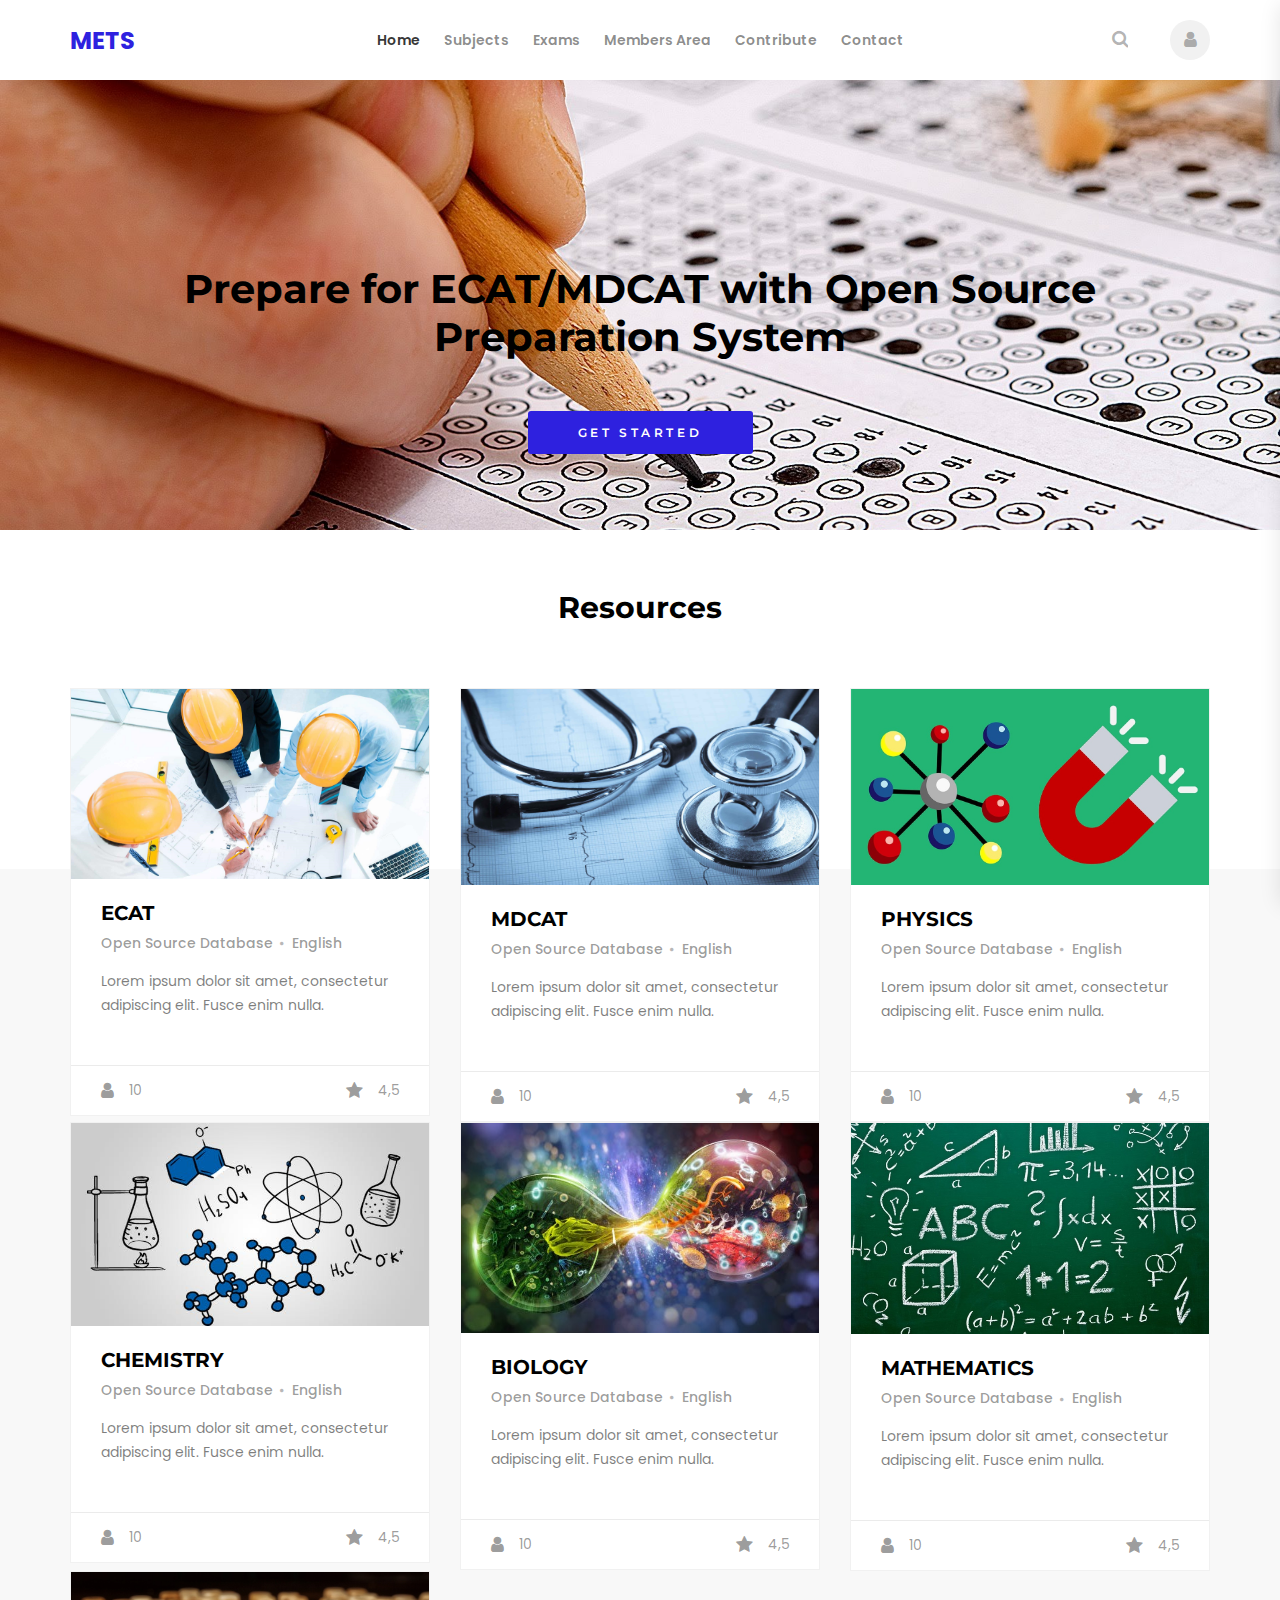
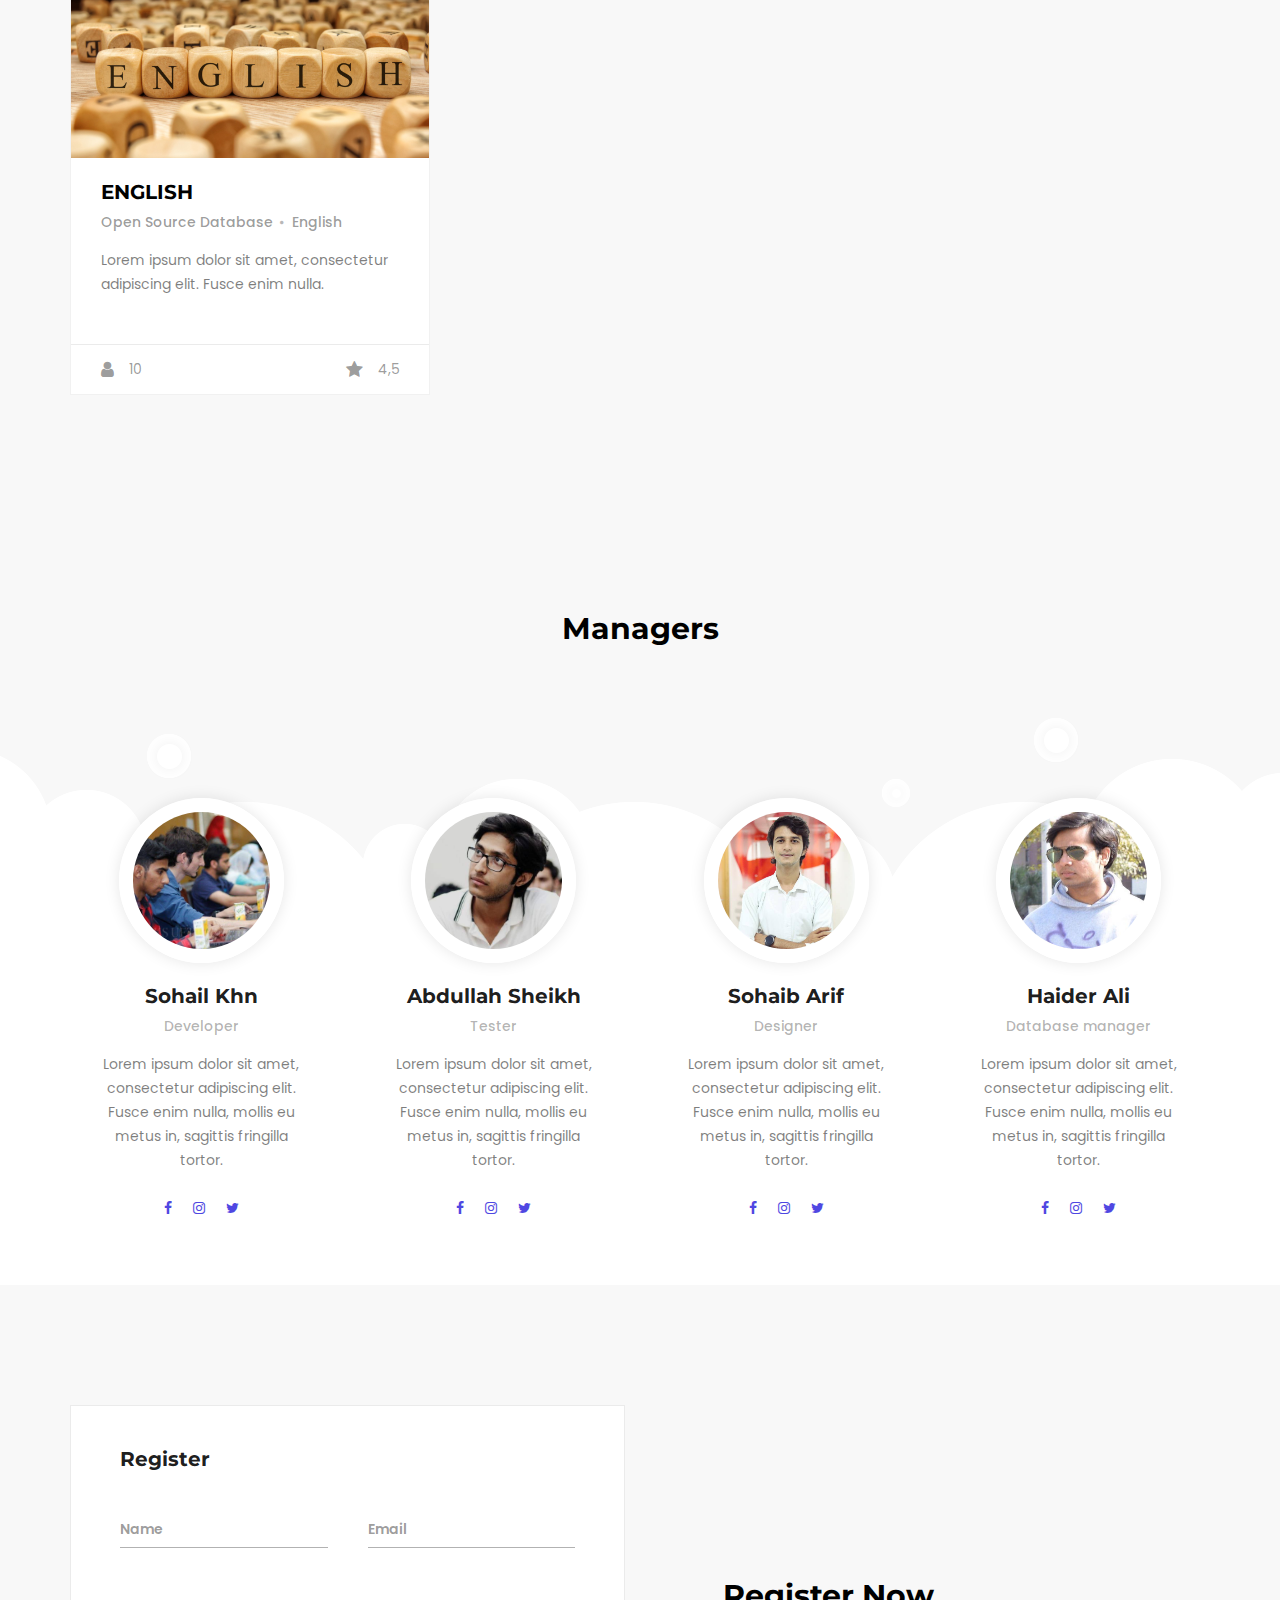
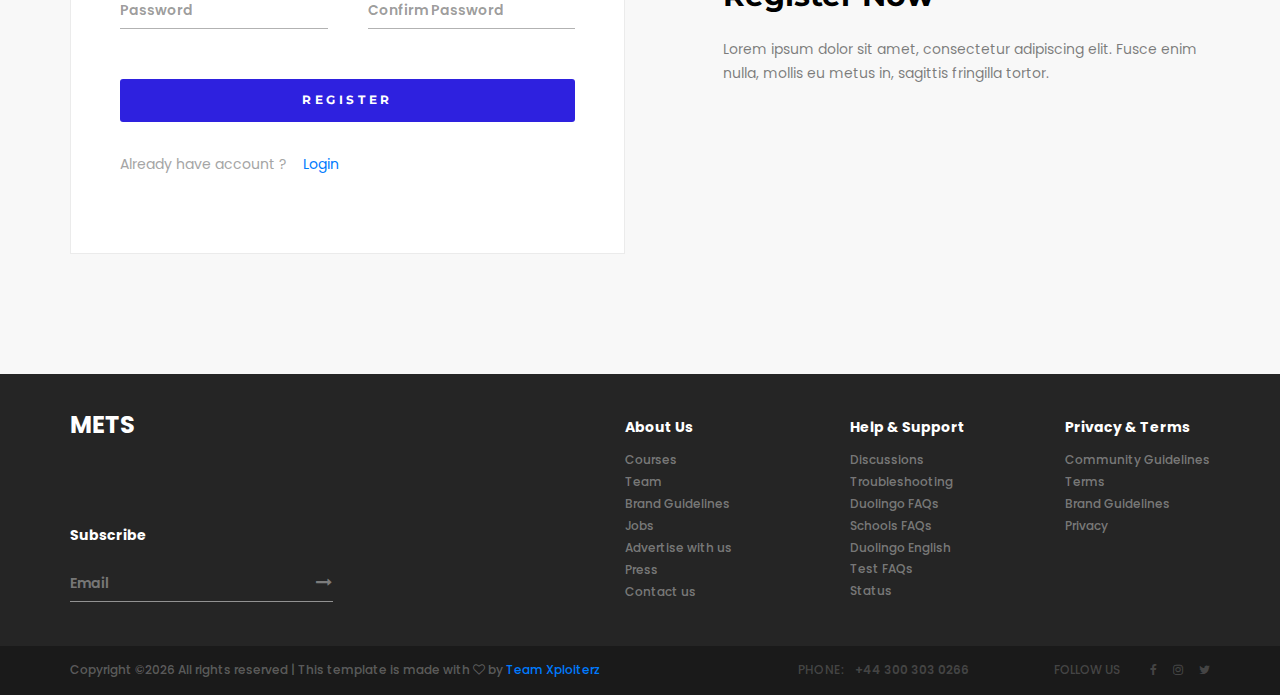
<file: METS/index.html>
<!DOCTYPE html>
<html lang="en">

<!-- Mirrored from colorlib.com/preview/theme/lingua/ by HTTrack Website Copier/3.x [XR&CO'2014], Mon, 15 Oct 2018 15:46:00 GMT -->
<!-- Added by HTTrack --><meta http-equiv="content-type" content="text/html;charset=UTF-8" /><!-- /Added by HTTrack -->
<head>
<title>METS</title>
<meta charset="utf-8">
<meta http-equiv="X-UA-Compatible" content="IE=edge">
<meta name="description" content="Lingua project">
<meta name="viewport" content="width=device-width, initial-scale=1">
<link rel="stylesheet" type="text/css" href="styles/bootstrap4/bootstrap.min.css">
<link href="plugins/font-awesome-4.7.0/css/font-awesome.min.css" rel="stylesheet" type="text/css">
<link rel="stylesheet" type="text/css" href="plugins/OwlCarousel2-2.2.1/owl.carousel.css">
<link rel="stylesheet" type="text/css" href="plugins/OwlCarousel2-2.2.1/owl.theme.default.css">
<link rel="stylesheet" type="text/css" href="plugins/OwlCarousel2-2.2.1/animate.css">
<link rel="stylesheet" type="text/css" href="styles/main_styles.css">
<link rel="stylesheet" type="text/css" href="styles/responsive.css">
</head>
<body>

<div class="super_container">

	<!-- Header -->

	<header class="header">
			
		<!-- Top Bar -->

		<!-- Header Content -->
		<div class="header_container">
			<div class="container">
				<div class="row">
					<div class="col">
						<div class="header_content d-flex flex-row align-items-center justify-content-start">
							<div class="logo_container mr-auto">
								<a href="#">
									<div class="logo_text">METS</div>
								</a>
							</div>
							<nav class="main_nav_contaner">
								<ul class="main_nav">
									<li class="active"><a href="#">Home</a></li>
									<li><a href="#Resources">Subjects</a></li>
									<li><a href="#Resources">Exams</a></li>
									<li><a href="members.html">Members Area</a></li>
									<li><a data-toggle="modal" href="" data-target="#contribute">Contribute</a></li>
									<li><a data-toggle="modal" href="" data-target="#contact">Contact</a></li>
								</ul>
							</nav>
							<div class="header_content_right ml-auto text-right">
								<div class="header_search">
									<div class="search_form_container">
										<form action="#" id="search_form" class="search_form trans_400">
											<input type="search" class="header_search_input trans_400" placeholder="Type for Search" required="required">
											<div class="search_button">
												<i class="fa fa-search" aria-hidden="true"></i>
											</div>
										</form>
									</div>
								</div>

								<!-- Hamburger -->

								<div class="user"><a href="#register" ><i class="fa fa-user" aria-hidden="true"></i></a></div>
								<div class="hamburger menu_mm">
									<i class="fa fa-bars menu_mm" aria-hidden="true"></i>
								</div>
							</div>

						</div>
					</div>
				</div>
			</div>
		</div>

	</header>

	<!-- Menu -->

	<div class="menu d-flex flex-column align-items-end justify-content-start text-right menu_mm trans_400">
		<div class="menu_close_container"><div class="menu_close"><div></div><div></div></div></div>
		<div class="search">
			<form action="#" class="header_search_form menu_mm">
				<input type="search" class="search_input menu_mm" placeholder="Search" required="required">
				<button class="header_search_button d-flex flex-column align-items-center justify-content-center menu_mm">
					<i class="fa fa-search menu_mm" aria-hidden="true"></i>
				</button>
			</form>
		</div>
		<nav class="menu_nav">
			<ul class="menu_mm">
								

									<li class="active menu_mm"><a href="#">Home</a></li>
									<li class="menu_mm"><a href="#Resources">Subjects</a></li>
									<li class="menu_mm"><a href="#Resources">Exams</a></li>
									<li class="menu_mm"><a href="members.html">Members Area</a></li>
									<li class="menu_mm"><a data-toggle="modal" href="" data-target="#contribute">Contribute</a></li>
									<li class="menu_mm"><a data-toggle="modal" href="" data-target="#contact">Contact</a></li>

							

			</ul>
		</nav>
		<div class="menu_extra">
			<div class="menu_phone"><span class="menu_title">phone:</span>+44 300 303 0266</div>
			<div class="menu_social">
				<span class="menu_title">follow us</span>
				<ul>
					<li><a href="#"><i class="fa fa-facebook" aria-hidden="true"></i></a></li>
					<li><a href="#"><i class="fa fa-instagram" aria-hidden="true"></i></a></li>
					<li><a href="#"><i class="fa fa-twitter" aria-hidden="true"></i></a></li>
				</ul>
			</div>
		</div>
	</div>
	
	<!-- Home -->

	<div class="home">
		<div class="home_background" style="background-image: url(images/slide.jpg);"></div>
		<div class="home_content">
			<div class="container">
				<div class="row">
					<div class="col text-center">
						<h1 class="home_title">Prepare for ECAT/MDCAT with Open Source Preparation System</h1>
						<div class="home_button trans_200"><a href="#">get started</a></div>
					</div>
				</div>
			</div>
		</div>
	</div>

	<!-- Language -->

	

	<!-- Courses -->

	<div class="courses" id="Resources">
		<div class="courses_background"></div>
		<div class="container">
			<div class="row">
				<div class="col">
					<h2 class="section_title text-center">Resources</h2>
				</div>
			</div>
			<div class="row courses_row">

				

				<!-- Course -->
				<div class="col-lg-4 course_col">
					<div class="course">
						<div class="course_image"><img src="images/ecat.jpg" alt=""></div>
						<div class="course_body">
							<div class="course_title"><a href="exam.html">ECAT</a></div>
							<div class="course_info">
								<ul>
									<li><a href="instructors.html">Open Source Database</a></li>
									<li><a href="#">English</a></li>
								</ul>
							</div>
							<div class="course_text">
								<p>Lorem ipsum dolor sit amet, consectetur adipiscing elit. Fusce enim nulla.</p>
							</div>
						</div>
						<div class="course_footer d-flex flex-row align-items-center justify-content-start">
							<div class="course_students"><i class="fa fa-user" aria-hidden="true"></i><span>10</span></div>
							<div class="course_rating ml-auto"><i class="fa fa-star" aria-hidden="true"></i><span>4,5</span></div>
							
						</div>
					</div>
				</div>


				<div class="col-lg-4 course_col">
					<div class="course">
						<div class="course_image"><img src="images/mcat.jpg" alt=""></div>
						<div class="course_body">
							<div class="course_title"><a href="exam.html">MDCAT</a></div>
							<div class="course_info">
								<ul>
									<li><a href="instructors.html">Open Source Database</a></li>
									<li><a href="#">English</a></li>
								</ul>
							</div>
							<div class="course_text">
								<p>Lorem ipsum dolor sit amet, consectetur adipiscing elit. Fusce enim nulla.</p>
							</div>
						</div>
						<div class="course_footer d-flex flex-row align-items-center justify-content-start">
							<div class="course_students"><i class="fa fa-user" aria-hidden="true"></i><span>10</span></div>
							<div class="course_rating ml-auto"><i class="fa fa-star" aria-hidden="true"></i><span>4,5</span></div>
							
						</div>
					</div>
				</div>


				<div class="col-lg-4 course_col">
					<div class="course">
						<div class="course_image"><img src="images/physics.jpg" alt=""></div>
						<div class="course_body">
							<div class="course_title"><a href="exam.html">PHYSICS</a></div>
							<div class="course_info">
								<ul>
									<li><a href="instructors.html">Open Source Database</a></li>
									<li><a href="#">English</a></li>
								</ul>
							</div>
							<div class="course_text">
								<p>Lorem ipsum dolor sit amet, consectetur adipiscing elit. Fusce enim nulla.</p>
							</div>
						</div>
						<div class="course_footer d-flex flex-row align-items-center justify-content-start">
							<div class="course_students"><i class="fa fa-user" aria-hidden="true"></i><span>10</span></div>
							<div class="course_rating ml-auto"><i class="fa fa-star" aria-hidden="true"></i><span>4,5</span></div>
							
						</div>
					</div>
				</div>


				<div class="col-lg-4 course_col">
					<div class="course">
						<div class="course_image"><img src="images/chemistry.jpg" alt=""></div>
						<div class="course_body">
							<div class="course_title"><a href="exam.html">CHEMISTRY</a></div>
							<div class="course_info">
								<ul>
									<li><a href="instructors.html">Open Source Database</a></li>
									<li><a href="#">English</a></li>
								</ul>
							</div>
							<div class="course_text">
								<p>Lorem ipsum dolor sit amet, consectetur adipiscing elit. Fusce enim nulla.</p>
							</div>
						</div>
						<div class="course_footer d-flex flex-row align-items-center justify-content-start">
							<div class="course_students"><i class="fa fa-user" aria-hidden="true"></i><span>10</span></div>
							<div class="course_rating ml-auto"><i class="fa fa-star" aria-hidden="true"></i><span>4,5</span></div>
							
						</div>
					</div>
				</div>

				<div class="col-lg-4 course_col">
					<div class="course">
						<div class="course_image"><img src="images/biology.jpg" alt=""></div>
						<div class="course_body">
							<div class="course_title"><a href="exam.html">BIOLOGY</a></div>
							<div class="course_info">
								<ul>
									<li><a href="instructors.html">Open Source Database</a></li>
									<li><a href="#">English</a></li>
								</ul>
							</div>
							<div class="course_text">
								<p>Lorem ipsum dolor sit amet, consectetur adipiscing elit. Fusce enim nulla.</p>
							</div>
						</div>
						<div class="course_footer d-flex flex-row align-items-center justify-content-start">
							<div class="course_students"><i class="fa fa-user" aria-hidden="true"></i><span>10</span></div>
							<div class="course_rating ml-auto"><i class="fa fa-star" aria-hidden="true"></i><span>4,5</span></div>
							
						</div>
					</div>
				</div>


				<div class="col-lg-4 course_col">
					<div class="course">
						<div class="course_image"><img src="images/maths.jpg" alt=""></div>
						<div class="course_body">
							<div class="course_title"><a href="exam.html">MATHEMATICS</a></div>
							<div class="course_info">
								<ul>
									<li><a href="instructors.html">Open Source Database</a></li>
									<li><a href="#">English</a></li>
								</ul>
							</div>
							<div class="course_text">
								<p>Lorem ipsum dolor sit amet, consectetur adipiscing elit. Fusce enim nulla.</p>
							</div>
						</div>
						<div class="course_footer d-flex flex-row align-items-center justify-content-start">
							<div class="course_students"><i class="fa fa-user" aria-hidden="true"></i><span>10</span></div>
							<div class="course_rating ml-auto"><i class="fa fa-star" aria-hidden="true"></i><span>4,5</span></div>
							
						</div>
					</div>
				</div>




				<div class="col-lg-4 course_col">
					<div class="course">
						<div class="course_image"><img src="images/english.jpg" alt=""></div>
						<div class="course_body">
							<div class="course_title"><a href="exam.html">ENGLISH</a></div>
							<div class="course_info">
								<ul>
									<li><a href="instructors.html">Open Source Database</a></li>
									<li><a href="#">English</a></li>
								</ul>
							</div>
							<div class="course_text">
								<p>Lorem ipsum dolor sit amet, consectetur adipiscing elit. Fusce enim nulla.</p>
							</div>
						</div>
						<div class="course_footer d-flex flex-row align-items-center justify-content-start">
							<div class="course_students"><i class="fa fa-user" aria-hidden="true"></i><span>10</span></div>
							<div class="course_rating ml-auto"><i class="fa fa-star" aria-hidden="true"></i><span>4,5</span></div>
							
						</div>
					</div>
				</div>



			</div>
		</div>
	</div>

	<!-- Instructors -->

	<div class="instructors">
		<div class="instructors_background" style="background-image:url(images/instructors_background.png)"></div>
		<div class="container pt-5">
			<div class="row">
				<div class="col">
					<h2 class="section_title text-center">Managers</h2>
				</div>
			</div>
			<div class="row instructors_row pt-4">

				<!-- Instructor -->
				<div class="col-lg-3 instructor_col">
					<div class="instructor text-center">
						<div class="instructor_image_container">
							<div class="instructor_image"><img src="images/sohail.jpg" alt=""></div>
						</div>
						<div class="instructor_name"><a href="instructors.html">Sohail Khn</a></div>
						<div class="instructor_title">Developer</div>
						<div class="instructor_text">
							<p>Lorem ipsum dolor sit amet, consectetur adipiscing elit. Fusce enim nulla, mollis eu metus in, sagittis fringilla tortor.</p>
						</div>
						<div class="instructor_social">
							<ul>
								<li><a href="#"><i class="fa fa-facebook" aria-hidden="true"></i></a></li>
								<li><a href="#"><i class="fa fa-instagram" aria-hidden="true"></i></a></li>
								<li><a href="#"><i class="fa fa-twitter" aria-hidden="true"></i></a></li>
							</ul>
						</div>
					</div>
				</div>

				<!-- Instructor -->
				<div class="col-lg-3 instructor_col">
					<div class="instructor text-center">
						<div class="instructor_image_container">
							<div class="instructor_image"><img src="images/abdullah.jpg" alt=""></div>
						</div>
						<div class="instructor_name"><a href="instructors.html">Abdullah Sheikh</a></div>
						<div class="instructor_title">Tester</div>
						<div class="instructor_text">
							<p>Lorem ipsum dolor sit amet, consectetur adipiscing elit. Fusce enim nulla, mollis eu metus in, sagittis fringilla tortor.</p>
						</div>
						<div class="instructor_social">
							<ul>
								<li><a href="#"><i class="fa fa-facebook" aria-hidden="true"></i></a></li>
								<li><a href="#"><i class="fa fa-instagram" aria-hidden="true"></i></a></li>
								<li><a href="#"><i class="fa fa-twitter" aria-hidden="true"></i></a></li>
							</ul>
						</div>
					</div>
				</div>

				<!-- Instructor -->
				<div class="col-lg-3 instructor_col">
					<div class="instructor text-center">
						<div class="instructor_image_container">
							<div class="instructor_image"><img src="images/sohaib.jpg" alt=""></div>
						</div>
						<div class="instructor_name"><a href="instructors.html">Sohaib Arif</a></div>
						<div class="instructor_title">Designer</div>
						<div class="instructor_text">
							<p>Lorem ipsum dolor sit amet, consectetur adipiscing elit. Fusce enim nulla, mollis eu metus in, sagittis fringilla tortor.</p>
						</div>
						<div class="instructor_social">
							<ul>
								<li><a href="#"><i class="fa fa-facebook" aria-hidden="true"></i></a></li>
								<li><a href="#"><i class="fa fa-instagram" aria-hidden="true"></i></a></li>
								<li><a href="#"><i class="fa fa-twitter" aria-hidden="true"></i></a></li>
							</ul>
						</div>
					</div>
				</div>

				<div class="col-lg-3 instructor_col">
					<div class="instructor text-center">
						<div class="instructor_image_container">
							<div class="instructor_image"><img src="images/haider.jpg" alt=""></div>
						</div>
						<div class="instructor_name"><a href="instructors.html">Haider Ali</a></div>
						<div class="instructor_title">Database manager</div>
						<div class="instructor_text">
							<p>Lorem ipsum dolor sit amet, consectetur adipiscing elit. Fusce enim nulla, mollis eu metus in, sagittis fringilla tortor.</p>
						</div>
						<div class="instructor_social">
							<ul>
								<li><a href="#"><i class="fa fa-facebook" aria-hidden="true"></i></a></li>
								<li><a href="#"><i class="fa fa-instagram" aria-hidden="true"></i></a></li>
								<li><a href="#"><i class="fa fa-twitter" aria-hidden="true"></i></a></li>
							</ul>
						</div>
					</div>
				</div>

			</div>
		</div>
	</div>

	<!-- Register -->

	<div class="register" id="register">
		<div class="container">
			<div class="row">
				
				<!-- Register Form -->

				<div class="col-lg-6">
					<div class="register_form_container">
						<div class="register_form_title">Register</div>
						<form action="#" id="register_form" class="register_form">
							<div class="row register_row">
								<div class="col-lg-6 register_col">
									<input type="text" class="form_input" placeholder="Name" required="required">
								</div>
								<div class="col-lg-6 register_col">
									<input type="email" class="form_input" placeholder="Email" required="required">
								</div>
								<div class="col-lg-6 register_col">
									<input type="password" class="form_input" placeholder="Password">
								</div>
								<div class="col-lg-6 register_col">
									<input type="password" class="form_input" placeholder="Confirm Password">
								</div>
								<div class="col">
									<button type="submit" class="form_button">Register</button>
									
								</div>

							</div>
							<div class="mt-4 form-inline">Already have account ? <a data-toggle="modal" href="" data-target="#login" class="nav-link">Login</a></div>
						</form>
					</div>
				</div>

				<!-- Register Timer -->

				<div class="col-lg-6">
					<div class="register_timer_container">
						<div class="register_timer_title">Register Now</div>
						<div class="register_timer_text">
							<p>Lorem ipsum dolor sit amet, consectetur adipiscing elit. Fusce enim nulla, mollis eu metus in, sagittis fringilla tortor.</p>
						</div>
						
					</div>
				</div>
			</div>
		</div>
	</div>










<div class="modal fade container-fluid" id="contribute" tabindex="-1" role="dialog" aria-labelledby="exampleModalCenterTitle" aria-hidden="true">
  <div class="modal-dialog modal-dialog-centered" role="document">
    <div class="modal-content">
      <div class="modal-header">
        <h5 class="modal-title" id="exampleModalLongTitle">Contribute MCQ</h5>
        <button type="button" class="close" data-dismiss="modal" aria-label="Close">
          <span aria-hidden="true">&times;</span>
        </button>
      </div>
      <div class="modal-body">

      	<form action="" class="form mt-4">
                        <div class="form-group my-2">
                            <label for="question">Question</label>
                            <input type="text" name="question" class="form-control">
                        </div>
                        <div class="form-group my-2">
                            <div class="row">
                                <div class="col-sm-6 col-md-6 col-lg-3 col-xl-3">
                                    <div class="input-group">
                                        <label class="mr-2 mt-2" for="">A</label>
                                        <input type="text" class="form-control">
                                    </div>
                                </div>
                                <div class="col-sm-6 col-md-6 col-lg-3 col-xl-3">
                                    <div class="input-group">
                                        <label class="mr-2 mt-2" for="">B</label>
                                        <input type="text" class="form-control">
                                    </div>
                                </div>
                                <div class="col-sm-6 col-md-6 col-lg-3 col-xl-3">
                                    <div class="input-group">
                                        <label class="mr-2 mt-2" for="">C</label>
                                        <input type="text" class="form-control">
                                    </div>
                                </div>
                                <div class="col-sm-6 col-md-6 col-lg-3 col-xl-3">
                                    <div class="input-group">
                                        <label class="mr-2 mt-2" for="">D</label>
                                        <input type="text" class="form-control">
                                    </div>
                                </div>
                            </div>
                            <div class="form-group my-2 w-25">
                                <label for="">Correct Option</label>
                                <select class="form-control" name="" id="">
                                    <option value="">A</option>
                                    <option value="">B</option>
                                    <option value="">C</option>
                                    <option value="">D</option>
                                </select>
                            </div>
                            <div class="form-group my-2 w-25">
                                <label for="">Subject</label>
                                <select class="form-control" name="" id="">
                                    <option value="">Physics</option>
                                    <option value="">Chemistry</option>
                                    <option value="">Mathematics</option>
                                    <option value="">Biology</option>
                                    <option value="">English</option>
                                </select>


                                </div>

                            <div class="form-group my-2 w-25">
                                <label for="">Exam</label>
                                <select class="form-control" name="" id="">
                                    <option value="">ECAT</option>
                                    <option value="">MDCAT</option>
                                    <option value="">BOTH</option>

                                </select>



                            </div>
                        </div>

                        <div class="float-right">
                            <button class="btn btn-info px-5">Contribute MCQ</button>
                        </div>
                    </form>
        
      </div>
      
    </div>
  </div>
</div>




<div class="modal fade" id="contact" tabindex="-1" role="dialog" aria-labelledby="exampleModalCenterTitle" aria-hidden="true">
  <div class="modal-dialog modal-dialog-centered" role="document">
    <div class="modal-content">
      <div class="modal-header">
        <h5 class="modal-title" id="exampleModalLongTitle">Message to Admin</h5>
        <button type="button" class="close" data-dismiss="modal" aria-label="Close">
          <span aria-hidden="true">&times;</span>
        </button>
      </div>
      <div class="modal-body">

      	<form class="form">
      		<div class="form-gorup">
      			<label for="subject">Subject</label>
      			<input class="form-control" type="name" name="" placeholder="Subject">
      			
      		</div>
      		<div class="form-gorup">
      			<label for="message">Message</label>
      			 <textarea name="" id="" cols="30" class="form-control" rows="10"></textarea>
      			
      			
      		</div>
      		<div class="float-right mt-4">
      			<a href="" class="btn btn-info px-4">Send</a>
      			
      		</div>
      	</form>
      </div>
    </div>
  </div>
</div>




<div class="modal fade" id="login" tabindex="-1" role="dialog" aria-labelledby="exampleModalCenterTitle" aria-hidden="true">
  <div class="modal-dialog modal-dialog-centered" role="document">
    <div class="modal-content">
      <div class="modal-header">
        <h5 class="modal-title" id="exampleModalLongTitle">Login</h5>
        <button type="button" class="close" data-dismiss="modal" aria-label="Close">
          <span aria-hidden="true">&times;</span>
        </button>
      </div>
      <div class="modal-body">

      	<form class="form">
      		<div class="form-gorup">
      			<label for="subject">Email</label>
      			<input class="form-control" type="name" name="" placeholder="abdullah@ymail.com">
      			
      		</div>
      		<div class="form-gorup">
      			<label for="message">Password</label>
      			 <input type="password" class="form-control" placeholder="**********" name="">
      			
      			
      		</div>
      		<div class="float-right mt-4">
      			<a href="" class="btn btn-info px-4">Send</a>
      			
      		</div>
      	</form>
      </div>
    </div>
  </div>
</div>




























	<footer class="footer">
		<div class="footer_body">
			<div class="container">
				<div class="row">

					<!-- Newsletter -->
					<div class="col-lg-3 footer_col">
						<div class="newsletter_container d-flex flex-column align-items-start justify-content-end">
							<div class="footer_logo mb-auto"><a href="#">METS</a></div>
							<div class="footer_title">Subscribe</div>
							<form action="#" id="newsletter_form" class="newsletter_form">
								<input type="email" class="newsletter_input" placeholder="Email" required="required">
								<button class="newsletter_button"><i class="fa fa-long-arrow-right" aria-hidden="true"></i></button>
							</form>
						</div>
					</div>

					<!-- About -->
					<div class="col-lg-2 offset-lg-3 footer_col">
						<div>
							<div class="footer_title">About Us</div>
							<ul class="footer_list">
								<li><a href="#">Courses</a></li>
								<li><a href="#">Team</a></li>
								<li><a href="#">Brand Guidelines</a></li>
								<li><a href="#">Jobs</a></li>
								<li><a href="#">Advertise with us</a></li>
								<li><a href="#">Press</a></li>
								<li><a href="#">Contact us</a></li>
							</ul>
						</div>
					</div>

					<!-- Help & Support -->
					<div class="col-lg-2 footer_col">
						<div class="footer_title">Help & Support</div>
						<ul class="footer_list">
							<li><a href="#">Discussions</a></li>
							<li><a href="#">Troubleshooting</a></li>
							<li><a href="#">Duolingo FAQs</a></li>
							<li><a href="#">Schools FAQs</a></li>
							<li><a href="#">Duolingo English Test FAQs</a></li>
							<li><a href="#">Status</a></li>
						</ul>
					</div>

					<!-- Privacy -->
					<div class="col-lg-2 footer_col clearfix">
						<div>
							<div class="footer_title">Privacy & Terms</div>
							<ul class="footer_list">
								<li><a href="#">Community Guidelines</a></li>
								<li><a href="#">Terms</a></li>
								<li><a href="#">Brand Guidelines</a></li>
								<li><a href="#">Privacy</a></li>
							</ul>
						</div>
					</div>

				</div>
			</div>
		</div>
		<div class="copyright">
			<div class="container">
				<div class="row">
					<div class="col">
						<div class="copyright_content d-flex flex-md-row flex-column align-items-md-center align-items-start justify-content-start">
							<div class="cr"><!-- Link back to Colorlib can't be removed. Template is licensed under CC BY 3.0. -->
Copyright &copy;<script>document.write(new Date().getFullYear());</script> All rights reserved | This template is made with <i class="fa fa-heart-o" aria-hidden="true"></i> by <a href="https://colorlib.com/" target="_blank">Team Xploiterz</a>
<!-- Link back to Colorlib can't be removed. Template is licensed under CC BY 3.0. --></div>
							<div class="cr_right ml-md-auto">
								<div class="footer_phone"><span class="cr_title">phone:</span>+44 300 303 0266</div>
								<div class="footer_social">
									<span class="cr_social_title">follow us</span>
									<ul>
										<li><a href="#"><i class="fa fa-facebook" aria-hidden="true"></i></a></li>
										<li><a href="#"><i class="fa fa-instagram" aria-hidden="true"></i></a></li>
										<li><a href="#"><i class="fa fa-twitter" aria-hidden="true"></i></a></li>
									</ul>
								</div>
							</div>
						</div>
					</div>
				</div>
			</div>
		</div>
	</footer>
</div>

<script src="js/jquery-3.2.1.min.js"></script>
<script src="styles/bootstrap4/popper.js"></script>
<script src="styles/bootstrap4/bootstrap.min.js"></script>
<script src="plugins/OwlCarousel2-2.2.1/owl.carousel.js"></script>
<script src="plugins/easing/easing.js"></script>
<script src="js/custom.js"></script>

<!-- Global site tag (gtag.js) - Google Analytics -->
<script async src="https://www.googletagmanager.com/gtag/js?id=UA-23581568-13"></script>
<script>
  window.dataLayer = window.dataLayer || [];
  function gtag(){dataLayer.push(arguments);}
  gtag('js', new Date());

  gtag('config', 'UA-23581568-13');
</script>

</body>

<!-- Mirrored from colorlib.com/preview/theme/lingua/ by HTTrack Website Copier/3.x [XR&CO'2014], Mon, 15 Oct 2018 15:46:22 GMT -->
</html>
</file>
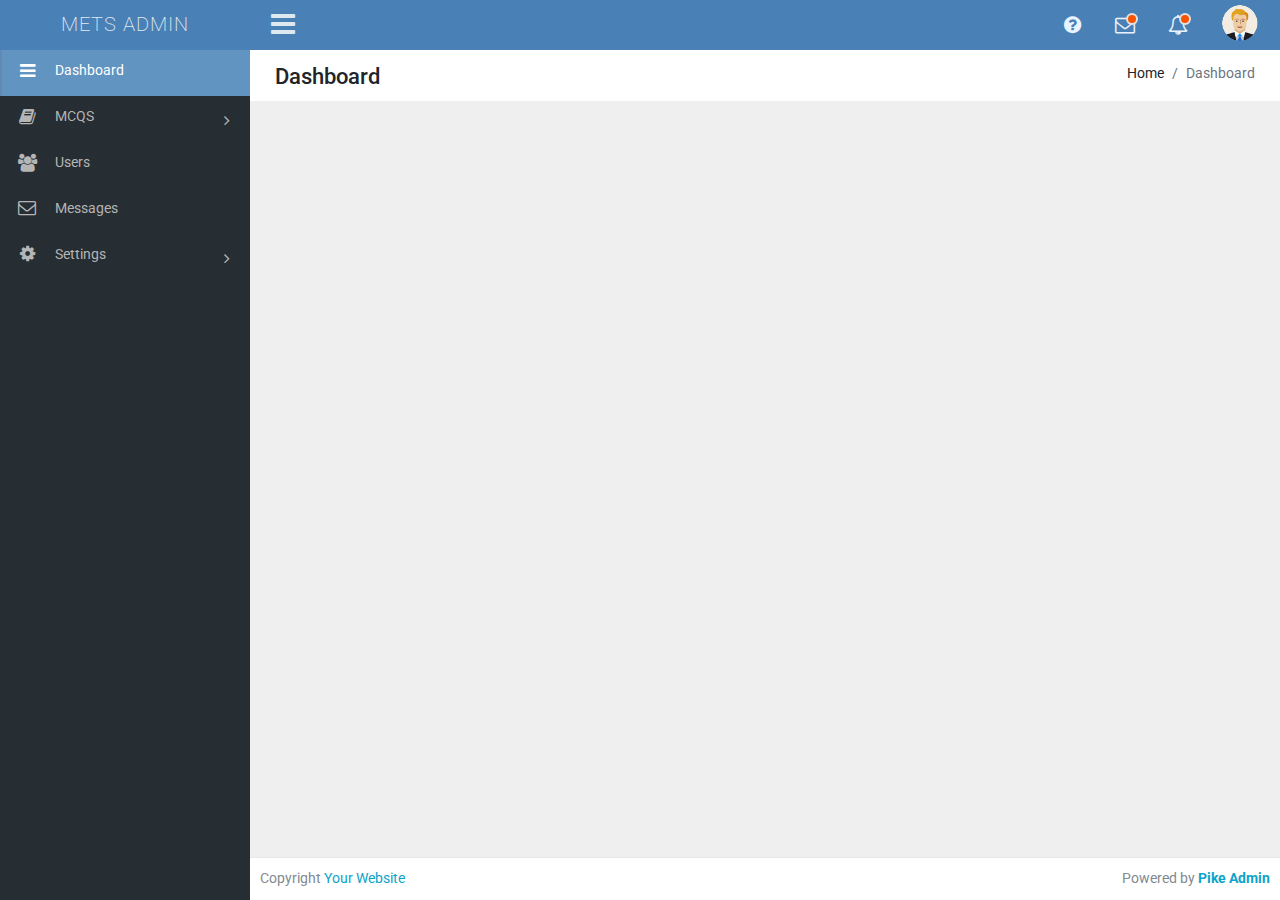
<file: METS/Admin/WWW/Index.html>
<!DOCTYPE html>
<html lang="en">

<!-- Mirrored from www.pikeadmin.com/demo/ by HTTrack Website Copier/3.x [XR&CO'2014], Mon, 15 Oct 2018 10:32:49 GMT -->
<head>
		<meta charset="utf-8">
		<meta name="viewport" content="width=device-width, initial-scale=1.0">

    <title>METS Admin</title>
		<meta name="description" content="Free Bootstrap 4 Admin Theme | Pike Admin">
		<meta name="author" content="Pike Web Development - https://www.pikephp.com">

		<!-- Favicon -->
		<link rel="shortcut icon" href="assets/images/favicon.ico">

		<!-- Bootstrap CSS -->
		<link href="assets/css/bootstrap.min.css" rel="stylesheet" type="text/css" />
		
		<!-- Font Awesome CSS -->
		<link href="assets/font-awesome/css/font-awesome.min.css" rel="stylesheet" type="text/css" />
		
		<!-- Custom CSS -->
		<link href="assets/css/style.css" rel="stylesheet" type="text/css" />
		
		<!-- BEGIN CSS for this page -->
		<link rel="stylesheet" type="text/css" href="../../cdn.datatables.net/1.10.16/css/dataTables.bootstrap4.min.css"/>
		<!-- END CSS for this page -->
		
</head>

<body class="adminbody">

<div id="main">

	<!-- top bar navigation -->
	<div class="headerbar">

		<!-- LOGO -->
        <div class="headerbar-left">
            <a href="dashboard.html" class="logo">METS <span>Admin</span></a>
        </div>

        <nav class="navbar-custom">

                    <ul class="list-inline float-right mb-0">
						
						<li class="list-inline-item dropdown notif">
                            <a class="nav-link dropdown-toggle arrow-none" data-toggle="dropdown" href="#" role="button" aria-haspopup="false" aria-expanded="false">
                                <i class="fa fa-fw fa-question-circle"></i>
                            </a>
                            <div class="dropdown-menu dropdown-menu-right dropdown-arrow dropdown-arrow-success dropdown-lg">
                                <!-- item-->
                                <div class="dropdown-item noti-title">
                                    <h5><small>Help and Support</small></h5>
                                </div>

                                <!-- item-->
                                <a target="_blank" href="https://www.pikeadmin.com/" class="dropdown-item notify-item">                                    
                                    <p class="notify-details ml-0">
                                        <b>Do you want custom development to integrate this theme?</b>
                                        <span>Contact Us</span>
                                    </p>
                                </a>

                                <!-- item-->
                                <a target="_blank" href="https://www.pikeadmin.com/pike-admin-pro" class="dropdown-item notify-item">                                    
                                    <p class="notify-details ml-0">
                                        <b>Do you want PHP version of the theme that save dozens of hours of work?</b>
                                        <span>Try Pike Admin PRO</span>
                                    </p>
                                </a>                               

                                <!-- All-->
                                <a title="Clcik to visit Pike Admin Website" target="_blank" href="https://www.pikeadmin.com/" class="dropdown-item notify-item notify-all">
                                    <i class="fa fa-link"></i> Visit Pike Admin Website
                                </a>

                            </div>
                        </li>
						
                        <li class="list-inline-item dropdown notif">
                            <a class="nav-link dropdown-toggle arrow-none" data-toggle="dropdown" href="#" role="button" aria-haspopup="false" aria-expanded="false">
                                <i class="fa fa-fw fa-envelope-o"></i><span class="notif-bullet"></span>
                            </a>
                            <div class="dropdown-menu dropdown-menu-right dropdown-arrow dropdown-arrow-success dropdown-lg">
                                <!-- item-->
                                <div class="dropdown-item noti-title">
                                    <h5><small><span class="label label-danger pull-xs-right">12</span>Contact Messages</small></h5>
                                </div>

                                <!-- item-->
                                <a href="#" class="dropdown-item notify-item">                                    
                                    <p class="notify-details ml-0">
                                        <b>Jokn Doe</b>
                                        <span>New message received</span>
                                        <small class="text-muted">2 minutes ago</small>
                                    </p>
                                </a>

                                <!-- item-->
                                <a href="#" class="dropdown-item notify-item">                                    
                                    <p class="notify-details ml-0">
                                        <b>Michael Jackson</b>
                                        <span>New message received</span>
                                        <small class="text-muted">15 minutes ago</small>
                                    </p>
                                </a>

                                <!-- item-->
                                <a href="#" class="dropdown-item notify-item">                                    
                                    <p class="notify-details ml-0">
                                        <b>Foxy Johnes</b>
                                        <span>New message received</span>
                                        <small class="text-muted">Yesterday, 13:30</small>
                                    </p>
                                </a>

                                <!-- All-->
                                <a href="#" class="dropdown-item notify-item notify-all">
                                    View All
                                </a>

                            </div>
                        </li>
                        
						<li class="list-inline-item dropdown notif">
                            <a class="nav-link dropdown-toggle arrow-none" data-toggle="dropdown" href="#" role="button" aria-haspopup="false" aria-expanded="false">
                                <i class="fa fa-fw fa-bell-o"></i><span class="notif-bullet"></span>
                            </a>
                            <div class="dropdown-menu dropdown-menu-right dropdown-arrow dropdown-lg">
								<!-- item-->
                                <div class="dropdown-item noti-title">
                                    <h5><small><span class="label label-danger pull-xs-right">5</span>Allerts</small></h5>
                                </div>
								
                                <!-- item-->
                                <a href="#" class="dropdown-item notify-item">
                                    <div class="notify-icon bg-faded">
                                        <img src="assets/images/avatars/avatar2.png" alt="img" class="rounded-circle img-fluid">
                                    </div>
                                    <p class="notify-details">
                                        <b>John Doe</b>
                                        <span>User registration</span>
                                        <small class="text-muted">3 minutes ago</small>
                                    </p>
                                </a>

                                <!-- item-->
                                <a href="#" class="dropdown-item notify-item">
                                    <div class="notify-icon bg-faded">
                                        <img src="assets/images/avatars/avatar3.png" alt="img" class="rounded-circle img-fluid">
                                    </div>
                                    <p class="notify-details">
                                        <b>Michael Cox</b>
                                        <span>Task 2 completed</span>
                                        <small class="text-muted">12 minutes ago</small>
                                    </p>
                                </a>

                                <!-- item-->
                                <a href="#" class="dropdown-item notify-item">
                                    <div class="notify-icon bg-faded">
                                        <img src="assets/images/avatars/avatar4.png" alt="img" class="rounded-circle img-fluid">
                                    </div>
                                    <p class="notify-details">
                                        <b>Michelle Dolores</b>
                                        <span>New job completed</span>
                                        <small class="text-muted">35 minutes ago</small>
                                    </p>
                                </a>

                                <!-- All-->
                                <a href="#" class="dropdown-item notify-item notify-all">
                                    View All Allerts
                                </a>

                            </div>
                        </li>

                        <li class="list-inline-item dropdown notif">
                            <a class="nav-link dropdown-toggle nav-user" data-toggle="dropdown" href="#" role="button" aria-haspopup="false" aria-expanded="false">
                                <img src="assets/images/avatars/admin.png" alt="Profile image" class="avatar-rounded">
                            </a>
                            <div class="dropdown-menu dropdown-menu-right profile-dropdown ">
                                <!-- item-->
                                <div class="dropdown-item noti-title">
                                    <h5 class="text-overflow"><small>Hello, admin</small> </h5>
                                </div>

                                <!-- item-->
                                <a href="pro-profile.html" class="dropdown-item notify-item">
                                    <i class="fa fa-user"></i> <span>Profile</span>
                                </a>

                                <!-- item-->
                                <a href="#" class="dropdown-item notify-item">
                                    <i class="fa fa-power-off"></i> <span>Logout</span>
                                </a>
								
								<!-- item-->
                                <a target="_blank" href="https://www.pikeadmin.com/" class="dropdown-item notify-item">
                                    <i class="fa fa-external-link"></i> <span>Pike Admin</span>
                                </a>
                            </div>
                        </li>

                    </ul>

                    <ul class="list-inline menu-left mb-0">
                        <li class="float-left">
                            <button class="button-menu-mobile open-left">
								<i class="fa fa-fw fa-bars"></i>
                            </button>
                        </li>                        
                    </ul>

        </nav>

	</div>
	<!-- End Navigation -->
	
 
	<!-- Left Sidebar -->
	<div class="left main-sidebar">
	
		<div class="sidebar-inner leftscroll">

			<div id="sidebar-menu">

                <ul>

                    <li class="submenu">
                        <a class="active" href="dashboard.html"><i class="fa fa-fw fa-bars"></i><span> Dashboard </span> </a>
                    </li>



                    <li class="submenu">
                        <a href="#"><i class="fa fa-fw fa-book"></i> <span> MCQS </span> <span class="menu-arrow"></span></a>
                        <ul class="list-unstyled">
                            <li><a href="add_mcq.html">Add MCQS</a></li>
                            <li><a href="all_mcq.html">All MCQS</a></li>
                            <li><a href="pending_mcq.html">Pending MCQS</a></li>
                        </ul>
                    </li>

                    <li class="submenu">
                        <a href="all_user.html"><i class="fa fa-fw fa-users"></i><span> Users </span> </a>
                    </li>

                    <li class="submenu">
                        <a href="messages.html"><i class="fa fa-fw fa-envelope-o"></i><span> Messages </span> </a>
                    </li>

                    <li class="submenu">
                        <a href="#"><i class="fa fa-fw fa-cog"></i> <span> Settings </span> <span class="menu-arrow"></span></a>
                        <ul class="list-unstyled">
                            <li><a href="#">Password Update</a></li>
                            <li><a href="#">Privacy Settings</a></li>

                        </ul>
                    </li>

                </ul>


                <div class="clearfix"></div>

			</div>
        
			<div class="clearfix"></div>

		</div>

	</div>
	<!-- End Sidebar -->


    <div class="content-page">
	
		<!-- Start content -->
        <div class="content">
            
			<div class="container-fluid">
					
						<div class="row">
							<div class="col-xl-12">
									<div class="breadcrumb-holder">
											<h1 class="main-title float-left">Dashboard</h1>
											<ol class="breadcrumb float-right">
												<li class="breadcrumb-item">Home</li>
												<li class="breadcrumb-item active">Dashboard</li>
											</ol>
											<div class="clearfix"></div>
									</div>
							</div>
						</div>
						<!-- end row -->

			



                    <!-- Content -->













            </div>
			<!-- END container-fluid -->

		</div>
		<!-- END content -->

    </div>
	<!-- END content-page -->
    
	<footer class="footer">
		<span class="text-right">
		Copyright <a target="_blank" href="#">Your Website</a>
		</span>
		<span class="float-right">
		Powered by <a target="_blank" href="https://www.pikeadmin.com/"><b>Pike Admin</b></a>
		</span>
	</footer>

</div>
<!-- END main -->

<script src="assets/js/modernizr.min.js"></script>
<script src="assets/js/jquery.min.js"></script>
<script src="assets/js/moment.min.js"></script>
		
<script src="assets/js/popper.min.js"></script>
<script src="assets/js/bootstrap.min.js"></script>

<script src="assets/js/detect.js"></script>
<script src="assets/js/fastclick.js"></script>
<script src="assets/js/jquery.blockUI.js"></script>
<script src="assets/js/jquery.nicescroll.js"></script>

<!-- App js -->
<script src="assets/js/pikeadmin.js"></script>

<!-- BEGIN Java Script for this page -->
	<script src="../../cdnjs.cloudflare.com/ajax/libs/Chart.js/2.4.0/Chart.min.js"></script>
	<script src="../../cdn.datatables.net/1.10.16/js/jquery.dataTables.min.js"></script>
	<script src="../../cdn.datatables.net/1.10.16/js/dataTables.bootstrap4.min.js"></script>

	<!-- Counter-Up-->
	<script src="assets/plugins/waypoints/lib/jquery.waypoints.min.js"></script>
	<script src="assets/plugins/counterup/jquery.counterup.min.js"></script>			

	<script>
		$(document).ready(function() {
			// data-tables
			$('#example1').DataTable();
					
			// counter-up
			$('.counter').counterUp({
				delay: 10,
				time: 600
			});
		} );		
	</script>
	
	<script>
	var ctx1 = document.getElementById("lineChart").getContext('2d');
	var lineChart = new Chart(ctx1, {
		type: 'bar',
		data: {
			labels: ["Jan", "Feb", "Mar", "Apr", "May", "Jun", "Jul", "Aug", "Sep", "Oct", "Nov", "Dec"],
			datasets: [{
					label: 'Dataset 1',
					backgroundColor: '#3EB9DC',
					data: [10, 14, 6, 7, 13, 9, 13, 16, 11, 8, 12, 9] 
				}, {
					label: 'Dataset 2',
					backgroundColor: '#EBEFF3',
					data: [12, 14, 6, 7, 13, 6, 13, 16, 10, 8, 11, 12]
				}]
				
		},
		options: {
						tooltips: {
							mode: 'index',
							intersect: false
						},
						responsive: true,
						scales: {
							xAxes: [{
								stacked: true,
							}],
							yAxes: [{
								stacked: true
							}]
						}
					}
	});


	var ctx2 = document.getElementById("pieChart").getContext('2d');
	var pieChart = new Chart(ctx2, {
		type: 'pie',
		data: {
				datasets: [{
					data: [12, 19, 3, 5, 2, 3],
					backgroundColor: [
						'rgba(255,99,132,1)',
						'rgba(54, 162, 235, 1)',
						'rgba(255, 206, 86, 1)',
						'rgba(75, 192, 192, 1)',
						'rgba(153, 102, 255, 1)',
						'rgba(255, 159, 64, 1)'
					],
					label: 'Dataset 1'
				}],
				labels: [
					"Red",
					"Orange",
					"Yellow",
					"Green",
					"Blue"
				]
			},
			options: {
				responsive: true
			}
	 
	});


	var ctx3 = document.getElementById("doughnutChart").getContext('2d');
	var doughnutChart = new Chart(ctx3, {
		type: 'doughnut',
		data: {
				datasets: [{
					data: [12, 19, 3, 5, 2, 3],
					backgroundColor: [
						'rgba(255,99,132,1)',
						'rgba(54, 162, 235, 1)',
						'rgba(255, 206, 86, 1)',
						'rgba(75, 192, 192, 1)',
						'rgba(153, 102, 255, 1)',
						'rgba(255, 159, 64, 1)'
					],
					label: 'Dataset 1'
				}],
				labels: [
					"Red",
					"Orange",
					"Yellow",
					"Green",
					"Blue"
				]
			},
			options: {
				responsive: true
			}
	 
	});
	</script>
<!-- END Java Script for this page -->

<!-- Global site tag (gtag.js) - Google Analytics -->
<script async src="https://www.googletagmanager.com/gtag/js?id=UA-173010-60"></script>
<script>
  window.dataLayer = window.dataLayer || [];
  function gtag(){dataLayer.push(arguments);}
  gtag('js', new Date());

  gtag('config', 'UA-173010-60');
</script>


</body>

<!-- Mirrored from www.pikeadmin.com/demo/ by HTTrack Website Copier/3.x [XR&CO'2014], Mon, 15 Oct 2018 10:33:09 GMT -->
</html>
</file>
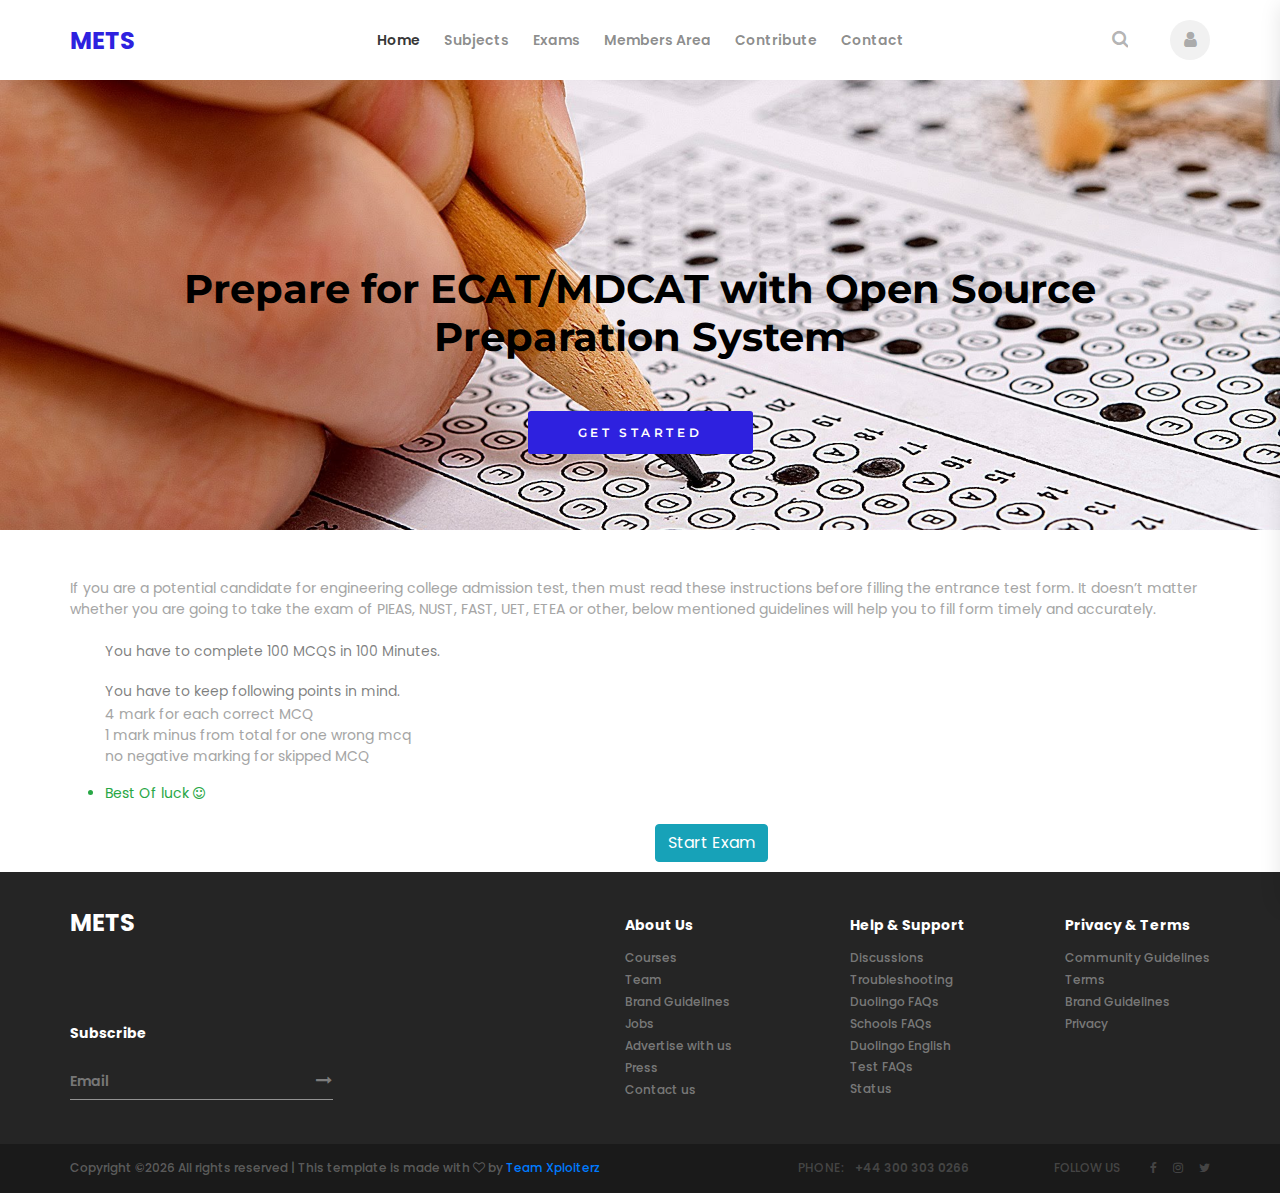
<file: METS/exam.html>
<!DOCTYPE html>
<html lang="en">

<!-- Mirrored from colorlib.com/preview/theme/lingua/ by HTTrack Website Copier/3.x [XR&CO'2014], Mon, 15 Oct 2018 15:46:00 GMT -->
<!-- Added by HTTrack --><meta http-equiv="content-type" content="text/html;charset=UTF-8" /><!-- /Added by HTTrack -->
<head>
<title>METS</title>
<meta charset="utf-8">
<meta http-equiv="X-UA-Compatible" content="IE=edge">
<meta name="description" content="Lingua project">
<meta name="viewport" content="width=device-width, initial-scale=1">
<link rel="stylesheet" type="text/css" href="styles/bootstrap4/bootstrap.min.css">
<link href="plugins/font-awesome-4.7.0/css/font-awesome.min.css" rel="stylesheet" type="text/css">
<link rel="stylesheet" type="text/css" href="plugins/OwlCarousel2-2.2.1/owl.carousel.css">
<link rel="stylesheet" type="text/css" href="plugins/OwlCarousel2-2.2.1/owl.theme.default.css">
<link rel="stylesheet" type="text/css" href="plugins/OwlCarousel2-2.2.1/animate.css">
<link rel="stylesheet" type="text/css" href="styles/main_styles.css">
<link rel="stylesheet" type="text/css" href="styles/responsive.css">
</head>
<body>

<div class="super_container">

	<!-- Header -->

	<header class="header">
			
		<!-- Top Bar -->

		<!-- Header Content -->
		<div class="header_container">
			<div class="container">
				<div class="row">
					<div class="col">
						<div class="header_content d-flex flex-row align-items-center justify-content-start">
							<div class="logo_container mr-auto">
								<a href="#">
									<div class="logo_text">METS</div>
								</a>
							</div>
							<nav class="main_nav_contaner">
								<ul class="main_nav">
									<li class="active"><a href="#">Home</a></li>
									<li><a href="#Resources">Subjects</a></li>
									<li><a href="#Resources">Exams</a></li>
									<li><a href="#Resources">Members Area</a></li>
									<li><a data-toggle="modal" href="" data-target="#contribute">Contribute</a></li>
									<li><a data-toggle="modal" href="" data-target="#contact">Contact</a></li>
								</ul>
							</nav>
							<div class="header_content_right ml-auto text-right">
								<div class="header_search">
									<div class="search_form_container">
										<form action="#" id="search_form" class="search_form trans_400">
											<input type="search" class="header_search_input trans_400" placeholder="Type for Search" required="required">
											<div class="search_button">
												<i class="fa fa-search" aria-hidden="true"></i>
											</div>
										</form>
									</div>
								</div>

								<!-- Hamburger -->

								<div class="user"><a href="#register" ><i class="fa fa-user" aria-hidden="true"></i></a></div>
								<div class="hamburger menu_mm">
									<i class="fa fa-bars menu_mm" aria-hidden="true"></i>
								</div>
							</div>

						</div>
					</div>
				</div>
			</div>
		</div>

	</header>

	<!-- Menu -->

	<div class="menu d-flex flex-column align-items-end justify-content-start text-right menu_mm trans_400">
		<div class="menu_close_container"><div class="menu_close"><div></div><div></div></div></div>
		<div class="search">
			<form action="#" class="header_search_form menu_mm">
				<input type="search" class="search_input menu_mm" placeholder="Search" required="required">
				<button class="header_search_button d-flex flex-column align-items-center justify-content-center menu_mm">
					<i class="fa fa-search menu_mm" aria-hidden="true"></i>
				</button>
			</form>
		</div>
		<nav class="menu_nav">
			<ul class="menu_mm">
								

									<li class="active menu_mm"><a href="#">Home</a></li>
									<li class="menu_mm"><a href="#Resources">Subjects</a></li>
									<li class="menu_mm"><a href="#Resources">Exams</a></li>
									<li class="menu_mm"><a href="#Resources">Members Area</a></li>
									<li class="menu_mm"><a data-toggle="modal" href="" data-target="#contribute">Contribute</a></li>
									<li class="menu_mm"><a data-toggle="modal" href="" data-target="#contact">Contact</a></li>

							

			</ul>
		</nav>
		<div class="menu_extra">
			<div class="menu_phone"><span class="menu_title">phone:</span>+44 300 303 0266</div>
			<div class="menu_social">
				<span class="menu_title">follow us</span>
				<ul>
					<li><a href="#"><i class="fa fa-facebook" aria-hidden="true"></i></a></li>
					<li><a href="#"><i class="fa fa-instagram" aria-hidden="true"></i></a></li>
					<li><a href="#"><i class="fa fa-twitter" aria-hidden="true"></i></a></li>
				</ul>
			</div>
		</div>
	</div>
	
	<!-- Home -->

	<div class="home">
		<div class="home_background" style="background-image: url(images/slide.jpg);"></div>
		<div class="home_content">
			<div class="container">
				<div class="row">
					<div class="col text-center">
						<h1 class="home_title">Prepare for ECAT/MDCAT with Open Source Preparation System</h1>
						<div class="home_button trans_200"><a href="#">get started</a></div>
					</div>
				</div>
			</div>
		</div>
	</div>




	<div class="container py-5">

		If you are a potential candidate for engineering college admission test, then must read these instructions before filling the entrance test form. It doesn’t matter whether you are going to take the exam of PIEAS, NUST, FAST, UET, ETEA or other, below mentioned guidelines will help you to fill form timely and accurately.

		<div class="card-body bd-secondary">

			<div class="container">
				<p>You have to complete 100 MCQS in 100 Minutes.</p>
				<p>You have to keep following points in mind.</p>
				<ol class="list-unstyled">
					<li>4 mark for each correct MCQ</li>
					<li>1 mark minus from total for one wrong mcq</li>
					<li>no negative marking for skipped MCQ</li>
				</ol>

				<li class="text-success">Best Of luck <i class="fa fa-smile-o"></i></li>

			</div>


		</div>

		<div class="container w-25">
			<div class="float-right">
				<a href="quiz.html" class="btn btn-info">Start Exam</a>
			</div>
		</div>

	</div>
	








<div class="modal fade container-fluid" id="contribute" tabindex="-1" role="dialog" aria-labelledby="exampleModalCenterTitle" aria-hidden="true">
  <div class="modal-dialog modal-dialog-centered" role="document">
    <div class="modal-content">
      <div class="modal-header">
        <h5 class="modal-title" id="exampleModalLongTitle">Contribute MCQ</h5>
        <button type="button" class="close" data-dismiss="modal" aria-label="Close">
          <span aria-hidden="true">&times;</span>
        </button>
      </div>
      <div class="modal-body">

      	<form action="" class="form mt-4">
                        <div class="form-group my-2">
                            <label for="question">Question</label>
                            <input type="text" name="question" class="form-control">
                        </div>
                        <div class="form-group my-2">
                            <div class="row">
                                <div class="col-sm-6 col-md-6 col-lg-3 col-xl-3">
                                    <div class="input-group">
                                        <label class="mr-2 mt-2" for="">A</label>
                                        <input type="text" class="form-control">
                                    </div>
                                </div>
                                <div class="col-sm-6 col-md-6 col-lg-3 col-xl-3">
                                    <div class="input-group">
                                        <label class="mr-2 mt-2" for="">B</label>
                                        <input type="text" class="form-control">
                                    </div>
                                </div>
                                <div class="col-sm-6 col-md-6 col-lg-3 col-xl-3">
                                    <div class="input-group">
                                        <label class="mr-2 mt-2" for="">C</label>
                                        <input type="text" class="form-control">
                                    </div>
                                </div>
                                <div class="col-sm-6 col-md-6 col-lg-3 col-xl-3">
                                    <div class="input-group">
                                        <label class="mr-2 mt-2" for="">D</label>
                                        <input type="text" class="form-control">
                                    </div>
                                </div>
                            </div>
                            <div class="form-group my-2 w-25">
                                <label for="">Correct Option</label>
                                <select class="form-control" name="" id="">
                                    <option value="">A</option>
                                    <option value="">B</option>
                                    <option value="">C</option>
                                    <option value="">D</option>
                                </select>
                            </div>
                            <div class="form-group my-2 w-25">
                                <label for="">Subject</label>
                                <select class="form-control" name="" id="">
                                    <option value="">Physics</option>
                                    <option value="">Chemistry</option>
                                    <option value="">Mathematics</option>
                                    <option value="">Biology</option>
                                    <option value="">English</option>
                                </select>


                                </div>

                            <div class="form-group my-2 w-25">
                                <label for="">Exam</label>
                                <select class="form-control" name="" id="">
                                    <option value="">ECAT</option>
                                    <option value="">MDCAT</option>
                                    <option value="">BOTH</option>

                                </select>



                            </div>
                        </div>

                        <div class="float-right">
                            <button class="btn btn-info px-5">Contribute MCQ</button>
                        </div>
                    </form>
        
      </div>
      
    </div>
  </div>
</div>




<div class="modal fade" id="contact" tabindex="-1" role="dialog" aria-labelledby="exampleModalCenterTitle" aria-hidden="true">
  <div class="modal-dialog modal-dialog-centered" role="document">
    <div class="modal-content">
      <div class="modal-header">
        <h5 class="modal-title" id="exampleModalLongTitle">Message to Admin</h5>
        <button type="button" class="close" data-dismiss="modal" aria-label="Close">
          <span aria-hidden="true">&times;</span>
        </button>
      </div>
      <div class="modal-body">

      	<form class="form">
      		<div class="form-gorup">
      			<label for="subject">Subject</label>
      			<input class="form-control" type="name" name="" placeholder="Subject">
      			
      		</div>
      		<div class="form-gorup">
      			<label for="message">Message</label>
      			 <textarea name="" id="" cols="30" class="form-control" rows="10"></textarea>
      			
      			
      		</div>
      		<div class="float-right mt-4">
      			<a href="" class="btn btn-info px-4">Send</a>
      			
      		</div>
      	</form>
      </div>
    </div>
  </div>
</div>




<div class="modal fade" id="login" tabindex="-1" role="dialog" aria-labelledby="exampleModalCenterTitle" aria-hidden="true">
  <div class="modal-dialog modal-dialog-centered" role="document">
    <div class="modal-content">
      <div class="modal-header">
        <h5 class="modal-title" id="exampleModalLongTitle">Login</h5>
        <button type="button" class="close" data-dismiss="modal" aria-label="Close">
          <span aria-hidden="true">&times;</span>
        </button>
      </div>
      <div class="modal-body">

      	<form class="form">
      		<div class="form-gorup">
      			<label for="subject">Email</label>
      			<input class="form-control" type="name" name="" placeholder="abdullah@ymail.com">
      			
      		</div>
      		<div class="form-gorup">
      			<label for="message">Password</label>
      			 <input type="password" class="form-control" placeholder="**********" name="">
      			
      			
      		</div>
      		<div class="float-right mt-4">
      			<a href="" class="btn btn-info px-4">Send</a>
      			
      		</div>
      	</form>
      </div>
    </div>
  </div>
</div>




























	<footer class="footer">
		<div class="footer_body">
			<div class="container">
				<div class="row">

					<!-- Newsletter -->
					<div class="col-lg-3 footer_col">
						<div class="newsletter_container d-flex flex-column align-items-start justify-content-end">
							<div class="footer_logo mb-auto"><a href="#">METS</a></div>
							<div class="footer_title">Subscribe</div>
							<form action="#" id="newsletter_form" class="newsletter_form">
								<input type="email" class="newsletter_input" placeholder="Email" required="required">
								<button class="newsletter_button"><i class="fa fa-long-arrow-right" aria-hidden="true"></i></button>
							</form>
						</div>
					</div>

					<!-- About -->
					<div class="col-lg-2 offset-lg-3 footer_col">
						<div>
							<div class="footer_title">About Us</div>
							<ul class="footer_list">
								<li><a href="#">Courses</a></li>
								<li><a href="#">Team</a></li>
								<li><a href="#">Brand Guidelines</a></li>
								<li><a href="#">Jobs</a></li>
								<li><a href="#">Advertise with us</a></li>
								<li><a href="#">Press</a></li>
								<li><a href="#">Contact us</a></li>
							</ul>
						</div>
					</div>

					<!-- Help & Support -->
					<div class="col-lg-2 footer_col">
						<div class="footer_title">Help & Support</div>
						<ul class="footer_list">
							<li><a href="#">Discussions</a></li>
							<li><a href="#">Troubleshooting</a></li>
							<li><a href="#">Duolingo FAQs</a></li>
							<li><a href="#">Schools FAQs</a></li>
							<li><a href="#">Duolingo English Test FAQs</a></li>
							<li><a href="#">Status</a></li>
						</ul>
					</div>

					<!-- Privacy -->
					<div class="col-lg-2 footer_col clearfix">
						<div>
							<div class="footer_title">Privacy & Terms</div>
							<ul class="footer_list">
								<li><a href="#">Community Guidelines</a></li>
								<li><a href="#">Terms</a></li>
								<li><a href="#">Brand Guidelines</a></li>
								<li><a href="#">Privacy</a></li>
							</ul>
						</div>
					</div>

				</div>
			</div>
		</div>
		<div class="copyright">
			<div class="container">
				<div class="row">
					<div class="col">
						<div class="copyright_content d-flex flex-md-row flex-column align-items-md-center align-items-start justify-content-start">
							<div class="cr"><!-- Link back to Colorlib can't be removed. Template is licensed under CC BY 3.0. -->
Copyright &copy;<script>document.write(new Date().getFullYear());</script> All rights reserved | This template is made with <i class="fa fa-heart-o" aria-hidden="true"></i> by <a href="https://colorlib.com/" target="_blank">Team Xploiterz</a>
<!-- Link back to Colorlib can't be removed. Template is licensed under CC BY 3.0. --></div>
							<div class="cr_right ml-md-auto">
								<div class="footer_phone"><span class="cr_title">phone:</span>+44 300 303 0266</div>
								<div class="footer_social">
									<span class="cr_social_title">follow us</span>
									<ul>
										<li><a href="#"><i class="fa fa-facebook" aria-hidden="true"></i></a></li>
										<li><a href="#"><i class="fa fa-instagram" aria-hidden="true"></i></a></li>
										<li><a href="#"><i class="fa fa-twitter" aria-hidden="true"></i></a></li>
									</ul>
								</div>
							</div>
						</div>
					</div>
				</div>
			</div>
		</div>
	</footer>
</div>

<script src="js/jquery-3.2.1.min.js"></script>
<script src="styles/bootstrap4/popper.js"></script>
<script src="styles/bootstrap4/bootstrap.min.js"></script>
<script src="plugins/OwlCarousel2-2.2.1/owl.carousel.js"></script>
<script src="plugins/easing/easing.js"></script>
<script src="js/custom.js"></script>

<!-- Global site tag (gtag.js) - Google Analytics -->
<script async src="https://www.googletagmanager.com/gtag/js?id=UA-23581568-13"></script>
<script>
  window.dataLayer = window.dataLayer || [];
  function gtag(){dataLayer.push(arguments);}
  gtag('js', new Date());

  gtag('config', 'UA-23581568-13');
</script>

</body>

<!-- Mirrored from colorlib.com/preview/theme/lingua/ by HTTrack Website Copier/3.x [XR&CO'2014], Mon, 15 Oct 2018 15:46:22 GMT -->
</html>
</file>
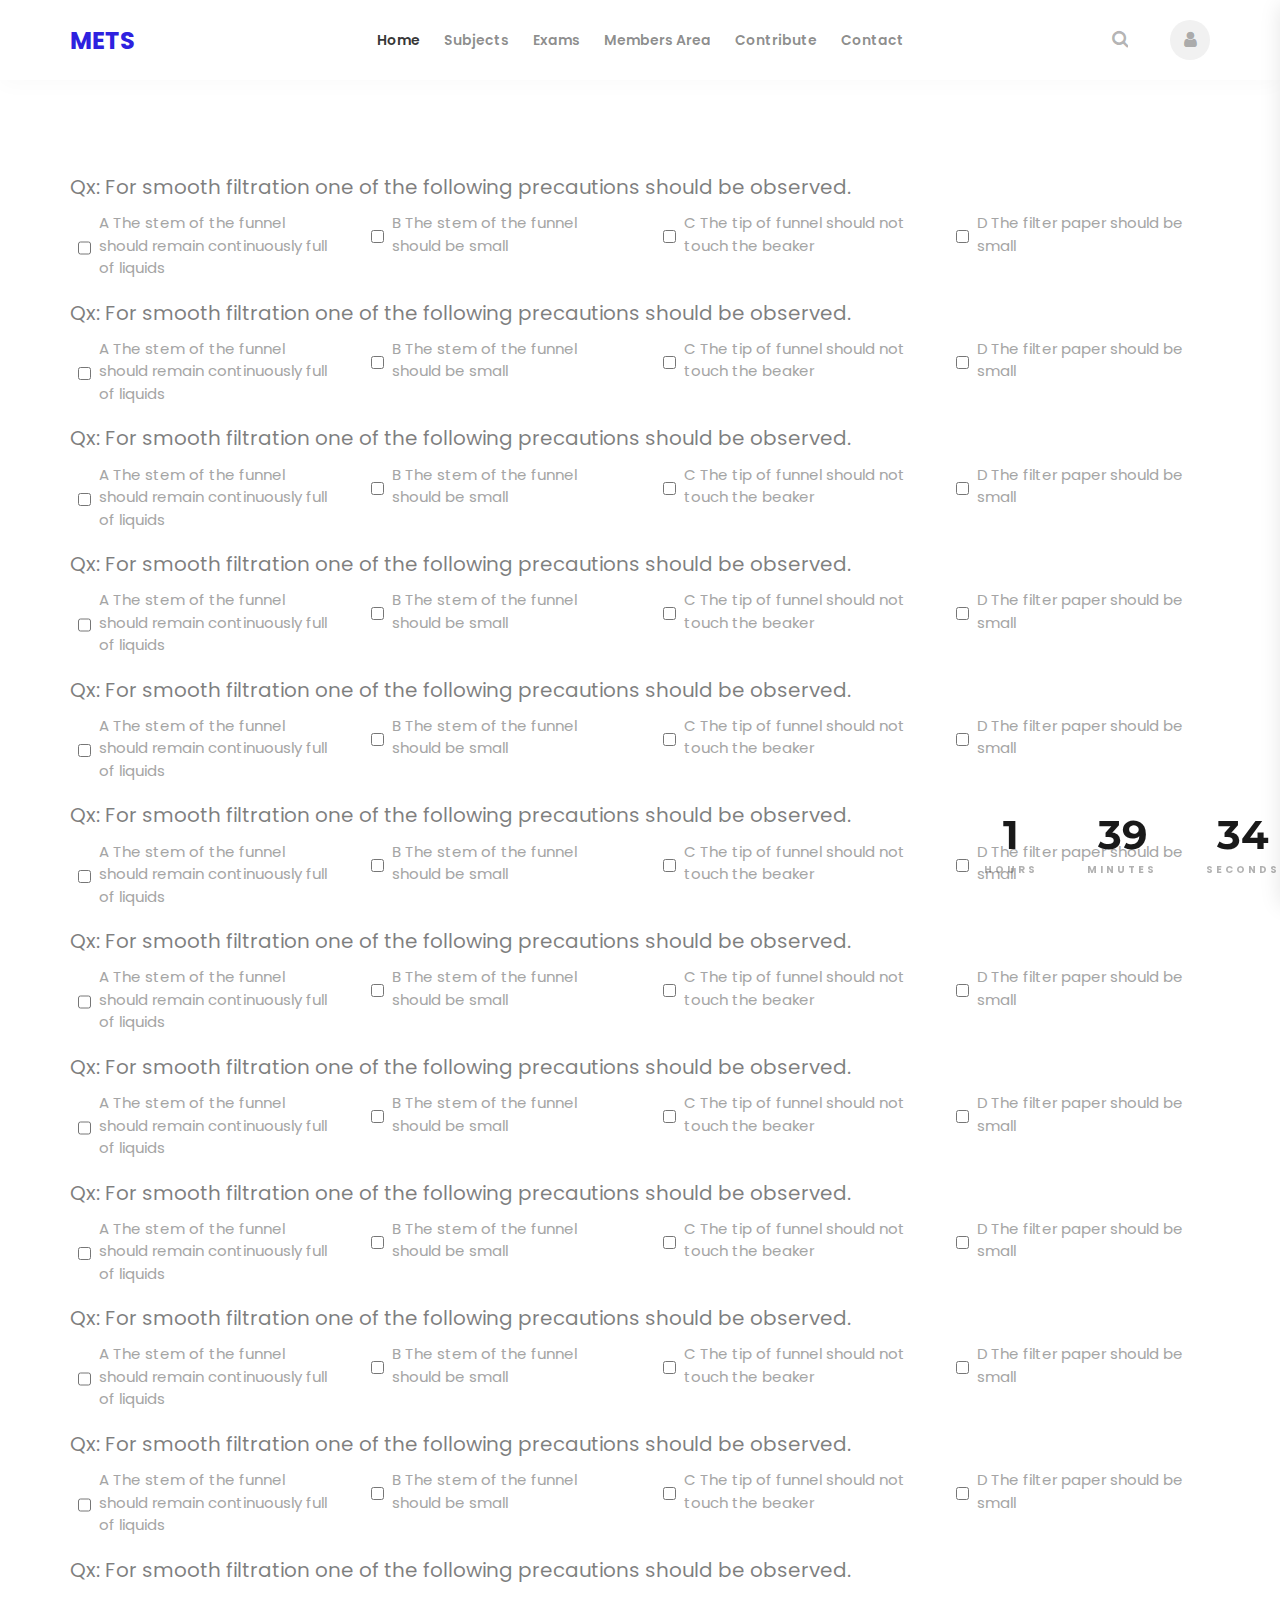
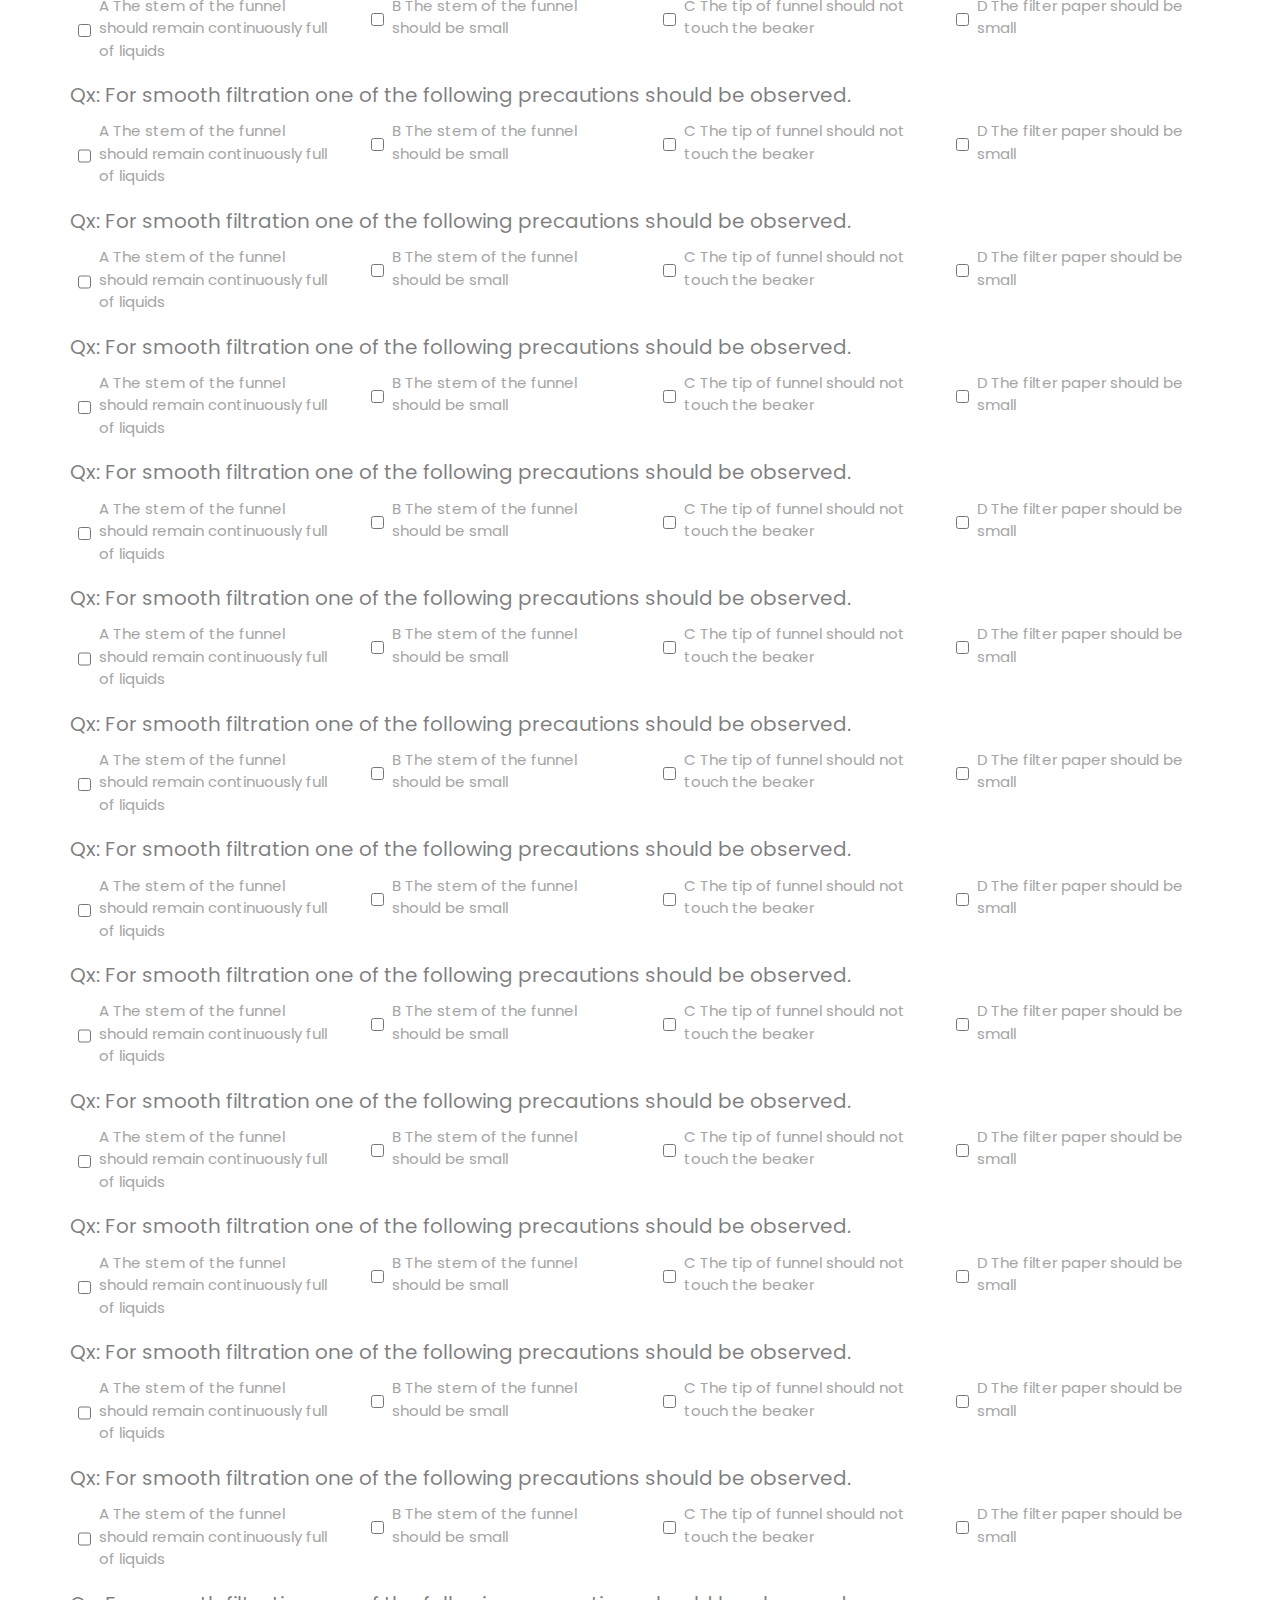
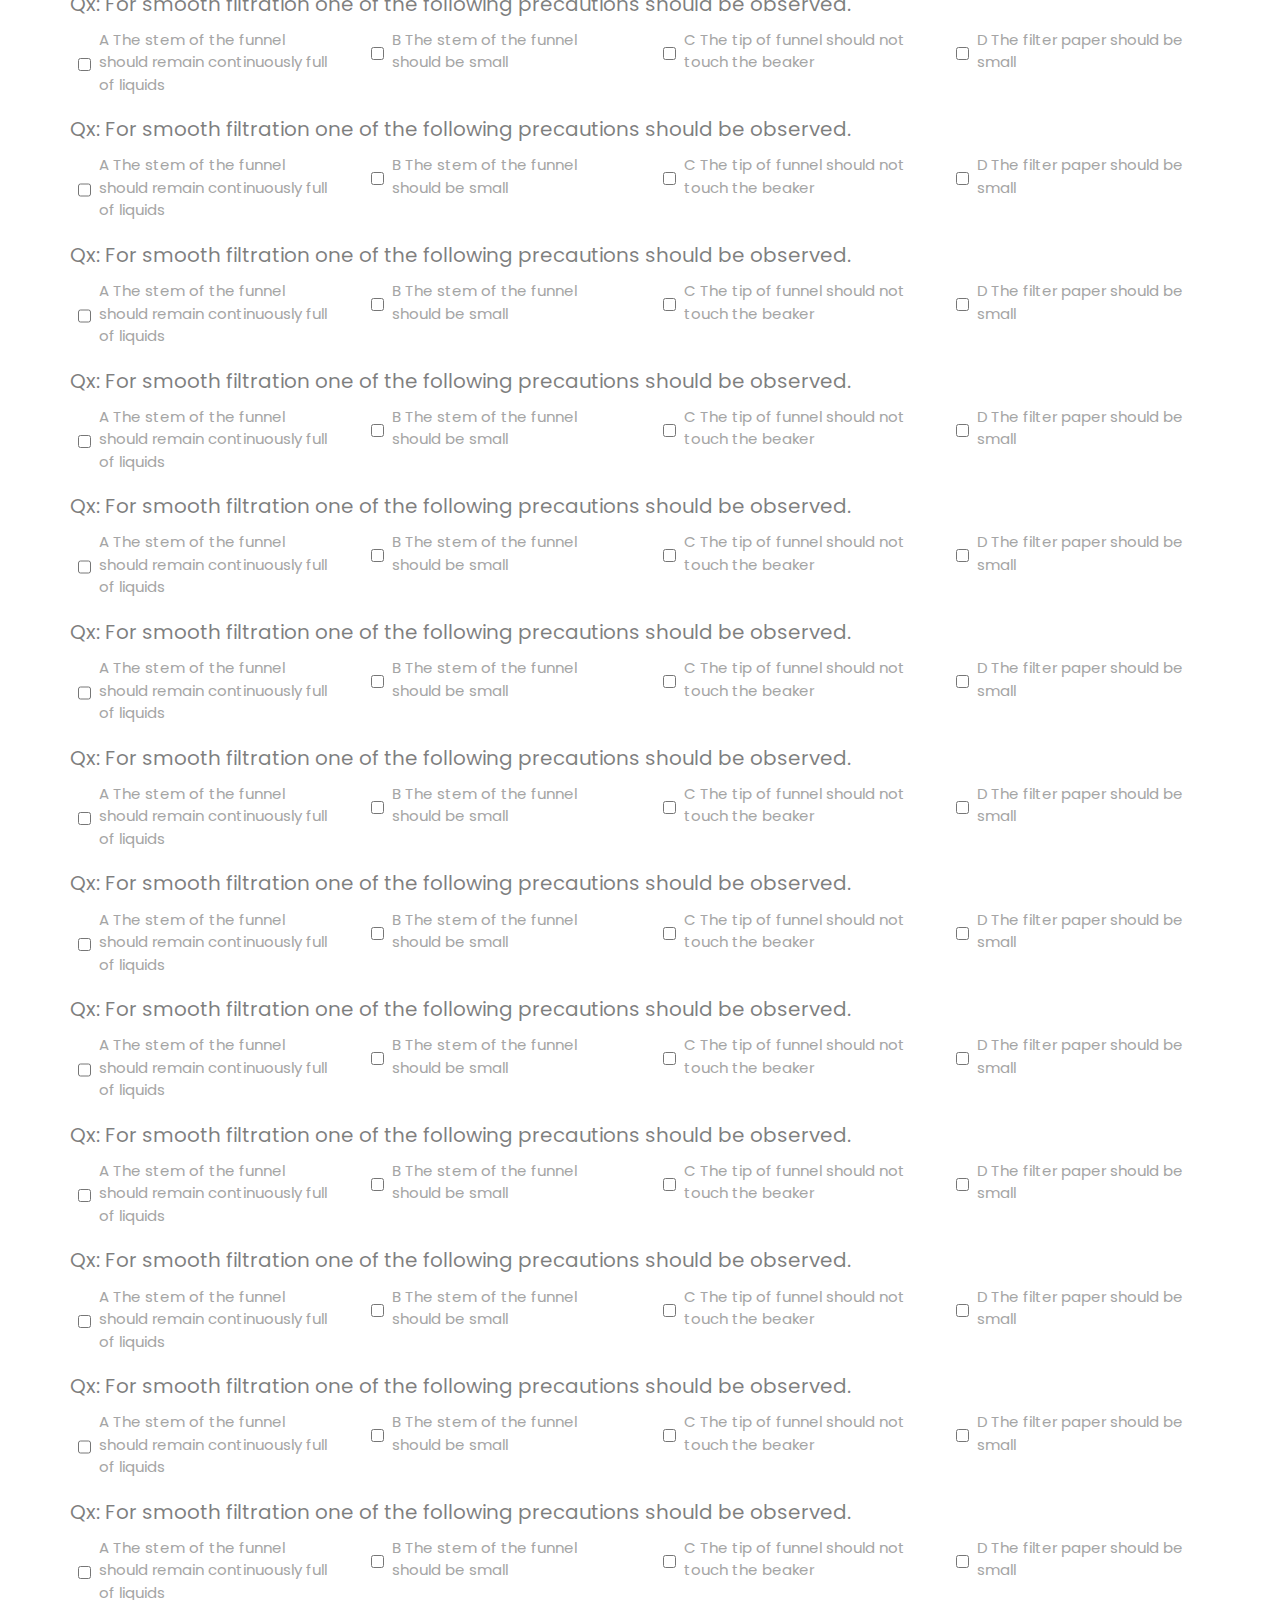
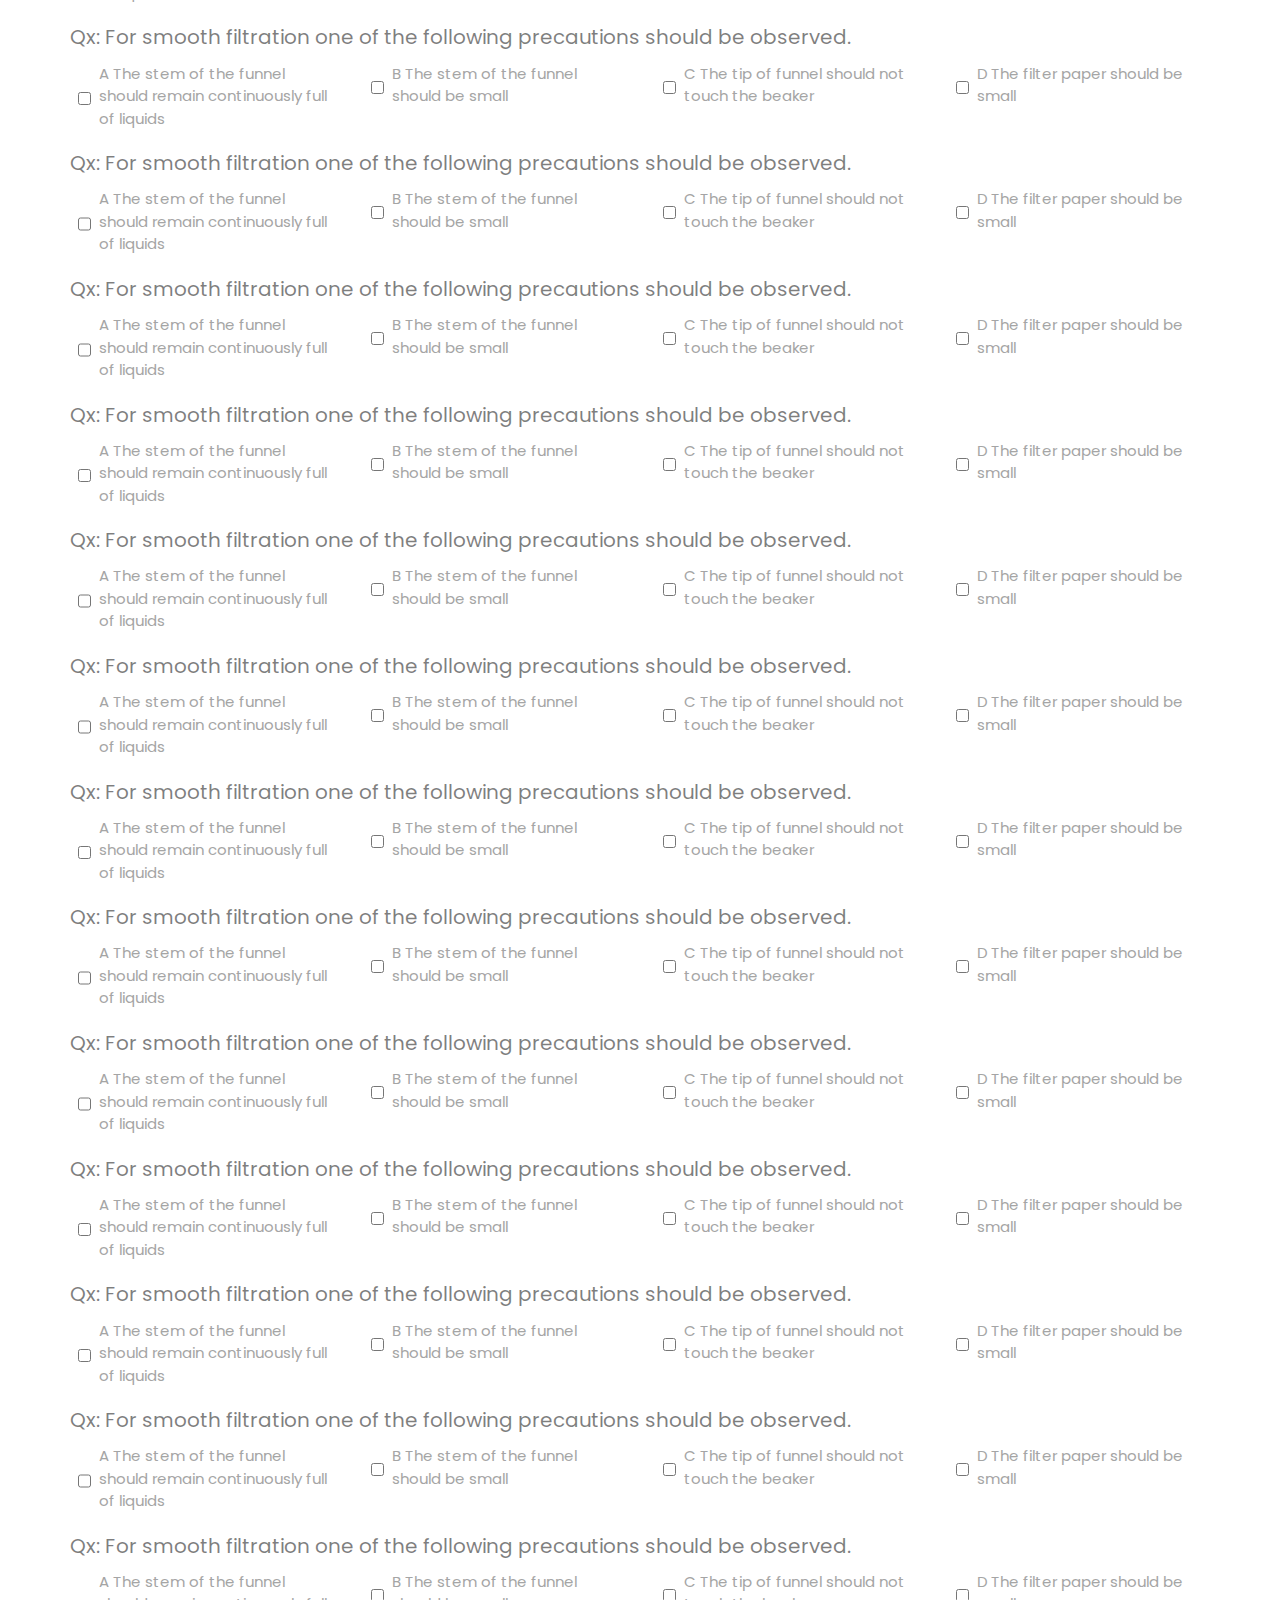
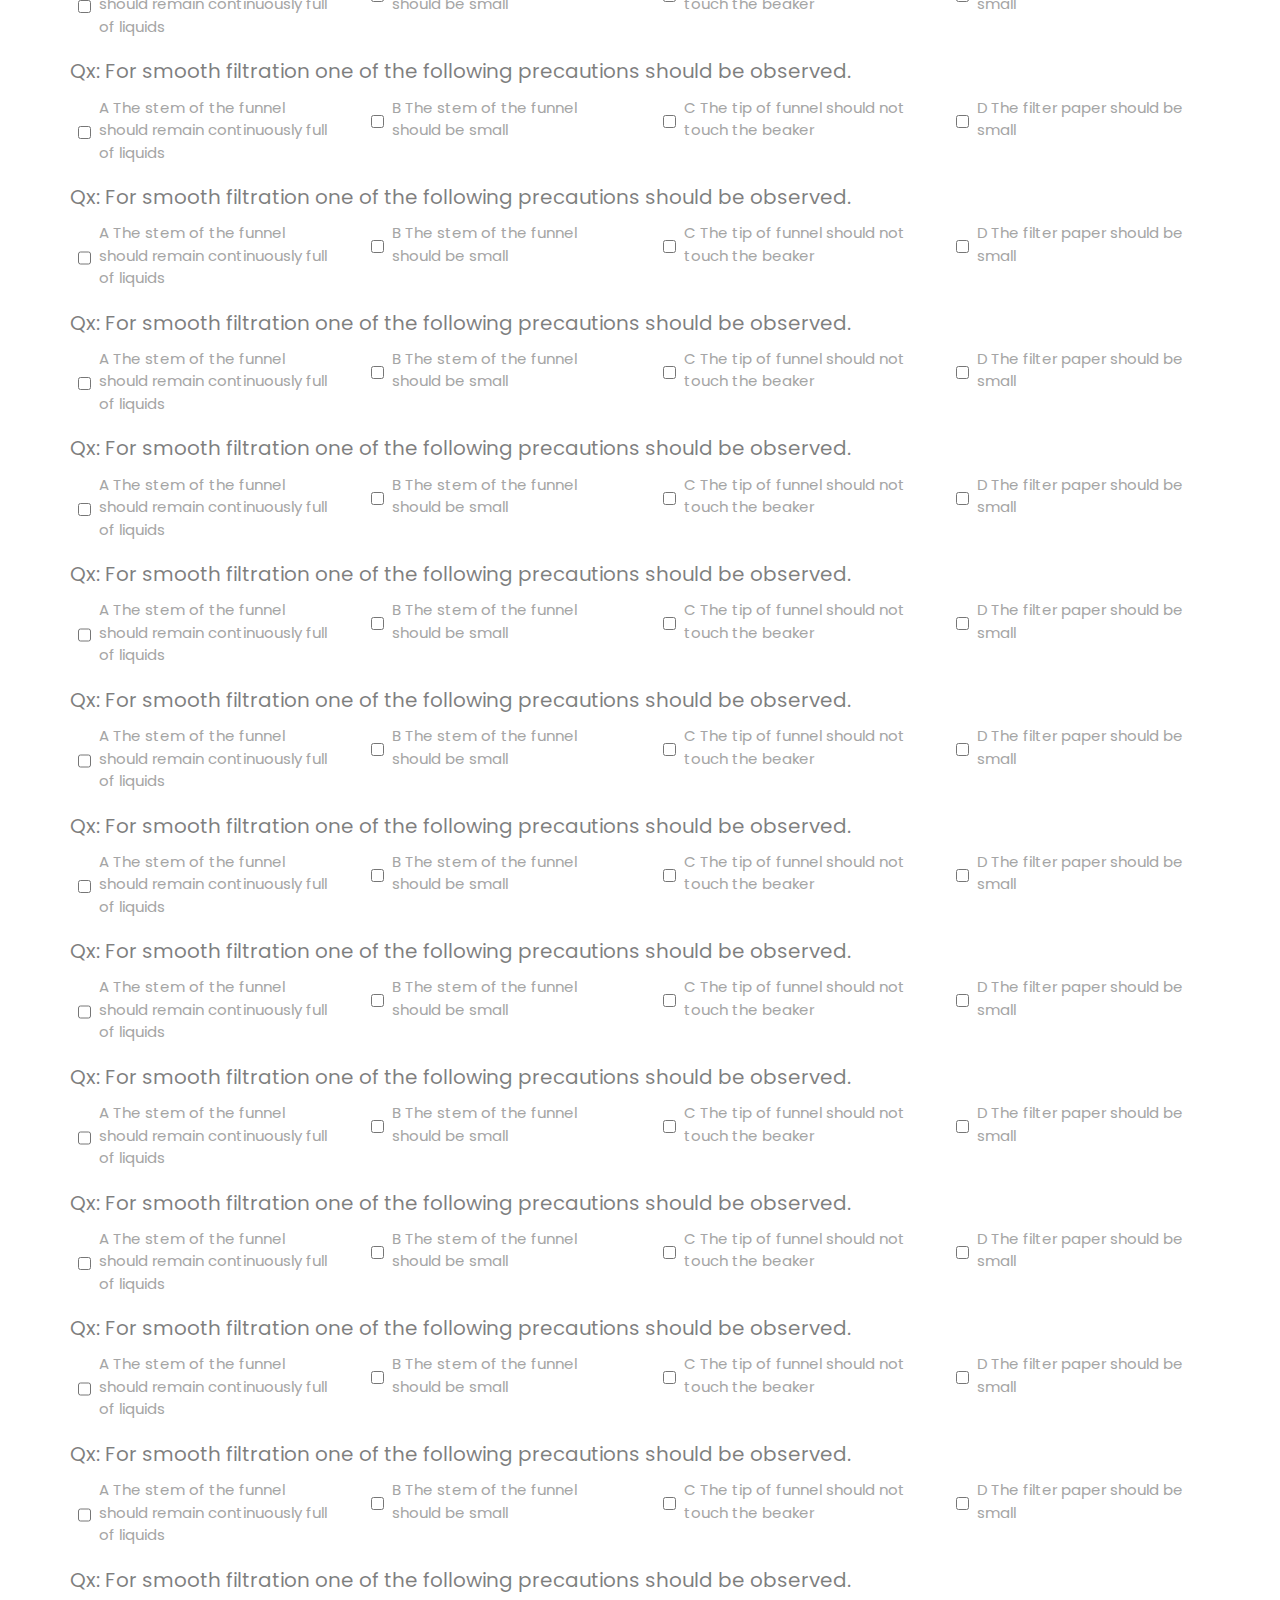
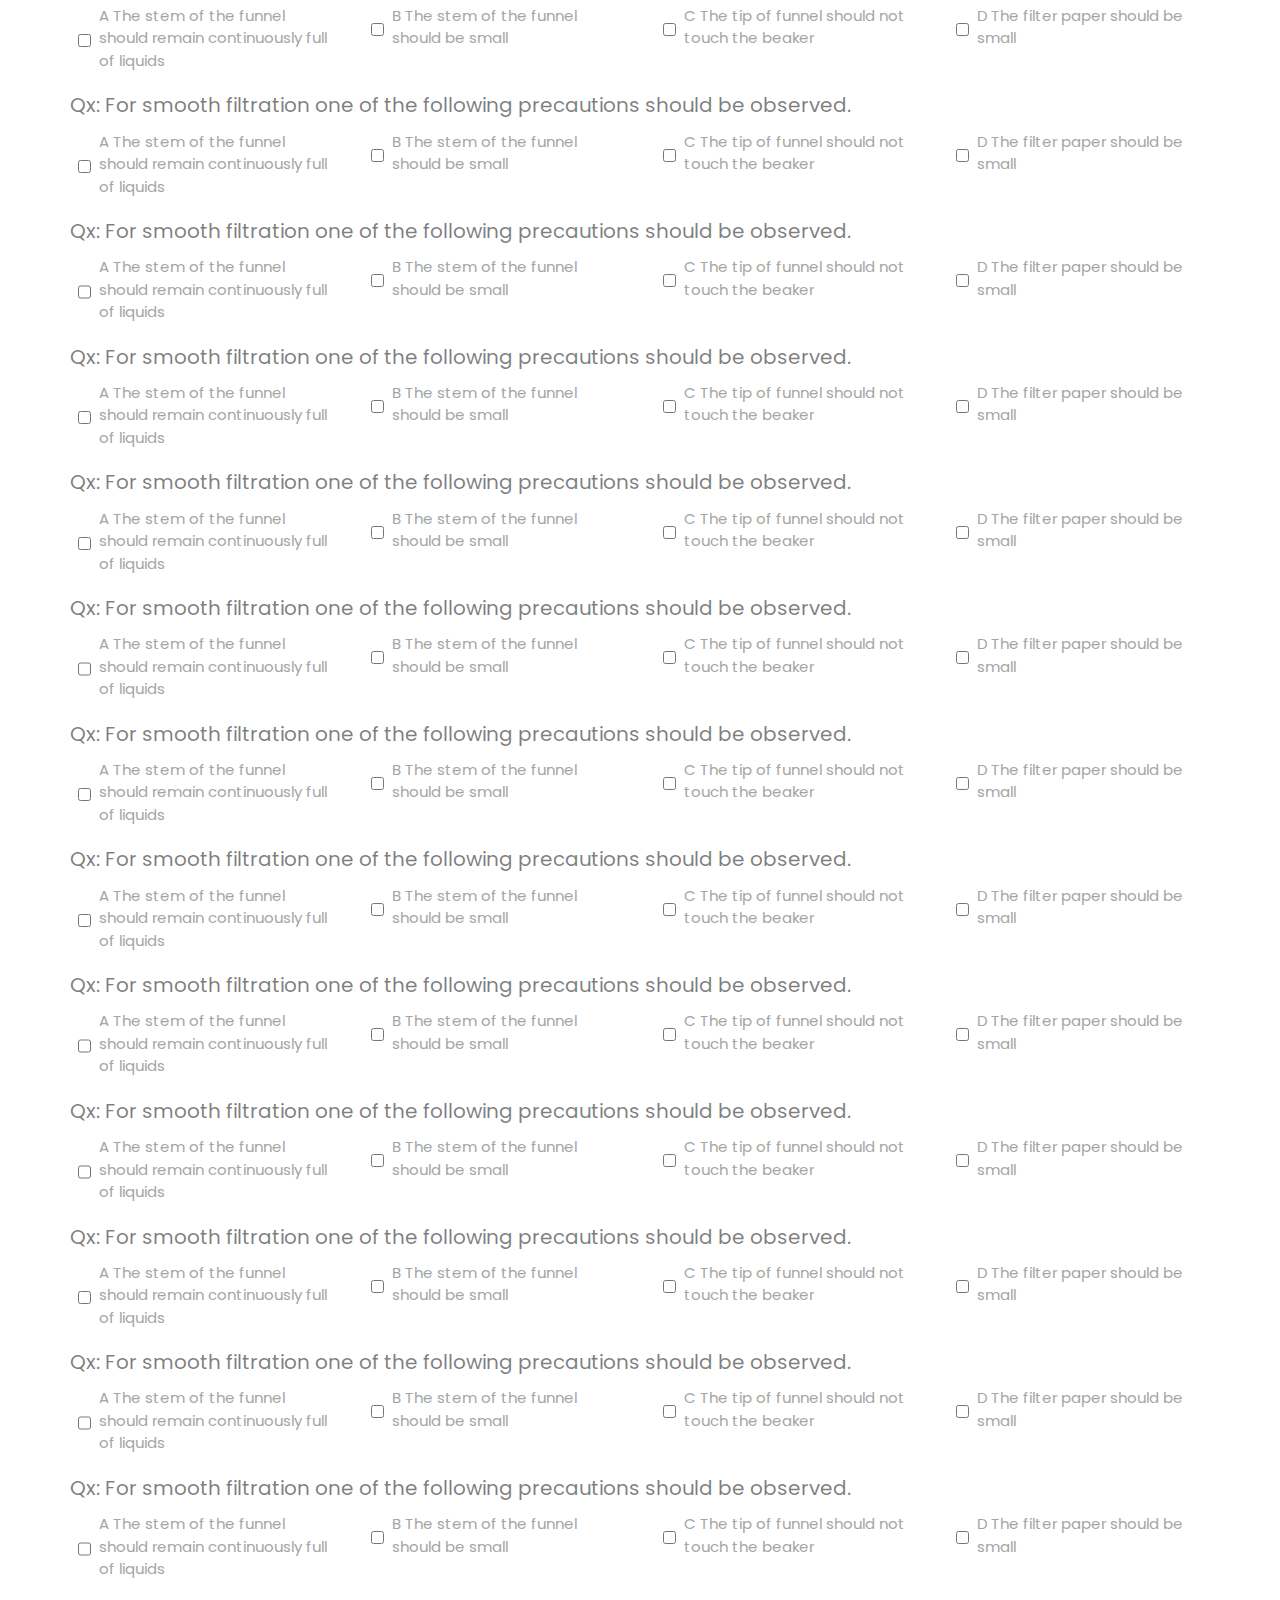
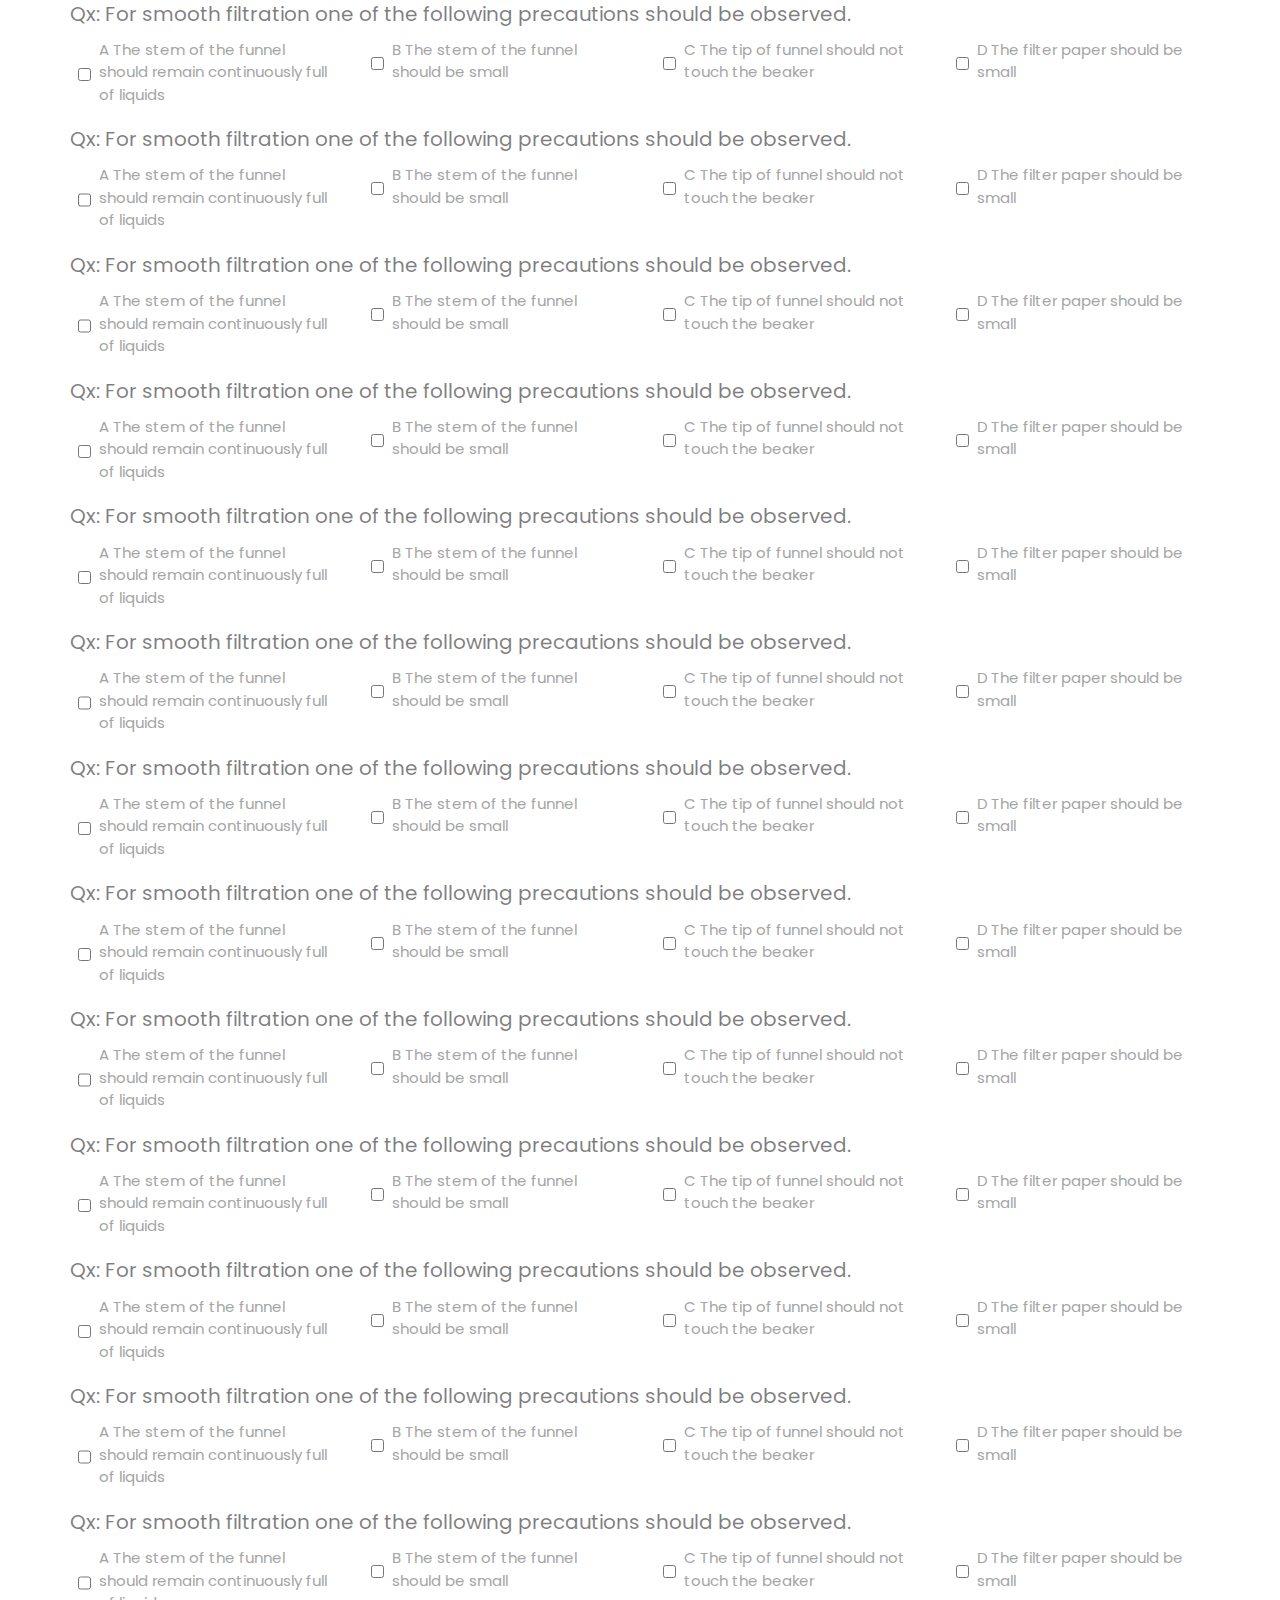
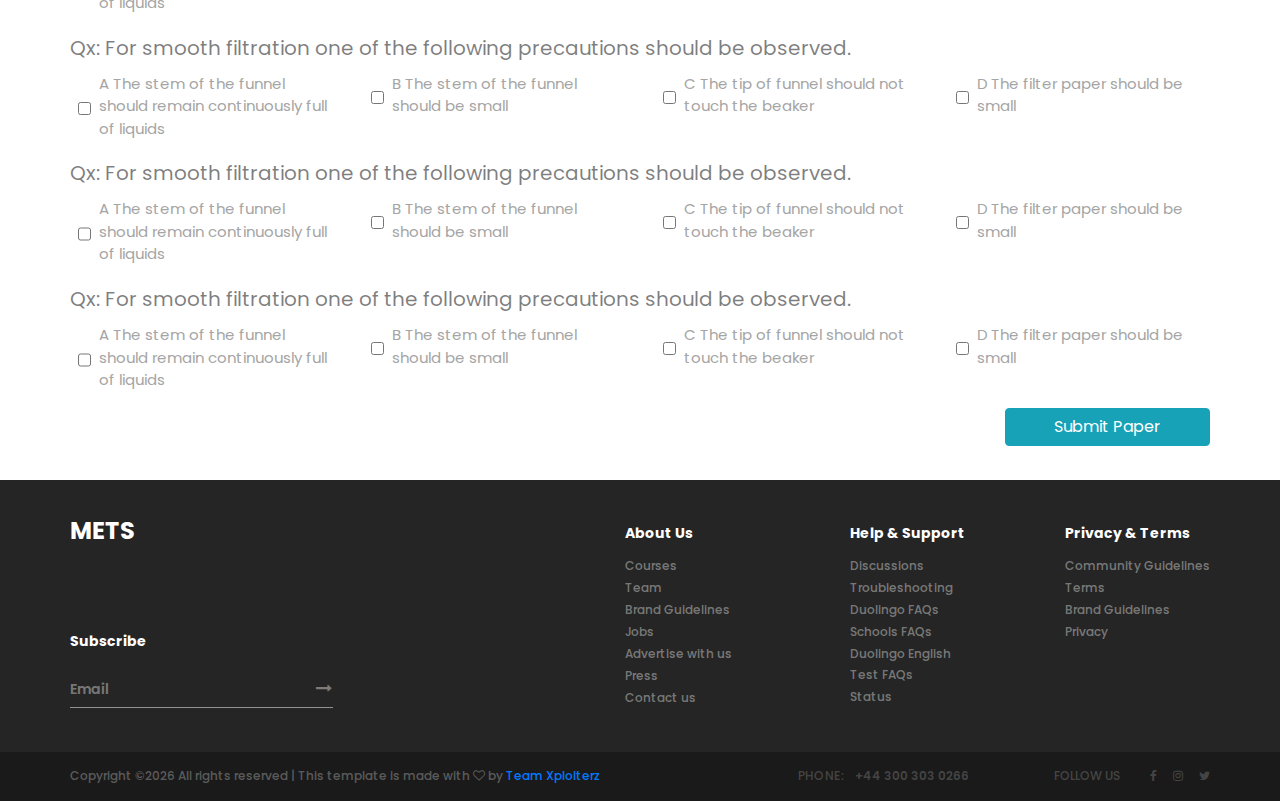
<file: METS/quiz.html>
<!DOCTYPE html>
<html lang="en">

<!-- Mirrored from colorlib.com/preview/theme/lingua/ by HTTrack Website Copier/3.x [XR&CO'2014], Mon, 15 Oct 2018 15:46:00 GMT -->
<!-- Added by HTTrack --><meta http-equiv="content-type" content="text/html;charset=UTF-8" /><!-- /Added by HTTrack -->
<head>
<title>METS</title>
<meta charset="utf-8">
<meta http-equiv="X-UA-Compatible" content="IE=edge">
<meta name="description" content="Lingua project">
<meta name="viewport" content="width=device-width, initial-scale=1">
<link rel="stylesheet" type="text/css" href="styles/bootstrap4/bootstrap.min.css">
<link href="plugins/font-awesome-4.7.0/css/font-awesome.min.css" rel="stylesheet" type="text/css">
<link rel="stylesheet" type="text/css" href="plugins/OwlCarousel2-2.2.1/owl.carousel.css">
<link rel="stylesheet" type="text/css" href="plugins/OwlCarousel2-2.2.1/owl.theme.default.css">
<link rel="stylesheet" type="text/css" href="plugins/OwlCarousel2-2.2.1/animate.css">
<link rel="stylesheet" type="text/css" href="styles/main_styles.css">
<link rel="stylesheet" type="text/css" href="styles/responsive.css">
</head>
<body>

<div class="super_container">

	<!-- Header -->

	<header class="header">
			
		<!-- Top Bar -->

		<!-- Header Content -->
		<div class="header_container">
			<div class="container">
				<div class="row">
					<div class="col">
						<div class="header_content d-flex flex-row align-items-center justify-content-start">
							<div class="logo_container mr-auto">
								<a href="#">
									<div class="logo_text">METS</div>
								</a>
							</div>
							<nav class="main_nav_contaner">
								<ul class="main_nav">
									<li class="active"><a href="#">Home</a></li>
									<li><a href="#Resources">Subjects</a></li>
									<li><a href="#Resources">Exams</a></li>
									<li><a href="#Resources">Members Area</a></li>
									<li><a data-toggle="modal" href="" data-target="#contribute">Contribute</a></li>
									<li><a data-toggle="modal" href="" data-target="#contact">Contact</a></li>
								</ul>
							</nav>
							<div class="header_content_right ml-auto text-right">
								<div class="header_search">
									<div class="search_form_container">
										<form action="#" id="search_form" class="search_form trans_400">
											<input type="search" class="header_search_input trans_400" placeholder="Type for Search" required="required">
											<div class="search_button">
												<i class="fa fa-search" aria-hidden="true"></i>
											</div>
										</form>
									</div>
								</div>

								<!-- Hamburger -->

								<div class="user"><a href="#register" ><i class="fa fa-user" aria-hidden="true"></i></a></div>
								<div class="hamburger menu_mm">
									<i class="fa fa-bars menu_mm" aria-hidden="true"></i>
								</div>
							</div>

						</div>
					</div>
				</div>
			</div>
		</div>

	</header>

	<!-- Menu -->

	<div class="menu d-flex flex-column align-items-end justify-content-start text-right menu_mm trans_400">
		<div class="menu_close_container"><div class="menu_close"><div></div><div></div></div></div>
		<div class="search">
			<form action="#" class="header_search_form menu_mm">
				<input type="search" class="search_input menu_mm" placeholder="Search" required="required">
				<button class="header_search_button d-flex flex-column align-items-center justify-content-center menu_mm">
					<i class="fa fa-search menu_mm" aria-hidden="true"></i>
				</button>
			</form>
		</div>
		<nav class="menu_nav">
			<ul class="menu_mm">
								

									<li class="active menu_mm"><a href="#">Home</a></li>
									<li class="menu_mm"><a href="#Resources">Subjects</a></li>
									<li class="menu_mm"><a href="#Resources">Exams</a></li>
									<li class="menu_mm"><a href="#Resources">Members Area</a></li>
									<li class="menu_mm"><a data-toggle="modal" href="" data-target="#contribute">Contribute</a></li>
									<li class="menu_mm"><a data-toggle="modal" href="" data-target="#contact">Contact</a></li>

							

			</ul>
		</nav>
		<div class="menu_extra">
			<div class="menu_phone"><span class="menu_title">phone:</span>+44 300 303 0266</div>
			<div class="menu_social">
				<span class="menu_title">follow us</span>
				<ul>
					<li><a href="#"><i class="fa fa-facebook" aria-hidden="true"></i></a></li>
					<li><a href="#"><i class="fa fa-instagram" aria-hidden="true"></i></a></li>
					<li><a href="#"><i class="fa fa-twitter" aria-hidden="true"></i></a></li>
				</ul>
			</div>
		</div>
	</div>


	<div class="fixed-bottom">
		<div class="float-right">
			<ul class="timer_list text-danger">
				<li><div id="hour" class="timer_num">1</div><div class="timer_ss">hours</div></li>
				<li><div id="minute" class="timer_num">39</div><div class="timer_ss">minutes</div></li>
				<li><div id="second" class="timer_num">34</div><div class="timer_ss">seconds</div></li>
			</ul>
		</div>
	</div>




	<div class="mt-5">
		<br><br>
		<div class="container py-4 mt-5 mb-5">
			<form class="form">

				<div class="form-group my-2" style="font-size: 15px">
					<p class="my-2" style="font-size: 20px">Qx: For smooth filtration one of the following precautions should be observed.</p>
					<div class="row">



						<div class="col-sm-6 col-lg-3 col-md-3">

							<div class="input-group">
								<input type="checkbox" class="form-check mt-1 mx-2" value="">
								<label for="">A The stem of the funnel should remain continuously full of liquids</label>

							</div>


						</div>
						<div class="col-sm-6 col-lg-3 col-md-3">
							<div class="input-group">
								<input type="checkbox" class="form-check mt-1 mx-2" value="">
								<label for="">B The stem of the funnel should be small</label>

							</div>

						</div>




						<div class="col-sm-6 col-lg-3 col-md-3">
							<div class="input-group">
								<input type="checkbox" class="form-check mt-1 mx-2" value="">
								<label for="">C The tip of funnel should not touch the beaker</label>

							</div>


							</div>
						<div class="col-sm-6 col-lg-3 col-md-3">
							<div class="input-group">
								<input type="checkbox" class="form-check mt-1 mx-2" value="">
								<label for="">D The filter paper should be small</label>

							</div>

							</div>
					</div>
				</div>
				<div class="form-group my-2" style="font-size: 15px">
					<p class="my-2" style="font-size: 20px">Qx: For smooth filtration one of the following precautions should be observed.</p>
					<div class="row">



						<div class="col-sm-6 col-lg-3 col-md-3">

							<div class="input-group">
								<input type="checkbox" class="form-check mt-1 mx-2" value="">
								<label for="">A The stem of the funnel should remain continuously full of liquids</label>

							</div>


						</div>
						<div class="col-sm-6 col-lg-3 col-md-3">
							<div class="input-group">
								<input type="checkbox" class="form-check mt-1 mx-2" value="">
								<label for="">B The stem of the funnel should be small</label>

							</div>

						</div>




						<div class="col-sm-6 col-lg-3 col-md-3">
							<div class="input-group">
								<input type="checkbox" class="form-check mt-1 mx-2" value="">
								<label for="">C The tip of funnel should not touch the beaker</label>

							</div>


						</div>
						<div class="col-sm-6 col-lg-3 col-md-3">
							<div class="input-group">
								<input type="checkbox" class="form-check mt-1 mx-2" value="">
								<label for="">D The filter paper should be small</label>

							</div>

						</div>
					</div>
				</div>


				<div class="form-group my-2" style="font-size: 15px">
					<p class="my-2" style="font-size: 20px">Qx: For smooth filtration one of the following precautions should be observed.</p>
					<div class="row">



						<div class="col-sm-6 col-lg-3 col-md-3">

							<div class="input-group">
								<input type="checkbox" class="form-check mt-1 mx-2" value="">
								<label for="">A The stem of the funnel should remain continuously full of liquids</label>

							</div>


						</div>
						<div class="col-sm-6 col-lg-3 col-md-3">
							<div class="input-group">
								<input type="checkbox" class="form-check mt-1 mx-2" value="">
								<label for="">B The stem of the funnel should be small</label>

							</div>

						</div>




						<div class="col-sm-6 col-lg-3 col-md-3">
							<div class="input-group">
								<input type="checkbox" class="form-check mt-1 mx-2" value="">
								<label for="">C The tip of funnel should not touch the beaker</label>

							</div>


						</div>
						<div class="col-sm-6 col-lg-3 col-md-3">
							<div class="input-group">
								<input type="checkbox" class="form-check mt-1 mx-2" value="">
								<label for="">D The filter paper should be small</label>

							</div>

						</div>
					</div>
				</div>


				<div class="form-group my-2" style="font-size: 15px">
					<p class="my-2" style="font-size: 20px">Qx: For smooth filtration one of the following precautions should be observed.</p>
					<div class="row">



						<div class="col-sm-6 col-lg-3 col-md-3">

							<div class="input-group">
								<input type="checkbox" class="form-check mt-1 mx-2" value="">
								<label for="">A The stem of the funnel should remain continuously full of liquids</label>

							</div>


						</div>
						<div class="col-sm-6 col-lg-3 col-md-3">
							<div class="input-group">
								<input type="checkbox" class="form-check mt-1 mx-2" value="">
								<label for="">B The stem of the funnel should be small</label>

							</div>

						</div>




						<div class="col-sm-6 col-lg-3 col-md-3">
							<div class="input-group">
								<input type="checkbox" class="form-check mt-1 mx-2" value="">
								<label for="">C The tip of funnel should not touch the beaker</label>

							</div>


						</div>
						<div class="col-sm-6 col-lg-3 col-md-3">
							<div class="input-group">
								<input type="checkbox" class="form-check mt-1 mx-2" value="">
								<label for="">D The filter paper should be small</label>

							</div>

						</div>
					</div>
				</div>


				<div class="form-group my-2" style="font-size: 15px">
					<p class="my-2" style="font-size: 20px">Qx: For smooth filtration one of the following precautions should be observed.</p>
					<div class="row">



						<div class="col-sm-6 col-lg-3 col-md-3">

							<div class="input-group">
								<input type="checkbox" class="form-check mt-1 mx-2" value="">
								<label for="">A The stem of the funnel should remain continuously full of liquids</label>

							</div>


						</div>
						<div class="col-sm-6 col-lg-3 col-md-3">
							<div class="input-group">
								<input type="checkbox" class="form-check mt-1 mx-2" value="">
								<label for="">B The stem of the funnel should be small</label>

							</div>

						</div>




						<div class="col-sm-6 col-lg-3 col-md-3">
							<div class="input-group">
								<input type="checkbox" class="form-check mt-1 mx-2" value="">
								<label for="">C The tip of funnel should not touch the beaker</label>

							</div>


						</div>
						<div class="col-sm-6 col-lg-3 col-md-3">
							<div class="input-group">
								<input type="checkbox" class="form-check mt-1 mx-2" value="">
								<label for="">D The filter paper should be small</label>

							</div>

						</div>
					</div>
				</div>


				<div class="form-group my-2" style="font-size: 15px">
					<p class="my-2" style="font-size: 20px">Qx: For smooth filtration one of the following precautions should be observed.</p>
					<div class="row">



						<div class="col-sm-6 col-lg-3 col-md-3">

							<div class="input-group">
								<input type="checkbox" class="form-check mt-1 mx-2" value="">
								<label for="">A The stem of the funnel should remain continuously full of liquids</label>

							</div>


						</div>
						<div class="col-sm-6 col-lg-3 col-md-3">
							<div class="input-group">
								<input type="checkbox" class="form-check mt-1 mx-2" value="">
								<label for="">B The stem of the funnel should be small</label>

							</div>

						</div>




						<div class="col-sm-6 col-lg-3 col-md-3">
							<div class="input-group">
								<input type="checkbox" class="form-check mt-1 mx-2" value="">
								<label for="">C The tip of funnel should not touch the beaker</label>

							</div>


						</div>
						<div class="col-sm-6 col-lg-3 col-md-3">
							<div class="input-group">
								<input type="checkbox" class="form-check mt-1 mx-2" value="">
								<label for="">D The filter paper should be small</label>

							</div>

						</div>
					</div>
				</div>


				<div class="form-group my-2" style="font-size: 15px">
					<p class="my-2" style="font-size: 20px">Qx: For smooth filtration one of the following precautions should be observed.</p>
					<div class="row">



						<div class="col-sm-6 col-lg-3 col-md-3">

							<div class="input-group">
								<input type="checkbox" class="form-check mt-1 mx-2" value="">
								<label for="">A The stem of the funnel should remain continuously full of liquids</label>

							</div>


						</div>
						<div class="col-sm-6 col-lg-3 col-md-3">
							<div class="input-group">
								<input type="checkbox" class="form-check mt-1 mx-2" value="">
								<label for="">B The stem of the funnel should be small</label>

							</div>

						</div>




						<div class="col-sm-6 col-lg-3 col-md-3">
							<div class="input-group">
								<input type="checkbox" class="form-check mt-1 mx-2" value="">
								<label for="">C The tip of funnel should not touch the beaker</label>

							</div>


						</div>
						<div class="col-sm-6 col-lg-3 col-md-3">
							<div class="input-group">
								<input type="checkbox" class="form-check mt-1 mx-2" value="">
								<label for="">D The filter paper should be small</label>

							</div>

						</div>
					</div>
				</div>


				<div class="form-group my-2" style="font-size: 15px">
					<p class="my-2" style="font-size: 20px">Qx: For smooth filtration one of the following precautions should be observed.</p>
					<div class="row">



						<div class="col-sm-6 col-lg-3 col-md-3">

							<div class="input-group">
								<input type="checkbox" class="form-check mt-1 mx-2" value="">
								<label for="">A The stem of the funnel should remain continuously full of liquids</label>

							</div>


						</div>
						<div class="col-sm-6 col-lg-3 col-md-3">
							<div class="input-group">
								<input type="checkbox" class="form-check mt-1 mx-2" value="">
								<label for="">B The stem of the funnel should be small</label>

							</div>

						</div>




						<div class="col-sm-6 col-lg-3 col-md-3">
							<div class="input-group">
								<input type="checkbox" class="form-check mt-1 mx-2" value="">
								<label for="">C The tip of funnel should not touch the beaker</label>

							</div>


						</div>
						<div class="col-sm-6 col-lg-3 col-md-3">
							<div class="input-group">
								<input type="checkbox" class="form-check mt-1 mx-2" value="">
								<label for="">D The filter paper should be small</label>

							</div>

						</div>
					</div>
				</div>


				<div class="form-group my-2" style="font-size: 15px">
					<p class="my-2" style="font-size: 20px">Qx: For smooth filtration one of the following precautions should be observed.</p>
					<div class="row">



						<div class="col-sm-6 col-lg-3 col-md-3">

							<div class="input-group">
								<input type="checkbox" class="form-check mt-1 mx-2" value="">
								<label for="">A The stem of the funnel should remain continuously full of liquids</label>

							</div>


						</div>
						<div class="col-sm-6 col-lg-3 col-md-3">
							<div class="input-group">
								<input type="checkbox" class="form-check mt-1 mx-2" value="">
								<label for="">B The stem of the funnel should be small</label>

							</div>

						</div>




						<div class="col-sm-6 col-lg-3 col-md-3">
							<div class="input-group">
								<input type="checkbox" class="form-check mt-1 mx-2" value="">
								<label for="">C The tip of funnel should not touch the beaker</label>

							</div>


						</div>
						<div class="col-sm-6 col-lg-3 col-md-3">
							<div class="input-group">
								<input type="checkbox" class="form-check mt-1 mx-2" value="">
								<label for="">D The filter paper should be small</label>

							</div>

						</div>
					</div>
				</div>


				<div class="form-group my-2" style="font-size: 15px">
					<p class="my-2" style="font-size: 20px">Qx: For smooth filtration one of the following precautions should be observed.</p>
					<div class="row">



						<div class="col-sm-6 col-lg-3 col-md-3">

							<div class="input-group">
								<input type="checkbox" class="form-check mt-1 mx-2" value="">
								<label for="">A The stem of the funnel should remain continuously full of liquids</label>

							</div>


						</div>
						<div class="col-sm-6 col-lg-3 col-md-3">
							<div class="input-group">
								<input type="checkbox" class="form-check mt-1 mx-2" value="">
								<label for="">B The stem of the funnel should be small</label>

							</div>

						</div>




						<div class="col-sm-6 col-lg-3 col-md-3">
							<div class="input-group">
								<input type="checkbox" class="form-check mt-1 mx-2" value="">
								<label for="">C The tip of funnel should not touch the beaker</label>

							</div>


						</div>
						<div class="col-sm-6 col-lg-3 col-md-3">
							<div class="input-group">
								<input type="checkbox" class="form-check mt-1 mx-2" value="">
								<label for="">D The filter paper should be small</label>

							</div>

						</div>
					</div>
				</div>


				<div class="form-group my-2" style="font-size: 15px">
					<p class="my-2" style="font-size: 20px">Qx: For smooth filtration one of the following precautions should be observed.</p>
					<div class="row">



						<div class="col-sm-6 col-lg-3 col-md-3">

							<div class="input-group">
								<input type="checkbox" class="form-check mt-1 mx-2" value="">
								<label for="">A The stem of the funnel should remain continuously full of liquids</label>

							</div>


						</div>
						<div class="col-sm-6 col-lg-3 col-md-3">
							<div class="input-group">
								<input type="checkbox" class="form-check mt-1 mx-2" value="">
								<label for="">B The stem of the funnel should be small</label>

							</div>

						</div>




						<div class="col-sm-6 col-lg-3 col-md-3">
							<div class="input-group">
								<input type="checkbox" class="form-check mt-1 mx-2" value="">
								<label for="">C The tip of funnel should not touch the beaker</label>

							</div>


						</div>
						<div class="col-sm-6 col-lg-3 col-md-3">
							<div class="input-group">
								<input type="checkbox" class="form-check mt-1 mx-2" value="">
								<label for="">D The filter paper should be small</label>

							</div>

						</div>
					</div>
				</div>


				<div class="form-group my-2" style="font-size: 15px">
					<p class="my-2" style="font-size: 20px">Qx: For smooth filtration one of the following precautions should be observed.</p>
					<div class="row">



						<div class="col-sm-6 col-lg-3 col-md-3">

							<div class="input-group">
								<input type="checkbox" class="form-check mt-1 mx-2" value="">
								<label for="">A The stem of the funnel should remain continuously full of liquids</label>

							</div>


						</div>
						<div class="col-sm-6 col-lg-3 col-md-3">
							<div class="input-group">
								<input type="checkbox" class="form-check mt-1 mx-2" value="">
								<label for="">B The stem of the funnel should be small</label>

							</div>

						</div>




						<div class="col-sm-6 col-lg-3 col-md-3">
							<div class="input-group">
								<input type="checkbox" class="form-check mt-1 mx-2" value="">
								<label for="">C The tip of funnel should not touch the beaker</label>

							</div>


						</div>
						<div class="col-sm-6 col-lg-3 col-md-3">
							<div class="input-group">
								<input type="checkbox" class="form-check mt-1 mx-2" value="">
								<label for="">D The filter paper should be small</label>

							</div>

						</div>
					</div>
				</div>


				<div class="form-group my-2" style="font-size: 15px">
					<p class="my-2" style="font-size: 20px">Qx: For smooth filtration one of the following precautions should be observed.</p>
					<div class="row">



						<div class="col-sm-6 col-lg-3 col-md-3">

							<div class="input-group">
								<input type="checkbox" class="form-check mt-1 mx-2" value="">
								<label for="">A The stem of the funnel should remain continuously full of liquids</label>

							</div>


						</div>
						<div class="col-sm-6 col-lg-3 col-md-3">
							<div class="input-group">
								<input type="checkbox" class="form-check mt-1 mx-2" value="">
								<label for="">B The stem of the funnel should be small</label>

							</div>

						</div>




						<div class="col-sm-6 col-lg-3 col-md-3">
							<div class="input-group">
								<input type="checkbox" class="form-check mt-1 mx-2" value="">
								<label for="">C The tip of funnel should not touch the beaker</label>

							</div>


						</div>
						<div class="col-sm-6 col-lg-3 col-md-3">
							<div class="input-group">
								<input type="checkbox" class="form-check mt-1 mx-2" value="">
								<label for="">D The filter paper should be small</label>

							</div>

						</div>
					</div>
				</div>
				<div class="form-group my-2" style="font-size: 15px">
					<p class="my-2" style="font-size: 20px">Qx: For smooth filtration one of the following precautions should be observed.</p>
					<div class="row">



						<div class="col-sm-6 col-lg-3 col-md-3">

							<div class="input-group">
								<input type="checkbox" class="form-check mt-1 mx-2" value="">
								<label for="">A The stem of the funnel should remain continuously full of liquids</label>

							</div>


						</div>
						<div class="col-sm-6 col-lg-3 col-md-3">
							<div class="input-group">
								<input type="checkbox" class="form-check mt-1 mx-2" value="">
								<label for="">B The stem of the funnel should be small</label>

							</div>

						</div>




						<div class="col-sm-6 col-lg-3 col-md-3">
							<div class="input-group">
								<input type="checkbox" class="form-check mt-1 mx-2" value="">
								<label for="">C The tip of funnel should not touch the beaker</label>

							</div>


						</div>
						<div class="col-sm-6 col-lg-3 col-md-3">
							<div class="input-group">
								<input type="checkbox" class="form-check mt-1 mx-2" value="">
								<label for="">D The filter paper should be small</label>

							</div>

						</div>
					</div>
				</div>
				<div class="form-group my-2" style="font-size: 15px">
					<p class="my-2" style="font-size: 20px">Qx: For smooth filtration one of the following precautions should be observed.</p>
					<div class="row">



						<div class="col-sm-6 col-lg-3 col-md-3">

							<div class="input-group">
								<input type="checkbox" class="form-check mt-1 mx-2" value="">
								<label for="">A The stem of the funnel should remain continuously full of liquids</label>

							</div>


						</div>
						<div class="col-sm-6 col-lg-3 col-md-3">
							<div class="input-group">
								<input type="checkbox" class="form-check mt-1 mx-2" value="">
								<label for="">B The stem of the funnel should be small</label>

							</div>

						</div>




						<div class="col-sm-6 col-lg-3 col-md-3">
							<div class="input-group">
								<input type="checkbox" class="form-check mt-1 mx-2" value="">
								<label for="">C The tip of funnel should not touch the beaker</label>

							</div>


						</div>
						<div class="col-sm-6 col-lg-3 col-md-3">
							<div class="input-group">
								<input type="checkbox" class="form-check mt-1 mx-2" value="">
								<label for="">D The filter paper should be small</label>

							</div>

						</div>
					</div>
				</div>


				<div class="form-group my-2" style="font-size: 15px">
					<p class="my-2" style="font-size: 20px">Qx: For smooth filtration one of the following precautions should be observed.</p>
					<div class="row">



						<div class="col-sm-6 col-lg-3 col-md-3">

							<div class="input-group">
								<input type="checkbox" class="form-check mt-1 mx-2" value="">
								<label for="">A The stem of the funnel should remain continuously full of liquids</label>

							</div>


						</div>
						<div class="col-sm-6 col-lg-3 col-md-3">
							<div class="input-group">
								<input type="checkbox" class="form-check mt-1 mx-2" value="">
								<label for="">B The stem of the funnel should be small</label>

							</div>

						</div>




						<div class="col-sm-6 col-lg-3 col-md-3">
							<div class="input-group">
								<input type="checkbox" class="form-check mt-1 mx-2" value="">
								<label for="">C The tip of funnel should not touch the beaker</label>

							</div>


						</div>
						<div class="col-sm-6 col-lg-3 col-md-3">
							<div class="input-group">
								<input type="checkbox" class="form-check mt-1 mx-2" value="">
								<label for="">D The filter paper should be small</label>

							</div>

						</div>
					</div>
				</div>


				<div class="form-group my-2" style="font-size: 15px">
					<p class="my-2" style="font-size: 20px">Qx: For smooth filtration one of the following precautions should be observed.</p>
					<div class="row">



						<div class="col-sm-6 col-lg-3 col-md-3">

							<div class="input-group">
								<input type="checkbox" class="form-check mt-1 mx-2" value="">
								<label for="">A The stem of the funnel should remain continuously full of liquids</label>

							</div>


						</div>
						<div class="col-sm-6 col-lg-3 col-md-3">
							<div class="input-group">
								<input type="checkbox" class="form-check mt-1 mx-2" value="">
								<label for="">B The stem of the funnel should be small</label>

							</div>

						</div>




						<div class="col-sm-6 col-lg-3 col-md-3">
							<div class="input-group">
								<input type="checkbox" class="form-check mt-1 mx-2" value="">
								<label for="">C The tip of funnel should not touch the beaker</label>

							</div>


						</div>
						<div class="col-sm-6 col-lg-3 col-md-3">
							<div class="input-group">
								<input type="checkbox" class="form-check mt-1 mx-2" value="">
								<label for="">D The filter paper should be small</label>

							</div>

						</div>
					</div>
				</div>


				<div class="form-group my-2" style="font-size: 15px">
					<p class="my-2" style="font-size: 20px">Qx: For smooth filtration one of the following precautions should be observed.</p>
					<div class="row">



						<div class="col-sm-6 col-lg-3 col-md-3">

							<div class="input-group">
								<input type="checkbox" class="form-check mt-1 mx-2" value="">
								<label for="">A The stem of the funnel should remain continuously full of liquids</label>

							</div>


						</div>
						<div class="col-sm-6 col-lg-3 col-md-3">
							<div class="input-group">
								<input type="checkbox" class="form-check mt-1 mx-2" value="">
								<label for="">B The stem of the funnel should be small</label>

							</div>

						</div>




						<div class="col-sm-6 col-lg-3 col-md-3">
							<div class="input-group">
								<input type="checkbox" class="form-check mt-1 mx-2" value="">
								<label for="">C The tip of funnel should not touch the beaker</label>

							</div>


						</div>
						<div class="col-sm-6 col-lg-3 col-md-3">
							<div class="input-group">
								<input type="checkbox" class="form-check mt-1 mx-2" value="">
								<label for="">D The filter paper should be small</label>

							</div>

						</div>
					</div>
				</div>


				<div class="form-group my-2" style="font-size: 15px">
					<p class="my-2" style="font-size: 20px">Qx: For smooth filtration one of the following precautions should be observed.</p>
					<div class="row">



						<div class="col-sm-6 col-lg-3 col-md-3">

							<div class="input-group">
								<input type="checkbox" class="form-check mt-1 mx-2" value="">
								<label for="">A The stem of the funnel should remain continuously full of liquids</label>

							</div>


						</div>
						<div class="col-sm-6 col-lg-3 col-md-3">
							<div class="input-group">
								<input type="checkbox" class="form-check mt-1 mx-2" value="">
								<label for="">B The stem of the funnel should be small</label>

							</div>

						</div>




						<div class="col-sm-6 col-lg-3 col-md-3">
							<div class="input-group">
								<input type="checkbox" class="form-check mt-1 mx-2" value="">
								<label for="">C The tip of funnel should not touch the beaker</label>

							</div>


						</div>
						<div class="col-sm-6 col-lg-3 col-md-3">
							<div class="input-group">
								<input type="checkbox" class="form-check mt-1 mx-2" value="">
								<label for="">D The filter paper should be small</label>

							</div>

						</div>
					</div>
				</div>


				<div class="form-group my-2" style="font-size: 15px">
					<p class="my-2" style="font-size: 20px">Qx: For smooth filtration one of the following precautions should be observed.</p>
					<div class="row">



						<div class="col-sm-6 col-lg-3 col-md-3">

							<div class="input-group">
								<input type="checkbox" class="form-check mt-1 mx-2" value="">
								<label for="">A The stem of the funnel should remain continuously full of liquids</label>

							</div>


						</div>
						<div class="col-sm-6 col-lg-3 col-md-3">
							<div class="input-group">
								<input type="checkbox" class="form-check mt-1 mx-2" value="">
								<label for="">B The stem of the funnel should be small</label>

							</div>

						</div>




						<div class="col-sm-6 col-lg-3 col-md-3">
							<div class="input-group">
								<input type="checkbox" class="form-check mt-1 mx-2" value="">
								<label for="">C The tip of funnel should not touch the beaker</label>

							</div>


						</div>
						<div class="col-sm-6 col-lg-3 col-md-3">
							<div class="input-group">
								<input type="checkbox" class="form-check mt-1 mx-2" value="">
								<label for="">D The filter paper should be small</label>

							</div>

						</div>
					</div>
				</div>


				<div class="form-group my-2" style="font-size: 15px">
					<p class="my-2" style="font-size: 20px">Qx: For smooth filtration one of the following precautions should be observed.</p>
					<div class="row">



						<div class="col-sm-6 col-lg-3 col-md-3">

							<div class="input-group">
								<input type="checkbox" class="form-check mt-1 mx-2" value="">
								<label for="">A The stem of the funnel should remain continuously full of liquids</label>

							</div>


						</div>
						<div class="col-sm-6 col-lg-3 col-md-3">
							<div class="input-group">
								<input type="checkbox" class="form-check mt-1 mx-2" value="">
								<label for="">B The stem of the funnel should be small</label>

							</div>

						</div>




						<div class="col-sm-6 col-lg-3 col-md-3">
							<div class="input-group">
								<input type="checkbox" class="form-check mt-1 mx-2" value="">
								<label for="">C The tip of funnel should not touch the beaker</label>

							</div>


						</div>
						<div class="col-sm-6 col-lg-3 col-md-3">
							<div class="input-group">
								<input type="checkbox" class="form-check mt-1 mx-2" value="">
								<label for="">D The filter paper should be small</label>

							</div>

						</div>
					</div>
				</div>


				<div class="form-group my-2" style="font-size: 15px">
					<p class="my-2" style="font-size: 20px">Qx: For smooth filtration one of the following precautions should be observed.</p>
					<div class="row">



						<div class="col-sm-6 col-lg-3 col-md-3">

							<div class="input-group">
								<input type="checkbox" class="form-check mt-1 mx-2" value="">
								<label for="">A The stem of the funnel should remain continuously full of liquids</label>

							</div>


						</div>
						<div class="col-sm-6 col-lg-3 col-md-3">
							<div class="input-group">
								<input type="checkbox" class="form-check mt-1 mx-2" value="">
								<label for="">B The stem of the funnel should be small</label>

							</div>

						</div>




						<div class="col-sm-6 col-lg-3 col-md-3">
							<div class="input-group">
								<input type="checkbox" class="form-check mt-1 mx-2" value="">
								<label for="">C The tip of funnel should not touch the beaker</label>

							</div>


						</div>
						<div class="col-sm-6 col-lg-3 col-md-3">
							<div class="input-group">
								<input type="checkbox" class="form-check mt-1 mx-2" value="">
								<label for="">D The filter paper should be small</label>

							</div>

						</div>
					</div>
				</div>


				<div class="form-group my-2" style="font-size: 15px">
					<p class="my-2" style="font-size: 20px">Qx: For smooth filtration one of the following precautions should be observed.</p>
					<div class="row">



						<div class="col-sm-6 col-lg-3 col-md-3">

							<div class="input-group">
								<input type="checkbox" class="form-check mt-1 mx-2" value="">
								<label for="">A The stem of the funnel should remain continuously full of liquids</label>

							</div>


						</div>
						<div class="col-sm-6 col-lg-3 col-md-3">
							<div class="input-group">
								<input type="checkbox" class="form-check mt-1 mx-2" value="">
								<label for="">B The stem of the funnel should be small</label>

							</div>

						</div>




						<div class="col-sm-6 col-lg-3 col-md-3">
							<div class="input-group">
								<input type="checkbox" class="form-check mt-1 mx-2" value="">
								<label for="">C The tip of funnel should not touch the beaker</label>

							</div>


						</div>
						<div class="col-sm-6 col-lg-3 col-md-3">
							<div class="input-group">
								<input type="checkbox" class="form-check mt-1 mx-2" value="">
								<label for="">D The filter paper should be small</label>

							</div>

						</div>
					</div>
				</div>


				<div class="form-group my-2" style="font-size: 15px">
					<p class="my-2" style="font-size: 20px">Qx: For smooth filtration one of the following precautions should be observed.</p>
					<div class="row">



						<div class="col-sm-6 col-lg-3 col-md-3">

							<div class="input-group">
								<input type="checkbox" class="form-check mt-1 mx-2" value="">
								<label for="">A The stem of the funnel should remain continuously full of liquids</label>

							</div>


						</div>
						<div class="col-sm-6 col-lg-3 col-md-3">
							<div class="input-group">
								<input type="checkbox" class="form-check mt-1 mx-2" value="">
								<label for="">B The stem of the funnel should be small</label>

							</div>

						</div>




						<div class="col-sm-6 col-lg-3 col-md-3">
							<div class="input-group">
								<input type="checkbox" class="form-check mt-1 mx-2" value="">
								<label for="">C The tip of funnel should not touch the beaker</label>

							</div>


						</div>
						<div class="col-sm-6 col-lg-3 col-md-3">
							<div class="input-group">
								<input type="checkbox" class="form-check mt-1 mx-2" value="">
								<label for="">D The filter paper should be small</label>

							</div>

						</div>
					</div>
				</div>


				<div class="form-group my-2" style="font-size: 15px">
					<p class="my-2" style="font-size: 20px">Qx: For smooth filtration one of the following precautions should be observed.</p>
					<div class="row">



						<div class="col-sm-6 col-lg-3 col-md-3">

							<div class="input-group">
								<input type="checkbox" class="form-check mt-1 mx-2" value="">
								<label for="">A The stem of the funnel should remain continuously full of liquids</label>

							</div>


						</div>
						<div class="col-sm-6 col-lg-3 col-md-3">
							<div class="input-group">
								<input type="checkbox" class="form-check mt-1 mx-2" value="">
								<label for="">B The stem of the funnel should be small</label>

							</div>

						</div>




						<div class="col-sm-6 col-lg-3 col-md-3">
							<div class="input-group">
								<input type="checkbox" class="form-check mt-1 mx-2" value="">
								<label for="">C The tip of funnel should not touch the beaker</label>

							</div>


						</div>
						<div class="col-sm-6 col-lg-3 col-md-3">
							<div class="input-group">
								<input type="checkbox" class="form-check mt-1 mx-2" value="">
								<label for="">D The filter paper should be small</label>

							</div>

						</div>
					</div>
				</div>


				<div class="form-group my-2" style="font-size: 15px">
					<p class="my-2" style="font-size: 20px">Qx: For smooth filtration one of the following precautions should be observed.</p>
					<div class="row">



						<div class="col-sm-6 col-lg-3 col-md-3">

							<div class="input-group">
								<input type="checkbox" class="form-check mt-1 mx-2" value="">
								<label for="">A The stem of the funnel should remain continuously full of liquids</label>

							</div>


						</div>
						<div class="col-sm-6 col-lg-3 col-md-3">
							<div class="input-group">
								<input type="checkbox" class="form-check mt-1 mx-2" value="">
								<label for="">B The stem of the funnel should be small</label>

							</div>

						</div>




						<div class="col-sm-6 col-lg-3 col-md-3">
							<div class="input-group">
								<input type="checkbox" class="form-check mt-1 mx-2" value="">
								<label for="">C The tip of funnel should not touch the beaker</label>

							</div>


						</div>
						<div class="col-sm-6 col-lg-3 col-md-3">
							<div class="input-group">
								<input type="checkbox" class="form-check mt-1 mx-2" value="">
								<label for="">D The filter paper should be small</label>

							</div>

						</div>
					</div>
				</div>


				<div class="form-group my-2" style="font-size: 15px">
					<p class="my-2" style="font-size: 20px">Qx: For smooth filtration one of the following precautions should be observed.</p>
					<div class="row">



						<div class="col-sm-6 col-lg-3 col-md-3">

							<div class="input-group">
								<input type="checkbox" class="form-check mt-1 mx-2" value="">
								<label for="">A The stem of the funnel should remain continuously full of liquids</label>

							</div>


						</div>
						<div class="col-sm-6 col-lg-3 col-md-3">
							<div class="input-group">
								<input type="checkbox" class="form-check mt-1 mx-2" value="">
								<label for="">B The stem of the funnel should be small</label>

							</div>

						</div>




						<div class="col-sm-6 col-lg-3 col-md-3">
							<div class="input-group">
								<input type="checkbox" class="form-check mt-1 mx-2" value="">
								<label for="">C The tip of funnel should not touch the beaker</label>

							</div>


						</div>
						<div class="col-sm-6 col-lg-3 col-md-3">
							<div class="input-group">
								<input type="checkbox" class="form-check mt-1 mx-2" value="">
								<label for="">D The filter paper should be small</label>

							</div>

						</div>
					</div>
				</div>
				<div class="form-group my-2" style="font-size: 15px">
					<p class="my-2" style="font-size: 20px">Qx: For smooth filtration one of the following precautions should be observed.</p>
					<div class="row">



						<div class="col-sm-6 col-lg-3 col-md-3">

							<div class="input-group">
								<input type="checkbox" class="form-check mt-1 mx-2" value="">
								<label for="">A The stem of the funnel should remain continuously full of liquids</label>

							</div>


						</div>
						<div class="col-sm-6 col-lg-3 col-md-3">
							<div class="input-group">
								<input type="checkbox" class="form-check mt-1 mx-2" value="">
								<label for="">B The stem of the funnel should be small</label>

							</div>

						</div>




						<div class="col-sm-6 col-lg-3 col-md-3">
							<div class="input-group">
								<input type="checkbox" class="form-check mt-1 mx-2" value="">
								<label for="">C The tip of funnel should not touch the beaker</label>

							</div>


						</div>
						<div class="col-sm-6 col-lg-3 col-md-3">
							<div class="input-group">
								<input type="checkbox" class="form-check mt-1 mx-2" value="">
								<label for="">D The filter paper should be small</label>

							</div>

						</div>
					</div>
				</div>


				<div class="form-group my-2" style="font-size: 15px">
					<p class="my-2" style="font-size: 20px">Qx: For smooth filtration one of the following precautions should be observed.</p>
					<div class="row">



						<div class="col-sm-6 col-lg-3 col-md-3">

							<div class="input-group">
								<input type="checkbox" class="form-check mt-1 mx-2" value="">
								<label for="">A The stem of the funnel should remain continuously full of liquids</label>

							</div>


						</div>
						<div class="col-sm-6 col-lg-3 col-md-3">
							<div class="input-group">
								<input type="checkbox" class="form-check mt-1 mx-2" value="">
								<label for="">B The stem of the funnel should be small</label>

							</div>

						</div>




						<div class="col-sm-6 col-lg-3 col-md-3">
							<div class="input-group">
								<input type="checkbox" class="form-check mt-1 mx-2" value="">
								<label for="">C The tip of funnel should not touch the beaker</label>

							</div>


						</div>
						<div class="col-sm-6 col-lg-3 col-md-3">
							<div class="input-group">
								<input type="checkbox" class="form-check mt-1 mx-2" value="">
								<label for="">D The filter paper should be small</label>

							</div>

						</div>
					</div>
				</div>


				<div class="form-group my-2" style="font-size: 15px">
					<p class="my-2" style="font-size: 20px">Qx: For smooth filtration one of the following precautions should be observed.</p>
					<div class="row">



						<div class="col-sm-6 col-lg-3 col-md-3">

							<div class="input-group">
								<input type="checkbox" class="form-check mt-1 mx-2" value="">
								<label for="">A The stem of the funnel should remain continuously full of liquids</label>

							</div>


						</div>
						<div class="col-sm-6 col-lg-3 col-md-3">
							<div class="input-group">
								<input type="checkbox" class="form-check mt-1 mx-2" value="">
								<label for="">B The stem of the funnel should be small</label>

							</div>

						</div>




						<div class="col-sm-6 col-lg-3 col-md-3">
							<div class="input-group">
								<input type="checkbox" class="form-check mt-1 mx-2" value="">
								<label for="">C The tip of funnel should not touch the beaker</label>

							</div>


						</div>
						<div class="col-sm-6 col-lg-3 col-md-3">
							<div class="input-group">
								<input type="checkbox" class="form-check mt-1 mx-2" value="">
								<label for="">D The filter paper should be small</label>

							</div>

						</div>
					</div>
				</div>


				<div class="form-group my-2" style="font-size: 15px">
					<p class="my-2" style="font-size: 20px">Qx: For smooth filtration one of the following precautions should be observed.</p>
					<div class="row">



						<div class="col-sm-6 col-lg-3 col-md-3">

							<div class="input-group">
								<input type="checkbox" class="form-check mt-1 mx-2" value="">
								<label for="">A The stem of the funnel should remain continuously full of liquids</label>

							</div>


						</div>
						<div class="col-sm-6 col-lg-3 col-md-3">
							<div class="input-group">
								<input type="checkbox" class="form-check mt-1 mx-2" value="">
								<label for="">B The stem of the funnel should be small</label>

							</div>

						</div>




						<div class="col-sm-6 col-lg-3 col-md-3">
							<div class="input-group">
								<input type="checkbox" class="form-check mt-1 mx-2" value="">
								<label for="">C The tip of funnel should not touch the beaker</label>

							</div>


						</div>
						<div class="col-sm-6 col-lg-3 col-md-3">
							<div class="input-group">
								<input type="checkbox" class="form-check mt-1 mx-2" value="">
								<label for="">D The filter paper should be small</label>

							</div>

						</div>
					</div>
				</div>


				<div class="form-group my-2" style="font-size: 15px">
					<p class="my-2" style="font-size: 20px">Qx: For smooth filtration one of the following precautions should be observed.</p>
					<div class="row">



						<div class="col-sm-6 col-lg-3 col-md-3">

							<div class="input-group">
								<input type="checkbox" class="form-check mt-1 mx-2" value="">
								<label for="">A The stem of the funnel should remain continuously full of liquids</label>

							</div>


						</div>
						<div class="col-sm-6 col-lg-3 col-md-3">
							<div class="input-group">
								<input type="checkbox" class="form-check mt-1 mx-2" value="">
								<label for="">B The stem of the funnel should be small</label>

							</div>

						</div>




						<div class="col-sm-6 col-lg-3 col-md-3">
							<div class="input-group">
								<input type="checkbox" class="form-check mt-1 mx-2" value="">
								<label for="">C The tip of funnel should not touch the beaker</label>

							</div>


						</div>
						<div class="col-sm-6 col-lg-3 col-md-3">
							<div class="input-group">
								<input type="checkbox" class="form-check mt-1 mx-2" value="">
								<label for="">D The filter paper should be small</label>

							</div>

						</div>
					</div>
				</div>


				<div class="form-group my-2" style="font-size: 15px">
					<p class="my-2" style="font-size: 20px">Qx: For smooth filtration one of the following precautions should be observed.</p>
					<div class="row">



						<div class="col-sm-6 col-lg-3 col-md-3">

							<div class="input-group">
								<input type="checkbox" class="form-check mt-1 mx-2" value="">
								<label for="">A The stem of the funnel should remain continuously full of liquids</label>

							</div>


						</div>
						<div class="col-sm-6 col-lg-3 col-md-3">
							<div class="input-group">
								<input type="checkbox" class="form-check mt-1 mx-2" value="">
								<label for="">B The stem of the funnel should be small</label>

							</div>

						</div>




						<div class="col-sm-6 col-lg-3 col-md-3">
							<div class="input-group">
								<input type="checkbox" class="form-check mt-1 mx-2" value="">
								<label for="">C The tip of funnel should not touch the beaker</label>

							</div>


						</div>
						<div class="col-sm-6 col-lg-3 col-md-3">
							<div class="input-group">
								<input type="checkbox" class="form-check mt-1 mx-2" value="">
								<label for="">D The filter paper should be small</label>

							</div>

						</div>
					</div>
				</div>


				<div class="form-group my-2" style="font-size: 15px">
					<p class="my-2" style="font-size: 20px">Qx: For smooth filtration one of the following precautions should be observed.</p>
					<div class="row">



						<div class="col-sm-6 col-lg-3 col-md-3">

							<div class="input-group">
								<input type="checkbox" class="form-check mt-1 mx-2" value="">
								<label for="">A The stem of the funnel should remain continuously full of liquids</label>

							</div>


						</div>
						<div class="col-sm-6 col-lg-3 col-md-3">
							<div class="input-group">
								<input type="checkbox" class="form-check mt-1 mx-2" value="">
								<label for="">B The stem of the funnel should be small</label>

							</div>

						</div>




						<div class="col-sm-6 col-lg-3 col-md-3">
							<div class="input-group">
								<input type="checkbox" class="form-check mt-1 mx-2" value="">
								<label for="">C The tip of funnel should not touch the beaker</label>

							</div>


						</div>
						<div class="col-sm-6 col-lg-3 col-md-3">
							<div class="input-group">
								<input type="checkbox" class="form-check mt-1 mx-2" value="">
								<label for="">D The filter paper should be small</label>

							</div>

						</div>
					</div>
				</div>


				<div class="form-group my-2" style="font-size: 15px">
					<p class="my-2" style="font-size: 20px">Qx: For smooth filtration one of the following precautions should be observed.</p>
					<div class="row">



						<div class="col-sm-6 col-lg-3 col-md-3">

							<div class="input-group">
								<input type="checkbox" class="form-check mt-1 mx-2" value="">
								<label for="">A The stem of the funnel should remain continuously full of liquids</label>

							</div>


						</div>
						<div class="col-sm-6 col-lg-3 col-md-3">
							<div class="input-group">
								<input type="checkbox" class="form-check mt-1 mx-2" value="">
								<label for="">B The stem of the funnel should be small</label>

							</div>

						</div>




						<div class="col-sm-6 col-lg-3 col-md-3">
							<div class="input-group">
								<input type="checkbox" class="form-check mt-1 mx-2" value="">
								<label for="">C The tip of funnel should not touch the beaker</label>

							</div>


						</div>
						<div class="col-sm-6 col-lg-3 col-md-3">
							<div class="input-group">
								<input type="checkbox" class="form-check mt-1 mx-2" value="">
								<label for="">D The filter paper should be small</label>

							</div>

						</div>
					</div>
				</div>


				<div class="form-group my-2" style="font-size: 15px">
					<p class="my-2" style="font-size: 20px">Qx: For smooth filtration one of the following precautions should be observed.</p>
					<div class="row">



						<div class="col-sm-6 col-lg-3 col-md-3">

							<div class="input-group">
								<input type="checkbox" class="form-check mt-1 mx-2" value="">
								<label for="">A The stem of the funnel should remain continuously full of liquids</label>

							</div>


						</div>
						<div class="col-sm-6 col-lg-3 col-md-3">
							<div class="input-group">
								<input type="checkbox" class="form-check mt-1 mx-2" value="">
								<label for="">B The stem of the funnel should be small</label>

							</div>

						</div>




						<div class="col-sm-6 col-lg-3 col-md-3">
							<div class="input-group">
								<input type="checkbox" class="form-check mt-1 mx-2" value="">
								<label for="">C The tip of funnel should not touch the beaker</label>

							</div>


						</div>
						<div class="col-sm-6 col-lg-3 col-md-3">
							<div class="input-group">
								<input type="checkbox" class="form-check mt-1 mx-2" value="">
								<label for="">D The filter paper should be small</label>

							</div>

						</div>
					</div>
				</div>


				<div class="form-group my-2" style="font-size: 15px">
					<p class="my-2" style="font-size: 20px">Qx: For smooth filtration one of the following precautions should be observed.</p>
					<div class="row">



						<div class="col-sm-6 col-lg-3 col-md-3">

							<div class="input-group">
								<input type="checkbox" class="form-check mt-1 mx-2" value="">
								<label for="">A The stem of the funnel should remain continuously full of liquids</label>

							</div>


						</div>
						<div class="col-sm-6 col-lg-3 col-md-3">
							<div class="input-group">
								<input type="checkbox" class="form-check mt-1 mx-2" value="">
								<label for="">B The stem of the funnel should be small</label>

							</div>

						</div>




						<div class="col-sm-6 col-lg-3 col-md-3">
							<div class="input-group">
								<input type="checkbox" class="form-check mt-1 mx-2" value="">
								<label for="">C The tip of funnel should not touch the beaker</label>

							</div>


						</div>
						<div class="col-sm-6 col-lg-3 col-md-3">
							<div class="input-group">
								<input type="checkbox" class="form-check mt-1 mx-2" value="">
								<label for="">D The filter paper should be small</label>

							</div>

						</div>
					</div>
				</div>


				<div class="form-group my-2" style="font-size: 15px">
					<p class="my-2" style="font-size: 20px">Qx: For smooth filtration one of the following precautions should be observed.</p>
					<div class="row">



						<div class="col-sm-6 col-lg-3 col-md-3">

							<div class="input-group">
								<input type="checkbox" class="form-check mt-1 mx-2" value="">
								<label for="">A The stem of the funnel should remain continuously full of liquids</label>

							</div>


						</div>
						<div class="col-sm-6 col-lg-3 col-md-3">
							<div class="input-group">
								<input type="checkbox" class="form-check mt-1 mx-2" value="">
								<label for="">B The stem of the funnel should be small</label>

							</div>

						</div>




						<div class="col-sm-6 col-lg-3 col-md-3">
							<div class="input-group">
								<input type="checkbox" class="form-check mt-1 mx-2" value="">
								<label for="">C The tip of funnel should not touch the beaker</label>

							</div>


						</div>
						<div class="col-sm-6 col-lg-3 col-md-3">
							<div class="input-group">
								<input type="checkbox" class="form-check mt-1 mx-2" value="">
								<label for="">D The filter paper should be small</label>

							</div>

						</div>
					</div>
				</div>


				<div class="form-group my-2" style="font-size: 15px">
					<p class="my-2" style="font-size: 20px">Qx: For smooth filtration one of the following precautions should be observed.</p>
					<div class="row">



						<div class="col-sm-6 col-lg-3 col-md-3">

							<div class="input-group">
								<input type="checkbox" class="form-check mt-1 mx-2" value="">
								<label for="">A The stem of the funnel should remain continuously full of liquids</label>

							</div>


						</div>
						<div class="col-sm-6 col-lg-3 col-md-3">
							<div class="input-group">
								<input type="checkbox" class="form-check mt-1 mx-2" value="">
								<label for="">B The stem of the funnel should be small</label>

							</div>

						</div>




						<div class="col-sm-6 col-lg-3 col-md-3">
							<div class="input-group">
								<input type="checkbox" class="form-check mt-1 mx-2" value="">
								<label for="">C The tip of funnel should not touch the beaker</label>

							</div>


						</div>
						<div class="col-sm-6 col-lg-3 col-md-3">
							<div class="input-group">
								<input type="checkbox" class="form-check mt-1 mx-2" value="">
								<label for="">D The filter paper should be small</label>

							</div>

						</div>
					</div>
				</div>


				<div class="form-group my-2" style="font-size: 15px">
					<p class="my-2" style="font-size: 20px">Qx: For smooth filtration one of the following precautions should be observed.</p>
					<div class="row">



						<div class="col-sm-6 col-lg-3 col-md-3">

							<div class="input-group">
								<input type="checkbox" class="form-check mt-1 mx-2" value="">
								<label for="">A The stem of the funnel should remain continuously full of liquids</label>

							</div>


						</div>
						<div class="col-sm-6 col-lg-3 col-md-3">
							<div class="input-group">
								<input type="checkbox" class="form-check mt-1 mx-2" value="">
								<label for="">B The stem of the funnel should be small</label>

							</div>

						</div>




						<div class="col-sm-6 col-lg-3 col-md-3">
							<div class="input-group">
								<input type="checkbox" class="form-check mt-1 mx-2" value="">
								<label for="">C The tip of funnel should not touch the beaker</label>

							</div>


						</div>
						<div class="col-sm-6 col-lg-3 col-md-3">
							<div class="input-group">
								<input type="checkbox" class="form-check mt-1 mx-2" value="">
								<label for="">D The filter paper should be small</label>

							</div>

						</div>
					</div>
				</div>
				<div class="form-group my-2" style="font-size: 15px">
					<p class="my-2" style="font-size: 20px">Qx: For smooth filtration one of the following precautions should be observed.</p>
					<div class="row">



						<div class="col-sm-6 col-lg-3 col-md-3">

							<div class="input-group">
								<input type="checkbox" class="form-check mt-1 mx-2" value="">
								<label for="">A The stem of the funnel should remain continuously full of liquids</label>

							</div>


						</div>
						<div class="col-sm-6 col-lg-3 col-md-3">
							<div class="input-group">
								<input type="checkbox" class="form-check mt-1 mx-2" value="">
								<label for="">B The stem of the funnel should be small</label>

							</div>

						</div>




						<div class="col-sm-6 col-lg-3 col-md-3">
							<div class="input-group">
								<input type="checkbox" class="form-check mt-1 mx-2" value="">
								<label for="">C The tip of funnel should not touch the beaker</label>

							</div>


						</div>
						<div class="col-sm-6 col-lg-3 col-md-3">
							<div class="input-group">
								<input type="checkbox" class="form-check mt-1 mx-2" value="">
								<label for="">D The filter paper should be small</label>

							</div>

						</div>
					</div>
				</div>


				<div class="form-group my-2" style="font-size: 15px">
					<p class="my-2" style="font-size: 20px">Qx: For smooth filtration one of the following precautions should be observed.</p>
					<div class="row">



						<div class="col-sm-6 col-lg-3 col-md-3">

							<div class="input-group">
								<input type="checkbox" class="form-check mt-1 mx-2" value="">
								<label for="">A The stem of the funnel should remain continuously full of liquids</label>

							</div>


						</div>
						<div class="col-sm-6 col-lg-3 col-md-3">
							<div class="input-group">
								<input type="checkbox" class="form-check mt-1 mx-2" value="">
								<label for="">B The stem of the funnel should be small</label>

							</div>

						</div>




						<div class="col-sm-6 col-lg-3 col-md-3">
							<div class="input-group">
								<input type="checkbox" class="form-check mt-1 mx-2" value="">
								<label for="">C The tip of funnel should not touch the beaker</label>

							</div>


						</div>
						<div class="col-sm-6 col-lg-3 col-md-3">
							<div class="input-group">
								<input type="checkbox" class="form-check mt-1 mx-2" value="">
								<label for="">D The filter paper should be small</label>

							</div>

						</div>
					</div>
				</div>


				<div class="form-group my-2" style="font-size: 15px">
					<p class="my-2" style="font-size: 20px">Qx: For smooth filtration one of the following precautions should be observed.</p>
					<div class="row">



						<div class="col-sm-6 col-lg-3 col-md-3">

							<div class="input-group">
								<input type="checkbox" class="form-check mt-1 mx-2" value="">
								<label for="">A The stem of the funnel should remain continuously full of liquids</label>

							</div>


						</div>
						<div class="col-sm-6 col-lg-3 col-md-3">
							<div class="input-group">
								<input type="checkbox" class="form-check mt-1 mx-2" value="">
								<label for="">B The stem of the funnel should be small</label>

							</div>

						</div>




						<div class="col-sm-6 col-lg-3 col-md-3">
							<div class="input-group">
								<input type="checkbox" class="form-check mt-1 mx-2" value="">
								<label for="">C The tip of funnel should not touch the beaker</label>

							</div>


						</div>
						<div class="col-sm-6 col-lg-3 col-md-3">
							<div class="input-group">
								<input type="checkbox" class="form-check mt-1 mx-2" value="">
								<label for="">D The filter paper should be small</label>

							</div>

						</div>
					</div>
				</div>


				<div class="form-group my-2" style="font-size: 15px">
					<p class="my-2" style="font-size: 20px">Qx: For smooth filtration one of the following precautions should be observed.</p>
					<div class="row">



						<div class="col-sm-6 col-lg-3 col-md-3">

							<div class="input-group">
								<input type="checkbox" class="form-check mt-1 mx-2" value="">
								<label for="">A The stem of the funnel should remain continuously full of liquids</label>

							</div>


						</div>
						<div class="col-sm-6 col-lg-3 col-md-3">
							<div class="input-group">
								<input type="checkbox" class="form-check mt-1 mx-2" value="">
								<label for="">B The stem of the funnel should be small</label>

							</div>

						</div>




						<div class="col-sm-6 col-lg-3 col-md-3">
							<div class="input-group">
								<input type="checkbox" class="form-check mt-1 mx-2" value="">
								<label for="">C The tip of funnel should not touch the beaker</label>

							</div>


						</div>
						<div class="col-sm-6 col-lg-3 col-md-3">
							<div class="input-group">
								<input type="checkbox" class="form-check mt-1 mx-2" value="">
								<label for="">D The filter paper should be small</label>

							</div>

						</div>
					</div>
				</div>


				<div class="form-group my-2" style="font-size: 15px">
					<p class="my-2" style="font-size: 20px">Qx: For smooth filtration one of the following precautions should be observed.</p>
					<div class="row">



						<div class="col-sm-6 col-lg-3 col-md-3">

							<div class="input-group">
								<input type="checkbox" class="form-check mt-1 mx-2" value="">
								<label for="">A The stem of the funnel should remain continuously full of liquids</label>

							</div>


						</div>
						<div class="col-sm-6 col-lg-3 col-md-3">
							<div class="input-group">
								<input type="checkbox" class="form-check mt-1 mx-2" value="">
								<label for="">B The stem of the funnel should be small</label>

							</div>

						</div>




						<div class="col-sm-6 col-lg-3 col-md-3">
							<div class="input-group">
								<input type="checkbox" class="form-check mt-1 mx-2" value="">
								<label for="">C The tip of funnel should not touch the beaker</label>

							</div>


						</div>
						<div class="col-sm-6 col-lg-3 col-md-3">
							<div class="input-group">
								<input type="checkbox" class="form-check mt-1 mx-2" value="">
								<label for="">D The filter paper should be small</label>

							</div>

						</div>
					</div>
				</div>


				<div class="form-group my-2" style="font-size: 15px">
					<p class="my-2" style="font-size: 20px">Qx: For smooth filtration one of the following precautions should be observed.</p>
					<div class="row">



						<div class="col-sm-6 col-lg-3 col-md-3">

							<div class="input-group">
								<input type="checkbox" class="form-check mt-1 mx-2" value="">
								<label for="">A The stem of the funnel should remain continuously full of liquids</label>

							</div>


						</div>
						<div class="col-sm-6 col-lg-3 col-md-3">
							<div class="input-group">
								<input type="checkbox" class="form-check mt-1 mx-2" value="">
								<label for="">B The stem of the funnel should be small</label>

							</div>

						</div>




						<div class="col-sm-6 col-lg-3 col-md-3">
							<div class="input-group">
								<input type="checkbox" class="form-check mt-1 mx-2" value="">
								<label for="">C The tip of funnel should not touch the beaker</label>

							</div>


						</div>
						<div class="col-sm-6 col-lg-3 col-md-3">
							<div class="input-group">
								<input type="checkbox" class="form-check mt-1 mx-2" value="">
								<label for="">D The filter paper should be small</label>

							</div>

						</div>
					</div>
				</div>


				<div class="form-group my-2" style="font-size: 15px">
					<p class="my-2" style="font-size: 20px">Qx: For smooth filtration one of the following precautions should be observed.</p>
					<div class="row">



						<div class="col-sm-6 col-lg-3 col-md-3">

							<div class="input-group">
								<input type="checkbox" class="form-check mt-1 mx-2" value="">
								<label for="">A The stem of the funnel should remain continuously full of liquids</label>

							</div>


						</div>
						<div class="col-sm-6 col-lg-3 col-md-3">
							<div class="input-group">
								<input type="checkbox" class="form-check mt-1 mx-2" value="">
								<label for="">B The stem of the funnel should be small</label>

							</div>

						</div>




						<div class="col-sm-6 col-lg-3 col-md-3">
							<div class="input-group">
								<input type="checkbox" class="form-check mt-1 mx-2" value="">
								<label for="">C The tip of funnel should not touch the beaker</label>

							</div>


						</div>
						<div class="col-sm-6 col-lg-3 col-md-3">
							<div class="input-group">
								<input type="checkbox" class="form-check mt-1 mx-2" value="">
								<label for="">D The filter paper should be small</label>

							</div>

						</div>
					</div>
				</div>


				<div class="form-group my-2" style="font-size: 15px">
					<p class="my-2" style="font-size: 20px">Qx: For smooth filtration one of the following precautions should be observed.</p>
					<div class="row">



						<div class="col-sm-6 col-lg-3 col-md-3">

							<div class="input-group">
								<input type="checkbox" class="form-check mt-1 mx-2" value="">
								<label for="">A The stem of the funnel should remain continuously full of liquids</label>

							</div>


						</div>
						<div class="col-sm-6 col-lg-3 col-md-3">
							<div class="input-group">
								<input type="checkbox" class="form-check mt-1 mx-2" value="">
								<label for="">B The stem of the funnel should be small</label>

							</div>

						</div>




						<div class="col-sm-6 col-lg-3 col-md-3">
							<div class="input-group">
								<input type="checkbox" class="form-check mt-1 mx-2" value="">
								<label for="">C The tip of funnel should not touch the beaker</label>

							</div>


						</div>
						<div class="col-sm-6 col-lg-3 col-md-3">
							<div class="input-group">
								<input type="checkbox" class="form-check mt-1 mx-2" value="">
								<label for="">D The filter paper should be small</label>

							</div>

						</div>
					</div>
				</div>


				<div class="form-group my-2" style="font-size: 15px">
					<p class="my-2" style="font-size: 20px">Qx: For smooth filtration one of the following precautions should be observed.</p>
					<div class="row">



						<div class="col-sm-6 col-lg-3 col-md-3">

							<div class="input-group">
								<input type="checkbox" class="form-check mt-1 mx-2" value="">
								<label for="">A The stem of the funnel should remain continuously full of liquids</label>

							</div>


						</div>
						<div class="col-sm-6 col-lg-3 col-md-3">
							<div class="input-group">
								<input type="checkbox" class="form-check mt-1 mx-2" value="">
								<label for="">B The stem of the funnel should be small</label>

							</div>

						</div>




						<div class="col-sm-6 col-lg-3 col-md-3">
							<div class="input-group">
								<input type="checkbox" class="form-check mt-1 mx-2" value="">
								<label for="">C The tip of funnel should not touch the beaker</label>

							</div>


						</div>
						<div class="col-sm-6 col-lg-3 col-md-3">
							<div class="input-group">
								<input type="checkbox" class="form-check mt-1 mx-2" value="">
								<label for="">D The filter paper should be small</label>

							</div>

						</div>
					</div>
				</div>


				<div class="form-group my-2" style="font-size: 15px">
					<p class="my-2" style="font-size: 20px">Qx: For smooth filtration one of the following precautions should be observed.</p>
					<div class="row">



						<div class="col-sm-6 col-lg-3 col-md-3">

							<div class="input-group">
								<input type="checkbox" class="form-check mt-1 mx-2" value="">
								<label for="">A The stem of the funnel should remain continuously full of liquids</label>

							</div>


						</div>
						<div class="col-sm-6 col-lg-3 col-md-3">
							<div class="input-group">
								<input type="checkbox" class="form-check mt-1 mx-2" value="">
								<label for="">B The stem of the funnel should be small</label>

							</div>

						</div>




						<div class="col-sm-6 col-lg-3 col-md-3">
							<div class="input-group">
								<input type="checkbox" class="form-check mt-1 mx-2" value="">
								<label for="">C The tip of funnel should not touch the beaker</label>

							</div>


						</div>
						<div class="col-sm-6 col-lg-3 col-md-3">
							<div class="input-group">
								<input type="checkbox" class="form-check mt-1 mx-2" value="">
								<label for="">D The filter paper should be small</label>

							</div>

						</div>
					</div>
				</div>


				<div class="form-group my-2" style="font-size: 15px">
					<p class="my-2" style="font-size: 20px">Qx: For smooth filtration one of the following precautions should be observed.</p>
					<div class="row">



						<div class="col-sm-6 col-lg-3 col-md-3">

							<div class="input-group">
								<input type="checkbox" class="form-check mt-1 mx-2" value="">
								<label for="">A The stem of the funnel should remain continuously full of liquids</label>

							</div>


						</div>
						<div class="col-sm-6 col-lg-3 col-md-3">
							<div class="input-group">
								<input type="checkbox" class="form-check mt-1 mx-2" value="">
								<label for="">B The stem of the funnel should be small</label>

							</div>

						</div>




						<div class="col-sm-6 col-lg-3 col-md-3">
							<div class="input-group">
								<input type="checkbox" class="form-check mt-1 mx-2" value="">
								<label for="">C The tip of funnel should not touch the beaker</label>

							</div>


						</div>
						<div class="col-sm-6 col-lg-3 col-md-3">
							<div class="input-group">
								<input type="checkbox" class="form-check mt-1 mx-2" value="">
								<label for="">D The filter paper should be small</label>

							</div>

						</div>
					</div>
				</div>


				<div class="form-group my-2" style="font-size: 15px">
					<p class="my-2" style="font-size: 20px">Qx: For smooth filtration one of the following precautions should be observed.</p>
					<div class="row">



						<div class="col-sm-6 col-lg-3 col-md-3">

							<div class="input-group">
								<input type="checkbox" class="form-check mt-1 mx-2" value="">
								<label for="">A The stem of the funnel should remain continuously full of liquids</label>

							</div>


						</div>
						<div class="col-sm-6 col-lg-3 col-md-3">
							<div class="input-group">
								<input type="checkbox" class="form-check mt-1 mx-2" value="">
								<label for="">B The stem of the funnel should be small</label>

							</div>

						</div>




						<div class="col-sm-6 col-lg-3 col-md-3">
							<div class="input-group">
								<input type="checkbox" class="form-check mt-1 mx-2" value="">
								<label for="">C The tip of funnel should not touch the beaker</label>

							</div>


						</div>
						<div class="col-sm-6 col-lg-3 col-md-3">
							<div class="input-group">
								<input type="checkbox" class="form-check mt-1 mx-2" value="">
								<label for="">D The filter paper should be small</label>

							</div>

						</div>
					</div>
				</div>


				<div class="form-group my-2" style="font-size: 15px">
					<p class="my-2" style="font-size: 20px">Qx: For smooth filtration one of the following precautions should be observed.</p>
					<div class="row">



						<div class="col-sm-6 col-lg-3 col-md-3">

							<div class="input-group">
								<input type="checkbox" class="form-check mt-1 mx-2" value="">
								<label for="">A The stem of the funnel should remain continuously full of liquids</label>

							</div>


						</div>
						<div class="col-sm-6 col-lg-3 col-md-3">
							<div class="input-group">
								<input type="checkbox" class="form-check mt-1 mx-2" value="">
								<label for="">B The stem of the funnel should be small</label>

							</div>

						</div>




						<div class="col-sm-6 col-lg-3 col-md-3">
							<div class="input-group">
								<input type="checkbox" class="form-check mt-1 mx-2" value="">
								<label for="">C The tip of funnel should not touch the beaker</label>

							</div>


						</div>
						<div class="col-sm-6 col-lg-3 col-md-3">
							<div class="input-group">
								<input type="checkbox" class="form-check mt-1 mx-2" value="">
								<label for="">D The filter paper should be small</label>

							</div>

						</div>
					</div>
				</div>
				<div class="form-group my-2" style="font-size: 15px">
					<p class="my-2" style="font-size: 20px">Qx: For smooth filtration one of the following precautions should be observed.</p>
					<div class="row">



						<div class="col-sm-6 col-lg-3 col-md-3">

							<div class="input-group">
								<input type="checkbox" class="form-check mt-1 mx-2" value="">
								<label for="">A The stem of the funnel should remain continuously full of liquids</label>

							</div>


						</div>
						<div class="col-sm-6 col-lg-3 col-md-3">
							<div class="input-group">
								<input type="checkbox" class="form-check mt-1 mx-2" value="">
								<label for="">B The stem of the funnel should be small</label>

							</div>

						</div>




						<div class="col-sm-6 col-lg-3 col-md-3">
							<div class="input-group">
								<input type="checkbox" class="form-check mt-1 mx-2" value="">
								<label for="">C The tip of funnel should not touch the beaker</label>

							</div>


						</div>
						<div class="col-sm-6 col-lg-3 col-md-3">
							<div class="input-group">
								<input type="checkbox" class="form-check mt-1 mx-2" value="">
								<label for="">D The filter paper should be small</label>

							</div>

						</div>
					</div>
				</div>


				<div class="form-group my-2" style="font-size: 15px">
					<p class="my-2" style="font-size: 20px">Qx: For smooth filtration one of the following precautions should be observed.</p>
					<div class="row">



						<div class="col-sm-6 col-lg-3 col-md-3">

							<div class="input-group">
								<input type="checkbox" class="form-check mt-1 mx-2" value="">
								<label for="">A The stem of the funnel should remain continuously full of liquids</label>

							</div>


						</div>
						<div class="col-sm-6 col-lg-3 col-md-3">
							<div class="input-group">
								<input type="checkbox" class="form-check mt-1 mx-2" value="">
								<label for="">B The stem of the funnel should be small</label>

							</div>

						</div>




						<div class="col-sm-6 col-lg-3 col-md-3">
							<div class="input-group">
								<input type="checkbox" class="form-check mt-1 mx-2" value="">
								<label for="">C The tip of funnel should not touch the beaker</label>

							</div>


						</div>
						<div class="col-sm-6 col-lg-3 col-md-3">
							<div class="input-group">
								<input type="checkbox" class="form-check mt-1 mx-2" value="">
								<label for="">D The filter paper should be small</label>

							</div>

						</div>
					</div>
				</div>


				<div class="form-group my-2" style="font-size: 15px">
					<p class="my-2" style="font-size: 20px">Qx: For smooth filtration one of the following precautions should be observed.</p>
					<div class="row">



						<div class="col-sm-6 col-lg-3 col-md-3">

							<div class="input-group">
								<input type="checkbox" class="form-check mt-1 mx-2" value="">
								<label for="">A The stem of the funnel should remain continuously full of liquids</label>

							</div>


						</div>
						<div class="col-sm-6 col-lg-3 col-md-3">
							<div class="input-group">
								<input type="checkbox" class="form-check mt-1 mx-2" value="">
								<label for="">B The stem of the funnel should be small</label>

							</div>

						</div>




						<div class="col-sm-6 col-lg-3 col-md-3">
							<div class="input-group">
								<input type="checkbox" class="form-check mt-1 mx-2" value="">
								<label for="">C The tip of funnel should not touch the beaker</label>

							</div>


						</div>
						<div class="col-sm-6 col-lg-3 col-md-3">
							<div class="input-group">
								<input type="checkbox" class="form-check mt-1 mx-2" value="">
								<label for="">D The filter paper should be small</label>

							</div>

						</div>
					</div>
				</div>


				<div class="form-group my-2" style="font-size: 15px">
					<p class="my-2" style="font-size: 20px">Qx: For smooth filtration one of the following precautions should be observed.</p>
					<div class="row">



						<div class="col-sm-6 col-lg-3 col-md-3">

							<div class="input-group">
								<input type="checkbox" class="form-check mt-1 mx-2" value="">
								<label for="">A The stem of the funnel should remain continuously full of liquids</label>

							</div>


						</div>
						<div class="col-sm-6 col-lg-3 col-md-3">
							<div class="input-group">
								<input type="checkbox" class="form-check mt-1 mx-2" value="">
								<label for="">B The stem of the funnel should be small</label>

							</div>

						</div>




						<div class="col-sm-6 col-lg-3 col-md-3">
							<div class="input-group">
								<input type="checkbox" class="form-check mt-1 mx-2" value="">
								<label for="">C The tip of funnel should not touch the beaker</label>

							</div>


						</div>
						<div class="col-sm-6 col-lg-3 col-md-3">
							<div class="input-group">
								<input type="checkbox" class="form-check mt-1 mx-2" value="">
								<label for="">D The filter paper should be small</label>

							</div>

						</div>
					</div>
				</div>


				<div class="form-group my-2" style="font-size: 15px">
					<p class="my-2" style="font-size: 20px">Qx: For smooth filtration one of the following precautions should be observed.</p>
					<div class="row">



						<div class="col-sm-6 col-lg-3 col-md-3">

							<div class="input-group">
								<input type="checkbox" class="form-check mt-1 mx-2" value="">
								<label for="">A The stem of the funnel should remain continuously full of liquids</label>

							</div>


						</div>
						<div class="col-sm-6 col-lg-3 col-md-3">
							<div class="input-group">
								<input type="checkbox" class="form-check mt-1 mx-2" value="">
								<label for="">B The stem of the funnel should be small</label>

							</div>

						</div>




						<div class="col-sm-6 col-lg-3 col-md-3">
							<div class="input-group">
								<input type="checkbox" class="form-check mt-1 mx-2" value="">
								<label for="">C The tip of funnel should not touch the beaker</label>

							</div>


						</div>
						<div class="col-sm-6 col-lg-3 col-md-3">
							<div class="input-group">
								<input type="checkbox" class="form-check mt-1 mx-2" value="">
								<label for="">D The filter paper should be small</label>

							</div>

						</div>
					</div>
				</div>


				<div class="form-group my-2" style="font-size: 15px">
					<p class="my-2" style="font-size: 20px">Qx: For smooth filtration one of the following precautions should be observed.</p>
					<div class="row">



						<div class="col-sm-6 col-lg-3 col-md-3">

							<div class="input-group">
								<input type="checkbox" class="form-check mt-1 mx-2" value="">
								<label for="">A The stem of the funnel should remain continuously full of liquids</label>

							</div>


						</div>
						<div class="col-sm-6 col-lg-3 col-md-3">
							<div class="input-group">
								<input type="checkbox" class="form-check mt-1 mx-2" value="">
								<label for="">B The stem of the funnel should be small</label>

							</div>

						</div>




						<div class="col-sm-6 col-lg-3 col-md-3">
							<div class="input-group">
								<input type="checkbox" class="form-check mt-1 mx-2" value="">
								<label for="">C The tip of funnel should not touch the beaker</label>

							</div>


						</div>
						<div class="col-sm-6 col-lg-3 col-md-3">
							<div class="input-group">
								<input type="checkbox" class="form-check mt-1 mx-2" value="">
								<label for="">D The filter paper should be small</label>

							</div>

						</div>
					</div>
				</div>


				<div class="form-group my-2" style="font-size: 15px">
					<p class="my-2" style="font-size: 20px">Qx: For smooth filtration one of the following precautions should be observed.</p>
					<div class="row">



						<div class="col-sm-6 col-lg-3 col-md-3">

							<div class="input-group">
								<input type="checkbox" class="form-check mt-1 mx-2" value="">
								<label for="">A The stem of the funnel should remain continuously full of liquids</label>

							</div>


						</div>
						<div class="col-sm-6 col-lg-3 col-md-3">
							<div class="input-group">
								<input type="checkbox" class="form-check mt-1 mx-2" value="">
								<label for="">B The stem of the funnel should be small</label>

							</div>

						</div>




						<div class="col-sm-6 col-lg-3 col-md-3">
							<div class="input-group">
								<input type="checkbox" class="form-check mt-1 mx-2" value="">
								<label for="">C The tip of funnel should not touch the beaker</label>

							</div>


						</div>
						<div class="col-sm-6 col-lg-3 col-md-3">
							<div class="input-group">
								<input type="checkbox" class="form-check mt-1 mx-2" value="">
								<label for="">D The filter paper should be small</label>

							</div>

						</div>
					</div>
				</div>


				<div class="form-group my-2" style="font-size: 15px">
					<p class="my-2" style="font-size: 20px">Qx: For smooth filtration one of the following precautions should be observed.</p>
					<div class="row">



						<div class="col-sm-6 col-lg-3 col-md-3">

							<div class="input-group">
								<input type="checkbox" class="form-check mt-1 mx-2" value="">
								<label for="">A The stem of the funnel should remain continuously full of liquids</label>

							</div>


						</div>
						<div class="col-sm-6 col-lg-3 col-md-3">
							<div class="input-group">
								<input type="checkbox" class="form-check mt-1 mx-2" value="">
								<label for="">B The stem of the funnel should be small</label>

							</div>

						</div>




						<div class="col-sm-6 col-lg-3 col-md-3">
							<div class="input-group">
								<input type="checkbox" class="form-check mt-1 mx-2" value="">
								<label for="">C The tip of funnel should not touch the beaker</label>

							</div>


						</div>
						<div class="col-sm-6 col-lg-3 col-md-3">
							<div class="input-group">
								<input type="checkbox" class="form-check mt-1 mx-2" value="">
								<label for="">D The filter paper should be small</label>

							</div>

						</div>
					</div>
				</div>


				<div class="form-group my-2" style="font-size: 15px">
					<p class="my-2" style="font-size: 20px">Qx: For smooth filtration one of the following precautions should be observed.</p>
					<div class="row">



						<div class="col-sm-6 col-lg-3 col-md-3">

							<div class="input-group">
								<input type="checkbox" class="form-check mt-1 mx-2" value="">
								<label for="">A The stem of the funnel should remain continuously full of liquids</label>

							</div>


						</div>
						<div class="col-sm-6 col-lg-3 col-md-3">
							<div class="input-group">
								<input type="checkbox" class="form-check mt-1 mx-2" value="">
								<label for="">B The stem of the funnel should be small</label>

							</div>

						</div>




						<div class="col-sm-6 col-lg-3 col-md-3">
							<div class="input-group">
								<input type="checkbox" class="form-check mt-1 mx-2" value="">
								<label for="">C The tip of funnel should not touch the beaker</label>

							</div>


						</div>
						<div class="col-sm-6 col-lg-3 col-md-3">
							<div class="input-group">
								<input type="checkbox" class="form-check mt-1 mx-2" value="">
								<label for="">D The filter paper should be small</label>

							</div>

						</div>
					</div>
				</div>


				<div class="form-group my-2" style="font-size: 15px">
					<p class="my-2" style="font-size: 20px">Qx: For smooth filtration one of the following precautions should be observed.</p>
					<div class="row">



						<div class="col-sm-6 col-lg-3 col-md-3">

							<div class="input-group">
								<input type="checkbox" class="form-check mt-1 mx-2" value="">
								<label for="">A The stem of the funnel should remain continuously full of liquids</label>

							</div>


						</div>
						<div class="col-sm-6 col-lg-3 col-md-3">
							<div class="input-group">
								<input type="checkbox" class="form-check mt-1 mx-2" value="">
								<label for="">B The stem of the funnel should be small</label>

							</div>

						</div>




						<div class="col-sm-6 col-lg-3 col-md-3">
							<div class="input-group">
								<input type="checkbox" class="form-check mt-1 mx-2" value="">
								<label for="">C The tip of funnel should not touch the beaker</label>

							</div>


						</div>
						<div class="col-sm-6 col-lg-3 col-md-3">
							<div class="input-group">
								<input type="checkbox" class="form-check mt-1 mx-2" value="">
								<label for="">D The filter paper should be small</label>

							</div>

						</div>
					</div>
				</div>


				<div class="form-group my-2" style="font-size: 15px">
					<p class="my-2" style="font-size: 20px">Qx: For smooth filtration one of the following precautions should be observed.</p>
					<div class="row">



						<div class="col-sm-6 col-lg-3 col-md-3">

							<div class="input-group">
								<input type="checkbox" class="form-check mt-1 mx-2" value="">
								<label for="">A The stem of the funnel should remain continuously full of liquids</label>

							</div>


						</div>
						<div class="col-sm-6 col-lg-3 col-md-3">
							<div class="input-group">
								<input type="checkbox" class="form-check mt-1 mx-2" value="">
								<label for="">B The stem of the funnel should be small</label>

							</div>

						</div>




						<div class="col-sm-6 col-lg-3 col-md-3">
							<div class="input-group">
								<input type="checkbox" class="form-check mt-1 mx-2" value="">
								<label for="">C The tip of funnel should not touch the beaker</label>

							</div>


						</div>
						<div class="col-sm-6 col-lg-3 col-md-3">
							<div class="input-group">
								<input type="checkbox" class="form-check mt-1 mx-2" value="">
								<label for="">D The filter paper should be small</label>

							</div>

						</div>
					</div>
				</div>


				<div class="form-group my-2" style="font-size: 15px">
					<p class="my-2" style="font-size: 20px">Qx: For smooth filtration one of the following precautions should be observed.</p>
					<div class="row">



						<div class="col-sm-6 col-lg-3 col-md-3">

							<div class="input-group">
								<input type="checkbox" class="form-check mt-1 mx-2" value="">
								<label for="">A The stem of the funnel should remain continuously full of liquids</label>

							</div>


						</div>
						<div class="col-sm-6 col-lg-3 col-md-3">
							<div class="input-group">
								<input type="checkbox" class="form-check mt-1 mx-2" value="">
								<label for="">B The stem of the funnel should be small</label>

							</div>

						</div>




						<div class="col-sm-6 col-lg-3 col-md-3">
							<div class="input-group">
								<input type="checkbox" class="form-check mt-1 mx-2" value="">
								<label for="">C The tip of funnel should not touch the beaker</label>

							</div>


						</div>
						<div class="col-sm-6 col-lg-3 col-md-3">
							<div class="input-group">
								<input type="checkbox" class="form-check mt-1 mx-2" value="">
								<label for="">D The filter paper should be small</label>

							</div>

						</div>
					</div>
				</div>


				<div class="form-group my-2" style="font-size: 15px">
					<p class="my-2" style="font-size: 20px">Qx: For smooth filtration one of the following precautions should be observed.</p>
					<div class="row">



						<div class="col-sm-6 col-lg-3 col-md-3">

							<div class="input-group">
								<input type="checkbox" class="form-check mt-1 mx-2" value="">
								<label for="">A The stem of the funnel should remain continuously full of liquids</label>

							</div>


						</div>
						<div class="col-sm-6 col-lg-3 col-md-3">
							<div class="input-group">
								<input type="checkbox" class="form-check mt-1 mx-2" value="">
								<label for="">B The stem of the funnel should be small</label>

							</div>

						</div>




						<div class="col-sm-6 col-lg-3 col-md-3">
							<div class="input-group">
								<input type="checkbox" class="form-check mt-1 mx-2" value="">
								<label for="">C The tip of funnel should not touch the beaker</label>

							</div>


						</div>
						<div class="col-sm-6 col-lg-3 col-md-3">
							<div class="input-group">
								<input type="checkbox" class="form-check mt-1 mx-2" value="">
								<label for="">D The filter paper should be small</label>

							</div>

						</div>
					</div>
				</div>
				<div class="form-group my-2" style="font-size: 15px">
					<p class="my-2" style="font-size: 20px">Qx: For smooth filtration one of the following precautions should be observed.</p>
					<div class="row">



						<div class="col-sm-6 col-lg-3 col-md-3">

							<div class="input-group">
								<input type="checkbox" class="form-check mt-1 mx-2" value="">
								<label for="">A The stem of the funnel should remain continuously full of liquids</label>

							</div>


						</div>
						<div class="col-sm-6 col-lg-3 col-md-3">
							<div class="input-group">
								<input type="checkbox" class="form-check mt-1 mx-2" value="">
								<label for="">B The stem of the funnel should be small</label>

							</div>

						</div>




						<div class="col-sm-6 col-lg-3 col-md-3">
							<div class="input-group">
								<input type="checkbox" class="form-check mt-1 mx-2" value="">
								<label for="">C The tip of funnel should not touch the beaker</label>

							</div>


						</div>
						<div class="col-sm-6 col-lg-3 col-md-3">
							<div class="input-group">
								<input type="checkbox" class="form-check mt-1 mx-2" value="">
								<label for="">D The filter paper should be small</label>

							</div>

						</div>
					</div>
				</div>


				<div class="form-group my-2" style="font-size: 15px">
					<p class="my-2" style="font-size: 20px">Qx: For smooth filtration one of the following precautions should be observed.</p>
					<div class="row">



						<div class="col-sm-6 col-lg-3 col-md-3">

							<div class="input-group">
								<input type="checkbox" class="form-check mt-1 mx-2" value="">
								<label for="">A The stem of the funnel should remain continuously full of liquids</label>

							</div>


						</div>
						<div class="col-sm-6 col-lg-3 col-md-3">
							<div class="input-group">
								<input type="checkbox" class="form-check mt-1 mx-2" value="">
								<label for="">B The stem of the funnel should be small</label>

							</div>

						</div>




						<div class="col-sm-6 col-lg-3 col-md-3">
							<div class="input-group">
								<input type="checkbox" class="form-check mt-1 mx-2" value="">
								<label for="">C The tip of funnel should not touch the beaker</label>

							</div>


						</div>
						<div class="col-sm-6 col-lg-3 col-md-3">
							<div class="input-group">
								<input type="checkbox" class="form-check mt-1 mx-2" value="">
								<label for="">D The filter paper should be small</label>

							</div>

						</div>
					</div>
				</div>


				<div class="form-group my-2" style="font-size: 15px">
					<p class="my-2" style="font-size: 20px">Qx: For smooth filtration one of the following precautions should be observed.</p>
					<div class="row">



						<div class="col-sm-6 col-lg-3 col-md-3">

							<div class="input-group">
								<input type="checkbox" class="form-check mt-1 mx-2" value="">
								<label for="">A The stem of the funnel should remain continuously full of liquids</label>

							</div>


						</div>
						<div class="col-sm-6 col-lg-3 col-md-3">
							<div class="input-group">
								<input type="checkbox" class="form-check mt-1 mx-2" value="">
								<label for="">B The stem of the funnel should be small</label>

							</div>

						</div>




						<div class="col-sm-6 col-lg-3 col-md-3">
							<div class="input-group">
								<input type="checkbox" class="form-check mt-1 mx-2" value="">
								<label for="">C The tip of funnel should not touch the beaker</label>

							</div>


						</div>
						<div class="col-sm-6 col-lg-3 col-md-3">
							<div class="input-group">
								<input type="checkbox" class="form-check mt-1 mx-2" value="">
								<label for="">D The filter paper should be small</label>

							</div>

						</div>
					</div>
				</div>


				<div class="form-group my-2" style="font-size: 15px">
					<p class="my-2" style="font-size: 20px">Qx: For smooth filtration one of the following precautions should be observed.</p>
					<div class="row">



						<div class="col-sm-6 col-lg-3 col-md-3">

							<div class="input-group">
								<input type="checkbox" class="form-check mt-1 mx-2" value="">
								<label for="">A The stem of the funnel should remain continuously full of liquids</label>

							</div>


						</div>
						<div class="col-sm-6 col-lg-3 col-md-3">
							<div class="input-group">
								<input type="checkbox" class="form-check mt-1 mx-2" value="">
								<label for="">B The stem of the funnel should be small</label>

							</div>

						</div>




						<div class="col-sm-6 col-lg-3 col-md-3">
							<div class="input-group">
								<input type="checkbox" class="form-check mt-1 mx-2" value="">
								<label for="">C The tip of funnel should not touch the beaker</label>

							</div>


						</div>
						<div class="col-sm-6 col-lg-3 col-md-3">
							<div class="input-group">
								<input type="checkbox" class="form-check mt-1 mx-2" value="">
								<label for="">D The filter paper should be small</label>

							</div>

						</div>
					</div>
				</div>


				<div class="form-group my-2" style="font-size: 15px">
					<p class="my-2" style="font-size: 20px">Qx: For smooth filtration one of the following precautions should be observed.</p>
					<div class="row">



						<div class="col-sm-6 col-lg-3 col-md-3">

							<div class="input-group">
								<input type="checkbox" class="form-check mt-1 mx-2" value="">
								<label for="">A The stem of the funnel should remain continuously full of liquids</label>

							</div>


						</div>
						<div class="col-sm-6 col-lg-3 col-md-3">
							<div class="input-group">
								<input type="checkbox" class="form-check mt-1 mx-2" value="">
								<label for="">B The stem of the funnel should be small</label>

							</div>

						</div>




						<div class="col-sm-6 col-lg-3 col-md-3">
							<div class="input-group">
								<input type="checkbox" class="form-check mt-1 mx-2" value="">
								<label for="">C The tip of funnel should not touch the beaker</label>

							</div>


						</div>
						<div class="col-sm-6 col-lg-3 col-md-3">
							<div class="input-group">
								<input type="checkbox" class="form-check mt-1 mx-2" value="">
								<label for="">D The filter paper should be small</label>

							</div>

						</div>
					</div>
				</div>


				<div class="form-group my-2" style="font-size: 15px">
					<p class="my-2" style="font-size: 20px">Qx: For smooth filtration one of the following precautions should be observed.</p>
					<div class="row">



						<div class="col-sm-6 col-lg-3 col-md-3">

							<div class="input-group">
								<input type="checkbox" class="form-check mt-1 mx-2" value="">
								<label for="">A The stem of the funnel should remain continuously full of liquids</label>

							</div>


						</div>
						<div class="col-sm-6 col-lg-3 col-md-3">
							<div class="input-group">
								<input type="checkbox" class="form-check mt-1 mx-2" value="">
								<label for="">B The stem of the funnel should be small</label>

							</div>

						</div>




						<div class="col-sm-6 col-lg-3 col-md-3">
							<div class="input-group">
								<input type="checkbox" class="form-check mt-1 mx-2" value="">
								<label for="">C The tip of funnel should not touch the beaker</label>

							</div>


						</div>
						<div class="col-sm-6 col-lg-3 col-md-3">
							<div class="input-group">
								<input type="checkbox" class="form-check mt-1 mx-2" value="">
								<label for="">D The filter paper should be small</label>

							</div>

						</div>
					</div>
				</div>


				<div class="form-group my-2" style="font-size: 15px">
					<p class="my-2" style="font-size: 20px">Qx: For smooth filtration one of the following precautions should be observed.</p>
					<div class="row">



						<div class="col-sm-6 col-lg-3 col-md-3">

							<div class="input-group">
								<input type="checkbox" class="form-check mt-1 mx-2" value="">
								<label for="">A The stem of the funnel should remain continuously full of liquids</label>

							</div>


						</div>
						<div class="col-sm-6 col-lg-3 col-md-3">
							<div class="input-group">
								<input type="checkbox" class="form-check mt-1 mx-2" value="">
								<label for="">B The stem of the funnel should be small</label>

							</div>

						</div>




						<div class="col-sm-6 col-lg-3 col-md-3">
							<div class="input-group">
								<input type="checkbox" class="form-check mt-1 mx-2" value="">
								<label for="">C The tip of funnel should not touch the beaker</label>

							</div>


						</div>
						<div class="col-sm-6 col-lg-3 col-md-3">
							<div class="input-group">
								<input type="checkbox" class="form-check mt-1 mx-2" value="">
								<label for="">D The filter paper should be small</label>

							</div>

						</div>
					</div>
				</div>


				<div class="form-group my-2" style="font-size: 15px">
					<p class="my-2" style="font-size: 20px">Qx: For smooth filtration one of the following precautions should be observed.</p>
					<div class="row">



						<div class="col-sm-6 col-lg-3 col-md-3">

							<div class="input-group">
								<input type="checkbox" class="form-check mt-1 mx-2" value="">
								<label for="">A The stem of the funnel should remain continuously full of liquids</label>

							</div>


						</div>
						<div class="col-sm-6 col-lg-3 col-md-3">
							<div class="input-group">
								<input type="checkbox" class="form-check mt-1 mx-2" value="">
								<label for="">B The stem of the funnel should be small</label>

							</div>

						</div>




						<div class="col-sm-6 col-lg-3 col-md-3">
							<div class="input-group">
								<input type="checkbox" class="form-check mt-1 mx-2" value="">
								<label for="">C The tip of funnel should not touch the beaker</label>

							</div>


						</div>
						<div class="col-sm-6 col-lg-3 col-md-3">
							<div class="input-group">
								<input type="checkbox" class="form-check mt-1 mx-2" value="">
								<label for="">D The filter paper should be small</label>

							</div>

						</div>
					</div>
				</div>


				<div class="form-group my-2" style="font-size: 15px">
					<p class="my-2" style="font-size: 20px">Qx: For smooth filtration one of the following precautions should be observed.</p>
					<div class="row">



						<div class="col-sm-6 col-lg-3 col-md-3">

							<div class="input-group">
								<input type="checkbox" class="form-check mt-1 mx-2" value="">
								<label for="">A The stem of the funnel should remain continuously full of liquids</label>

							</div>


						</div>
						<div class="col-sm-6 col-lg-3 col-md-3">
							<div class="input-group">
								<input type="checkbox" class="form-check mt-1 mx-2" value="">
								<label for="">B The stem of the funnel should be small</label>

							</div>

						</div>




						<div class="col-sm-6 col-lg-3 col-md-3">
							<div class="input-group">
								<input type="checkbox" class="form-check mt-1 mx-2" value="">
								<label for="">C The tip of funnel should not touch the beaker</label>

							</div>


						</div>
						<div class="col-sm-6 col-lg-3 col-md-3">
							<div class="input-group">
								<input type="checkbox" class="form-check mt-1 mx-2" value="">
								<label for="">D The filter paper should be small</label>

							</div>

						</div>
					</div>
				</div>


				<div class="form-group my-2" style="font-size: 15px">
					<p class="my-2" style="font-size: 20px">Qx: For smooth filtration one of the following precautions should be observed.</p>
					<div class="row">



						<div class="col-sm-6 col-lg-3 col-md-3">

							<div class="input-group">
								<input type="checkbox" class="form-check mt-1 mx-2" value="">
								<label for="">A The stem of the funnel should remain continuously full of liquids</label>

							</div>


						</div>
						<div class="col-sm-6 col-lg-3 col-md-3">
							<div class="input-group">
								<input type="checkbox" class="form-check mt-1 mx-2" value="">
								<label for="">B The stem of the funnel should be small</label>

							</div>

						</div>




						<div class="col-sm-6 col-lg-3 col-md-3">
							<div class="input-group">
								<input type="checkbox" class="form-check mt-1 mx-2" value="">
								<label for="">C The tip of funnel should not touch the beaker</label>

							</div>


						</div>
						<div class="col-sm-6 col-lg-3 col-md-3">
							<div class="input-group">
								<input type="checkbox" class="form-check mt-1 mx-2" value="">
								<label for="">D The filter paper should be small</label>

							</div>

						</div>
					</div>
				</div>


				<div class="form-group my-2" style="font-size: 15px">
					<p class="my-2" style="font-size: 20px">Qx: For smooth filtration one of the following precautions should be observed.</p>
					<div class="row">



						<div class="col-sm-6 col-lg-3 col-md-3">

							<div class="input-group">
								<input type="checkbox" class="form-check mt-1 mx-2" value="">
								<label for="">A The stem of the funnel should remain continuously full of liquids</label>

							</div>


						</div>
						<div class="col-sm-6 col-lg-3 col-md-3">
							<div class="input-group">
								<input type="checkbox" class="form-check mt-1 mx-2" value="">
								<label for="">B The stem of the funnel should be small</label>

							</div>

						</div>




						<div class="col-sm-6 col-lg-3 col-md-3">
							<div class="input-group">
								<input type="checkbox" class="form-check mt-1 mx-2" value="">
								<label for="">C The tip of funnel should not touch the beaker</label>

							</div>


						</div>
						<div class="col-sm-6 col-lg-3 col-md-3">
							<div class="input-group">
								<input type="checkbox" class="form-check mt-1 mx-2" value="">
								<label for="">D The filter paper should be small</label>

							</div>

						</div>
					</div>
				</div>


				<div class="form-group my-2" style="font-size: 15px">
					<p class="my-2" style="font-size: 20px">Qx: For smooth filtration one of the following precautions should be observed.</p>
					<div class="row">



						<div class="col-sm-6 col-lg-3 col-md-3">

							<div class="input-group">
								<input type="checkbox" class="form-check mt-1 mx-2" value="">
								<label for="">A The stem of the funnel should remain continuously full of liquids</label>

							</div>


						</div>
						<div class="col-sm-6 col-lg-3 col-md-3">
							<div class="input-group">
								<input type="checkbox" class="form-check mt-1 mx-2" value="">
								<label for="">B The stem of the funnel should be small</label>

							</div>

						</div>




						<div class="col-sm-6 col-lg-3 col-md-3">
							<div class="input-group">
								<input type="checkbox" class="form-check mt-1 mx-2" value="">
								<label for="">C The tip of funnel should not touch the beaker</label>

							</div>


						</div>
						<div class="col-sm-6 col-lg-3 col-md-3">
							<div class="input-group">
								<input type="checkbox" class="form-check mt-1 mx-2" value="">
								<label for="">D The filter paper should be small</label>

							</div>

						</div>
					</div>
				</div>


				<div class="form-group my-2" style="font-size: 15px">
					<p class="my-2" style="font-size: 20px">Qx: For smooth filtration one of the following precautions should be observed.</p>
					<div class="row">



						<div class="col-sm-6 col-lg-3 col-md-3">

							<div class="input-group">
								<input type="checkbox" class="form-check mt-1 mx-2" value="">
								<label for="">A The stem of the funnel should remain continuously full of liquids</label>

							</div>


						</div>
						<div class="col-sm-6 col-lg-3 col-md-3">
							<div class="input-group">
								<input type="checkbox" class="form-check mt-1 mx-2" value="">
								<label for="">B The stem of the funnel should be small</label>

							</div>

						</div>




						<div class="col-sm-6 col-lg-3 col-md-3">
							<div class="input-group">
								<input type="checkbox" class="form-check mt-1 mx-2" value="">
								<label for="">C The tip of funnel should not touch the beaker</label>

							</div>


						</div>
						<div class="col-sm-6 col-lg-3 col-md-3">
							<div class="input-group">
								<input type="checkbox" class="form-check mt-1 mx-2" value="">
								<label for="">D The filter paper should be small</label>

							</div>

						</div>
					</div>
				</div>
				<div class="form-group my-2" style="font-size: 15px">
					<p class="my-2" style="font-size: 20px">Qx: For smooth filtration one of the following precautions should be observed.</p>
					<div class="row">



						<div class="col-sm-6 col-lg-3 col-md-3">

							<div class="input-group">
								<input type="checkbox" class="form-check mt-1 mx-2" value="">
								<label for="">A The stem of the funnel should remain continuously full of liquids</label>

							</div>


						</div>
						<div class="col-sm-6 col-lg-3 col-md-3">
							<div class="input-group">
								<input type="checkbox" class="form-check mt-1 mx-2" value="">
								<label for="">B The stem of the funnel should be small</label>

							</div>

						</div>




						<div class="col-sm-6 col-lg-3 col-md-3">
							<div class="input-group">
								<input type="checkbox" class="form-check mt-1 mx-2" value="">
								<label for="">C The tip of funnel should not touch the beaker</label>

							</div>


						</div>
						<div class="col-sm-6 col-lg-3 col-md-3">
							<div class="input-group">
								<input type="checkbox" class="form-check mt-1 mx-2" value="">
								<label for="">D The filter paper should be small</label>

							</div>

						</div>
					</div>
				</div>


				<div class="form-group my-2" style="font-size: 15px">
					<p class="my-2" style="font-size: 20px">Qx: For smooth filtration one of the following precautions should be observed.</p>
					<div class="row">



						<div class="col-sm-6 col-lg-3 col-md-3">

							<div class="input-group">
								<input type="checkbox" class="form-check mt-1 mx-2" value="">
								<label for="">A The stem of the funnel should remain continuously full of liquids</label>

							</div>


						</div>
						<div class="col-sm-6 col-lg-3 col-md-3">
							<div class="input-group">
								<input type="checkbox" class="form-check mt-1 mx-2" value="">
								<label for="">B The stem of the funnel should be small</label>

							</div>

						</div>




						<div class="col-sm-6 col-lg-3 col-md-3">
							<div class="input-group">
								<input type="checkbox" class="form-check mt-1 mx-2" value="">
								<label for="">C The tip of funnel should not touch the beaker</label>

							</div>


						</div>
						<div class="col-sm-6 col-lg-3 col-md-3">
							<div class="input-group">
								<input type="checkbox" class="form-check mt-1 mx-2" value="">
								<label for="">D The filter paper should be small</label>

							</div>

						</div>
					</div>
				</div>


				<div class="form-group my-2" style="font-size: 15px">
					<p class="my-2" style="font-size: 20px">Qx: For smooth filtration one of the following precautions should be observed.</p>
					<div class="row">



						<div class="col-sm-6 col-lg-3 col-md-3">

							<div class="input-group">
								<input type="checkbox" class="form-check mt-1 mx-2" value="">
								<label for="">A The stem of the funnel should remain continuously full of liquids</label>

							</div>


						</div>
						<div class="col-sm-6 col-lg-3 col-md-3">
							<div class="input-group">
								<input type="checkbox" class="form-check mt-1 mx-2" value="">
								<label for="">B The stem of the funnel should be small</label>

							</div>

						</div>




						<div class="col-sm-6 col-lg-3 col-md-3">
							<div class="input-group">
								<input type="checkbox" class="form-check mt-1 mx-2" value="">
								<label for="">C The tip of funnel should not touch the beaker</label>

							</div>


						</div>
						<div class="col-sm-6 col-lg-3 col-md-3">
							<div class="input-group">
								<input type="checkbox" class="form-check mt-1 mx-2" value="">
								<label for="">D The filter paper should be small</label>

							</div>

						</div>
					</div>
				</div>


				<div class="form-group my-2" style="font-size: 15px">
					<p class="my-2" style="font-size: 20px">Qx: For smooth filtration one of the following precautions should be observed.</p>
					<div class="row">



						<div class="col-sm-6 col-lg-3 col-md-3">

							<div class="input-group">
								<input type="checkbox" class="form-check mt-1 mx-2" value="">
								<label for="">A The stem of the funnel should remain continuously full of liquids</label>

							</div>


						</div>
						<div class="col-sm-6 col-lg-3 col-md-3">
							<div class="input-group">
								<input type="checkbox" class="form-check mt-1 mx-2" value="">
								<label for="">B The stem of the funnel should be small</label>

							</div>

						</div>




						<div class="col-sm-6 col-lg-3 col-md-3">
							<div class="input-group">
								<input type="checkbox" class="form-check mt-1 mx-2" value="">
								<label for="">C The tip of funnel should not touch the beaker</label>

							</div>


						</div>
						<div class="col-sm-6 col-lg-3 col-md-3">
							<div class="input-group">
								<input type="checkbox" class="form-check mt-1 mx-2" value="">
								<label for="">D The filter paper should be small</label>

							</div>

						</div>
					</div>
				</div>


				<div class="form-group my-2" style="font-size: 15px">
					<p class="my-2" style="font-size: 20px">Qx: For smooth filtration one of the following precautions should be observed.</p>
					<div class="row">



						<div class="col-sm-6 col-lg-3 col-md-3">

							<div class="input-group">
								<input type="checkbox" class="form-check mt-1 mx-2" value="">
								<label for="">A The stem of the funnel should remain continuously full of liquids</label>

							</div>


						</div>
						<div class="col-sm-6 col-lg-3 col-md-3">
							<div class="input-group">
								<input type="checkbox" class="form-check mt-1 mx-2" value="">
								<label for="">B The stem of the funnel should be small</label>

							</div>

						</div>




						<div class="col-sm-6 col-lg-3 col-md-3">
							<div class="input-group">
								<input type="checkbox" class="form-check mt-1 mx-2" value="">
								<label for="">C The tip of funnel should not touch the beaker</label>

							</div>


						</div>
						<div class="col-sm-6 col-lg-3 col-md-3">
							<div class="input-group">
								<input type="checkbox" class="form-check mt-1 mx-2" value="">
								<label for="">D The filter paper should be small</label>

							</div>

						</div>
					</div>
				</div>


				<div class="form-group my-2" style="font-size: 15px">
					<p class="my-2" style="font-size: 20px">Qx: For smooth filtration one of the following precautions should be observed.</p>
					<div class="row">



						<div class="col-sm-6 col-lg-3 col-md-3">

							<div class="input-group">
								<input type="checkbox" class="form-check mt-1 mx-2" value="">
								<label for="">A The stem of the funnel should remain continuously full of liquids</label>

							</div>


						</div>
						<div class="col-sm-6 col-lg-3 col-md-3">
							<div class="input-group">
								<input type="checkbox" class="form-check mt-1 mx-2" value="">
								<label for="">B The stem of the funnel should be small</label>

							</div>

						</div>




						<div class="col-sm-6 col-lg-3 col-md-3">
							<div class="input-group">
								<input type="checkbox" class="form-check mt-1 mx-2" value="">
								<label for="">C The tip of funnel should not touch the beaker</label>

							</div>


						</div>
						<div class="col-sm-6 col-lg-3 col-md-3">
							<div class="input-group">
								<input type="checkbox" class="form-check mt-1 mx-2" value="">
								<label for="">D The filter paper should be small</label>

							</div>

						</div>
					</div>
				</div>


				<div class="form-group my-2" style="font-size: 15px">
					<p class="my-2" style="font-size: 20px">Qx: For smooth filtration one of the following precautions should be observed.</p>
					<div class="row">



						<div class="col-sm-6 col-lg-3 col-md-3">

							<div class="input-group">
								<input type="checkbox" class="form-check mt-1 mx-2" value="">
								<label for="">A The stem of the funnel should remain continuously full of liquids</label>

							</div>


						</div>
						<div class="col-sm-6 col-lg-3 col-md-3">
							<div class="input-group">
								<input type="checkbox" class="form-check mt-1 mx-2" value="">
								<label for="">B The stem of the funnel should be small</label>

							</div>

						</div>




						<div class="col-sm-6 col-lg-3 col-md-3">
							<div class="input-group">
								<input type="checkbox" class="form-check mt-1 mx-2" value="">
								<label for="">C The tip of funnel should not touch the beaker</label>

							</div>


						</div>
						<div class="col-sm-6 col-lg-3 col-md-3">
							<div class="input-group">
								<input type="checkbox" class="form-check mt-1 mx-2" value="">
								<label for="">D The filter paper should be small</label>

							</div>

						</div>
					</div>
				</div>


				<div class="form-group my-2" style="font-size: 15px">
					<p class="my-2" style="font-size: 20px">Qx: For smooth filtration one of the following precautions should be observed.</p>
					<div class="row">



						<div class="col-sm-6 col-lg-3 col-md-3">

							<div class="input-group">
								<input type="checkbox" class="form-check mt-1 mx-2" value="">
								<label for="">A The stem of the funnel should remain continuously full of liquids</label>

							</div>


						</div>
						<div class="col-sm-6 col-lg-3 col-md-3">
							<div class="input-group">
								<input type="checkbox" class="form-check mt-1 mx-2" value="">
								<label for="">B The stem of the funnel should be small</label>

							</div>

						</div>




						<div class="col-sm-6 col-lg-3 col-md-3">
							<div class="input-group">
								<input type="checkbox" class="form-check mt-1 mx-2" value="">
								<label for="">C The tip of funnel should not touch the beaker</label>

							</div>


						</div>
						<div class="col-sm-6 col-lg-3 col-md-3">
							<div class="input-group">
								<input type="checkbox" class="form-check mt-1 mx-2" value="">
								<label for="">D The filter paper should be small</label>

							</div>

						</div>
					</div>
				</div>


				<div class="form-group my-2" style="font-size: 15px">
					<p class="my-2" style="font-size: 20px">Qx: For smooth filtration one of the following precautions should be observed.</p>
					<div class="row">



						<div class="col-sm-6 col-lg-3 col-md-3">

							<div class="input-group">
								<input type="checkbox" class="form-check mt-1 mx-2" value="">
								<label for="">A The stem of the funnel should remain continuously full of liquids</label>

							</div>


						</div>
						<div class="col-sm-6 col-lg-3 col-md-3">
							<div class="input-group">
								<input type="checkbox" class="form-check mt-1 mx-2" value="">
								<label for="">B The stem of the funnel should be small</label>

							</div>

						</div>




						<div class="col-sm-6 col-lg-3 col-md-3">
							<div class="input-group">
								<input type="checkbox" class="form-check mt-1 mx-2" value="">
								<label for="">C The tip of funnel should not touch the beaker</label>

							</div>


						</div>
						<div class="col-sm-6 col-lg-3 col-md-3">
							<div class="input-group">
								<input type="checkbox" class="form-check mt-1 mx-2" value="">
								<label for="">D The filter paper should be small</label>

							</div>

						</div>
					</div>
				</div>


				<div class="form-group my-2" style="font-size: 15px">
					<p class="my-2" style="font-size: 20px">Qx: For smooth filtration one of the following precautions should be observed.</p>
					<div class="row">



						<div class="col-sm-6 col-lg-3 col-md-3">

							<div class="input-group">
								<input type="checkbox" class="form-check mt-1 mx-2" value="">
								<label for="">A The stem of the funnel should remain continuously full of liquids</label>

							</div>


						</div>
						<div class="col-sm-6 col-lg-3 col-md-3">
							<div class="input-group">
								<input type="checkbox" class="form-check mt-1 mx-2" value="">
								<label for="">B The stem of the funnel should be small</label>

							</div>

						</div>




						<div class="col-sm-6 col-lg-3 col-md-3">
							<div class="input-group">
								<input type="checkbox" class="form-check mt-1 mx-2" value="">
								<label for="">C The tip of funnel should not touch the beaker</label>

							</div>


						</div>
						<div class="col-sm-6 col-lg-3 col-md-3">
							<div class="input-group">
								<input type="checkbox" class="form-check mt-1 mx-2" value="">
								<label for="">D The filter paper should be small</label>

							</div>

						</div>
					</div>
				</div>


				<div class="form-group my-2" style="font-size: 15px">
					<p class="my-2" style="font-size: 20px">Qx: For smooth filtration one of the following precautions should be observed.</p>
					<div class="row">



						<div class="col-sm-6 col-lg-3 col-md-3">

							<div class="input-group">
								<input type="checkbox" class="form-check mt-1 mx-2" value="">
								<label for="">A The stem of the funnel should remain continuously full of liquids</label>

							</div>


						</div>
						<div class="col-sm-6 col-lg-3 col-md-3">
							<div class="input-group">
								<input type="checkbox" class="form-check mt-1 mx-2" value="">
								<label for="">B The stem of the funnel should be small</label>

							</div>

						</div>




						<div class="col-sm-6 col-lg-3 col-md-3">
							<div class="input-group">
								<input type="checkbox" class="form-check mt-1 mx-2" value="">
								<label for="">C The tip of funnel should not touch the beaker</label>

							</div>


						</div>
						<div class="col-sm-6 col-lg-3 col-md-3">
							<div class="input-group">
								<input type="checkbox" class="form-check mt-1 mx-2" value="">
								<label for="">D The filter paper should be small</label>

							</div>

						</div>
					</div>
				</div>


				<div class="form-group my-2" style="font-size: 15px">
					<p class="my-2" style="font-size: 20px">Qx: For smooth filtration one of the following precautions should be observed.</p>
					<div class="row">



						<div class="col-sm-6 col-lg-3 col-md-3">

							<div class="input-group">
								<input type="checkbox" class="form-check mt-1 mx-2" value="">
								<label for="">A The stem of the funnel should remain continuously full of liquids</label>

							</div>


						</div>
						<div class="col-sm-6 col-lg-3 col-md-3">
							<div class="input-group">
								<input type="checkbox" class="form-check mt-1 mx-2" value="">
								<label for="">B The stem of the funnel should be small</label>

							</div>

						</div>




						<div class="col-sm-6 col-lg-3 col-md-3">
							<div class="input-group">
								<input type="checkbox" class="form-check mt-1 mx-2" value="">
								<label for="">C The tip of funnel should not touch the beaker</label>

							</div>


						</div>
						<div class="col-sm-6 col-lg-3 col-md-3">
							<div class="input-group">
								<input type="checkbox" class="form-check mt-1 mx-2" value="">
								<label for="">D The filter paper should be small</label>

							</div>

						</div>
					</div>
				</div>

				<div class="float-right">
					<a href="result.html" class="btn btn-info px-5">Submit Paper</a>
				</div>

			</form>

		</div>
	</div>







	








<div class="modal fade container-fluid" id="contribute" tabindex="-1" role="dialog" aria-labelledby="exampleModalCenterTitle" aria-hidden="true">
  <div class="modal-dialog modal-dialog-centered" role="document">
    <div class="modal-content">
      <div class="modal-header">
        <h5 class="modal-title" id="exampleModalLongTitle">Contribute MCQ</h5>
        <button type="button" class="close" data-dismiss="modal" aria-label="Close">
          <span aria-hidden="true">&times;</span>
        </button>
      </div>
      <div class="modal-body">

      	<form action="" class="form mt-4">
                        <div class="form-group my-2">
                            <label for="question">Question</label>
                            <input type="text" name="question" class="form-control">
                        </div>
                        <div class="form-group my-2">
                            <div class="row">
                                <div class="col-sm-6 col-md-6 col-lg-3 col-xl-3">
                                    <div class="input-group">
                                        <label class="mr-2 mt-2" for="">A</label>
                                        <input type="text" class="form-control">
                                    </div>
                                </div>
                                <div class="col-sm-6 col-md-6 col-lg-3 col-xl-3">
                                    <div class="input-group">
                                        <label class="mr-2 mt-2" for="">B</label>
                                        <input type="text" class="form-control">
                                    </div>
                                </div>
                                <div class="col-sm-6 col-md-6 col-lg-3 col-xl-3">
                                    <div class="input-group">
                                        <label class="mr-2 mt-2" for="">C</label>
                                        <input type="text" class="form-control">
                                    </div>
                                </div>
                                <div class="col-sm-6 col-md-6 col-lg-3 col-xl-3">
                                    <div class="input-group">
                                        <label class="mr-2 mt-2" for="">D</label>
                                        <input type="text" class="form-control">
                                    </div>
                                </div>
                            </div>
                            <div class="form-group my-2 w-25">
                                <label for="">Correct Option</label>
                                <select class="form-control" name="" id="">
                                    <option value="">A</option>
                                    <option value="">B</option>
                                    <option value="">C</option>
                                    <option value="">D</option>
                                </select>
                            </div>
                            <div class="form-group my-2 w-25">
                                <label for="">Subject</label>
                                <select class="form-control" name="" id="">
                                    <option value="">Physics</option>
                                    <option value="">Chemistry</option>
                                    <option value="">Mathematics</option>
                                    <option value="">Biology</option>
                                    <option value="">English</option>
                                </select>


                                </div>

                            <div class="form-group my-2 w-25">
                                <label for="">Exam</label>
                                <select class="form-control" name="" id="">
                                    <option value="">ECAT</option>
                                    <option value="">MDCAT</option>
                                    <option value="">BOTH</option>

                                </select>



                            </div>
                        </div>

                        <div class="float-right">
                            <button class="btn btn-info px-5">Contribute MCQ</button>
                        </div>
                    </form>
        
      </div>
      
    </div>
  </div>
</div>




<div class="modal fade" id="contact" tabindex="-1" role="dialog" aria-labelledby="exampleModalCenterTitle" aria-hidden="true">
  <div class="modal-dialog modal-dialog-centered" role="document">
    <div class="modal-content">
      <div class="modal-header">
        <h5 class="modal-title" id="exampleModalLongTitle">Message to Admin</h5>
        <button type="button" class="close" data-dismiss="modal" aria-label="Close">
          <span aria-hidden="true">&times;</span>
        </button>
      </div>
      <div class="modal-body">

      	<form class="form">
      		<div class="form-gorup">
      			<label for="subject">Subject</label>
      			<input class="form-control" type="name" name="" placeholder="Subject">
      			
      		</div>
      		<div class="form-gorup">
      			<label for="message">Message</label>
      			 <textarea name="" id="" cols="30" class="form-control" rows="10"></textarea>
      			
      			
      		</div>
      		<div class="float-right mt-4">
      			<a href="" class="btn btn-info px-4">Send</a>
      			
      		</div>
      	</form>
      </div>
    </div>
  </div>
</div>




<div class="modal fade" id="login" tabindex="-1" role="dialog" aria-labelledby="exampleModalCenterTitle" aria-hidden="true">
  <div class="modal-dialog modal-dialog-centered" role="document">
    <div class="modal-content">
      <div class="modal-header">
        <h5 class="modal-title" id="exampleModalLongTitle">Login</h5>
        <button type="button" class="close" data-dismiss="modal" aria-label="Close">
          <span aria-hidden="true">&times;</span>
        </button>
      </div>
      <div class="modal-body">

      	<form class="form">
      		<div class="form-gorup">
      			<label for="subject">Email</label>
      			<input class="form-control" type="name" name="" placeholder="abdullah@ymail.com">
      			
      		</div>
      		<div class="form-gorup">
      			<label for="message">Password</label>
      			 <input type="password" class="form-control" placeholder="**********" name="">
      			
      			
      		</div>
      		<div class="float-right mt-4">
      			<a href="" class="btn btn-info px-4">Send</a>
      			
      		</div>
      	</form>
      </div>
    </div>
  </div>
</div>




























	<footer class="footer">
		<div class="footer_body">
			<div class="container">
				<div class="row">

					<!-- Newsletter -->
					<div class="col-lg-3 footer_col">
						<div class="newsletter_container d-flex flex-column align-items-start justify-content-end">
							<div class="footer_logo mb-auto"><a href="#">METS</a></div>
							<div class="footer_title">Subscribe</div>
							<form action="#" id="newsletter_form" class="newsletter_form">
								<input type="email" class="newsletter_input" placeholder="Email" required="required">
								<button class="newsletter_button"><i class="fa fa-long-arrow-right" aria-hidden="true"></i></button>
							</form>
						</div>
					</div>

					<!-- About -->
					<div class="col-lg-2 offset-lg-3 footer_col">
						<div>
							<div class="footer_title">About Us</div>
							<ul class="footer_list">
								<li><a href="#">Courses</a></li>
								<li><a href="#">Team</a></li>
								<li><a href="#">Brand Guidelines</a></li>
								<li><a href="#">Jobs</a></li>
								<li><a href="#">Advertise with us</a></li>
								<li><a href="#">Press</a></li>
								<li><a href="#">Contact us</a></li>
							</ul>
						</div>
					</div>

					<!-- Help & Support -->
					<div class="col-lg-2 footer_col">
						<div class="footer_title">Help & Support</div>
						<ul class="footer_list">
							<li><a href="#">Discussions</a></li>
							<li><a href="#">Troubleshooting</a></li>
							<li><a href="#">Duolingo FAQs</a></li>
							<li><a href="#">Schools FAQs</a></li>
							<li><a href="#">Duolingo English Test FAQs</a></li>
							<li><a href="#">Status</a></li>
						</ul>
					</div>

					<!-- Privacy -->
					<div class="col-lg-2 footer_col clearfix">
						<div>
							<div class="footer_title">Privacy & Terms</div>
							<ul class="footer_list">
								<li><a href="#">Community Guidelines</a></li>
								<li><a href="#">Terms</a></li>
								<li><a href="#">Brand Guidelines</a></li>
								<li><a href="#">Privacy</a></li>
							</ul>
						</div>
					</div>

				</div>
			</div>
		</div>
		<div class="copyright">
			<div class="container">
				<div class="row">
					<div class="col">
						<div class="copyright_content d-flex flex-md-row flex-column align-items-md-center align-items-start justify-content-start">
							<div class="cr"><!-- Link back to Colorlib can't be removed. Template is licensed under CC BY 3.0. -->
Copyright &copy;<script>document.write(new Date().getFullYear());</script> All rights reserved | This template is made with <i class="fa fa-heart-o" aria-hidden="true"></i> by <a href="https://colorlib.com/" target="_blank">Team Xploiterz</a>
<!-- Link back to Colorlib can't be removed. Template is licensed under CC BY 3.0. --></div>
							<div class="cr_right ml-md-auto">
								<div class="footer_phone"><span class="cr_title">phone:</span>+44 300 303 0266</div>
								<div class="footer_social">
									<span class="cr_social_title">follow us</span>
									<ul>
										<li><a href="#"><i class="fa fa-facebook" aria-hidden="true"></i></a></li>
										<li><a href="#"><i class="fa fa-instagram" aria-hidden="true"></i></a></li>
										<li><a href="#"><i class="fa fa-twitter" aria-hidden="true"></i></a></li>
									</ul>
								</div>
							</div>
						</div>
					</div>
				</div>
			</div>
		</div>
	</footer>
</div>

<script src="js/jquery-3.2.1.min.js"></script>
<script src="styles/bootstrap4/popper.js"></script>
<script src="styles/bootstrap4/bootstrap.min.js"></script>
<script src="plugins/OwlCarousel2-2.2.1/owl.carousel.js"></script>
<script src="plugins/easing/easing.js"></script>
<script src="js/custom.js"></script>

<!-- Global site tag (gtag.js) - Google Analytics -->
<script async src="https://www.googletagmanager.com/gtag/js?id=UA-23581568-13"></script>
<script>
  window.dataLayer = window.dataLayer || [];
  function gtag(){dataLayer.push(arguments);}
  gtag('js', new Date());

  gtag('config', 'UA-23581568-13');
</script>

</body>

<!-- Mirrored from colorlib.com/preview/theme/lingua/ by HTTrack Website Copier/3.x [XR&CO'2014], Mon, 15 Oct 2018 15:46:22 GMT -->
</html>
</file>
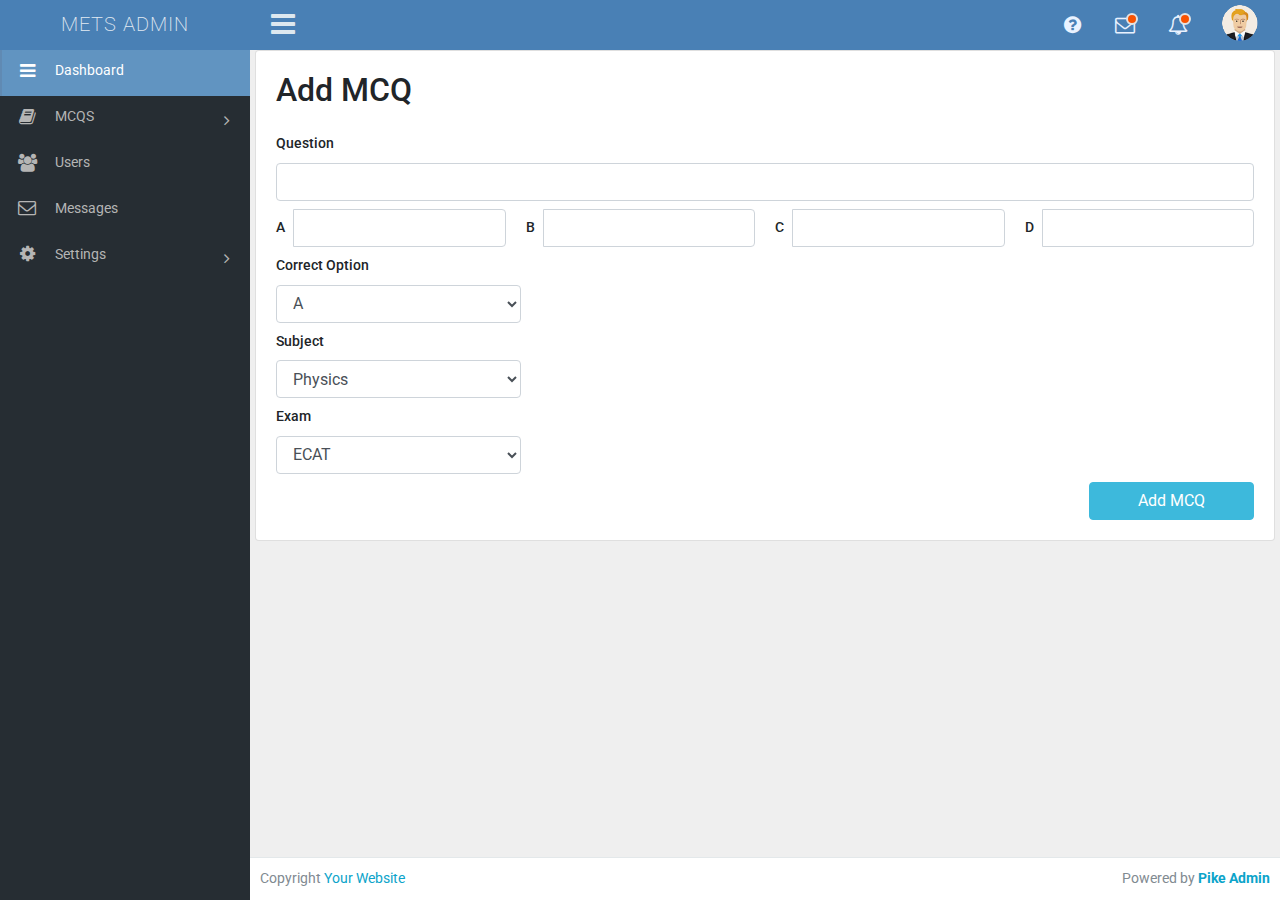
<file: METS/Admin/WWW/add_mcq.html>
<!DOCTYPE html>
<html lang="en">

<!-- Mirrored from www.pikeadmin.com/demo/index.html by HTTrack Website Copier/3.x [XR&CO'2014], Mon, 15 Oct 2018 10:33:12 GMT -->
<head>
		<meta charset="utf-8">
		<meta name="viewport" content="width=device-width, initial-scale=1.0">

    <title>METS Admin</title>
		<meta name="description" content="Free Bootstrap 4 Admin Theme | Pike Admin">
		<meta name="author" content="Pike Web Development - https://www.pikephp.com">
        

		<!-- Favicon -->
		<link rel="shortcut icon" href="assets/images/favicon.ico">

		<!-- Bootstrap CSS -->
		<link href="assets/css/bootstrap.min.css" rel="stylesheet" type="text/css" />
		
		<!-- Font Awesome CSS -->
		<link href="assets/font-awesome/css/font-awesome.min.css" rel="stylesheet" type="text/css" />
		
		<!-- Custom CSS -->
		<link href="assets/css/style.css" rel="stylesheet" type="text/css" />
		
		<!-- BEGIN CSS for this page -->
		<link rel="stylesheet" type="text/css" href="../../cdn.datatables.net/1.10.16/css/dataTables.bootstrap4.min.css"/>
		<!-- END CSS for this page -->
		
</head>

<body class="adminbody">

<div id="main">

	<!-- top bar navigation -->
	<div class="headerbar">

		<!-- LOGO -->
        <div class="headerbar-left">
            <a href="dashboard.html" class="logo">METS <span>Admin</span></a>
        </div>

        <nav class="navbar-custom">

                    <ul class="list-inline float-right mb-0">
						
						<li class="list-inline-item dropdown notif">
                            <a class="nav-link dropdown-toggle arrow-none" data-toggle="dropdown" href="#" role="button" aria-haspopup="false" aria-expanded="false">
                                <i class="fa fa-fw fa-question-circle"></i>
                            </a>
                            <div class="dropdown-menu dropdown-menu-right dropdown-arrow dropdown-arrow-success dropdown-lg">
                                <!-- item-->
                                <div class="dropdown-item noti-title">
                                    <h5><small>Help and Support</small></h5>
                                </div>

                                <!-- item-->
                                <a target="_blank" href="https://www.pikeadmin.com/" class="dropdown-item notify-item">                                    
                                    <p class="notify-details ml-0">
                                        <b>Do you want custom development to integrate this theme?</b>
                                        <span>Contact Us</span>
                                    </p>
                                </a>

                                <!-- item-->
                                <a target="_blank" href="https://www.pikeadmin.com/pike-admin-pro" class="dropdown-item notify-item">                                    
                                    <p class="notify-details ml-0">
                                        <b>Do you want PHP version of the theme that save dozens of hours of work?</b>
                                        <span>Try Pike Admin PRO</span>
                                    </p>
                                </a>                               

                                <!-- All-->
                                <a title="Clcik to visit Pike Admin Website" target="_blank" href="https://www.pikeadmin.com/" class="dropdown-item notify-item notify-all">
                                    <i class="fa fa-link"></i> Visit Pike Admin Website
                                </a>

                            </div>
                        </li>
						
                        <li class="list-inline-item dropdown notif">
                            <a class="nav-link dropdown-toggle arrow-none" data-toggle="dropdown" href="#" role="button" aria-haspopup="false" aria-expanded="false">
                                <i class="fa fa-fw fa-envelope-o"></i><span class="notif-bullet"></span>
                            </a>
                            <div class="dropdown-menu dropdown-menu-right dropdown-arrow dropdown-arrow-success dropdown-lg">
                                <!-- item-->
                                <div class="dropdown-item noti-title">
                                    <h5><small><span class="label label-danger pull-xs-right">12</span>Contact Messages</small></h5>
                                </div>

                                <!-- item-->
                                <a href="#" class="dropdown-item notify-item">                                    
                                    <p class="notify-details ml-0">
                                        <b>Jokn Doe</b>
                                        <span>New message received</span>
                                        <small class="text-muted">2 minutes ago</small>
                                    </p>
                                </a>

                                <!-- item-->
                                <a href="#" class="dropdown-item notify-item">                                    
                                    <p class="notify-details ml-0">
                                        <b>Michael Jackson</b>
                                        <span>New message received</span>
                                        <small class="text-muted">15 minutes ago</small>
                                    </p>
                                </a>

                                <!-- item-->
                                <a href="#" class="dropdown-item notify-item">                                    
                                    <p class="notify-details ml-0">
                                        <b>Foxy Johnes</b>
                                        <span>New message received</span>
                                        <small class="text-muted">Yesterday, 13:30</small>
                                    </p>
                                </a>

                                <!-- All-->
                                <a href="#" class="dropdown-item notify-item notify-all">
                                    View All
                                </a>

                            </div>
                        </li>
                        
						<li class="list-inline-item dropdown notif">
                            <a class="nav-link dropdown-toggle arrow-none" data-toggle="dropdown" href="#" role="button" aria-haspopup="false" aria-expanded="false">
                                <i class="fa fa-fw fa-bell-o"></i><span class="notif-bullet"></span>
                            </a>
                            <div class="dropdown-menu dropdown-menu-right dropdown-arrow dropdown-lg">
								<!-- item-->
                                <div class="dropdown-item noti-title">
                                    <h5><small><span class="label label-danger pull-xs-right">5</span>Allerts</small></h5>
                                </div>
								
                                <!-- item-->
                                <a href="#" class="dropdown-item notify-item">
                                    <div class="notify-icon bg-faded">
                                        <img src="assets/images/avatars/avatar2.png" alt="img" class="rounded-circle img-fluid">
                                    </div>
                                    <p class="notify-details">
                                        <b>John Doe</b>
                                        <span>User registration</span>
                                        <small class="text-muted">3 minutes ago</small>
                                    </p>
                                </a>

                                <!-- item-->
                                <a href="#" class="dropdown-item notify-item">
                                    <div class="notify-icon bg-faded">
                                        <img src="assets/images/avatars/avatar3.png" alt="img" class="rounded-circle img-fluid">
                                    </div>
                                    <p class="notify-details">
                                        <b>Michael Cox</b>
                                        <span>Task 2 completed</span>
                                        <small class="text-muted">12 minutes ago</small>
                                    </p>
                                </a>

                                <!-- item-->
                                <a href="#" class="dropdown-item notify-item">
                                    <div class="notify-icon bg-faded">
                                        <img src="assets/images/avatars/avatar4.png" alt="img" class="rounded-circle img-fluid">
                                    </div>
                                    <p class="notify-details">
                                        <b>Michelle Dolores</b>
                                        <span>New job completed</span>
                                        <small class="text-muted">35 minutes ago</small>
                                    </p>
                                </a>

                                <!-- All-->
                                <a href="#" class="dropdown-item notify-item notify-all">
                                    View All Allerts
                                </a>

                            </div>
                        </li>

                        <li class="list-inline-item dropdown notif">
                            <a class="nav-link dropdown-toggle nav-user" data-toggle="dropdown" href="#" role="button" aria-haspopup="false" aria-expanded="false">
                                <img src="assets/images/avatars/admin.png" alt="Profile image" class="avatar-rounded">
                            </a>
                            <div class="dropdown-menu dropdown-menu-right profile-dropdown ">
                                <!-- item-->
                                <div class="dropdown-item noti-title">
                                    <h5 class="text-overflow"><small>Hello, admin</small> </h5>
                                </div>

                                <!-- item-->
                                <a href="pro-profile.html" class="dropdown-item notify-item">
                                    <i class="fa fa-user"></i> <span>Profile</span>
                                </a>

                                <!-- item-->
                                <a href="#" class="dropdown-item notify-item">
                                    <i class="fa fa-power-off"></i> <span>Logout</span>
                                </a>
								
								<!-- item-->
                                <a target="_blank" href="https://www.pikeadmin.com/" class="dropdown-item notify-item">
                                    <i class="fa fa-external-link"></i> <span>Pike Admin</span>
                                </a>
                            </div>
                        </li>

                    </ul>

                    <ul class="list-inline menu-left mb-0">
                        <li class="float-left">
                            <button class="button-menu-mobile open-left">
								<i class="fa fa-fw fa-bars"></i>
                            </button>
                        </li>                        
                    </ul>

        </nav>

	</div>
	<!-- End Navigation -->
	
 
	<!-- Left Sidebar -->
	<div class="left main-sidebar">
	
		<div class="sidebar-inner leftscroll">

			<div id="sidebar-menu">

                <ul>

                    <li class="submenu">
                        <a class="active" href="dashboard.html"><i class="fa fa-fw fa-bars"></i><span> Dashboard </span> </a>
                    </li>



                    <li class="submenu">
                        <a href="#"><i class="fa fa-fw fa-book"></i> <span> MCQS </span> <span class="menu-arrow"></span></a>
                        <ul class="list-unstyled">
                            <li><a href="add_mcq.html">Add MCQS</a></li>
                            <li><a href="all_mcq.html">All MCQS</a></li>
                            <li><a href="pending_mcq.html">Pending MCQS</a></li>
                        </ul>
                    </li>

                    <li class="submenu">
                        <a href="all_user.html"><i class="fa fa-fw fa-users"></i><span> Users </span> </a>
                    </li>

                    <li class="submenu">
                        <a href="messages.html"><i class="fa fa-fw fa-envelope-o"></i><span> Messages </span> </a>
                    </li>

                    <li class="submenu">
                        <a href="#"><i class="fa fa-fw fa-cog"></i> <span> Settings </span> <span class="menu-arrow"></span></a>
                        <ul class="list-unstyled">
                            <li><a href="#">Password Update</a></li>
                            <li><a href="#">Privacy Settings</a></li>

                        </ul>
                    </li>

                </ul>



                <div class="clearfix"></div>

			</div>
        
			<div class="clearfix"></div>

		</div>

	</div>
	<!-- End Sidebar -->


    <div class="content-page">
	
		<!-- Start content -->
        <div class="content">
            
			<div class="container-fluid">

							
					
									
							</div>


            <div class="card">

                <div class="card-body">
                    <h2>Add MCQ</h2>
                    <form action="" class="form mt-4">
                        <div class="form-group my-2">
                            <label for="question">Question</label>
                            <input type="text" name="question" class="form-control">
                        </div>
                        <div class="form-group my-2">
                            <div class="row">
                                <div class="col-sm-6 col-md-6 col-lg-3 col-xl-3">
                                    <div class="input-group">
                                        <label class="mr-2 mt-2" for="">A</label>
                                        <input type="text" class="form-control">
                                    </div>
                                </div>
                                <div class="col-sm-6 col-md-6 col-lg-3 col-xl-3">
                                    <div class="input-group">
                                        <label class="mr-2 mt-2" for="">B</label>
                                        <input type="text" class="form-control">
                                    </div>
                                </div>
                                <div class="col-sm-6 col-md-6 col-lg-3 col-xl-3">
                                    <div class="input-group">
                                        <label class="mr-2 mt-2" for="">C</label>
                                        <input type="text" class="form-control">
                                    </div>
                                </div>
                                <div class="col-sm-6 col-md-6 col-lg-3 col-xl-3">
                                    <div class="input-group">
                                        <label class="mr-2 mt-2" for="">D</label>
                                        <input type="text" class="form-control">
                                    </div>
                                </div>
                            </div>
                            <div class="form-group my-2 w-25">
                                <label for="">Correct Option</label>
                                <select class="form-control" name="" id="">
                                    <option value="">A</option>
                                    <option value="">B</option>
                                    <option value="">C</option>
                                    <option value="">D</option>
                                </select>
                            </div>
                            <div class="form-group my-2 w-25">
                                <label for="">Subject</label>
                                <select class="form-control" name="" id="">
                                    <option value="">Physics</option>
                                    <option value="">Chemistry</option>
                                    <option value="">Mathematics</option>
                                    <option value="">Biology</option>
                                    <option value="">English</option>
                                </select>


                                </div>

                            <div class="form-group my-2 w-25">
                                <label for="">Exam</label>
                                <select class="form-control" name="" id="">
                                    <option value="">ECAT</option>
                                    <option value="">MDCAT</option>
                                    <option value="">BOTH</option>

                                </select>



                            </div>
                        </div>

                        <div class="float-right">
                            <button class="btn btn-info px-5">Add MCQ</button>
                        </div>
                    </form>
                </div>
            </div>









							</div>



            </div>
			<!-- END container-fluid -->

		</div>
		<!-- END content -->

    </div>
	<!-- END content-page -->
    
	<footer class="footer">
		<span class="text-right">
		Copyright <a target="_blank" href="#">Your Website</a>
		</span>
		<span class="float-right">
		Powered by <a target="_blank" href="https://www.pikeadmin.com/"><b>Pike Admin</b></a>
		</span>
	</footer>

</div>
<!-- END main -->

<script src="assets/js/modernizr.min.js"></script>
<script src="assets/js/jquery.min.js"></script>
<script src="assets/js/moment.min.js"></script>
		
<script src="assets/js/popper.min.js"></script>
<script src="assets/js/bootstrap.min.js"></script>

<script src="assets/js/detect.js"></script>
<script src="assets/js/fastclick.js"></script>
<script src="assets/js/jquery.blockUI.js"></script>
<script src="assets/js/jquery.nicescroll.js"></script>

<!-- App js -->
<script src="assets/js/pikeadmin.js"></script>

<!-- BEGIN Java Script for this page -->
	<script src="../../cdnjs.cloudflare.com/ajax/libs/Chart.js/2.4.0/Chart.min.js"></script>
	<script src="../../cdn.datatables.net/1.10.16/js/jquery.dataTables.min.js"></script>
	<script src="../../cdn.datatables.net/1.10.16/js/dataTables.bootstrap4.min.js"></script>

	<!-- Counter-Up-->
	<script src="assets/plugins/waypoints/lib/jquery.waypoints.min.js"></script>
	<script src="assets/plugins/counterup/jquery.counterup.min.js"></script>			

	<script>
		$(document).ready(function() {
			// data-tables
			$('#example1').DataTable();
					
			// counter-up
			$('.counter').counterUp({
				delay: 10,
				time: 600
			});
		} );		
	</script>
	
	<script>
	var ctx1 = document.getElementById("lineChart").getContext('2d');
	var lineChart = new Chart(ctx1, {
		type: 'bar',
		data: {
			labels: ["Jan", "Feb", "Mar", "Apr", "May", "Jun", "Jul", "Aug", "Sep", "Oct", "Nov", "Dec"],
			datasets: [{
					label: 'Dataset 1',
					backgroundColor: '#3EB9DC',
					data: [10, 14, 6, 7, 13, 9, 13, 16, 11, 8, 12, 9] 
				}, {
					label: 'Dataset 2',
					backgroundColor: '#EBEFF3',
					data: [12, 14, 6, 7, 13, 6, 13, 16, 10, 8, 11, 12]
				}]
				
		},
		options: {
						tooltips: {
							mode: 'index',
							intersect: false
						},
						responsive: true,
						scales: {
							xAxes: [{
								stacked: true,
							}],
							yAxes: [{
								stacked: true
							}]
						}
					}
	});


	var ctx2 = document.getElementById("pieChart").getContext('2d');
	var pieChart = new Chart(ctx2, {
		type: 'pie',
		data: {
				datasets: [{
					data: [12, 19, 3, 5, 2, 3],
					backgroundColor: [
						'rgba(255,99,132,1)',
						'rgba(54, 162, 235, 1)',
						'rgba(255, 206, 86, 1)',
						'rgba(75, 192, 192, 1)',
						'rgba(153, 102, 255, 1)',
						'rgba(255, 159, 64, 1)'
					],
					label: 'Dataset 1'
				}],
				labels: [
					"Red",
					"Orange",
					"Yellow",
					"Green",
					"Blue"
				]
			},
			options: {
				responsive: true
			}
	 
	});


	var ctx3 = document.getElementById("doughnutChart").getContext('2d');
	var doughnutChart = new Chart(ctx3, {
		type: 'doughnut',
		data: {
				datasets: [{
					data: [12, 19, 3, 5, 2, 3],
					backgroundColor: [
						'rgba(255,99,132,1)',
						'rgba(54, 162, 235, 1)',
						'rgba(255, 206, 86, 1)',
						'rgba(75, 192, 192, 1)',
						'rgba(153, 102, 255, 1)',
						'rgba(255, 159, 64, 1)'
					],
					label: 'Dataset 1'
				}],
				labels: [
					"Red",
					"Orange",
					"Yellow",
					"Green",
					"Blue"
				]
			},
			options: {
				responsive: true
			}
	 
	});
	</script>
<!-- END Java Script for this page -->

<!-- Global site tag (gtag.js) - Google Analytics -->
<script async src="https://www.googletagmanager.com/gtag/js?id=UA-173010-60"></script>
<script>
  window.dataLayer = window.dataLayer || [];
  function gtag(){dataLayer.push(arguments);}
  gtag('js', new Date());

  gtag('config', 'UA-173010-60');
</script>


</body>

<!-- Mirrored from www.pikeadmin.com/demo/index.html by HTTrack Website Copier/3.x [XR&CO'2014], Mon, 15 Oct 2018 10:33:12 GMT -->
</html>
</file>
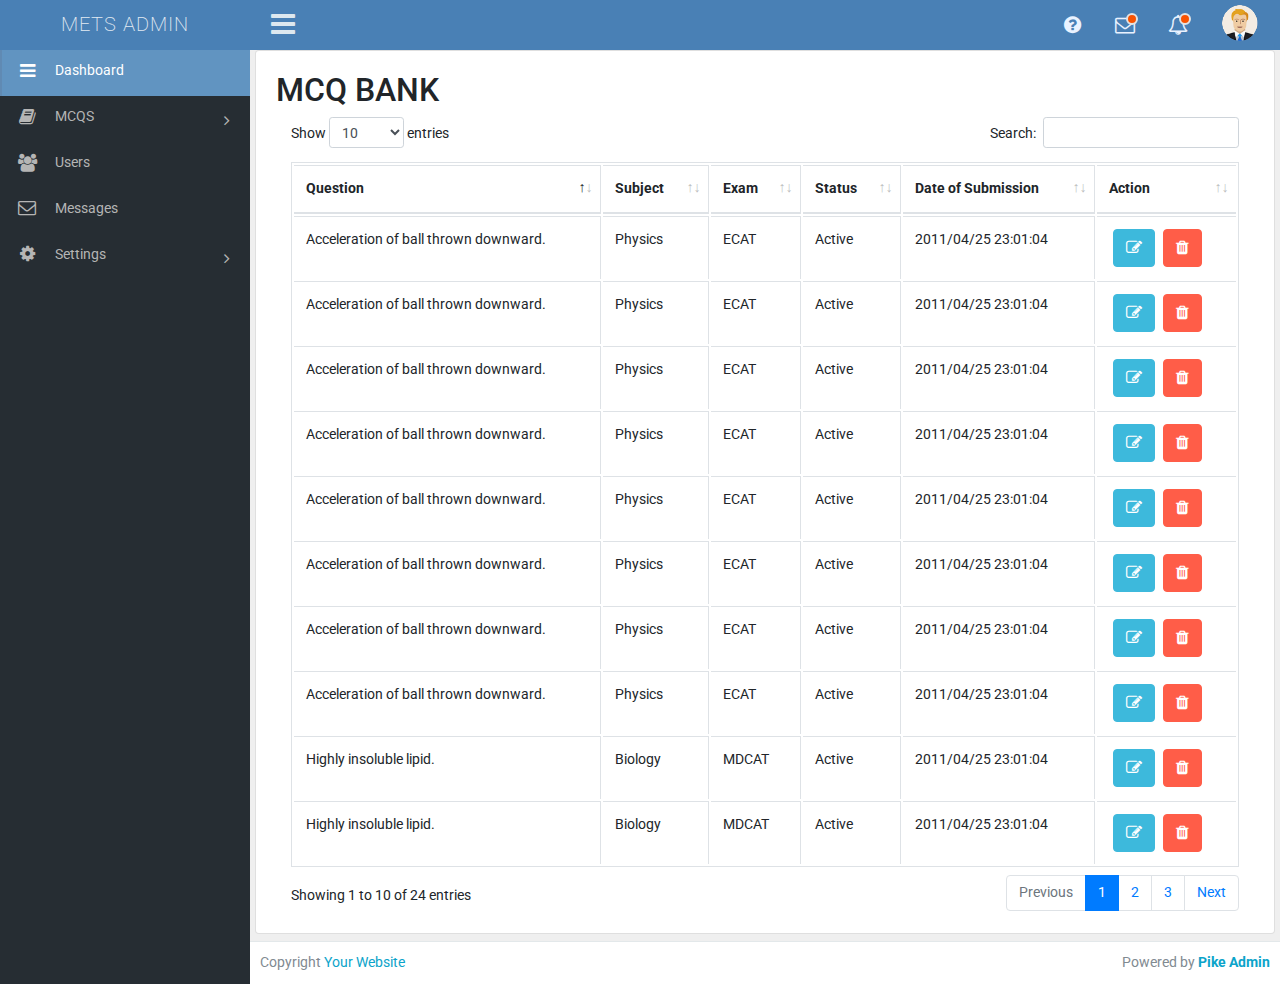
<file: METS/Admin/WWW/all_mcq.html>
<!DOCTYPE html>
<html lang="en">

<!-- Mirrored from www.pikeadmin.com/demo/index.html by HTTrack Website Copier/3.x [XR&CO'2014], Mon, 15 Oct 2018 10:33:12 GMT -->
<head>
		<meta charset="utf-8">
		<meta name="viewport" content="width=device-width, initial-scale=1.0">

    <title>METS Admin</title>
		<meta name="description" content="Free Bootstrap 4 Admin Theme | Pike Admin">
		<meta name="author" content="Pike Web Development - https://www.pikephp.com">
        

		<!-- Favicon -->
		<link rel="shortcut icon" href="assets/images/favicon.ico">

		<!-- Bootstrap CSS -->
		<link href="assets/css/bootstrap.min.css" rel="stylesheet" type="text/css" />
		
		<!-- Font Awesome CSS -->
		<link href="assets/font-awesome/css/font-awesome.min.css" rel="stylesheet" type="text/css" />
		
		<!-- Custom CSS -->
		<link href="assets/css/style.css" rel="stylesheet" type="text/css" />
		
		<!-- BEGIN CSS for this page -->
		<link rel="stylesheet" type="text/css" href="../../cdn.datatables.net/1.10.16/css/dataTables.bootstrap4.min.css"/>

		
</head>

<body class="adminbody">

<div id="main">

	<!-- top bar navigation -->
	<div class="headerbar">

		<!-- LOGO -->
        <div class="headerbar-left">
            <a href="dashboard.html" class="logo">METS <span>Admin</span></a>
        </div>

        <nav class="navbar-custom">

                    <ul class="list-inline float-right mb-0">
						
						<li class="list-inline-item dropdown notif">
                            <a class="nav-link dropdown-toggle arrow-none" data-toggle="dropdown" href="#" role="button" aria-haspopup="false" aria-expanded="false">
                                <i class="fa fa-fw fa-question-circle"></i>
                            </a>
                            <div class="dropdown-menu dropdown-menu-right dropdown-arrow dropdown-arrow-success dropdown-lg">
                                <!-- item-->
                                <div class="dropdown-item noti-title">
                                    <h5><small>Help and Support</small></h5>
                                </div>

                                <!-- item-->
                                <a target="_blank" href="https://www.pikeadmin.com/" class="dropdown-item notify-item">                                    
                                    <p class="notify-details ml-0">
                                        <b>Do you want custom development to integrate this theme?</b>
                                        <span>Contact Us</span>
                                    </p>
                                </a>

                                <!-- item-->
                                <a target="_blank" href="https://www.pikeadmin.com/pike-admin-pro" class="dropdown-item notify-item">                                    
                                    <p class="notify-details ml-0">
                                        <b>Do you want PHP version of the theme that save dozens of hours of work?</b>
                                        <span>Try Pike Admin PRO</span>
                                    </p>
                                </a>                               

                                <!-- All-->
                                <a title="Clcik to visit Pike Admin Website" target="_blank" href="https://www.pikeadmin.com/" class="dropdown-item notify-item notify-all">
                                    <i class="fa fa-link"></i> Visit Pike Admin Website
                                </a>

                            </div>
                        </li>
						
                        <li class="list-inline-item dropdown notif">
                            <a class="nav-link dropdown-toggle arrow-none" data-toggle="dropdown" href="#" role="button" aria-haspopup="false" aria-expanded="false">
                                <i class="fa fa-fw fa-envelope-o"></i><span class="notif-bullet"></span>
                            </a>
                            <div class="dropdown-menu dropdown-menu-right dropdown-arrow dropdown-arrow-success dropdown-lg">
                                <!-- item-->
                                <div class="dropdown-item noti-title">
                                    <h5><small><span class="label label-danger pull-xs-right">12</span>Contact Messages</small></h5>
                                </div>

                                <!-- item-->
                                <a href="#" class="dropdown-item notify-item">                                    
                                    <p class="notify-details ml-0">
                                        <b>Jokn Doe</b>
                                        <span>New message received</span>
                                        <small class="text-muted">2 minutes ago</small>
                                    </p>
                                </a>

                                <!-- item-->
                                <a href="#" class="dropdown-item notify-item">                                    
                                    <p class="notify-details ml-0">
                                        <b>Michael Jackson</b>
                                        <span>New message received</span>
                                        <small class="text-muted">15 minutes ago</small>
                                    </p>
                                </a>

                                <!-- item-->
                                <a href="#" class="dropdown-item notify-item">                                    
                                    <p class="notify-details ml-0">
                                        <b>Foxy Johnes</b>
                                        <span>New message received</span>
                                        <small class="text-muted">Yesterday, 13:30</small>
                                    </p>
                                </a>

                                <!-- All-->
                                <a href="#" class="dropdown-item notify-item notify-all">
                                    View All
                                </a>

                            </div>
                        </li>
                        
						<li class="list-inline-item dropdown notif">
                            <a class="nav-link dropdown-toggle arrow-none" data-toggle="dropdown" href="#" role="button" aria-haspopup="false" aria-expanded="false">
                                <i class="fa fa-fw fa-bell-o"></i><span class="notif-bullet"></span>
                            </a>
                            <div class="dropdown-menu dropdown-menu-right dropdown-arrow dropdown-lg">
								<!-- item-->
                                <div class="dropdown-item noti-title">
                                    <h5><small><span class="label label-danger pull-xs-right">5</span>Allerts</small></h5>
                                </div>
								
                                <!-- item-->
                                <a href="#" class="dropdown-item notify-item">
                                    <div class="notify-icon bg-faded">
                                        <img src="assets/images/avatars/avatar2.png" alt="img" class="rounded-circle img-fluid">
                                    </div>
                                    <p class="notify-details">
                                        <b>John Doe</b>
                                        <span>User registration</span>
                                        <small class="text-muted">3 minutes ago</small>
                                    </p>
                                </a>

                                <!-- item-->
                                <a href="#" class="dropdown-item notify-item">
                                    <div class="notify-icon bg-faded">
                                        <img src="assets/images/avatars/avatar3.png" alt="img" class="rounded-circle img-fluid">
                                    </div>
                                    <p class="notify-details">
                                        <b>Michael Cox</b>
                                        <span>Task 2 completed</span>
                                        <small class="text-muted">12 minutes ago</small>
                                    </p>
                                </a>

                                <!-- item-->
                                <a href="#" class="dropdown-item notify-item">
                                    <div class="notify-icon bg-faded">
                                        <img src="assets/images/avatars/avatar4.png" alt="img" class="rounded-circle img-fluid">
                                    </div>
                                    <p class="notify-details">
                                        <b>Michelle Dolores</b>
                                        <span>New job completed</span>
                                        <small class="text-muted">35 minutes ago</small>
                                    </p>
                                </a>

                                <!-- All-->
                                <a href="#" class="dropdown-item notify-item notify-all">
                                    View All Allerts
                                </a>

                            </div>
                        </li>

                        <li class="list-inline-item dropdown notif">
                            <a class="nav-link dropdown-toggle nav-user" data-toggle="dropdown" href="#" role="button" aria-haspopup="false" aria-expanded="false">
                                <img src="assets/images/avatars/admin.png" alt="Profile image" class="avatar-rounded">
                            </a>
                            <div class="dropdown-menu dropdown-menu-right profile-dropdown ">
                                <!-- item-->
                                <div class="dropdown-item noti-title">
                                    <h5 class="text-overflow"><small>Hello, admin</small> </h5>
                                </div>

                                <!-- item-->
                                <a href="pro-profile.html" class="dropdown-item notify-item">
                                    <i class="fa fa-user"></i> <span>Profile</span>
                                </a>

                                <!-- item-->
                                <a href="#" class="dropdown-item notify-item">
                                    <i class="fa fa-power-off"></i> <span>Logout</span>
                                </a>
								
								<!-- item-->
                                <a target="_blank" href="https://www.pikeadmin.com/" class="dropdown-item notify-item">
                                    <i class="fa fa-external-link"></i> <span>Pike Admin</span>
                                </a>
                            </div>
                        </li>

                    </ul>

                    <ul class="list-inline menu-left mb-0">
                        <li class="float-left">
                            <button class="button-menu-mobile open-left">
								<i class="fa fa-fw fa-bars"></i>
                            </button>
                        </li>                        
                    </ul>

        </nav>

	</div>
	<!-- End Navigation -->
	
 
	<!-- Left Sidebar -->
	<div class="left main-sidebar">
	
		<div class="sidebar-inner leftscroll">

			<div id="sidebar-menu">

                <ul>

                    <li class="submenu">
                        <a class="active" href="dashboard.html"><i class="fa fa-fw fa-bars"></i><span> Dashboard </span> </a>
                    </li>



                    <li class="submenu">
                        <a href="#"><i class="fa fa-fw fa-book"></i> <span> MCQS </span> <span class="menu-arrow"></span></a>
                        <ul class="list-unstyled">
                            <li><a href="add_mcq.html">Add MCQS</a></li>
                            <li><a href="all_mcq.html">All MCQS</a></li>
                            <li><a href="pending_mcq.html">Pending MCQS</a></li>
                        </ul>
                    </li>

                    <li class="submenu">
                        <a href="all_user.html"><i class="fa fa-fw fa-users"></i><span> Users </span> </a>
                    </li>

                    <li class="submenu">
                        <a href="messages.html"><i class="fa fa-fw fa-envelope-o"></i><span> Messages </span> </a>
                    </li>

                    <li class="submenu">
                        <a href="#"><i class="fa fa-fw fa-cog"></i> <span> Settings </span> <span class="menu-arrow"></span></a>
                        <ul class="list-unstyled">
                            <li><a href="#">Password Update</a></li>
                            <li><a href="#">Privacy Settings</a></li>

                        </ul>
                    </li>

                </ul>

            <div class="clearfix"></div>

			</div>
        
			<div class="clearfix"></div>

		</div>

	</div>
	<!-- End Sidebar -->


    <div class="content-page">
	
		<!-- Start content -->
        <div class="content">
            
			<div class="container-fluid">

							
					
									
							</div>

            <div class="card">
                <div class="card-body">
                    <h2>MCQ BANK</h2>

                    <table id="example1" class="table table-bordered table-hover display">
                        <thead>
                        <tr>
                            <th>Question</th>
                            <th>Subject</th>
                            <th>Exam</th>
                            <th>Status</th>
                            <th>Date of Submission</th>
                            <th>Action</th>
                        </tr>
                        </thead>
                        <tbody>


                        <tr>
                            <td>Acceleration of ball thrown downward.</td>
                            <td>Physics</td>
                            <td>ECAT</td>
                            <td>Active</td>
                            <td>2011/04/25 23:01:04</td>
                            <td><div class="d-flex flex-row">
                                <div class="px-1"><a href="" class="btn btn-info"><i class="fa fa-edit"></i></a></div>
                                <div class="px-1"><a href="" class="btn btn-danger"><i class="fa fa-trash"></i></a></div>
                            </div></td>
                        </tr>

                        <tr>
                            <td>Most reactive element of periodic table.</td>
                            <td>Chemistry</td>
                            <td>BOTH</td>
                            <td>Active</td>
                            <td>2011/04/25 23:01:04</td>
                            <td><div class="d-flex flex-row">
                                <div class="px-1"><a href="" class="btn btn-info"><i class="fa fa-edit"></i></a></div>
                                <div class="px-1"><a href="" class="btn btn-danger"><i class="fa fa-trash"></i></a></div>
                            </div></td>
                        </tr>

                        <tr>
                            <td>Highly insoluble lipid.</td>
                            <td>Biology</td>
                            <td>MDCAT</td>
                            <td>Active</td>
                            <td>2011/04/25 23:01:04</td>
                            <td><div class="d-flex flex-row">
                                <div class="px-1"><a href="" class="btn btn-info"><i class="fa fa-edit"></i></a></div>
                                <div class="px-1"><a href="" class="btn btn-danger"><i class="fa fa-trash"></i></a></div>
                            </div></td>
                        </tr>


                        <tr>
                            <td>Acceleration of ball thrown downward.</td>
                            <td>Physics</td>
                            <td>ECAT</td>
                            <td>Active</td>
                            <td>2011/04/25 23:01:04</td>
                            <td><div class="d-flex flex-row">
                                <div class="px-1"><a href="" class="btn btn-info"><i class="fa fa-edit"></i></a></div>
                                <div class="px-1"><a href="" class="btn btn-danger"><i class="fa fa-trash"></i></a></div>
                            </div></td>
                        </tr>

                        <tr>
                            <td>Most reactive element of periodic table.</td>
                            <td>Chemistry</td>
                            <td>BOTH</td>
                            <td>Active</td>
                            <td>2011/04/25 23:01:04</td>
                            <td><div class="d-flex flex-row">
                                <div class="px-1"><a href="" class="btn btn-info"><i class="fa fa-edit"></i></a></div>
                                <div class="px-1"><a href="" class="btn btn-danger"><i class="fa fa-trash"></i></a></div>
                            </div></td>
                        </tr>

                        <tr>
                            <td>Highly insoluble lipid.</td>
                            <td>Biology</td>
                            <td>MDCAT</td>
                            <td>Active</td>
                            <td>2011/04/25 23:01:04</td>
                            <td><div class="d-flex flex-row">
                                <div class="px-1"><a href="" class="btn btn-info"><i class="fa fa-edit"></i></a></div>
                                <div class="px-1"><a href="" class="btn btn-danger"><i class="fa fa-trash"></i></a></div>
                            </div></td>
                        </tr>




                        <tr>
                            <td>Acceleration of ball thrown downward.</td>
                            <td>Physics</td>
                            <td>ECAT</td>
                            <td>Active</td>
                            <td>2011/04/25 23:01:04</td>
                            <td><div class="d-flex flex-row">
                                <div class="px-1"><a href="" class="btn btn-info"><i class="fa fa-edit"></i></a></div>
                                <div class="px-1"><a href="" class="btn btn-danger"><i class="fa fa-trash"></i></a></div>
                            </div></td>
                        </tr>

                        <tr>
                            <td>Most reactive element of periodic table.</td>
                            <td>Chemistry</td>
                            <td>BOTH</td>
                            <td>Active</td>
                            <td>2011/04/25 23:01:04</td>
                            <td><div class="d-flex flex-row">
                                <div class="px-1"><a href="" class="btn btn-info"><i class="fa fa-edit"></i></a></div>
                                <div class="px-1"><a href="" class="btn btn-danger"><i class="fa fa-trash"></i></a></div>
                            </div></td>
                        </tr>

                        <tr>
                            <td>Highly insoluble lipid.</td>
                            <td>Biology</td>
                            <td>MDCAT</td>
                            <td>Active</td>
                            <td>2011/04/25 23:01:04</td>
                            <td><div class="d-flex flex-row">
                                <div class="px-1"><a href="" class="btn btn-info"><i class="fa fa-edit"></i></a></div>
                                <div class="px-1"><a href="" class="btn btn-danger"><i class="fa fa-trash"></i></a></div>
                            </div></td>
                        </tr>




                        <tr>
                            <td>Acceleration of ball thrown downward.</td>
                            <td>Physics</td>
                            <td>ECAT</td>
                            <td>Active</td>
                            <td>2011/04/25 23:01:04</td>
                            <td><div class="d-flex flex-row">
                                <div class="px-1"><a href="" class="btn btn-info"><i class="fa fa-edit"></i></a></div>
                                <div class="px-1"><a href="" class="btn btn-danger"><i class="fa fa-trash"></i></a></div>
                            </div></td>
                        </tr>

                        <tr>
                            <td>Most reactive element of periodic table.</td>
                            <td>Chemistry</td>
                            <td>BOTH</td>
                            <td>Active</td>
                            <td>2011/04/25 23:01:04</td>
                            <td><div class="d-flex flex-row">
                                <div class="px-1"><a href="" class="btn btn-info"><i class="fa fa-edit"></i></a></div>
                                <div class="px-1"><a href="" class="btn btn-danger"><i class="fa fa-trash"></i></a></div>
                            </div></td>
                        </tr>

                        <tr>
                            <td>Highly insoluble lipid.</td>
                            <td>Biology</td>
                            <td>MDCAT</td>
                            <td>Active</td>
                            <td>2011/04/25 23:01:04</td>
                            <td><div class="d-flex flex-row">
                                <div class="px-1"><a href="" class="btn btn-info"><i class="fa fa-edit"></i></a></div>
                                <div class="px-1"><a href="" class="btn btn-danger"><i class="fa fa-trash"></i></a></div>
                            </div></td>
                        </tr>




                        <tr>
                            <td>Acceleration of ball thrown downward.</td>
                            <td>Physics</td>
                            <td>ECAT</td>
                            <td>Active</td>
                            <td>2011/04/25 23:01:04</td>
                            <td><div class="d-flex flex-row">
                                <div class="px-1"><a href="" class="btn btn-info"><i class="fa fa-edit"></i></a></div>
                                <div class="px-1"><a href="" class="btn btn-danger"><i class="fa fa-trash"></i></a></div>
                            </div></td>
                        </tr>

                        <tr>
                            <td>Most reactive element of periodic table.</td>
                            <td>Chemistry</td>
                            <td>BOTH</td>
                            <td>Active</td>
                            <td>2011/04/25 23:01:04</td>
                            <td><div class="d-flex flex-row">
                                <div class="px-1"><a href="" class="btn btn-info"><i class="fa fa-edit"></i></a></div>
                                <div class="px-1"><a href="" class="btn btn-danger"><i class="fa fa-trash"></i></a></div>
                            </div></td>
                        </tr>

                        <tr>
                            <td>Highly insoluble lipid.</td>
                            <td>Biology</td>
                            <td>MDCAT</td>
                            <td>Active</td>
                            <td>2011/04/25 23:01:04</td>
                            <td><div class="d-flex flex-row">
                                <div class="px-1"><a href="" class="btn btn-info"><i class="fa fa-edit"></i></a></div>
                                <div class="px-1"><a href="" class="btn btn-danger"><i class="fa fa-trash"></i></a></div>
                            </div></td>
                        </tr>




                        <tr>
                            <td>Acceleration of ball thrown downward.</td>
                            <td>Physics</td>
                            <td>ECAT</td>
                            <td>Active</td>
                            <td>2011/04/25 23:01:04</td>
                            <td><div class="d-flex flex-row">
                                <div class="px-1"><a href="" class="btn btn-info"><i class="fa fa-edit"></i></a></div>
                                <div class="px-1"><a href="" class="btn btn-danger"><i class="fa fa-trash"></i></a></div>
                            </div></td>
                        </tr>

                        <tr>
                            <td>Most reactive element of periodic table.</td>
                            <td>Chemistry</td>
                            <td>BOTH</td>
                            <td>Active</td>
                            <td>2011/04/25 23:01:04</td>
                            <td><div class="d-flex flex-row">
                                <div class="px-1"><a href="" class="btn btn-info"><i class="fa fa-edit"></i></a></div>
                                <div class="px-1"><a href="" class="btn btn-danger"><i class="fa fa-trash"></i></a></div>
                            </div></td>
                        </tr>

                        <tr>
                            <td>Highly insoluble lipid.</td>
                            <td>Biology</td>
                            <td>MDCAT</td>
                            <td>Active</td>
                            <td>2011/04/25 23:01:04</td>
                            <td><div class="d-flex flex-row">
                                <div class="px-1"><a href="" class="btn btn-info"><i class="fa fa-edit"></i></a></div>
                                <div class="px-1"><a href="" class="btn btn-danger"><i class="fa fa-trash"></i></a></div>
                            </div></td>
                        </tr>




                        <tr>
                            <td>Acceleration of ball thrown downward.</td>
                            <td>Physics</td>
                            <td>ECAT</td>
                            <td>Active</td>
                            <td>2011/04/25 23:01:04</td>
                            <td><div class="d-flex flex-row">
                                <div class="px-1"><a href="" class="btn btn-info"><i class="fa fa-edit"></i></a></div>
                                <div class="px-1"><a href="" class="btn btn-danger"><i class="fa fa-trash"></i></a></div>
                            </div></td>
                        </tr>

                        <tr>
                            <td>Most reactive element of periodic table.</td>
                            <td>Chemistry</td>
                            <td>BOTH</td>
                            <td>Active</td>
                            <td>2011/04/25 23:01:04</td>
                            <td><div class="d-flex flex-row">
                                <div class="px-1"><a href="" class="btn btn-info"><i class="fa fa-edit"></i></a></div>
                                <div class="px-1"><a href="" class="btn btn-danger"><i class="fa fa-trash"></i></a></div>
                            </div></td>
                        </tr>

                        <tr>
                            <td>Highly insoluble lipid.</td>
                            <td>Biology</td>
                            <td>MDCAT</td>
                            <td>Active</td>
                            <td>2011/04/25 23:01:04</td>
                            <td><div class="d-flex flex-row">
                                <div class="px-1"><a href="" class="btn btn-info"><i class="fa fa-edit"></i></a></div>
                                <div class="px-1"><a href="" class="btn btn-danger"><i class="fa fa-trash"></i></a></div>
                            </div></td>
                        </tr>




                        <tr>
                            <td>Acceleration of ball thrown downward.</td>
                            <td>Physics</td>
                            <td>ECAT</td>
                            <td>Active</td>
                            <td>2011/04/25 23:01:04</td>
                            <td><div class="d-flex flex-row">
                                <div class="px-1"><a href="" class="btn btn-info"><i class="fa fa-edit"></i></a></div>
                                <div class="px-1"><a href="" class="btn btn-danger"><i class="fa fa-trash"></i></a></div>
                            </div></td>
                        </tr>

                        <tr>
                            <td>Most reactive element of periodic table.</td>
                            <td>Chemistry</td>
                            <td>BOTH</td>
                            <td>Active</td>
                            <td>2011/04/25 23:01:04</td>
                            <td><div class="d-flex flex-row">
                                <div class="px-1"><a href="" class="btn btn-info"><i class="fa fa-edit"></i></a></div>
                                <div class="px-1"><a href="" class="btn btn-danger"><i class="fa fa-trash"></i></a></div>
                            </div></td>
                        </tr>

                        <tr>
                            <td>Highly insoluble lipid.</td>
                            <td>Biology</td>
                            <td>MDCAT</td>
                            <td>Active</td>
                            <td>2011/04/25 23:01:04</td>
                            <td><div class="d-flex flex-row">
                                <div class="px-1"><a href="" class="btn btn-info"><i class="fa fa-edit"></i></a></div>
                                <div class="px-1"><a href="" class="btn btn-danger"><i class="fa fa-trash"></i></a></div>
                            </div></td>
                        </tr>

















                        </tbody>
                    </table>

                </div>
            </div>
							</div>



            </div>
			<!-- END container-fluid -->

		</div>
		<!-- END content -->

    </div>
	<!-- END content-page -->
    
	<footer class="footer">
		<span class="text-right">
		Copyright <a target="_blank" href="#">Your Website</a>
		</span>
		<span class="float-right">
		Powered by <a target="_blank" href="https://www.pikeadmin.com/"><b>Pike Admin</b></a>
		</span>
	</footer>

</div>
<!-- END main -->

<script src="assets/js/modernizr.min.js"></script>
<script src="assets/js/jquery.min.js"></script>
<script src="assets/js/moment.min.js"></script>
		
<script src="assets/js/popper.min.js"></script>
<script src="assets/js/bootstrap.min.js"></script>

<script src="assets/js/detect.js"></script>
<script src="assets/js/fastclick.js"></script>
<script src="assets/js/jquery.blockUI.js"></script>
<script src="assets/js/jquery.nicescroll.js"></script>

<!-- App js -->
<script src="assets/js/pikeadmin.js"></script>

<!-- BEGIN Java Script for this page -->
	<script src="../../cdnjs.cloudflare.com/ajax/libs/Chart.js/2.4.0/Chart.min.js"></script>
	<script src="../../cdn.datatables.net/1.10.16/js/jquery.dataTables.min.js"></script>
	<script src="../../cdn.datatables.net/1.10.16/js/dataTables.bootstrap4.min.js"></script>

	<!-- Counter-Up-->
	<script src="assets/plugins/waypoints/lib/jquery.waypoints.min.js"></script>
	<script src="assets/plugins/counterup/jquery.counterup.min.js"></script>			

	<script>
		$(document).ready(function() {
			// data-tables
			$('#example1').DataTable();
					
			// counter-up
			$('.counter').counterUp({
				delay: 10,
				time: 600
			});
		} );		
	</script>
	
	<script>
	var ctx1 = document.getElementById("lineChart").getContext('2d');
	var lineChart = new Chart(ctx1, {
		type: 'bar',
		data: {
			labels: ["Jan", "Feb", "Mar", "Apr", "May", "Jun", "Jul", "Aug", "Sep", "Oct", "Nov", "Dec"],
			datasets: [{
					label: 'Dataset 1',
					backgroundColor: '#3EB9DC',
					data: [10, 14, 6, 7, 13, 9, 13, 16, 11, 8, 12, 9] 
				}, {
					label: 'Dataset 2',
					backgroundColor: '#EBEFF3',
					data: [12, 14, 6, 7, 13, 6, 13, 16, 10, 8, 11, 12]
				}]
				
		},
		options: {
						tooltips: {
							mode: 'index',
							intersect: false
						},
						responsive: true,
						scales: {
							xAxes: [{
								stacked: true,
							}],
							yAxes: [{
								stacked: true
							}]
						}
					}
	});


	var ctx2 = document.getElementById("pieChart").getContext('2d');
	var pieChart = new Chart(ctx2, {
		type: 'pie',
		data: {
				datasets: [{
					data: [12, 19, 3, 5, 2, 3],
					backgroundColor: [
						'rgba(255,99,132,1)',
						'rgba(54, 162, 235, 1)',
						'rgba(255, 206, 86, 1)',
						'rgba(75, 192, 192, 1)',
						'rgba(153, 102, 255, 1)',
						'rgba(255, 159, 64, 1)'
					],
					label: 'Dataset 1'
				}],
				labels: [
					"Red",
					"Orange",
					"Yellow",
					"Green",
					"Blue"
				]
			},
			options: {
				responsive: true
			}
	 
	});


	var ctx3 = document.getElementById("doughnutChart").getContext('2d');
	var doughnutChart = new Chart(ctx3, {
		type: 'doughnut',
		data: {
				datasets: [{
					data: [12, 19, 3, 5, 2, 3],
					backgroundColor: [
						'rgba(255,99,132,1)',
						'rgba(54, 162, 235, 1)',
						'rgba(255, 206, 86, 1)',
						'rgba(75, 192, 192, 1)',
						'rgba(153, 102, 255, 1)',
						'rgba(255, 159, 64, 1)'
					],
					label: 'Dataset 1'
				}],
				labels: [
					"Red",
					"Orange",
					"Yellow",
					"Green",
					"Blue"
				]
			},
			options: {
				responsive: true
			}
	 
	});
	</script>
<!-- END Java Script for this page -->

<!-- Global site tag (gtag.js) - Google Analytics -->
<script async src="https://www.googletagmanager.com/gtag/js?id=UA-173010-60"></script>
<script>
  window.dataLayer = window.dataLayer || [];
  function gtag(){dataLayer.push(arguments);}
  gtag('js', new Date());

  gtag('config', 'UA-173010-60');
</script>


</body>

<!-- Mirrored from www.pikeadmin.com/demo/index.html by HTTrack Website Copier/3.x [XR&CO'2014], Mon, 15 Oct 2018 10:33:12 GMT -->
</html>
</file>
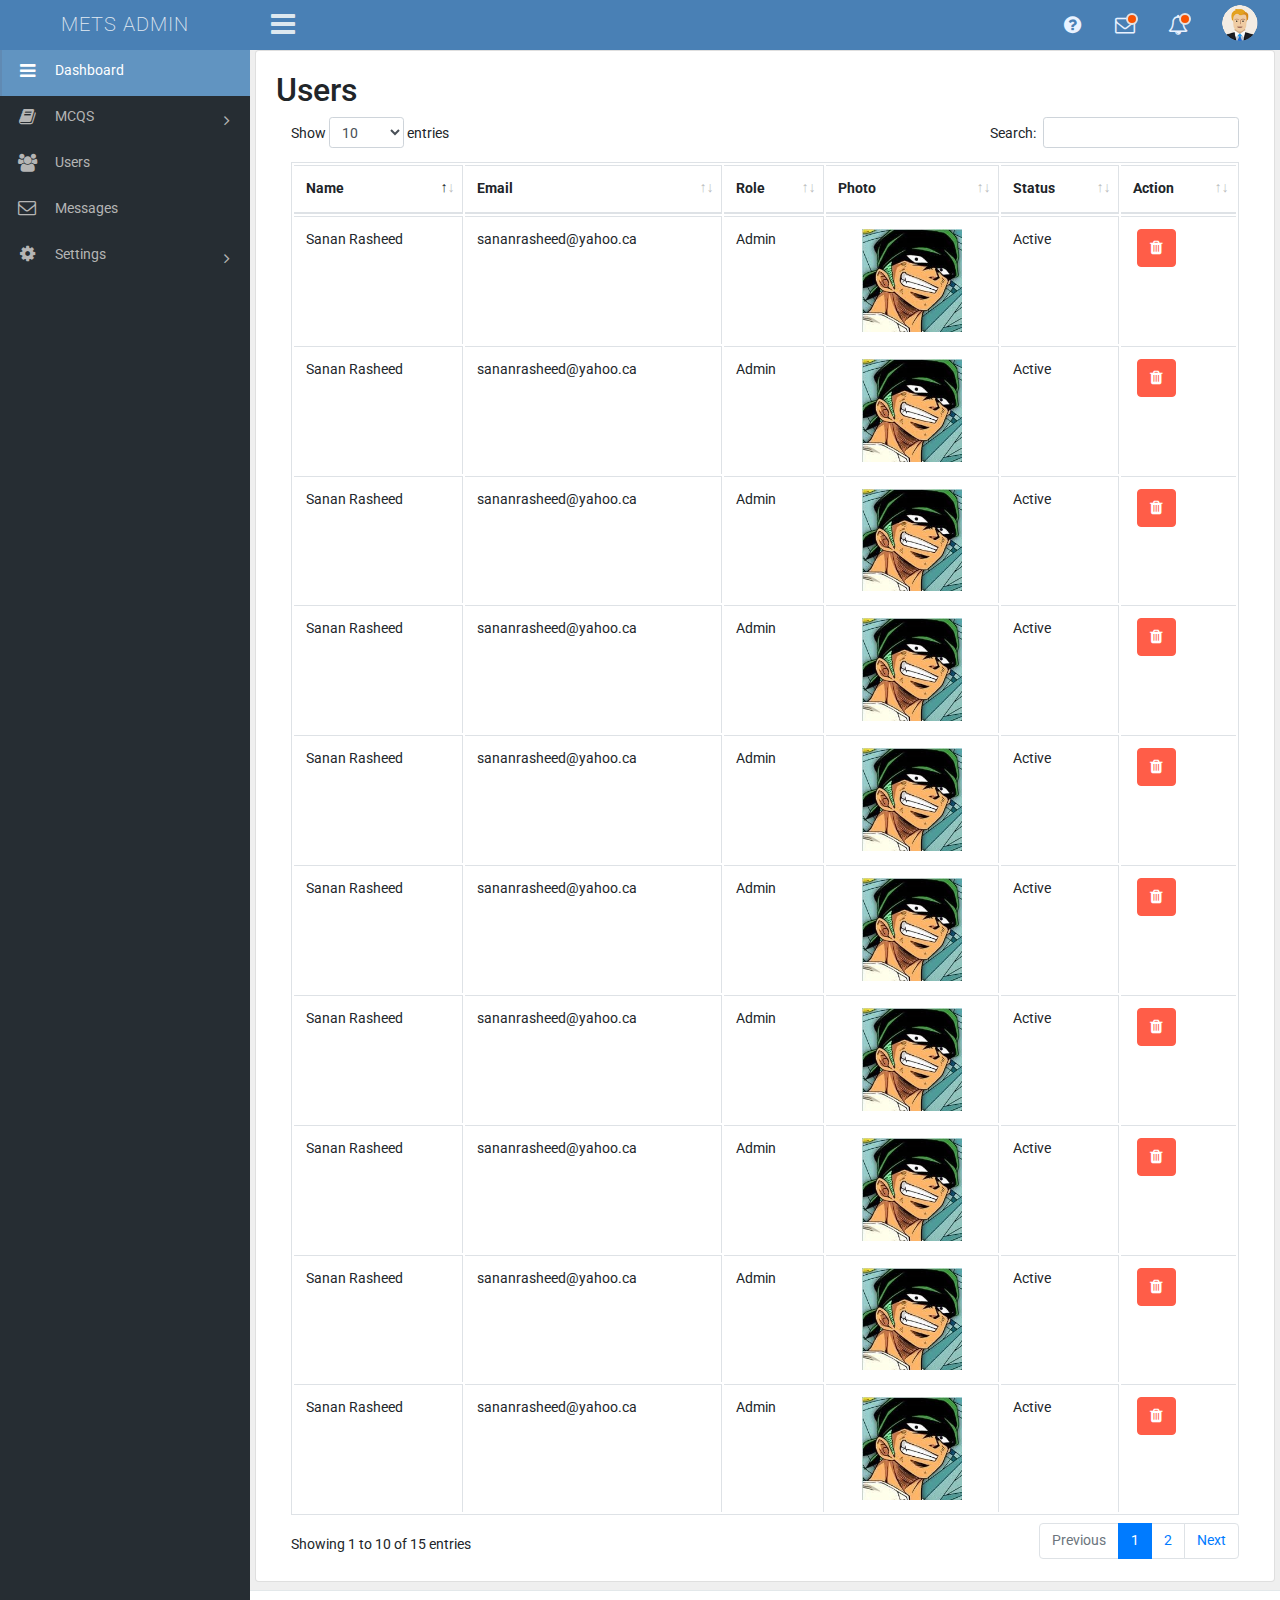
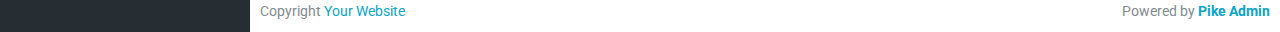
<file: METS/Admin/WWW/all_user.html>
<!DOCTYPE html>
<html lang="en">

<!-- Mirrored from www.pikeadmin.com/demo/index.html by HTTrack Website Copier/3.x [XR&CO'2014], Mon, 15 Oct 2018 10:33:12 GMT -->
<head>
		<meta charset="utf-8">
		<meta name="viewport" content="width=device-width, initial-scale=1.0">

    <title>METS Admin</title>
		<meta name="description" content="Free Bootstrap 4 Admin Theme | Pike Admin">
		<meta name="author" content="Pike Web Development - https://www.pikephp.com">
        

		<!-- Favicon -->
		<link rel="shortcut icon" href="assets/images/favicon.ico">

		<!-- Bootstrap CSS -->
		<link href="assets/css/bootstrap.min.css" rel="stylesheet" type="text/css" />
		
		<!-- Font Awesome CSS -->
		<link href="assets/font-awesome/css/font-awesome.min.css" rel="stylesheet" type="text/css" />
		
		<!-- Custom CSS -->
		<link href="assets/css/style.css" rel="stylesheet" type="text/css" />
		
		<!-- BEGIN CSS for this page -->
		<link rel="stylesheet" type="text/css" href="../../cdn.datatables.net/1.10.16/css/dataTables.bootstrap4.min.css"/>

		
</head>

<body class="adminbody">

<div id="main">

	<!-- top bar navigation -->
	<div class="headerbar">

		<!-- LOGO -->
        <div class="headerbar-left">
            <a href="dashboard.html" class="logo">METS <span>Admin</span></a>
        </div>

        <nav class="navbar-custom">

                    <ul class="list-inline float-right mb-0">
						
						<li class="list-inline-item dropdown notif">
                            <a class="nav-link dropdown-toggle arrow-none" data-toggle="dropdown" href="#" role="button" aria-haspopup="false" aria-expanded="false">
                                <i class="fa fa-fw fa-question-circle"></i>
                            </a>
                            <div class="dropdown-menu dropdown-menu-right dropdown-arrow dropdown-arrow-success dropdown-lg">
                                <!-- item-->
                                <div class="dropdown-item noti-title">
                                    <h5><small>Help and Support</small></h5>
                                </div>

                                <!-- item-->
                                <a target="_blank" href="https://www.pikeadmin.com/" class="dropdown-item notify-item">                                    
                                    <p class="notify-details ml-0">
                                        <b>Do you want custom development to integrate this theme?</b>
                                        <span>Contact Us</span>
                                    </p>
                                </a>

                                <!-- item-->
                                <a target="_blank" href="https://www.pikeadmin.com/pike-admin-pro" class="dropdown-item notify-item">                                    
                                    <p class="notify-details ml-0">
                                        <b>Do you want PHP version of the theme that save dozens of hours of work?</b>
                                        <span>Try Pike Admin PRO</span>
                                    </p>
                                </a>                               

                                <!-- All-->
                                <a title="Clcik to visit Pike Admin Website" target="_blank" href="https://www.pikeadmin.com/" class="dropdown-item notify-item notify-all">
                                    <i class="fa fa-link"></i> Visit Pike Admin Website
                                </a>

                            </div>
                        </li>
						
                        <li class="list-inline-item dropdown notif">
                            <a class="nav-link dropdown-toggle arrow-none" data-toggle="dropdown" href="#" role="button" aria-haspopup="false" aria-expanded="false">
                                <i class="fa fa-fw fa-envelope-o"></i><span class="notif-bullet"></span>
                            </a>
                            <div class="dropdown-menu dropdown-menu-right dropdown-arrow dropdown-arrow-success dropdown-lg">
                                <!-- item-->
                                <div class="dropdown-item noti-title">
                                    <h5><small><span class="label label-danger pull-xs-right">12</span>Contact Messages</small></h5>
                                </div>

                                <!-- item-->
                                <a href="#" class="dropdown-item notify-item">                                    
                                    <p class="notify-details ml-0">
                                        <b>Jokn Doe</b>
                                        <span>New message received</span>
                                        <small class="text-muted">2 minutes ago</small>
                                    </p>
                                </a>

                                <!-- item-->
                                <a href="#" class="dropdown-item notify-item">                                    
                                    <p class="notify-details ml-0">
                                        <b>Michael Jackson</b>
                                        <span>New message received</span>
                                        <small class="text-muted">15 minutes ago</small>
                                    </p>
                                </a>

                                <!-- item-->
                                <a href="#" class="dropdown-item notify-item">                                    
                                    <p class="notify-details ml-0">
                                        <b>Foxy Johnes</b>
                                        <span>New message received</span>
                                        <small class="text-muted">Yesterday, 13:30</small>
                                    </p>
                                </a>

                                <!-- All-->
                                <a href="#" class="dropdown-item notify-item notify-all">
                                    View All
                                </a>

                            </div>
                        </li>
                        
						<li class="list-inline-item dropdown notif">
                            <a class="nav-link dropdown-toggle arrow-none" data-toggle="dropdown" href="#" role="button" aria-haspopup="false" aria-expanded="false">
                                <i class="fa fa-fw fa-bell-o"></i><span class="notif-bullet"></span>
                            </a>
                            <div class="dropdown-menu dropdown-menu-right dropdown-arrow dropdown-lg">
								<!-- item-->
                                <div class="dropdown-item noti-title">
                                    <h5><small><span class="label label-danger pull-xs-right">5</span>Allerts</small></h5>
                                </div>
								
                                <!-- item-->
                                <a href="#" class="dropdown-item notify-item">
                                    <div class="notify-icon bg-faded">
                                        <img src="assets/images/avatars/avatar2.png" alt="img" class="rounded-circle img-fluid">
                                    </div>
                                    <p class="notify-details">
                                        <b>John Doe</b>
                                        <span>User registration</span>
                                        <small class="text-muted">3 minutes ago</small>
                                    </p>
                                </a>

                                <!-- item-->
                                <a href="#" class="dropdown-item notify-item">
                                    <div class="notify-icon bg-faded">
                                        <img src="assets/images/avatars/avatar3.png" alt="img" class="rounded-circle img-fluid">
                                    </div>
                                    <p class="notify-details">
                                        <b>Michael Cox</b>
                                        <span>Task 2 completed</span>
                                        <small class="text-muted">12 minutes ago</small>
                                    </p>
                                </a>

                                <!-- item-->
                                <a href="#" class="dropdown-item notify-item">
                                    <div class="notify-icon bg-faded">
                                        <img src="assets/images/avatars/avatar4.png" alt="img" class="rounded-circle img-fluid">
                                    </div>
                                    <p class="notify-details">
                                        <b>Michelle Dolores</b>
                                        <span>New job completed</span>
                                        <small class="text-muted">35 minutes ago</small>
                                    </p>
                                </a>

                                <!-- All-->
                                <a href="#" class="dropdown-item notify-item notify-all">
                                    View All Allerts
                                </a>

                            </div>
                        </li>

                        <li class="list-inline-item dropdown notif">
                            <a class="nav-link dropdown-toggle nav-user" data-toggle="dropdown" href="#" role="button" aria-haspopup="false" aria-expanded="false">
                                <img src="assets/images/avatars/admin.png" alt="Profile image" class="avatar-rounded">
                            </a>
                            <div class="dropdown-menu dropdown-menu-right profile-dropdown ">
                                <!-- item-->
                                <div class="dropdown-item noti-title">
                                    <h5 class="text-overflow"><small>Hello, admin</small> </h5>
                                </div>

                                <!-- item-->
                                <a href="pro-profile.html" class="dropdown-item notify-item">
                                    <i class="fa fa-user"></i> <span>Profile</span>
                                </a>

                                <!-- item-->
                                <a href="#" class="dropdown-item notify-item">
                                    <i class="fa fa-power-off"></i> <span>Logout</span>
                                </a>
								
								<!-- item-->
                                <a target="_blank" href="https://www.pikeadmin.com/" class="dropdown-item notify-item">
                                    <i class="fa fa-external-link"></i> <span>Pike Admin</span>
                                </a>
                            </div>
                        </li>

                    </ul>

                    <ul class="list-inline menu-left mb-0">
                        <li class="float-left">
                            <button class="button-menu-mobile open-left">
								<i class="fa fa-fw fa-bars"></i>
                            </button>
                        </li>                        
                    </ul>

        </nav>

	</div>
	<!-- End Navigation -->
	
 
	<!-- Left Sidebar -->
	<div class="left main-sidebar">
	
		<div class="sidebar-inner leftscroll">

			<div id="sidebar-menu">

                <ul>

                    <li class="submenu">
                        <a class="active" href="dashboard.html"><i class="fa fa-fw fa-bars"></i><span> Dashboard </span> </a>
                    </li>



                    <li class="submenu">
                        <a href="#"><i class="fa fa-fw fa-book"></i> <span> MCQS </span> <span class="menu-arrow"></span></a>
                        <ul class="list-unstyled">
                            <li><a href="add_mcq.html">Add MCQS</a></li>
                            <li><a href="all_mcq.html">All MCQS</a></li>
                            <li><a href="pending_mcq.html">Pending MCQS</a></li>
                        </ul>
                    </li>

                    <li class="submenu">
                        <a href="all_user.html"><i class="fa fa-fw fa-users"></i><span> Users </span> </a>
                    </li>

                    <li class="submenu">
                        <a href="messages.html"><i class="fa fa-fw fa-envelope-o"></i><span> Messages </span> </a>
                    </li>

                    <li class="submenu">
                        <a href="#"><i class="fa fa-fw fa-cog"></i> <span> Settings </span> <span class="menu-arrow"></span></a>
                        <ul class="list-unstyled">
                            <li><a href="#">Password Update</a></li>
                            <li><a href="#">Privacy Settings</a></li>

                        </ul>
                    </li>

                </ul>


                <div class="clearfix"></div>

			</div>
        
			<div class="clearfix"></div>

		</div>

	</div>
	<!-- End Sidebar -->


    <div class="content-page">
	
		<!-- Start content -->
        <div class="content">
            
			<div class="container-fluid">

							
					
									
							</div>

            <div class="card">
                <div class="card-body">
                    <h2>Users</h2>

                    <table id="example1" class="table table-bordered table-hover display">
                        <thead>
                        <tr>
                            <th>Name</th>
                            <th>Email</th>
                            <th>Role</th>
                            <th>Photo</th>
                            <th>Status</th>
                            <th>Action</th>
                        </tr>
                        </thead>
                        <tbody>


                        <tr>
                            <td>Sanan Rasheed</td>
                            <td>sananrasheed@yahoo.ca</td>
                            <td>Admin</td>
                            <td class="text-center"><img src="dp1.jpg" class="img-fluid" style="width: 100px" alt=""></td>
                            <td>Active</td>
                            <td><div class="d-flex flex-row">

                                <div class="px-1"><a href="" class="btn btn-danger"><i class="fa fa-trash"></i></a></div>
                            </div></td>
                        </tr>


                        <tr>
                            <td>Sanan Rasheed</td>
                            <td>sananrasheed@yahoo.ca</td>
                            <td>Admin</td>
                            <td class="text-center"><img src="dp1.jpg" class="img-fluid" style="width: 100px" alt=""></td>
                            <td>Active</td>
                            <td><div class="d-flex flex-row">

                                <div class="px-1"><a href="" class="btn btn-danger"><i class="fa fa-trash"></i></a></div>
                            </div></td>
                        </tr>






                        <tr>
                            <td>Sanan Rasheed</td>
                            <td>sananrasheed@yahoo.ca</td>
                            <td>Admin</td>
                            <td class="text-center"><img src="dp1.jpg" class="img-fluid" style="width: 100px" alt=""></td>
                            <td>Active</td>
                            <td><div class="d-flex flex-row">

                                <div class="px-1"><a href="" class="btn btn-danger"><i class="fa fa-trash"></i></a></div>
                            </div></td>
                        </tr>






                        <tr>
                            <td>Sanan Rasheed</td>
                            <td>sananrasheed@yahoo.ca</td>
                            <td>Admin</td>
                            <td class="text-center"><img src="dp1.jpg" class="img-fluid" style="width: 100px" alt=""></td>
                            <td>Active</td>
                            <td><div class="d-flex flex-row">

                                <div class="px-1"><a href="" class="btn btn-danger"><i class="fa fa-trash"></i></a></div>
                            </div></td>
                        </tr>






                        <tr>
                            <td>Sanan Rasheed</td>
                            <td>sananrasheed@yahoo.ca</td>
                            <td>Admin</td>
                            <td class="text-center"><img src="dp1.jpg" class="img-fluid" style="width: 100px" alt=""></td>
                            <td>Active</td>
                            <td><div class="d-flex flex-row">

                                <div class="px-1"><a href="" class="btn btn-danger"><i class="fa fa-trash"></i></a></div>
                            </div></td>
                        </tr>






                        <tr>
                            <td>Sanan Rasheed</td>
                            <td>sananrasheed@yahoo.ca</td>
                            <td>Admin</td>
                            <td class="text-center"><img src="dp1.jpg" class="img-fluid" style="width: 100px" alt=""></td>
                            <td>Active</td>
                            <td><div class="d-flex flex-row">

                                <div class="px-1"><a href="" class="btn btn-danger"><i class="fa fa-trash"></i></a></div>
                            </div></td>
                        </tr>






                        <tr>
                            <td>Sanan Rasheed</td>
                            <td>sananrasheed@yahoo.ca</td>
                            <td>Admin</td>
                            <td class="text-center"><img src="dp1.jpg" class="img-fluid" style="width: 100px" alt=""></td>
                            <td>Active</td>
                            <td><div class="d-flex flex-row">

                                <div class="px-1"><a href="" class="btn btn-danger"><i class="fa fa-trash"></i></a></div>
                            </div></td>
                        </tr>






                        <tr>
                            <td>Sanan Rasheed</td>
                            <td>sananrasheed@yahoo.ca</td>
                            <td>Admin</td>
                            <td class="text-center"><img src="dp1.jpg" class="img-fluid" style="width: 100px" alt=""></td>
                            <td>Active</td>
                            <td><div class="d-flex flex-row">

                                <div class="px-1"><a href="" class="btn btn-danger"><i class="fa fa-trash"></i></a></div>
                            </div></td>
                        </tr>






                        <tr>
                            <td>Sanan Rasheed</td>
                            <td>sananrasheed@yahoo.ca</td>
                            <td>Admin</td>
                            <td class="text-center"><img src="dp1.jpg" class="img-fluid" style="width: 100px" alt=""></td>
                            <td>Active</td>
                            <td><div class="d-flex flex-row">

                                <div class="px-1"><a href="" class="btn btn-danger"><i class="fa fa-trash"></i></a></div>
                            </div></td>
                        </tr>






                        <tr>
                            <td>Sanan Rasheed</td>
                            <td>sananrasheed@yahoo.ca</td>
                            <td>Admin</td>
                            <td class="text-center"><img src="dp1.jpg" class="img-fluid" style="width: 100px" alt=""></td>
                            <td>Active</td>
                            <td><div class="d-flex flex-row">

                                <div class="px-1"><a href="" class="btn btn-danger"><i class="fa fa-trash"></i></a></div>
                            </div></td>
                        </tr>






                        <tr>
                            <td>Sanan Rasheed</td>
                            <td>sananrasheed@yahoo.ca</td>
                            <td>Admin</td>
                            <td class="text-center"><img src="dp1.jpg" class="img-fluid" style="width: 100px" alt=""></td>
                            <td>Active</td>
                            <td><div class="d-flex flex-row">

                                <div class="px-1"><a href="" class="btn btn-danger"><i class="fa fa-trash"></i></a></div>
                            </div></td>
                        </tr>






                        <tr>
                            <td>Sanan Rasheed</td>
                            <td>sananrasheed@yahoo.ca</td>
                            <td>Admin</td>
                            <td class="text-center"><img src="dp1.jpg" class="img-fluid" style="width: 100px" alt=""></td>
                            <td>Active</td>
                            <td><div class="d-flex flex-row">

                                <div class="px-1"><a href="" class="btn btn-danger"><i class="fa fa-trash"></i></a></div>
                            </div></td>
                        </tr>






                        <tr>
                            <td>Sanan Rasheed</td>
                            <td>sananrasheed@yahoo.ca</td>
                            <td>Admin</td>
                            <td class="text-center"><img src="dp1.jpg" class="img-fluid" style="width: 100px" alt=""></td>
                            <td>Active</td>
                            <td><div class="d-flex flex-row">

                                <div class="px-1"><a href="" class="btn btn-danger"><i class="fa fa-trash"></i></a></div>
                            </div></td>
                        </tr>






                        <tr>
                            <td>Sanan Rasheed</td>
                            <td>sananrasheed@yahoo.ca</td>
                            <td>Admin</td>
                            <td class="text-center"><img src="dp1.jpg" class="img-fluid" style="width: 100px" alt=""></td>
                            <td>Active</td>
                            <td><div class="d-flex flex-row">

                                <div class="px-1"><a href="" class="btn btn-danger"><i class="fa fa-trash"></i></a></div>
                            </div></td>
                        </tr>






                        <tr>
                            <td>Sanan Rasheed</td>
                            <td>sananrasheed@yahoo.ca</td>
                            <td>Admin</td>
                            <td class="text-center"><img src="dp1.jpg" class="img-fluid" style="width: 100px" alt=""></td>
                            <td>Active</td>
                            <td><div class="d-flex flex-row">

                                <div class="px-1"><a href="" class="btn btn-danger"><i class="fa fa-trash"></i></a></div>
                            </div></td>
                        </tr>











                        </tbody>
                    </table>

                </div>
            </div>
							</div>



            </div>
			<!-- END container-fluid -->

		</div>
		<!-- END content -->

    </div>
	<!-- END content-page -->
    
	<footer class="footer">
		<span class="text-right">
		Copyright <a target="_blank" href="#">Your Website</a>
		</span>
		<span class="float-right">
		Powered by <a target="_blank" href="https://www.pikeadmin.com/"><b>Pike Admin</b></a>
		</span>
	</footer>

</div>
<!-- END main -->

<script src="assets/js/modernizr.min.js"></script>
<script src="assets/js/jquery.min.js"></script>
<script src="assets/js/moment.min.js"></script>
		
<script src="assets/js/popper.min.js"></script>
<script src="assets/js/bootstrap.min.js"></script>

<script src="assets/js/detect.js"></script>
<script src="assets/js/fastclick.js"></script>
<script src="assets/js/jquery.blockUI.js"></script>
<script src="assets/js/jquery.nicescroll.js"></script>

<!-- App js -->
<script src="assets/js/pikeadmin.js"></script>

<!-- BEGIN Java Script for this page -->
	<script src="../../cdnjs.cloudflare.com/ajax/libs/Chart.js/2.4.0/Chart.min.js"></script>
	<script src="../../cdn.datatables.net/1.10.16/js/jquery.dataTables.min.js"></script>
	<script src="../../cdn.datatables.net/1.10.16/js/dataTables.bootstrap4.min.js"></script>

	<!-- Counter-Up-->
	<script src="assets/plugins/waypoints/lib/jquery.waypoints.min.js"></script>
	<script src="assets/plugins/counterup/jquery.counterup.min.js"></script>			

	<script>
		$(document).ready(function() {
			// data-tables
			$('#example1').DataTable();
					
			// counter-up
			$('.counter').counterUp({
				delay: 10,
				time: 600
			});
		} );		
	</script>
	
	<script>
	var ctx1 = document.getElementById("lineChart").getContext('2d');
	var lineChart = new Chart(ctx1, {
		type: 'bar',
		data: {
			labels: ["Jan", "Feb", "Mar", "Apr", "May", "Jun", "Jul", "Aug", "Sep", "Oct", "Nov", "Dec"],
			datasets: [{
					label: 'Dataset 1',
					backgroundColor: '#3EB9DC',
					data: [10, 14, 6, 7, 13, 9, 13, 16, 11, 8, 12, 9] 
				}, {
					label: 'Dataset 2',
					backgroundColor: '#EBEFF3',
					data: [12, 14, 6, 7, 13, 6, 13, 16, 10, 8, 11, 12]
				}]
				
		},
		options: {
						tooltips: {
							mode: 'index',
							intersect: false
						},
						responsive: true,
						scales: {
							xAxes: [{
								stacked: true,
							}],
							yAxes: [{
								stacked: true
							}]
						}
					}
	});


	var ctx2 = document.getElementById("pieChart").getContext('2d');
	var pieChart = new Chart(ctx2, {
		type: 'pie',
		data: {
				datasets: [{
					data: [12, 19, 3, 5, 2, 3],
					backgroundColor: [
						'rgba(255,99,132,1)',
						'rgba(54, 162, 235, 1)',
						'rgba(255, 206, 86, 1)',
						'rgba(75, 192, 192, 1)',
						'rgba(153, 102, 255, 1)',
						'rgba(255, 159, 64, 1)'
					],
					label: 'Dataset 1'
				}],
				labels: [
					"Red",
					"Orange",
					"Yellow",
					"Green",
					"Blue"
				]
			},
			options: {
				responsive: true
			}
	 
	});


	var ctx3 = document.getElementById("doughnutChart").getContext('2d');
	var doughnutChart = new Chart(ctx3, {
		type: 'doughnut',
		data: {
				datasets: [{
					data: [12, 19, 3, 5, 2, 3],
					backgroundColor: [
						'rgba(255,99,132,1)',
						'rgba(54, 162, 235, 1)',
						'rgba(255, 206, 86, 1)',
						'rgba(75, 192, 192, 1)',
						'rgba(153, 102, 255, 1)',
						'rgba(255, 159, 64, 1)'
					],
					label: 'Dataset 1'
				}],
				labels: [
					"Red",
					"Orange",
					"Yellow",
					"Green",
					"Blue"
				]
			},
			options: {
				responsive: true
			}
	 
	});
	</script>
<!-- END Java Script for this page -->

<!-- Global site tag (gtag.js) - Google Analytics -->
<script async src="https://www.googletagmanager.com/gtag/js?id=UA-173010-60"></script>
<script>
  window.dataLayer = window.dataLayer || [];
  function gtag(){dataLayer.push(arguments);}
  gtag('js', new Date());

  gtag('config', 'UA-173010-60');
</script>


</body>

<!-- Mirrored from www.pikeadmin.com/demo/index.html by HTTrack Website Copier/3.x [XR&CO'2014], Mon, 15 Oct 2018 10:33:12 GMT -->
</html>
</file>
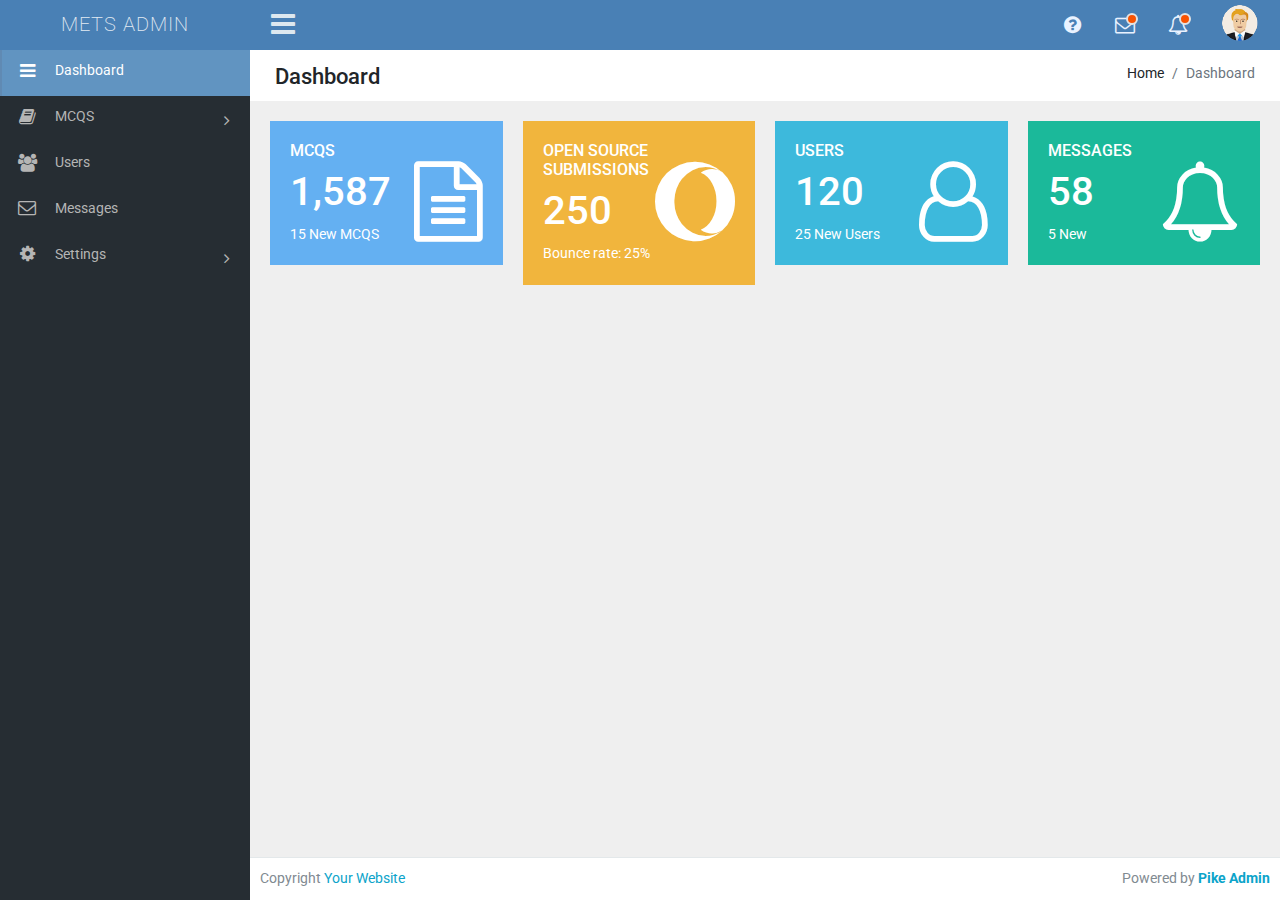
<file: METS/Admin/WWW/dashboard.html>
<!DOCTYPE html>
<html lang="en">

<!-- Mirrored from www.pikeadmin.com/demo/index.html by HTTrack Website Copier/3.x [XR&CO'2014], Mon, 15 Oct 2018 10:33:12 GMT -->
<head>
		<meta charset="utf-8">
		<meta name="viewport" content="width=device-width, initial-scale=1.0">

    <title>METS Admin</title>
		<meta name="description" content="Free Bootstrap 4 Admin Theme | Pike Admin">
		<meta name="author" content="Pike Web Development - https://www.pikephp.com">
        

		<!-- Favicon -->
		<link rel="shortcut icon" href="assets/images/favicon.ico">

		<!-- Bootstrap CSS -->
		<link href="assets/css/bootstrap.min.css" rel="stylesheet" type="text/css" />
		
		<!-- Font Awesome CSS -->
		<link href="assets/font-awesome/css/font-awesome.min.css" rel="stylesheet" type="text/css" />
		
		<!-- Custom CSS -->
		<link href="assets/css/style.css" rel="stylesheet" type="text/css" />
		
		<!-- BEGIN CSS for this page -->
		<link rel="stylesheet" type="text/css" href="../../cdn.datatables.net/1.10.16/css/dataTables.bootstrap4.min.css"/>
		<!-- END CSS for this page -->
		
</head>

<body class="adminbody">

<div id="main">

	<!-- top bar navigation -->
	<div class="headerbar">

		<!-- LOGO -->
        <div class="headerbar-left">
            <a href="dashboard.html" class="logo">METS <span>Admin</span></a>
        </div>

        <nav class="navbar-custom">

                    <ul class="list-inline float-right mb-0">
						
						<li class="list-inline-item dropdown notif">
                            <a class="nav-link dropdown-toggle arrow-none" data-toggle="dropdown" href="#" role="button" aria-haspopup="false" aria-expanded="false">
                                <i class="fa fa-fw fa-question-circle"></i>
                            </a>
                            <div class="dropdown-menu dropdown-menu-right dropdown-arrow dropdown-arrow-success dropdown-lg">
                                <!-- item-->
                                <div class="dropdown-item noti-title">
                                    <h5><small>Help and Support</small></h5>
                                </div>

                                <!-- item-->
                                <a target="_blank" href="https://www.pikeadmin.com/" class="dropdown-item notify-item">                                    
                                    <p class="notify-details ml-0">
                                        <b>Do you want custom development to integrate this theme?</b>
                                        <span>Contact Us</span>
                                    </p>
                                </a>

                                <!-- item-->
                                <a target="_blank" href="https://www.pikeadmin.com/pike-admin-pro" class="dropdown-item notify-item">                                    
                                    <p class="notify-details ml-0">
                                        <b>Do you want PHP version of the theme that save dozens of hours of work?</b>
                                        <span>Try Pike Admin PRO</span>
                                    </p>
                                </a>                               

                                <!-- All-->
                                <a title="Clcik to visit Pike Admin Website" target="_blank" href="https://www.pikeadmin.com/" class="dropdown-item notify-item notify-all">
                                    <i class="fa fa-link"></i> Visit Pike Admin Website
                                </a>

                            </div>
                        </li>
						
                        <li class="list-inline-item dropdown notif">
                            <a class="nav-link dropdown-toggle arrow-none" data-toggle="dropdown" href="#" role="button" aria-haspopup="false" aria-expanded="false">
                                <i class="fa fa-fw fa-envelope-o"></i><span class="notif-bullet"></span>
                            </a>
                            <div class="dropdown-menu dropdown-menu-right dropdown-arrow dropdown-arrow-success dropdown-lg">
                                <!-- item-->
                                <div class="dropdown-item noti-title">
                                    <h5><small><span class="label label-danger pull-xs-right">12</span>Contact Messages</small></h5>
                                </div>

                                <!-- item-->
                                <a href="#" class="dropdown-item notify-item">                                    
                                    <p class="notify-details ml-0">
                                        <b>Jokn Doe</b>
                                        <span>New message received</span>
                                        <small class="text-muted">2 minutes ago</small>
                                    </p>
                                </a>

                                <!-- item-->
                                <a href="#" class="dropdown-item notify-item">                                    
                                    <p class="notify-details ml-0">
                                        <b>Michael Jackson</b>
                                        <span>New message received</span>
                                        <small class="text-muted">15 minutes ago</small>
                                    </p>
                                </a>

                                <!-- item-->
                                <a href="#" class="dropdown-item notify-item">                                    
                                    <p class="notify-details ml-0">
                                        <b>Foxy Johnes</b>
                                        <span>New message received</span>
                                        <small class="text-muted">Yesterday, 13:30</small>
                                    </p>
                                </a>

                                <!-- All-->
                                <a href="#" class="dropdown-item notify-item notify-all">
                                    View All
                                </a>

                            </div>
                        </li>
                        
						<li class="list-inline-item dropdown notif">
                            <a class="nav-link dropdown-toggle arrow-none" data-toggle="dropdown" href="#" role="button" aria-haspopup="false" aria-expanded="false">
                                <i class="fa fa-fw fa-bell-o"></i><span class="notif-bullet"></span>
                            </a>
                            <div class="dropdown-menu dropdown-menu-right dropdown-arrow dropdown-lg">
								<!-- item-->
                                <div class="dropdown-item noti-title">
                                    <h5><small><span class="label label-danger pull-xs-right">5</span>Allerts</small></h5>
                                </div>
								
                                <!-- item-->
                                <a href="#" class="dropdown-item notify-item">
                                    <div class="notify-icon bg-faded">
                                        <img src="assets/images/avatars/avatar2.png" alt="img" class="rounded-circle img-fluid">
                                    </div>
                                    <p class="notify-details">
                                        <b>John Doe</b>
                                        <span>User registration</span>
                                        <small class="text-muted">3 minutes ago</small>
                                    </p>
                                </a>

                                <!-- item-->
                                <a href="#" class="dropdown-item notify-item">
                                    <div class="notify-icon bg-faded">
                                        <img src="assets/images/avatars/avatar3.png" alt="img" class="rounded-circle img-fluid">
                                    </div>
                                    <p class="notify-details">
                                        <b>Michael Cox</b>
                                        <span>Task 2 completed</span>
                                        <small class="text-muted">12 minutes ago</small>
                                    </p>
                                </a>

                                <!-- item-->
                                <a href="#" class="dropdown-item notify-item">
                                    <div class="notify-icon bg-faded">
                                        <img src="assets/images/avatars/avatar4.png" alt="img" class="rounded-circle img-fluid">
                                    </div>
                                    <p class="notify-details">
                                        <b>Michelle Dolores</b>
                                        <span>New job completed</span>
                                        <small class="text-muted">35 minutes ago</small>
                                    </p>
                                </a>

                                <!-- All-->
                                <a href="#" class="dropdown-item notify-item notify-all">
                                    View All Allerts
                                </a>

                            </div>
                        </li>

                        <li class="list-inline-item dropdown notif">
                            <a class="nav-link dropdown-toggle nav-user" data-toggle="dropdown" href="#" role="button" aria-haspopup="false" aria-expanded="false">
                                <img src="assets/images/avatars/admin.png" alt="Profile image" class="avatar-rounded">
                            </a>
                            <div class="dropdown-menu dropdown-menu-right profile-dropdown ">
                                <!-- item-->
                                <div class="dropdown-item noti-title">
                                    <h5 class="text-overflow"><small>Hello, admin</small> </h5>
                                </div>

                                <!-- item-->
                                <a href="pro-profile.html" class="dropdown-item notify-item">
                                    <i class="fa fa-user"></i> <span>Profile</span>
                                </a>

                                <!-- item-->
                                <a href="#" class="dropdown-item notify-item">
                                    <i class="fa fa-power-off"></i> <span>Logout</span>
                                </a>
								
								<!-- item-->
                                <a target="_blank" href="https://www.pikeadmin.com/" class="dropdown-item notify-item">
                                    <i class="fa fa-external-link"></i> <span>Pike Admin</span>
                                </a>
                            </div>
                        </li>

                    </ul>

                    <ul class="list-inline menu-left mb-0">
                        <li class="float-left">
                            <button class="button-menu-mobile open-left">
								<i class="fa fa-fw fa-bars"></i>
                            </button>
                        </li>                        
                    </ul>

        </nav>

	</div>
	<!-- End Navigation -->
	
 
	<!-- Left Sidebar -->
	<div class="left main-sidebar">
	
		<div class="sidebar-inner leftscroll">

			<div id="sidebar-menu">

                <ul>

                    <li class="submenu">
                        <a class="active" href="dashboard.html"><i class="fa fa-fw fa-bars"></i><span> Dashboard </span> </a>
                    </li>



                    <li class="submenu">
                        <a href="#"><i class="fa fa-fw fa-book"></i> <span> MCQS </span> <span class="menu-arrow"></span></a>
                        <ul class="list-unstyled">
                            <li><a href="add_mcq.html">Add MCQS</a></li>
                            <li><a href="all_mcq.html">All MCQS</a></li>
                            <li><a href="pending_mcq.html">Pending MCQS</a></li>
                        </ul>
                    </li>

                    <li class="submenu">
                        <a href="all_user.html"><i class="fa fa-fw fa-users"></i><span> Users </span> </a>
                    </li>

                    <li class="submenu">
                        <a href="messages.html"><i class="fa fa-fw fa-envelope-o"></i><span> Messages </span> </a>
                    </li>

                    <li class="submenu">
                        <a href="#"><i class="fa fa-fw fa-cog"></i> <span> Settings </span> <span class="menu-arrow"></span></a>
                        <ul class="list-unstyled">
                            <li><a href="#">Password Update</a></li>
                            <li><a href="#">Privacy Settings</a></li>

                        </ul>
                    </li>

                </ul>


                <div class="clearfix"></div>

			</div>
        
			<div class="clearfix"></div>

		</div>

	</div>
	<!-- End Sidebar -->


    <div class="content-page">
	
		<!-- Start content -->
        <div class="content">
            
			<div class="container-fluid">
					
						<div class="row">
							<div class="col-xl-12">
									<div class="breadcrumb-holder">
											<h1 class="main-title float-left">Dashboard</h1>
											<ol class="breadcrumb float-right">
												<li class="breadcrumb-item">Home</li>
												<li class="breadcrumb-item active">Dashboard</li>
											</ol>
											<div class="clearfix"></div>
									</div>
							</div>
						</div>
						<!-- end row -->

						
						
						<div class="row">
									<div class="col-xs-12 col-md-6 col-lg-6 col-xl-3">
											<div class="card-box noradius noborder bg-default">
													<i class="fa fa-file-text-o float-right text-white"></i>
													<h6 class="text-white text-uppercase m-b-20">MCQS</h6>
													<h1 class="m-b-20 text-white counter">1,587</h1>
													<span class="text-white">15 New MCQS</span>
											</div>
									</div>

									<div class="col-xs-12 col-md-6 col-lg-6 col-xl-3">
											<div class="card-box noradius noborder bg-warning">
													<i class="fa fa-opera float-right text-white"></i>
													<h6 class="text-white text-uppercase m-b-20">Open Source Submissions</h6>
													<h1 class="m-b-20 text-white counter">250</h1>
													<span class="text-white">Bounce rate: 25%</span>
											</div>
									</div>

									<div class="col-xs-12 col-md-6 col-lg-6 col-xl-3">
											<div class="card-box noradius noborder bg-info">
													<i class="fa fa-user-o float-right text-white"></i>
													<h6 class="text-white text-uppercase m-b-20">Users</h6>
													<h1 class="m-b-20 text-white counter">120</h1>
													<span class="text-white">25 New Users</span>
											</div>
									</div>

									<div class="col-xs-12 col-md-6 col-lg-6 col-xl-3">
											<div class="card-box noradius noborder bg-success">
													<i class="fa fa-bell-o float-right text-white"></i>
													<h6 class="text-white text-uppercase m-b-20">MESSAGES</h6>
													<h1 class="m-b-20 text-white counter">58</h1>
													<span class="text-white">5 New </span>
											</div>
									</div>
							</div>
							<!-- end row -->


							
					
									
							</div>
							<!-- end row -->
							
							
							
									
							</div>			



            </div>
			<!-- END container-fluid -->

		</div>
		<!-- END content -->

    </div>
	<!-- END content-page -->
    
	<footer class="footer">
		<span class="text-right">
		Copyright <a target="_blank" href="#">Your Website</a>
		</span>
		<span class="float-right">
		Powered by <a target="_blank" href="https://www.pikeadmin.com/"><b>Pike Admin</b></a>
		</span>
	</footer>

</div>
<!-- END main -->

<script src="assets/js/modernizr.min.js"></script>
<script src="assets/js/jquery.min.js"></script>
<script src="assets/js/moment.min.js"></script>
		
<script src="assets/js/popper.min.js"></script>
<script src="assets/js/bootstrap.min.js"></script>

<script src="assets/js/detect.js"></script>
<script src="assets/js/fastclick.js"></script>
<script src="assets/js/jquery.blockUI.js"></script>
<script src="assets/js/jquery.nicescroll.js"></script>

<!-- App js -->
<script src="assets/js/pikeadmin.js"></script>

<!-- BEGIN Java Script for this page -->
	<script src="../../cdnjs.cloudflare.com/ajax/libs/Chart.js/2.4.0/Chart.min.js"></script>
	<script src="../../cdn.datatables.net/1.10.16/js/jquery.dataTables.min.js"></script>
	<script src="../../cdn.datatables.net/1.10.16/js/dataTables.bootstrap4.min.js"></script>

	<!-- Counter-Up-->
	<script src="assets/plugins/waypoints/lib/jquery.waypoints.min.js"></script>
	<script src="assets/plugins/counterup/jquery.counterup.min.js"></script>			

	<script>
		$(document).ready(function() {
			// data-tables
			$('#example1').DataTable();
					
			// counter-up
			$('.counter').counterUp({
				delay: 10,
				time: 600
			});
		} );		
	</script>
	
	<script>
	var ctx1 = document.getElementById("lineChart").getContext('2d');
	var lineChart = new Chart(ctx1, {
		type: 'bar',
		data: {
			labels: ["Jan", "Feb", "Mar", "Apr", "May", "Jun", "Jul", "Aug", "Sep", "Oct", "Nov", "Dec"],
			datasets: [{
					label: 'Dataset 1',
					backgroundColor: '#3EB9DC',
					data: [10, 14, 6, 7, 13, 9, 13, 16, 11, 8, 12, 9] 
				}, {
					label: 'Dataset 2',
					backgroundColor: '#EBEFF3',
					data: [12, 14, 6, 7, 13, 6, 13, 16, 10, 8, 11, 12]
				}]
				
		},
		options: {
						tooltips: {
							mode: 'index',
							intersect: false
						},
						responsive: true,
						scales: {
							xAxes: [{
								stacked: true,
							}],
							yAxes: [{
								stacked: true
							}]
						}
					}
	});


	var ctx2 = document.getElementById("pieChart").getContext('2d');
	var pieChart = new Chart(ctx2, {
		type: 'pie',
		data: {
				datasets: [{
					data: [12, 19, 3, 5, 2, 3],
					backgroundColor: [
						'rgba(255,99,132,1)',
						'rgba(54, 162, 235, 1)',
						'rgba(255, 206, 86, 1)',
						'rgba(75, 192, 192, 1)',
						'rgba(153, 102, 255, 1)',
						'rgba(255, 159, 64, 1)'
					],
					label: 'Dataset 1'
				}],
				labels: [
					"Red",
					"Orange",
					"Yellow",
					"Green",
					"Blue"
				]
			},
			options: {
				responsive: true
			}
	 
	});


	var ctx3 = document.getElementById("doughnutChart").getContext('2d');
	var doughnutChart = new Chart(ctx3, {
		type: 'doughnut',
		data: {
				datasets: [{
					data: [12, 19, 3, 5, 2, 3],
					backgroundColor: [
						'rgba(255,99,132,1)',
						'rgba(54, 162, 235, 1)',
						'rgba(255, 206, 86, 1)',
						'rgba(75, 192, 192, 1)',
						'rgba(153, 102, 255, 1)',
						'rgba(255, 159, 64, 1)'
					],
					label: 'Dataset 1'
				}],
				labels: [
					"Red",
					"Orange",
					"Yellow",
					"Green",
					"Blue"
				]
			},
			options: {
				responsive: true
			}
	 
	});
	</script>
<!-- END Java Script for this page -->

<!-- Global site tag (gtag.js) - Google Analytics -->
<script async src="https://www.googletagmanager.com/gtag/js?id=UA-173010-60"></script>
<script>
  window.dataLayer = window.dataLayer || [];
  function gtag(){dataLayer.push(arguments);}
  gtag('js', new Date());

  gtag('config', 'UA-173010-60');
</script>


</body>

<!-- Mirrored from www.pikeadmin.com/demo/index.html by HTTrack Website Copier/3.x [XR&CO'2014], Mon, 15 Oct 2018 10:33:12 GMT -->
</html>
</file>
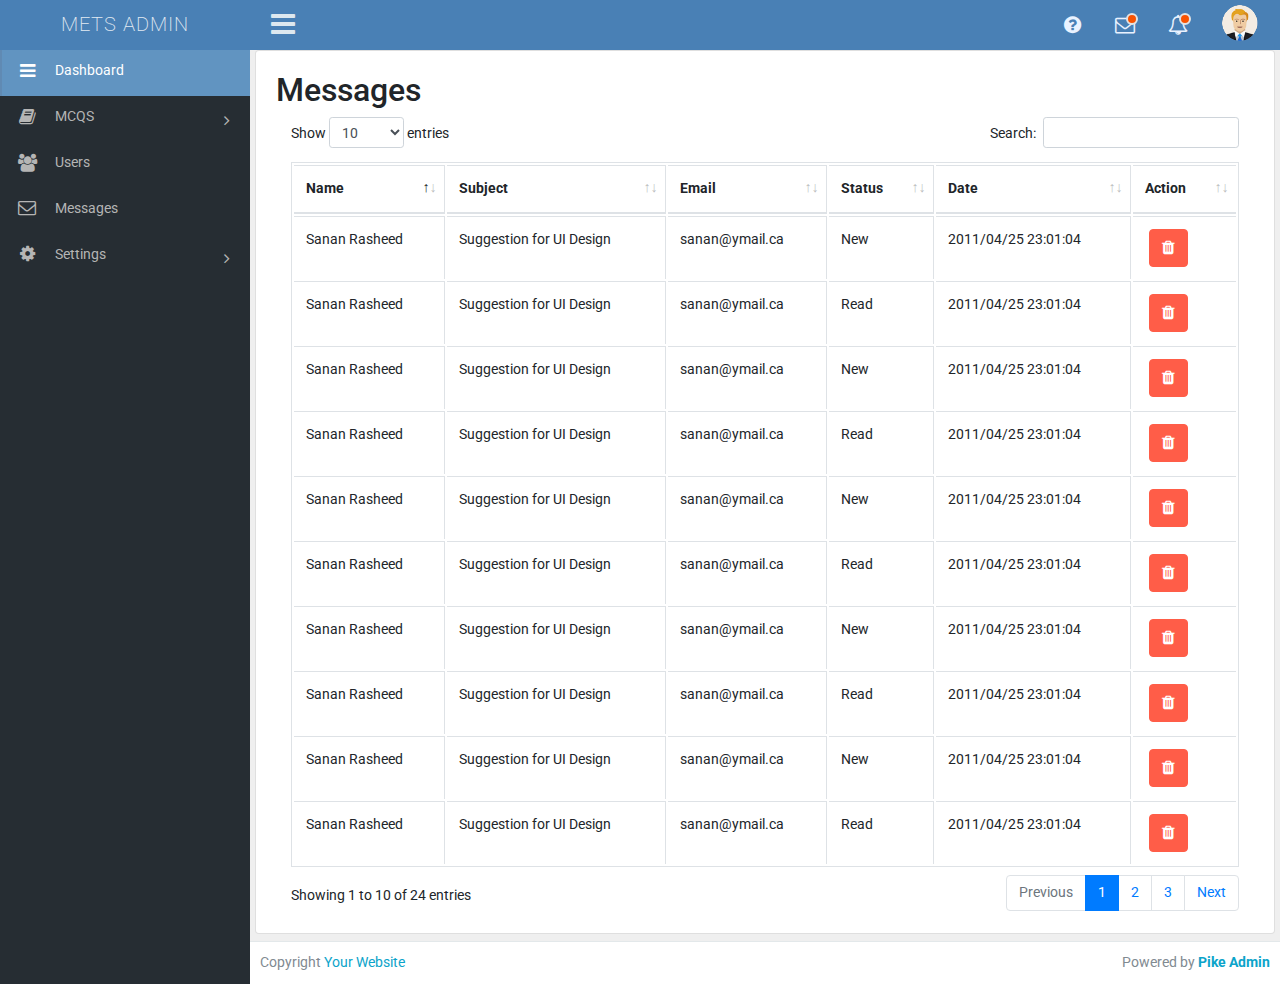
<file: METS/Admin/WWW/messages.html>
<!DOCTYPE html>
<html lang="en">

<!-- Mirrored from www.pikeadmin.com/demo/index.html by HTTrack Website Copier/3.x [XR&CO'2014], Mon, 15 Oct 2018 10:33:12 GMT -->
<head>
    <meta charset="utf-8">
    <meta name="viewport" content="width=device-width, initial-scale=1.0">

    <title>METS Admin</title>
    <meta name="description" content="Free Bootstrap 4 Admin Theme | Pike Admin">
    <meta name="author" content="Pike Web Development - https://www.pikephp.com">


    <!-- Favicon -->
    <link rel="shortcut icon" href="assets/images/favicon.ico">

    <!-- Bootstrap CSS -->
    <link href="assets/css/bootstrap.min.css" rel="stylesheet" type="text/css" />

    <!-- Font Awesome CSS -->
    <link href="assets/font-awesome/css/font-awesome.min.css" rel="stylesheet" type="text/css" />

    <!-- Custom CSS -->
    <link href="assets/css/style.css" rel="stylesheet" type="text/css" />

    <!-- BEGIN CSS for this page -->
    <link rel="stylesheet" type="text/css" href="../../cdn.datatables.net/1.10.16/css/dataTables.bootstrap4.min.css"/>

</head>

<body class="adminbody">

<div id="main">

    <!-- top bar navigation -->
    <div class="headerbar">

        <!-- LOGO -->
        <div class="headerbar-left">
            <a href="dashboard.html" class="logo">METS <span>Admin</span></a>
        </div>

        <nav class="navbar-custom">

            <ul class="list-inline float-right mb-0">

                <li class="list-inline-item dropdown notif">
                    <a class="nav-link dropdown-toggle arrow-none" data-toggle="dropdown" href="#" role="button" aria-haspopup="false" aria-expanded="false">
                        <i class="fa fa-fw fa-question-circle"></i>
                    </a>
                    <div class="dropdown-menu dropdown-menu-right dropdown-arrow dropdown-arrow-success dropdown-lg">
                        <!-- item-->
                        <div class="dropdown-item noti-title">
                            <h5><small>Help and Support</small></h5>
                        </div>

                        <!-- item-->
                        <a target="_blank" href="https://www.pikeadmin.com/" class="dropdown-item notify-item">
                            <p class="notify-details ml-0">
                                <b>Do you want custom development to integrate this theme?</b>
                                <span>Contact Us</span>
                            </p>
                        </a>

                        <!-- item-->
                        <a target="_blank" href="https://www.pikeadmin.com/pike-admin-pro" class="dropdown-item notify-item">
                            <p class="notify-details ml-0">
                                <b>Do you want PHP version of the theme that save dozens of hours of work?</b>
                                <span>Try Pike Admin PRO</span>
                            </p>
                        </a>

                        <!-- All-->
                        <a title="Clcik to visit Pike Admin Website" target="_blank" href="https://www.pikeadmin.com/" class="dropdown-item notify-item notify-all">
                            <i class="fa fa-link"></i> Visit Pike Admin Website
                        </a>

                    </div>
                </li>

                <li class="list-inline-item dropdown notif">
                    <a class="nav-link dropdown-toggle arrow-none" data-toggle="dropdown" href="#" role="button" aria-haspopup="false" aria-expanded="false">
                        <i class="fa fa-fw fa-envelope-o"></i><span class="notif-bullet"></span>
                    </a>
                    <div class="dropdown-menu dropdown-menu-right dropdown-arrow dropdown-arrow-success dropdown-lg">
                        <!-- item-->
                        <div class="dropdown-item noti-title">
                            <h5><small><span class="label label-danger pull-xs-right">12</span>Contact Messages</small></h5>
                        </div>

                        <!-- item-->
                        <a href="#" class="dropdown-item notify-item">
                            <p class="notify-details ml-0">
                                <b>Jokn Doe</b>
                                <span>New message received</span>
                                <small class="text-muted">2 minutes ago</small>
                            </p>
                        </a>

                        <!-- item-->
                        <a href="#" class="dropdown-item notify-item">
                            <p class="notify-details ml-0">
                                <b>Michael Jackson</b>
                                <span>New message received</span>
                                <small class="text-muted">15 minutes ago</small>
                            </p>
                        </a>

                        <!-- item-->
                        <a href="#" class="dropdown-item notify-item">
                            <p class="notify-details ml-0">
                                <b>Foxy Johnes</b>
                                <span>New message received</span>
                                <small class="text-muted">Yesterday, 13:30</small>
                            </p>
                        </a>

                        <!-- All-->
                        <a href="#" class="dropdown-item notify-item notify-all">
                            View All
                        </a>

                    </div>
                </li>

                <li class="list-inline-item dropdown notif">
                    <a class="nav-link dropdown-toggle arrow-none" data-toggle="dropdown" href="#" role="button" aria-haspopup="false" aria-expanded="false">
                        <i class="fa fa-fw fa-bell-o"></i><span class="notif-bullet"></span>
                    </a>
                    <div class="dropdown-menu dropdown-menu-right dropdown-arrow dropdown-lg">
                        <!-- item-->
                        <div class="dropdown-item noti-title">
                            <h5><small><span class="label label-danger pull-xs-right">5</span>Allerts</small></h5>
                        </div>

                        <!-- item-->
                        <a href="#" class="dropdown-item notify-item">
                            <div class="notify-icon bg-faded">
                                <img src="assets/images/avatars/avatar2.png" alt="img" class="rounded-circle img-fluid">
                            </div>
                            <p class="notify-details">
                                <b>John Doe</b>
                                <span>User registration</span>
                                <small class="text-muted">3 minutes ago</small>
                            </p>
                        </a>

                        <!-- item-->
                        <a href="#" class="dropdown-item notify-item">
                            <div class="notify-icon bg-faded">
                                <img src="assets/images/avatars/avatar3.png" alt="img" class="rounded-circle img-fluid">
                            </div>
                            <p class="notify-details">
                                <b>Michael Cox</b>
                                <span>Task 2 completed</span>
                                <small class="text-muted">12 minutes ago</small>
                            </p>
                        </a>

                        <!-- item-->
                        <a href="#" class="dropdown-item notify-item">
                            <div class="notify-icon bg-faded">
                                <img src="assets/images/avatars/avatar4.png" alt="img" class="rounded-circle img-fluid">
                            </div>
                            <p class="notify-details">
                                <b>Michelle Dolores</b>
                                <span>New job completed</span>
                                <small class="text-muted">35 minutes ago</small>
                            </p>
                        </a>

                        <!-- All-->
                        <a href="#" class="dropdown-item notify-item notify-all">
                            View All Allerts
                        </a>

                    </div>
                </li>

                <li class="list-inline-item dropdown notif">
                    <a class="nav-link dropdown-toggle nav-user" data-toggle="dropdown" href="#" role="button" aria-haspopup="false" aria-expanded="false">
                        <img src="assets/images/avatars/admin.png" alt="Profile image" class="avatar-rounded">
                    </a>
                    <div class="dropdown-menu dropdown-menu-right profile-dropdown ">
                        <!-- item-->
                        <div class="dropdown-item noti-title">
                            <h5 class="text-overflow"><small>Hello, admin</small> </h5>
                        </div>

                        <!-- item-->
                        <a href="pro-profile.html" class="dropdown-item notify-item">
                            <i class="fa fa-user"></i> <span>Profile</span>
                        </a>

                        <!-- item-->
                        <a href="#" class="dropdown-item notify-item">
                            <i class="fa fa-power-off"></i> <span>Logout</span>
                        </a>

                        <!-- item-->
                        <a target="_blank" href="https://www.pikeadmin.com/" class="dropdown-item notify-item">
                            <i class="fa fa-external-link"></i> <span>Pike Admin</span>
                        </a>
                    </div>
                </li>

            </ul>

            <ul class="list-inline menu-left mb-0">
                <li class="float-left">
                    <button class="button-menu-mobile open-left">
                        <i class="fa fa-fw fa-bars"></i>
                    </button>
                </li>
            </ul>

        </nav>

    </div>
    <!-- End Navigation -->


    <!-- Left Sidebar -->
    <div class="left main-sidebar">

        <div class="sidebar-inner leftscroll">

            <div id="sidebar-menu">

                <ul>

                    <li class="submenu">
                        <a class="active" href="dashboard.html"><i class="fa fa-fw fa-bars"></i><span> Dashboard </span> </a>
                    </li>



                    <li class="submenu">
                        <a href="#"><i class="fa fa-fw fa-book"></i> <span> MCQS </span> <span class="menu-arrow"></span></a>
                        <ul class="list-unstyled">
                            <li><a href="add_mcq.html">Add MCQS</a></li>
                            <li><a href="all_mcq.html">All MCQS</a></li>
                            <li><a href="pending_mcq.html">Pending MCQS</a></li>
                        </ul>
                    </li>

                    <li class="submenu">
                        <a href="all_user.html"><i class="fa fa-fw fa-users"></i><span> Users </span> </a>
                    </li>

                    <li class="submenu">
                        <a href="messages.html"><i class="fa fa-fw fa-envelope-o"></i><span> Messages </span> </a>
                    </li>

                    <li class="submenu">
                        <a href="#"><i class="fa fa-fw fa-cog"></i> <span> Settings </span> <span class="menu-arrow"></span></a>
                        <ul class="list-unstyled">
                            <li><a href="#">Password Update</a></li>
                            <li><a href="#">Privacy Settings</a></li>

                        </ul>
                    </li>

                </ul>

                <div class="clearfix"></div>

            </div>

            <div class="clearfix"></div>

        </div>

    </div>
    <!-- End Sidebar -->


    <div class="content-page">

        <!-- Start content -->
        <div class="content">

            <div class="container-fluid">


            </div>

            <div class="card">
                <div class="card-body">
                    <h2>Messages</h2>

                    <table id="example1" class="table table-bordered table-hover display">
                        <thead>
                        <tr>
                            <th>Name</th>
                            <th>Subject</th>
                            <th>Email</th>
                            <th>Status</th>
                            <th>Date</th>
                            <th>Action</th>
                        </tr>
                        </thead>
                        <tbody>


                        <tr>
                            <td>Sanan Rasheed</td>
                            <td>Suggestion for UI Design</td>
                            <td>sanan@ymail.ca</td>
                            <td>New</td>
                            <td>2011/04/25 23:01:04</td>
                            <td><div class="d-flex flex-row">

                                <div class="px-1"><a href="" class="btn btn-danger"><i class="fa fa-trash"></i></a></div>
                            </div></td>
                        </tr>
                        <tr>
                            <td>Sanan Rasheed</td>
                            <td>Suggestion for UI Design</td>
                            <td>sanan@ymail.ca</td>
                            <td>Read</td>
                            <td>2011/04/25 23:01:04</td>
                            <td><div class="d-flex flex-row">

                                <div class="px-1"><a href="" class="btn btn-danger"><i class="fa fa-trash"></i></a></div>
                            </div></td>
                        </tr>


                        <tr>
                            <td>Sanan Rasheed</td>
                            <td>Suggestion for UI Design</td>
                            <td>sanan@ymail.ca</td>
                            <td>New</td>
                            <td>2011/04/25 23:01:04</td>
                            <td><div class="d-flex flex-row">

                                <div class="px-1"><a href="" class="btn btn-danger"><i class="fa fa-trash"></i></a></div>
                            </div></td>
                        </tr>
                        <tr>
                            <td>Sanan Rasheed</td>
                            <td>Suggestion for UI Design</td>
                            <td>sanan@ymail.ca</td>
                            <td>Read</td>
                            <td>2011/04/25 23:01:04</td>
                            <td><div class="d-flex flex-row">

                                <div class="px-1"><a href="" class="btn btn-danger"><i class="fa fa-trash"></i></a></div>
                            </div></td>
                        </tr>


                        <tr>
                            <td>Sanan Rasheed</td>
                            <td>Suggestion for UI Design</td>
                            <td>sanan@ymail.ca</td>
                            <td>New</td>
                            <td>2011/04/25 23:01:04</td>
                            <td><div class="d-flex flex-row">

                                <div class="px-1"><a href="" class="btn btn-danger"><i class="fa fa-trash"></i></a></div>
                            </div></td>
                        </tr>
                        <tr>
                            <td>Sanan Rasheed</td>
                            <td>Suggestion for UI Design</td>
                            <td>sanan@ymail.ca</td>
                            <td>Read</td>
                            <td>2011/04/25 23:01:04</td>
                            <td><div class="d-flex flex-row">

                                <div class="px-1"><a href="" class="btn btn-danger"><i class="fa fa-trash"></i></a></div>
                            </div></td>
                        </tr>


                        <tr>
                            <td>Sanan Rasheed</td>
                            <td>Suggestion for UI Design</td>
                            <td>sanan@ymail.ca</td>
                            <td>New</td>
                            <td>2011/04/25 23:01:04</td>
                            <td><div class="d-flex flex-row">

                                <div class="px-1"><a href="" class="btn btn-danger"><i class="fa fa-trash"></i></a></div>
                            </div></td>
                        </tr>
                        <tr>
                            <td>Sanan Rasheed</td>
                            <td>Suggestion for UI Design</td>
                            <td>sanan@ymail.ca</td>
                            <td>Read</td>
                            <td>2011/04/25 23:01:04</td>
                            <td><div class="d-flex flex-row">

                                <div class="px-1"><a href="" class="btn btn-danger"><i class="fa fa-trash"></i></a></div>
                            </div></td>
                        </tr>


                        <tr>
                            <td>Sanan Rasheed</td>
                            <td>Suggestion for UI Design</td>
                            <td>sanan@ymail.ca</td>
                            <td>New</td>
                            <td>2011/04/25 23:01:04</td>
                            <td><div class="d-flex flex-row">

                                <div class="px-1"><a href="" class="btn btn-danger"><i class="fa fa-trash"></i></a></div>
                            </div></td>
                        </tr>
                        <tr>
                            <td>Sanan Rasheed</td>
                            <td>Suggestion for UI Design</td>
                            <td>sanan@ymail.ca</td>
                            <td>Read</td>
                            <td>2011/04/25 23:01:04</td>
                            <td><div class="d-flex flex-row">

                                <div class="px-1"><a href="" class="btn btn-danger"><i class="fa fa-trash"></i></a></div>
                            </div></td>
                        </tr>


                        <tr>
                            <td>Sanan Rasheed</td>
                            <td>Suggestion for UI Design</td>
                            <td>sanan@ymail.ca</td>
                            <td>New</td>
                            <td>2011/04/25 23:01:04</td>
                            <td><div class="d-flex flex-row">

                                <div class="px-1"><a href="" class="btn btn-danger"><i class="fa fa-trash"></i></a></div>
                            </div></td>
                        </tr>
                        <tr>
                            <td>Sanan Rasheed</td>
                            <td>Suggestion for UI Design</td>
                            <td>sanan@ymail.ca</td>
                            <td>Read</td>
                            <td>2011/04/25 23:01:04</td>
                            <td><div class="d-flex flex-row">

                                <div class="px-1"><a href="" class="btn btn-danger"><i class="fa fa-trash"></i></a></div>
                            </div></td>
                        </tr>

                        <tr>
                            <td>Sanan Rasheed</td>
                            <td>Suggestion for UI Design</td>
                            <td>sanan@ymail.ca</td>
                            <td>New</td>
                            <td>2011/04/25 23:01:04</td>
                            <td><div class="d-flex flex-row">

                                <div class="px-1"><a href="" class="btn btn-danger"><i class="fa fa-trash"></i></a></div>
                            </div></td>
                        </tr>
                        <tr>
                            <td>Sanan Rasheed</td>
                            <td>Suggestion for UI Design</td>
                            <td>sanan@ymail.ca</td>
                            <td>Read</td>
                            <td>2011/04/25 23:01:04</td>
                            <td><div class="d-flex flex-row">

                                <div class="px-1"><a href="" class="btn btn-danger"><i class="fa fa-trash"></i></a></div>
                            </div></td>
                        </tr>

                        <tr>
                            <td>Sanan Rasheed</td>
                            <td>Suggestion for UI Design</td>
                            <td>sanan@ymail.ca</td>
                            <td>New</td>
                            <td>2011/04/25 23:01:04</td>
                            <td><div class="d-flex flex-row">

                                <div class="px-1"><a href="" class="btn btn-danger"><i class="fa fa-trash"></i></a></div>
                            </div></td>
                        </tr>
                        <tr>
                            <td>Sanan Rasheed</td>
                            <td>Suggestion for UI Design</td>
                            <td>sanan@ymail.ca</td>
                            <td>Read</td>
                            <td>2011/04/25 23:01:04</td>
                            <td><div class="d-flex flex-row">

                                <div class="px-1"><a href="" class="btn btn-danger"><i class="fa fa-trash"></i></a></div>
                            </div></td>
                        </tr>

                        <tr>
                            <td>Sanan Rasheed</td>
                            <td>Suggestion for UI Design</td>
                            <td>sanan@ymail.ca</td>
                            <td>New</td>
                            <td>2011/04/25 23:01:04</td>
                            <td><div class="d-flex flex-row">

                                <div class="px-1"><a href="" class="btn btn-danger"><i class="fa fa-trash"></i></a></div>
                            </div></td>
                        </tr>
                        <tr>
                            <td>Sanan Rasheed</td>
                            <td>Suggestion for UI Design</td>
                            <td>sanan@ymail.ca</td>
                            <td>Read</td>
                            <td>2011/04/25 23:01:04</td>
                            <td><div class="d-flex flex-row">

                                <div class="px-1"><a href="" class="btn btn-danger"><i class="fa fa-trash"></i></a></div>
                            </div></td>
                        </tr>


                        <tr>
                            <td>Sanan Rasheed</td>
                            <td>Suggestion for UI Design</td>
                            <td>sanan@ymail.ca</td>
                            <td>New</td>
                            <td>2011/04/25 23:01:04</td>
                            <td><div class="d-flex flex-row">

                                <div class="px-1"><a href="" class="btn btn-danger"><i class="fa fa-trash"></i></a></div>
                            </div></td>
                        </tr>
                        <tr>
                            <td>Sanan Rasheed</td>
                            <td>Suggestion for UI Design</td>
                            <td>sanan@ymail.ca</td>
                            <td>Read</td>
                            <td>2011/04/25 23:01:04</td>
                            <td><div class="d-flex flex-row">

                                <div class="px-1"><a href="" class="btn btn-danger"><i class="fa fa-trash"></i></a></div>
                            </div></td>
                        </tr>

                        <tr>
                            <td>Sanan Rasheed</td>
                            <td>Suggestion for UI Design</td>
                            <td>sanan@ymail.ca</td>
                            <td>New</td>
                            <td>2011/04/25 23:01:04</td>
                            <td><div class="d-flex flex-row">

                                <div class="px-1"><a href="" class="btn btn-danger"><i class="fa fa-trash"></i></a></div>
                            </div></td>
                        </tr>
                        <tr>
                            <td>Sanan Rasheed</td>
                            <td>Suggestion for UI Design</td>
                            <td>sanan@ymail.ca</td>
                            <td>Read</td>
                            <td>2011/04/25 23:01:04</td>
                            <td><div class="d-flex flex-row">

                                <div class="px-1"><a href="" class="btn btn-danger"><i class="fa fa-trash"></i></a></div>
                            </div></td>
                        </tr>

                        <tr>
                            <td>Sanan Rasheed</td>
                            <td>Suggestion for UI Design</td>
                            <td>sanan@ymail.ca</td>
                            <td>New</td>
                            <td>2011/04/25 23:01:04</td>
                            <td><div class="d-flex flex-row">

                                <div class="px-1"><a href="" class="btn btn-danger"><i class="fa fa-trash"></i></a></div>
                            </div></td>
                        </tr>
                        <tr>
                            <td>Sanan Rasheed</td>
                            <td>Suggestion for UI Design</td>
                            <td>sanan@ymail.ca</td>
                            <td>Read</td>
                            <td>2011/04/25 23:01:04</td>
                            <td><div class="d-flex flex-row">

                                <div class="px-1"><a href="" class="btn btn-danger"><i class="fa fa-trash"></i></a></div>
                            </div></td>
                        </tr>









                        </tbody>
                    </table>

                </div>
            </div>
        </div>



    </div>
    <!-- END container-fluid -->

</div>
<!-- END content -->

</div>
<!-- END content-page -->

<footer class="footer">
		<span class="text-right">
		Copyright <a target="_blank" href="#">Your Website</a>
		</span>
    <span class="float-right">
		Powered by <a target="_blank" href="https://www.pikeadmin.com/"><b>Pike Admin</b></a>
		</span>
</footer>

</div>
<!-- END main -->

<script src="assets/js/modernizr.min.js"></script>
<script src="assets/js/jquery.min.js"></script>
<script src="assets/js/moment.min.js"></script>

<script src="assets/js/popper.min.js"></script>
<script src="assets/js/bootstrap.min.js"></script>

<script src="assets/js/detect.js"></script>
<script src="assets/js/fastclick.js"></script>
<script src="assets/js/jquery.blockUI.js"></script>
<script src="assets/js/jquery.nicescroll.js"></script>

<!-- App js -->
<script src="assets/js/pikeadmin.js"></script>

<!-- BEGIN Java Script for this page -->
<script src="../../cdnjs.cloudflare.com/ajax/libs/Chart.js/2.4.0/Chart.min.js"></script>
<script src="../../cdn.datatables.net/1.10.16/js/jquery.dataTables.min.js"></script>
<script src="../../cdn.datatables.net/1.10.16/js/dataTables.bootstrap4.min.js"></script>

<!-- Counter-Up-->
<script src="assets/plugins/waypoints/lib/jquery.waypoints.min.js"></script>
<script src="assets/plugins/counterup/jquery.counterup.min.js"></script>

<script>
    $(document).ready(function() {
        // data-tables
        $('#example1').DataTable();

        // counter-up
        $('.counter').counterUp({
            delay: 10,
            time: 600
        });
    } );
</script>

<script>
    var ctx1 = document.getElementById("lineChart").getContext('2d');
    var lineChart = new Chart(ctx1, {
        type: 'bar',
        data: {
            labels: ["Jan", "Feb", "Mar", "Apr", "May", "Jun", "Jul", "Aug", "Sep", "Oct", "Nov", "Dec"],
            datasets: [{
                label: 'Dataset 1',
                backgroundColor: '#3EB9DC',
                data: [10, 14, 6, 7, 13, 9, 13, 16, 11, 8, 12, 9]
            }, {
                label: 'Dataset 2',
                backgroundColor: '#EBEFF3',
                data: [12, 14, 6, 7, 13, 6, 13, 16, 10, 8, 11, 12]
            }]

        },
        options: {
            tooltips: {
                mode: 'index',
                intersect: false
            },
            responsive: true,
            scales: {
                xAxes: [{
                    stacked: true,
                }],
                yAxes: [{
                    stacked: true
                }]
            }
        }
    });


    var ctx2 = document.getElementById("pieChart").getContext('2d');
    var pieChart = new Chart(ctx2, {
        type: 'pie',
        data: {
            datasets: [{
                data: [12, 19, 3, 5, 2, 3],
                backgroundColor: [
                    'rgba(255,99,132,1)',
                    'rgba(54, 162, 235, 1)',
                    'rgba(255, 206, 86, 1)',
                    'rgba(75, 192, 192, 1)',
                    'rgba(153, 102, 255, 1)',
                    'rgba(255, 159, 64, 1)'
                ],
                label: 'Dataset 1'
            }],
            labels: [
                "Red",
                "Orange",
                "Yellow",
                "Green",
                "Blue"
            ]
        },
        options: {
            responsive: true
        }

    });


    var ctx3 = document.getElementById("doughnutChart").getContext('2d');
    var doughnutChart = new Chart(ctx3, {
        type: 'doughnut',
        data: {
            datasets: [{
                data: [12, 19, 3, 5, 2, 3],
                backgroundColor: [
                    'rgba(255,99,132,1)',
                    'rgba(54, 162, 235, 1)',
                    'rgba(255, 206, 86, 1)',
                    'rgba(75, 192, 192, 1)',
                    'rgba(153, 102, 255, 1)',
                    'rgba(255, 159, 64, 1)'
                ],
                label: 'Dataset 1'
            }],
            labels: [
                "Red",
                "Orange",
                "Yellow",
                "Green",
                "Blue"
            ]
        },
        options: {
            responsive: true
        }

    });
</script>
<!-- END Java Script for this page -->

<!-- Global site tag (gtag.js) - Google Analytics -->
<script async src="https://www.googletagmanager.com/gtag/js?id=UA-173010-60"></script>
<script>
    window.dataLayer = window.dataLayer || [];
    function gtag(){dataLayer.push(arguments);}
    gtag('js', new Date());

    gtag('config', 'UA-173010-60');
</script>


</body>

<!-- Mirrored from www.pikeadmin.com/demo/index.html by HTTrack Website Copier/3.x [XR&CO'2014], Mon, 15 Oct 2018 10:33:12 GMT -->
</html>
</file>
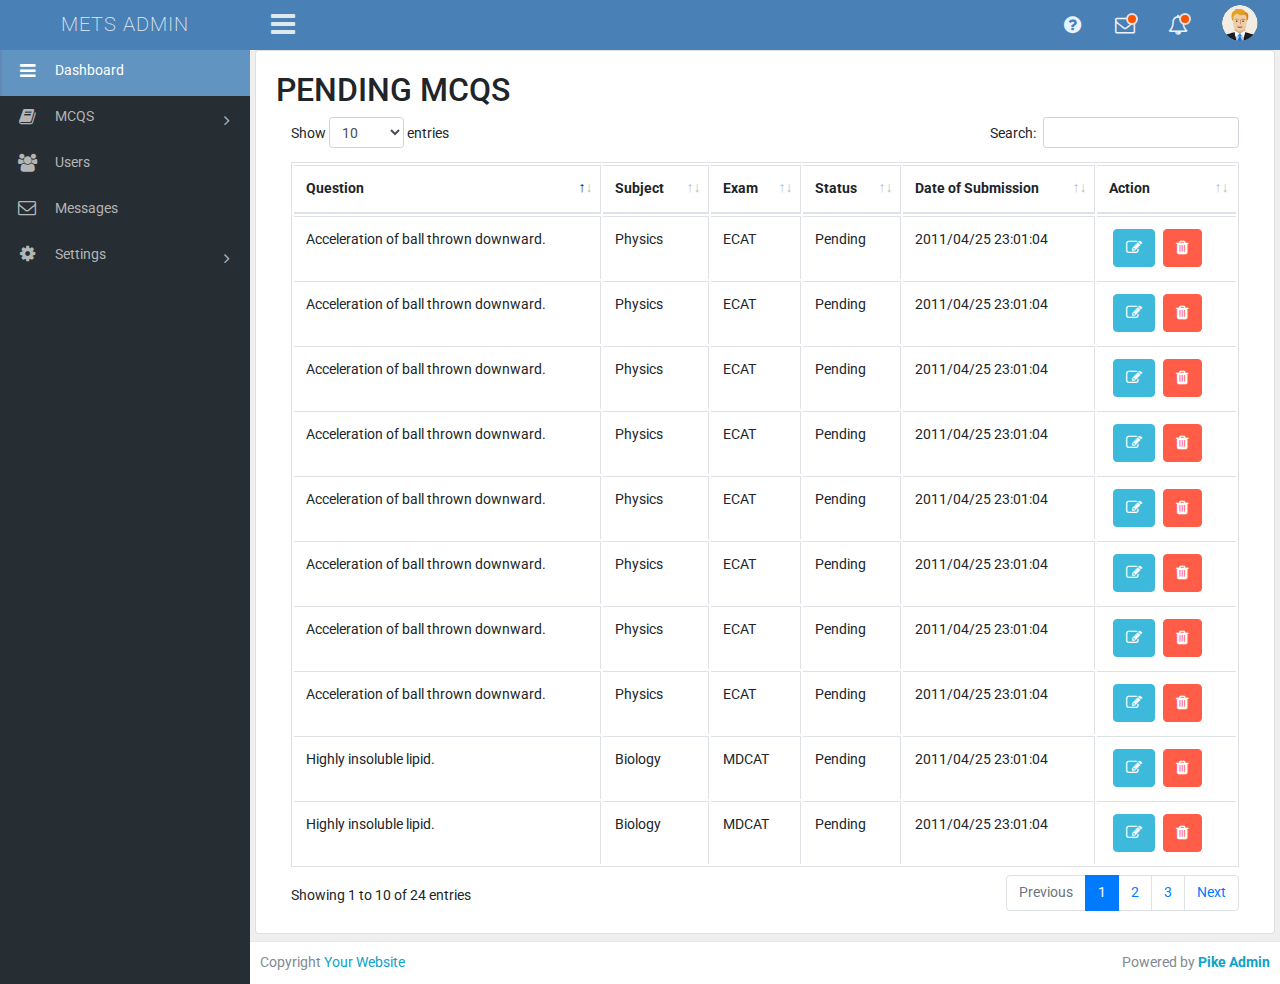
<file: METS/Admin/WWW/pending_mcq.html>
<!DOCTYPE html>
<html lang="en">

<!-- Mirrored from www.pikeadmin.com/demo/index.html by HTTrack Website Copier/3.x [XR&CO'2014], Mon, 15 Oct 2018 10:33:12 GMT -->
<head>
    <meta charset="utf-8">
    <meta name="viewport" content="width=device-width, initial-scale=1.0">

    <title>METS Admin</title>
    <meta name="description" content="Free Bootstrap 4 Admin Theme | Pike Admin">
    <meta name="author" content="Pike Web Development - https://www.pikephp.com">


    <!-- Favicon -->
    <link rel="shortcut icon" href="assets/images/favicon.ico">

    <!-- Bootstrap CSS -->
    <link href="assets/css/bootstrap.min.css" rel="stylesheet" type="text/css" />

    <!-- Font Awesome CSS -->
    <link href="assets/font-awesome/css/font-awesome.min.css" rel="stylesheet" type="text/css" />

    <!-- Custom CSS -->
    <link href="assets/css/style.css" rel="stylesheet" type="text/css" />

    <!-- BEGIN CSS for this page -->
    <link rel="stylesheet" type="text/css" href="../../cdn.datatables.net/1.10.16/css/dataTables.bootstrap4.min.css"/>


</head>

<body class="adminbody">

<div id="main">

    <!-- top bar navigation -->
    <div class="headerbar">

        <!-- LOGO -->
        <div class="headerbar-left">
            <a href="dashboard.html" class="logo">METS <span>Admin</span></a>
        </div>

        <nav class="navbar-custom">

            <ul class="list-inline float-right mb-0">

                <li class="list-inline-item dropdown notif">
                    <a class="nav-link dropdown-toggle arrow-none" data-toggle="dropdown" href="#" role="button" aria-haspopup="false" aria-expanded="false">
                        <i class="fa fa-fw fa-question-circle"></i>
                    </a>
                    <div class="dropdown-menu dropdown-menu-right dropdown-arrow dropdown-arrow-success dropdown-lg">
                        <!-- item-->
                        <div class="dropdown-item noti-title">
                            <h5><small>Help and Support</small></h5>
                        </div>

                        <!-- item-->
                        <a target="_blank" href="https://www.pikeadmin.com/" class="dropdown-item notify-item">
                            <p class="notify-details ml-0">
                                <b>Do you want custom development to integrate this theme?</b>
                                <span>Contact Us</span>
                            </p>
                        </a>

                        <!-- item-->
                        <a target="_blank" href="https://www.pikeadmin.com/pike-admin-pro" class="dropdown-item notify-item">
                            <p class="notify-details ml-0">
                                <b>Do you want PHP version of the theme that save dozens of hours of work?</b>
                                <span>Try Pike Admin PRO</span>
                            </p>
                        </a>

                        <!-- All-->
                        <a title="Clcik to visit Pike Admin Website" target="_blank" href="https://www.pikeadmin.com/" class="dropdown-item notify-item notify-all">
                            <i class="fa fa-link"></i> Visit Pike Admin Website
                        </a>

                    </div>
                </li>

                <li class="list-inline-item dropdown notif">
                    <a class="nav-link dropdown-toggle arrow-none" data-toggle="dropdown" href="#" role="button" aria-haspopup="false" aria-expanded="false">
                        <i class="fa fa-fw fa-envelope-o"></i><span class="notif-bullet"></span>
                    </a>
                    <div class="dropdown-menu dropdown-menu-right dropdown-arrow dropdown-arrow-success dropdown-lg">
                        <!-- item-->
                        <div class="dropdown-item noti-title">
                            <h5><small><span class="label label-danger pull-xs-right">12</span>Contact Messages</small></h5>
                        </div>

                        <!-- item-->
                        <a href="#" class="dropdown-item notify-item">
                            <p class="notify-details ml-0">
                                <b>Jokn Doe</b>
                                <span>New message received</span>
                                <small class="text-muted">2 minutes ago</small>
                            </p>
                        </a>

                        <!-- item-->
                        <a href="#" class="dropdown-item notify-item">
                            <p class="notify-details ml-0">
                                <b>Michael Jackson</b>
                                <span>New message received</span>
                                <small class="text-muted">15 minutes ago</small>
                            </p>
                        </a>

                        <!-- item-->
                        <a href="#" class="dropdown-item notify-item">
                            <p class="notify-details ml-0">
                                <b>Foxy Johnes</b>
                                <span>New message received</span>
                                <small class="text-muted">Yesterday, 13:30</small>
                            </p>
                        </a>

                        <!-- All-->
                        <a href="#" class="dropdown-item notify-item notify-all">
                            View All
                        </a>

                    </div>
                </li>

                <li class="list-inline-item dropdown notif">
                    <a class="nav-link dropdown-toggle arrow-none" data-toggle="dropdown" href="#" role="button" aria-haspopup="false" aria-expanded="false">
                        <i class="fa fa-fw fa-bell-o"></i><span class="notif-bullet"></span>
                    </a>
                    <div class="dropdown-menu dropdown-menu-right dropdown-arrow dropdown-lg">
                        <!-- item-->
                        <div class="dropdown-item noti-title">
                            <h5><small><span class="label label-danger pull-xs-right">5</span>Allerts</small></h5>
                        </div>

                        <!-- item-->
                        <a href="#" class="dropdown-item notify-item">
                            <div class="notify-icon bg-faded">
                                <img src="assets/images/avatars/avatar2.png" alt="img" class="rounded-circle img-fluid">
                            </div>
                            <p class="notify-details">
                                <b>John Doe</b>
                                <span>User registration</span>
                                <small class="text-muted">3 minutes ago</small>
                            </p>
                        </a>

                        <!-- item-->
                        <a href="#" class="dropdown-item notify-item">
                            <div class="notify-icon bg-faded">
                                <img src="assets/images/avatars/avatar3.png" alt="img" class="rounded-circle img-fluid">
                            </div>
                            <p class="notify-details">
                                <b>Michael Cox</b>
                                <span>Task 2 completed</span>
                                <small class="text-muted">12 minutes ago</small>
                            </p>
                        </a>

                        <!-- item-->
                        <a href="#" class="dropdown-item notify-item">
                            <div class="notify-icon bg-faded">
                                <img src="assets/images/avatars/avatar4.png" alt="img" class="rounded-circle img-fluid">
                            </div>
                            <p class="notify-details">
                                <b>Michelle Dolores</b>
                                <span>New job completed</span>
                                <small class="text-muted">35 minutes ago</small>
                            </p>
                        </a>

                        <!-- All-->
                        <a href="#" class="dropdown-item notify-item notify-all">
                            View All Allerts
                        </a>

                    </div>
                </li>

                <li class="list-inline-item dropdown notif">
                    <a class="nav-link dropdown-toggle nav-user" data-toggle="dropdown" href="#" role="button" aria-haspopup="false" aria-expanded="false">
                        <img src="assets/images/avatars/admin.png" alt="Profile image" class="avatar-rounded">
                    </a>
                    <div class="dropdown-menu dropdown-menu-right profile-dropdown ">
                        <!-- item-->
                        <div class="dropdown-item noti-title">
                            <h5 class="text-overflow"><small>Hello, admin</small> </h5>
                        </div>

                        <!-- item-->
                        <a href="pro-profile.html" class="dropdown-item notify-item">
                            <i class="fa fa-user"></i> <span>Profile</span>
                        </a>

                        <!-- item-->
                        <a href="#" class="dropdown-item notify-item">
                            <i class="fa fa-power-off"></i> <span>Logout</span>
                        </a>

                        <!-- item-->
                        <a target="_blank" href="https://www.pikeadmin.com/" class="dropdown-item notify-item">
                            <i class="fa fa-external-link"></i> <span>Pike Admin</span>
                        </a>
                    </div>
                </li>

            </ul>

            <ul class="list-inline menu-left mb-0">
                <li class="float-left">
                    <button class="button-menu-mobile open-left">
                        <i class="fa fa-fw fa-bars"></i>
                    </button>
                </li>
            </ul>

        </nav>

    </div>
    <!-- End Navigation -->


    <!-- Left Sidebar -->
    <div class="left main-sidebar">

        <div class="sidebar-inner leftscroll">

            <div id="sidebar-menu">

                <ul>

                    <li class="submenu">
                        <a class="active" href="dashboard.html"><i class="fa fa-fw fa-bars"></i><span> Dashboard </span> </a>
                    </li>



                    <li class="submenu">
                        <a href="#"><i class="fa fa-fw fa-book"></i> <span> MCQS </span> <span class="menu-arrow"></span></a>
                        <ul class="list-unstyled">
                            <li><a href="add_mcq.html">Add MCQS</a></li>
                            <li><a href="all_mcq.html">All MCQS</a></li>
                            <li><a href="pending_mcq.html">Pending MCQS</a></li>
                        </ul>
                    </li>

                    <li class="submenu">
                        <a href="all_user.html"><i class="fa fa-fw fa-users"></i><span> Users </span> </a>
                    </li>

                    <li class="submenu">
                        <a href="messages.html"><i class="fa fa-fw fa-envelope-o"></i><span> Messages </span> </a>
                    </li>

                    <li class="submenu">
                        <a href="#"><i class="fa fa-fw fa-cog"></i> <span> Settings </span> <span class="menu-arrow"></span></a>
                        <ul class="list-unstyled">
                            <li><a href="#">Password Update</a></li>
                            <li><a href="#">Privacy Settings</a></li>

                        </ul>
                    </li>

                </ul>


                <div class="clearfix"></div>

            </div>

            <div class="clearfix"></div>

        </div>

    </div>
    <!-- End Sidebar -->


    <div class="content-page">

        <!-- Start content -->
        <div class="content">

            <div class="container-fluid">




            </div>

            <div class="card">
                <div class="card-body">
                    <h2>PENDING MCQS</h2>

                    <table id="example1" class="table table-bordered table-hover display">
                        <thead>
                        <tr>
                            <th>Question</th>
                            <th>Subject</th>
                            <th>Exam</th>
                            <th>Status</th>
                            <th>Date of Submission</th>
                            <th>Action</th>
                        </tr>
                        </thead>
                        <tbody>


                        <tr>
                            <td>Acceleration of ball thrown downward.</td>
                            <td>Physics</td>
                            <td>ECAT</td>
                            <td>Pending</td>
                            <td>2011/04/25 23:01:04</td>
                            <td><div class="d-flex flex-row">
                                <div class="px-1"><a href="" class="btn btn-info"><i class="fa fa-edit"></i></a></div>
                                <div class="px-1"><a href="" class="btn btn-danger"><i class="fa fa-trash"></i></a></div>
                            </div></td>
                        </tr>

                        <tr>
                            <td>Most reactive element of periodic table.</td>
                            <td>Chemistry</td>
                            <td>BOTH</td>
                            <td>Pending</td>
                            <td>2011/04/25 23:01:04</td>
                            <td><div class="d-flex flex-row">
                                <div class="px-1"><a href="" class="btn btn-info"><i class="fa fa-edit"></i></a></div>
                                <div class="px-1"><a href="" class="btn btn-danger"><i class="fa fa-trash"></i></a></div>
                            </div></td>
                        </tr>

                        <tr>
                            <td>Highly insoluble lipid.</td>
                            <td>Biology</td>
                            <td>MDCAT</td>
                            <td>Pending</td>
                            <td>2011/04/25 23:01:04</td>
                            <td><div class="d-flex flex-row">
                                <div class="px-1"><a href="" class="btn btn-info"><i class="fa fa-edit"></i></a></div>
                                <div class="px-1"><a href="" class="btn btn-danger"><i class="fa fa-trash"></i></a></div>
                            </div></td>
                        </tr>


                        <tr>
                            <td>Acceleration of ball thrown downward.</td>
                            <td>Physics</td>
                            <td>ECAT</td>
                            <td>Pending</td>
                            <td>2011/04/25 23:01:04</td>
                            <td><div class="d-flex flex-row">
                                <div class="px-1"><a href="" class="btn btn-info"><i class="fa fa-edit"></i></a></div>
                                <div class="px-1"><a href="" class="btn btn-danger"><i class="fa fa-trash"></i></a></div>
                            </div></td>
                        </tr>

                        <tr>
                            <td>Most reactive element of periodic table.</td>
                            <td>Chemistry</td>
                            <td>BOTH</td>
                            <td>Pending</td>
                            <td>2011/04/25 23:01:04</td>
                            <td><div class="d-flex flex-row">
                                <div class="px-1"><a href="" class="btn btn-info"><i class="fa fa-edit"></i></a></div>
                                <div class="px-1"><a href="" class="btn btn-danger"><i class="fa fa-trash"></i></a></div>
                            </div></td>
                        </tr>

                        <tr>
                            <td>Highly insoluble lipid.</td>
                            <td>Biology</td>
                            <td>MDCAT</td>
                            <td>Pending</td>
                            <td>2011/04/25 23:01:04</td>
                            <td><div class="d-flex flex-row">
                                <div class="px-1"><a href="" class="btn btn-info"><i class="fa fa-edit"></i></a></div>
                                <div class="px-1"><a href="" class="btn btn-danger"><i class="fa fa-trash"></i></a></div>
                            </div></td>
                        </tr>




                        <tr>
                            <td>Acceleration of ball thrown downward.</td>
                            <td>Physics</td>
                            <td>ECAT</td>
                            <td>Pending</td>
                            <td>2011/04/25 23:01:04</td>
                            <td><div class="d-flex flex-row">
                                <div class="px-1"><a href="" class="btn btn-info"><i class="fa fa-edit"></i></a></div>
                                <div class="px-1"><a href="" class="btn btn-danger"><i class="fa fa-trash"></i></a></div>
                            </div></td>
                        </tr>

                        <tr>
                            <td>Most reactive element of periodic table.</td>
                            <td>Chemistry</td>
                            <td>BOTH</td>
                            <td>Pending</td>
                            <td>2011/04/25 23:01:04</td>
                            <td><div class="d-flex flex-row">
                                <div class="px-1"><a href="" class="btn btn-info"><i class="fa fa-edit"></i></a></div>
                                <div class="px-1"><a href="" class="btn btn-danger"><i class="fa fa-trash"></i></a></div>
                            </div></td>
                        </tr>

                        <tr>
                            <td>Highly insoluble lipid.</td>
                            <td>Biology</td>
                            <td>MDCAT</td>
                            <td>Pending</td>
                            <td>2011/04/25 23:01:04</td>
                            <td><div class="d-flex flex-row">
                                <div class="px-1"><a href="" class="btn btn-info"><i class="fa fa-edit"></i></a></div>
                                <div class="px-1"><a href="" class="btn btn-danger"><i class="fa fa-trash"></i></a></div>
                            </div></td>
                        </tr>




                        <tr>
                            <td>Acceleration of ball thrown downward.</td>
                            <td>Physics</td>
                            <td>ECAT</td>
                            <td>Pending</td>
                            <td>2011/04/25 23:01:04</td>
                            <td><div class="d-flex flex-row">
                                <div class="px-1"><a href="" class="btn btn-info"><i class="fa fa-edit"></i></a></div>
                                <div class="px-1"><a href="" class="btn btn-danger"><i class="fa fa-trash"></i></a></div>
                            </div></td>
                        </tr>

                        <tr>
                            <td>Most reactive element of periodic table.</td>
                            <td>Chemistry</td>
                            <td>BOTH</td>
                            <td>Pending</td>
                            <td>2011/04/25 23:01:04</td>
                            <td><div class="d-flex flex-row">
                                <div class="px-1"><a href="" class="btn btn-info"><i class="fa fa-edit"></i></a></div>
                                <div class="px-1"><a href="" class="btn btn-danger"><i class="fa fa-trash"></i></a></div>
                            </div></td>
                        </tr>

                        <tr>
                            <td>Highly insoluble lipid.</td>
                            <td>Biology</td>
                            <td>MDCAT</td>
                            <td>Pending</td>
                            <td>2011/04/25 23:01:04</td>
                            <td><div class="d-flex flex-row">
                                <div class="px-1"><a href="" class="btn btn-info"><i class="fa fa-edit"></i></a></div>
                                <div class="px-1"><a href="" class="btn btn-danger"><i class="fa fa-trash"></i></a></div>
                            </div></td>
                        </tr>




                        <tr>
                            <td>Acceleration of ball thrown downward.</td>
                            <td>Physics</td>
                            <td>ECAT</td>
                            <td>Pending</td>
                            <td>2011/04/25 23:01:04</td>
                            <td><div class="d-flex flex-row">
                                <div class="px-1"><a href="" class="btn btn-info"><i class="fa fa-edit"></i></a></div>
                                <div class="px-1"><a href="" class="btn btn-danger"><i class="fa fa-trash"></i></a></div>
                            </div></td>
                        </tr>

                        <tr>
                            <td>Most reactive element of periodic table.</td>
                            <td>Chemistry</td>
                            <td>BOTH</td>
                            <td>Pending</td>
                            <td>2011/04/25 23:01:04</td>
                            <td><div class="d-flex flex-row">
                                <div class="px-1"><a href="" class="btn btn-info"><i class="fa fa-edit"></i></a></div>
                                <div class="px-1"><a href="" class="btn btn-danger"><i class="fa fa-trash"></i></a></div>
                            </div></td>
                        </tr>

                        <tr>
                            <td>Highly insoluble lipid.</td>
                            <td>Biology</td>
                            <td>MDCAT</td>
                            <td>Pending</td>
                            <td>2011/04/25 23:01:04</td>
                            <td><div class="d-flex flex-row">
                                <div class="px-1"><a href="" class="btn btn-info"><i class="fa fa-edit"></i></a></div>
                                <div class="px-1"><a href="" class="btn btn-danger"><i class="fa fa-trash"></i></a></div>
                            </div></td>
                        </tr>




                        <tr>
                            <td>Acceleration of ball thrown downward.</td>
                            <td>Physics</td>
                            <td>ECAT</td>
                            <td>Pending</td>
                            <td>2011/04/25 23:01:04</td>
                            <td><div class="d-flex flex-row">
                                <div class="px-1"><a href="" class="btn btn-info"><i class="fa fa-edit"></i></a></div>
                                <div class="px-1"><a href="" class="btn btn-danger"><i class="fa fa-trash"></i></a></div>
                            </div></td>
                        </tr>

                        <tr>
                            <td>Most reactive element of periodic table.</td>
                            <td>Chemistry</td>
                            <td>BOTH</td>
                            <td>Pending</td>
                            <td>2011/04/25 23:01:04</td>
                            <td><div class="d-flex flex-row">
                                <div class="px-1"><a href="" class="btn btn-info"><i class="fa fa-edit"></i></a></div>
                                <div class="px-1"><a href="" class="btn btn-danger"><i class="fa fa-trash"></i></a></div>
                            </div></td>
                        </tr>

                        <tr>
                            <td>Highly insoluble lipid.</td>
                            <td>Biology</td>
                            <td>MDCAT</td>
                            <td>Pending</td>
                            <td>2011/04/25 23:01:04</td>
                            <td><div class="d-flex flex-row">
                                <div class="px-1"><a href="" class="btn btn-info"><i class="fa fa-edit"></i></a></div>
                                <div class="px-1"><a href="" class="btn btn-danger"><i class="fa fa-trash"></i></a></div>
                            </div></td>
                        </tr>




                        <tr>
                            <td>Acceleration of ball thrown downward.</td>
                            <td>Physics</td>
                            <td>ECAT</td>
                            <td>Pending</td>
                            <td>2011/04/25 23:01:04</td>
                            <td><div class="d-flex flex-row">
                                <div class="px-1"><a href="" class="btn btn-info"><i class="fa fa-edit"></i></a></div>
                                <div class="px-1"><a href="" class="btn btn-danger"><i class="fa fa-trash"></i></a></div>
                            </div></td>
                        </tr>

                        <tr>
                            <td>Most reactive element of periodic table.</td>
                            <td>Chemistry</td>
                            <td>BOTH</td>
                            <td>Pending</td>
                            <td>2011/04/25 23:01:04</td>
                            <td><div class="d-flex flex-row">
                                <div class="px-1"><a href="" class="btn btn-info"><i class="fa fa-edit"></i></a></div>
                                <div class="px-1"><a href="" class="btn btn-danger"><i class="fa fa-trash"></i></a></div>
                            </div></td>
                        </tr>

                        <tr>
                            <td>Highly insoluble lipid.</td>
                            <td>Biology</td>
                            <td>MDCAT</td>
                            <td>Pending</td>
                            <td>2011/04/25 23:01:04</td>
                            <td><div class="d-flex flex-row">
                                <div class="px-1"><a href="" class="btn btn-info"><i class="fa fa-edit"></i></a></div>
                                <div class="px-1"><a href="" class="btn btn-danger"><i class="fa fa-trash"></i></a></div>
                            </div></td>
                        </tr>




                        <tr>
                            <td>Acceleration of ball thrown downward.</td>
                            <td>Physics</td>
                            <td>ECAT</td>
                            <td>Pending</td>
                            <td>2011/04/25 23:01:04</td>
                            <td><div class="d-flex flex-row">
                                <div class="px-1"><a href="" class="btn btn-info"><i class="fa fa-edit"></i></a></div>
                                <div class="px-1"><a href="" class="btn btn-danger"><i class="fa fa-trash"></i></a></div>
                            </div></td>
                        </tr>

                        <tr>
                            <td>Most reactive element of periodic table.</td>
                            <td>Chemistry</td>
                            <td>BOTH</td>
                            <td>Pending</td>
                            <td>2011/04/25 23:01:04</td>
                            <td><div class="d-flex flex-row">
                                <div class="px-1"><a href="" class="btn btn-info"><i class="fa fa-edit"></i></a></div>
                                <div class="px-1"><a href="" class="btn btn-danger"><i class="fa fa-trash"></i></a></div>
                            </div></td>
                        </tr>

                        <tr>
                            <td>Highly insoluble lipid.</td>
                            <td>Biology</td>
                            <td>MDCAT</td>
                            <td>Pending</td>
                            <td>2011/04/25 23:01:04</td>
                            <td><div class="d-flex flex-row">
                                <div class="px-1"><a href="" class="btn btn-info"><i class="fa fa-edit"></i></a></div>
                                <div class="px-1"><a href="" class="btn btn-danger"><i class="fa fa-trash"></i></a></div>
                            </div></td>
                        </tr>

















                        </tbody>
                    </table>

                </div>
            </div>
        </div>



    </div>
    <!-- END container-fluid -->

</div>
<!-- END content -->

</div>
<!-- END content-page -->

<footer class="footer">
		<span class="text-right">
		Copyright <a target="_blank" href="#">Your Website</a>
		</span>
    <span class="float-right">
		Powered by <a target="_blank" href="https://www.pikeadmin.com/"><b>Pike Admin</b></a>
		</span>
</footer>

</div>
<!-- END main -->

<script src="assets/js/modernizr.min.js"></script>
<script src="assets/js/jquery.min.js"></script>
<script src="assets/js/moment.min.js"></script>

<script src="assets/js/popper.min.js"></script>
<script src="assets/js/bootstrap.min.js"></script>

<script src="assets/js/detect.js"></script>
<script src="assets/js/fastclick.js"></script>
<script src="assets/js/jquery.blockUI.js"></script>
<script src="assets/js/jquery.nicescroll.js"></script>

<!-- App js -->
<script src="assets/js/pikeadmin.js"></script>

<!-- BEGIN Java Script for this page -->
<script src="../../cdnjs.cloudflare.com/ajax/libs/Chart.js/2.4.0/Chart.min.js"></script>
<script src="../../cdn.datatables.net/1.10.16/js/jquery.dataTables.min.js"></script>
<script src="../../cdn.datatables.net/1.10.16/js/dataTables.bootstrap4.min.js"></script>

<!-- Counter-Up-->
<script src="assets/plugins/waypoints/lib/jquery.waypoints.min.js"></script>
<script src="assets/plugins/counterup/jquery.counterup.min.js"></script>

<script>
    $(document).ready(function() {
        // data-tables
        $('#example1').DataTable();

        // counter-up
        $('.counter').counterUp({
            delay: 10,
            time: 600
        });
    } );
</script>

<script>
    var ctx1 = document.getElementById("lineChart").getContext('2d');
    var lineChart = new Chart(ctx1, {
        type: 'bar',
        data: {
            labels: ["Jan", "Feb", "Mar", "Apr", "May", "Jun", "Jul", "Aug", "Sep", "Oct", "Nov", "Dec"],
            datasets: [{
                label: 'Dataset 1',
                backgroundColor: '#3EB9DC',
                data: [10, 14, 6, 7, 13, 9, 13, 16, 11, 8, 12, 9]
            }, {
                label: 'Dataset 2',
                backgroundColor: '#EBEFF3',
                data: [12, 14, 6, 7, 13, 6, 13, 16, 10, 8, 11, 12]
            }]

        },
        options: {
            tooltips: {
                mode: 'index',
                intersect: false
            },
            responsive: true,
            scales: {
                xAxes: [{
                    stacked: true,
                }],
                yAxes: [{
                    stacked: true
                }]
            }
        }
    });


    var ctx2 = document.getElementById("pieChart").getContext('2d');
    var pieChart = new Chart(ctx2, {
        type: 'pie',
        data: {
            datasets: [{
                data: [12, 19, 3, 5, 2, 3],
                backgroundColor: [
                    'rgba(255,99,132,1)',
                    'rgba(54, 162, 235, 1)',
                    'rgba(255, 206, 86, 1)',
                    'rgba(75, 192, 192, 1)',
                    'rgba(153, 102, 255, 1)',
                    'rgba(255, 159, 64, 1)'
                ],
                label: 'Dataset 1'
            }],
            labels: [
                "Red",
                "Orange",
                "Yellow",
                "Green",
                "Blue"
            ]
        },
        options: {
            responsive: true
        }

    });


    var ctx3 = document.getElementById("doughnutChart").getContext('2d');
    var doughnutChart = new Chart(ctx3, {
        type: 'doughnut',
        data: {
            datasets: [{
                data: [12, 19, 3, 5, 2, 3],
                backgroundColor: [
                    'rgba(255,99,132,1)',
                    'rgba(54, 162, 235, 1)',
                    'rgba(255, 206, 86, 1)',
                    'rgba(75, 192, 192, 1)',
                    'rgba(153, 102, 255, 1)',
                    'rgba(255, 159, 64, 1)'
                ],
                label: 'Dataset 1'
            }],
            labels: [
                "Red",
                "Orange",
                "Yellow",
                "Green",
                "Blue"
            ]
        },
        options: {
            responsive: true
        }

    });
</script>
<!-- END Java Script for this page -->

<!-- Global site tag (gtag.js) - Google Analytics -->
<script async src="https://www.googletagmanager.com/gtag/js?id=UA-173010-60"></script>
<script>
    window.dataLayer = window.dataLayer || [];
    function gtag(){dataLayer.push(arguments);}
    gtag('js', new Date());

    gtag('config', 'UA-173010-60');
</script>


</body>

<!-- Mirrored from www.pikeadmin.com/demo/index.html by HTTrack Website Copier/3.x [XR&CO'2014], Mon, 15 Oct 2018 10:33:12 GMT -->
</html>
</file>
<file: METS/styles/main_styles.css>
@charset "utf-8";
/* CSS Document */

/******************************

[Table of Contents]

1. Fonts
2. Body and some general stuff
3. Header
	3.1 Top Bar
	3.2 Header Content
	3.3 Logo
	3.4 Main Nav
	3.5 Hamburger
4. Menu
5. Home
6. Language
7. Courses
8. Instructors
9. Register
10. Events
11. Blog
12. Footer



******************************/

/***********
1. Fonts
***********/

@import url('https://fonts.googleapis.com/css?family=Montserrat:400,500,600,700,800,900|Poppins:300,400,500,600,700,800,900');

/*********************************
2. Body and some general stuff
*********************************/

*
{
	margin: 0;
	padding: 0;
	-webkit-font-smoothing: antialiased;
	-webkit-text-shadow: rgba(0,0,0,.01) 0 0 1px;
	text-shadow: rgba(0,0,0,.01) 0 0 1px;
}
body
{
	font-family: 'Poppins', sans-serif;
	font-size: 14px;
	font-weight: 400;
	background: #FFFFFF;
	color: #a5a5a5;
}
div
{
	display: block;
	position: relative;
	-webkit-box-sizing: border-box;
    -moz-box-sizing: border-box;
    box-sizing: border-box;
}
ul
{
	list-style: none;
	margin-bottom: 0px;
}
p
{
	font-family: 'Poppins', sans-serif;
	font-size: 14px;
	line-height: 1.71;
	font-weight: 400;
	color: rgba(0,0,0,0.5);
	-webkit-font-smoothing: antialiased;
	-webkit-text-shadow: rgba(0,0,0,.01) 0 0 1px;
	text-shadow: rgba(0,0,0,.01) 0 0 1px;
}
p a
{
	display: inline;
	position: relative;
	color: inherit;
	border-bottom: solid 1px #ffa07f;
	-webkit-transition: all 200ms ease;
	-moz-transition: all 200ms ease;
	-ms-transition: all 200ms ease;
	-o-transition: all 200ms ease;
	transition: all 200ms ease;
}
p:last-of-type
{
	margin-bottom: 0;
}
a, a:hover, a:visited, a:active, a:link
{
	text-decoration: none;
	-webkit-font-smoothing: antialiased;
	-webkit-text-shadow: rgba(0,0,0,.01) 0 0 1px;
	text-shadow: rgba(0,0,0,.01) 0 0 1px;
}
p a:active
{
	position: relative;
	color: #FF6347;
}
p a:hover
{
	color: #FFFFFF;
	background: #ffa07f;
}
p a:hover::after
{
	opacity: 0.2;
}
::selection
{
	
}
p::selection
{
	
}
h1{font-size: 40px;}
h2{font-size: 30px;}
h3{font-size: 24px;}
h4{font-size: 18px;}
h5{font-size: 14px;}
h1, h2, h3, h4, h5, h6
{
	font-family: 'Montserrat', sans-serif;
	font-weight: 700;
	color: #000000;
	-webkit-font-smoothing: antialiased;
	-webkit-text-shadow: rgba(0,0,0,.01) 0 0 1px;
	text-shadow: rgba(0,0,0,.01) 0 0 1px;
}
h1::selection, 
h2::selection, 
h3::selection, 
h4::selection, 
h5::selection, 
h6::selection
{
	
}
.form-control
{
	color: #db5246;
}
section
{
	display: block;
	position: relative;
	box-sizing: border-box;
}
.clear
{
	clear: both;
}
.clearfix::before, .clearfix::after
{
	content: "";
	display: table;
}
.clearfix::after
{
	clear: both;
}
.clearfix
{
	zoom: 1;
}
.float_left
{
	float: left;
}
.float_right
{
	float: right;
}
.trans_200
{
	-webkit-transition: all 200ms ease;
	-moz-transition: all 200ms ease;
	-ms-transition: all 200ms ease;
	-o-transition: all 200ms ease;
	transition: all 200ms ease;
}
.trans_300
{
	-webkit-transition: all 300ms ease;
	-moz-transition: all 300ms ease;
	-ms-transition: all 300ms ease;
	-o-transition: all 300ms ease;
	transition: all 300ms ease;
}
.trans_400
{
	-webkit-transition: all 400ms ease;
	-moz-transition: all 400ms ease;
	-ms-transition: all 400ms ease;
	-o-transition: all 400ms ease;
	transition: all 400ms ease;
}
.trans_500
{
	-webkit-transition: all 500ms ease;
	-moz-transition: all 500ms ease;
	-ms-transition: all 500ms ease;
	-o-transition: all 500ms ease;
	transition: all 500ms ease;
}
.fill_height
{
	height: 100%;
}
.super_container
{
	width: 100%;
	overflow: hidden;
}
.prlx_parent
{
	overflow: hidden;
}
.prlx
{
	height: 130% !important;
}
.parallax-window
{
    min-height: 400px;
    background: transparent;
}
.nopadding
{
	padding: 0px !important;
}

/*********************************
3. Header
*********************************/

.header
{
	position: fixed;
	top: 0;
	left: 0;
	width: 100%;
	z-index: 100;
	box-shadow: 0px 5px 20px rgba(0,0,0,0.025);
	-webkit-transition: all 200ms ease;
	-moz-transition: all 200ms ease;
	-ms-transition: all 200ms ease;
	-o-transition: all 200ms ease;
	transition: all 200ms ease;
}
.header.scrolled
{
	top: -51px;
}

/*********************************
3.1 Top Bar
*********************************/

.top_bar
{
	width: 100%;
	background: #FFFFFF;
	border-bottom: solid 1px #ebebeb;
	z-index: 10;
}
.top_bar_container
{
	width: 100%;
}
.top_bar_content
{
	height: 49px;
	font-size: 12px;
	color: rgba(0,0,0,0.4);
	font-weight: 600;
}
.top_bar_phone
{
	
}
.top_bar_title
{
	margin-right: 10px;
	letter-spacing: 0.075em;
	text-transform: uppercase;
}
.top_bar_lang
{
	display: inline-block;	
}
.lang_list
{
	display: inline-block;
}
.lang_list > li
{
	display: inline-block;
}
.lang_list li a
{
	color: rgba(0,0,0,0.4);
	padding-top: 17px;
	padding-bottom: 17px;
}
.lang_list li a:hover
{
	color: rgba(0,0,0,1);
}
.lang_list li a i
{
	margin-left: 7px;
}
.lang_list > li ul
{
	position: absolute;
	right: -10px;
	top: 44px;
	background: #FFFFFF;
	padding-right: 23px;
	padding-left: 20px;
	padding-top: 15px;
	padding-bottom: 15px;
	box-shadow: 0px 5px 10px rgba(0,0,0,0.15);
	visibility: hidden;
	opacity: 0;
	-webkit-transition: all 200ms ease;
	-moz-transition: all 200ms ease;
	-ms-transition: all 200ms ease;
	-o-transition: all 200ms ease;
	transition: all 200ms ease;
}
.lang_list > li:hover ul
{
	top: 34px;
	visibility: visible;
	opacity: 1;
}
.lang_list > li ul li
{
	text-align: right;
	
	
}
.lang_list > li ul li a
{
	display: block;
	padding-top: 7px;
	padding-bottom: 7px;
}
.top_bar_social
{
	display: inline-block;
	margin-left: 79px;
	margin-right: -6px;
}
.social_title
{
	margin-right: 13px;
}
.top_bar_social ul
{
	display: inline-block;
}
.top_bar_social ul li
{
	display: inline-block;
}
.top_bar_social ul li a i
{
	font-size: 12px;
	color: rgba(0,0,0,0.4);
	padding: 6px;
	-webkit-transition: all 200ms ease;
	-moz-transition: all 200ms ease;
	-ms-transition: all 200ms ease;
	-o-transition: all 200ms ease;
	transition: all 200ms ease;
}
.top_bar_social ul li a i:hover
{
	color: rgba(0,0,0,1);
}

/*********************************
3.2 Header Content
*********************************/

.header_container
{
	width: 100%;
	background: #FFFFFF;
}
.header_content
{
	height: 80px;
	-webkit-transition: all 200ms ease;
	-moz-transition: all 200ms ease;
	-ms-transition: all 200ms ease;
	-o-transition: all 200ms ease;
	transition: all 200ms ease;
}
.header.scrolled .header_content
{
	height: 80px;
}

/*********************************
3.3 Logo
*********************************/

.logo,
.logo_text
{
	display: inline-block;
}
.logo_container
{
	width: 100px;
}
.logo
{
	width: 60px;
	height: 60px;
	-webkit-transition: all 200ms ease;
	-moz-transition: all 200ms ease;
	-ms-transition: all 200ms ease;
	-o-transition: all 200ms ease;
	transition: all 200ms ease;
}
.logo img
{
	max-width: 100%;
}
.logo_text
{
	font-family: 'Poppins', serif;
	font-size: 24px;
	font-weight: 700;
	line-height: 0.75;
	color: #2e21df;
	vertical-align: middle;
	-webkit-transition: all 200ms ease;
	-moz-transition: all 200ms ease;
	-ms-transition: all 200ms ease;
	-o-transition: all 200ms ease;
	transition: all 200ms ease;
}
.header.scrolled .logo
{
	width: 40px;
	height: 40px;
}
.header.scrolled .logo_text
{
	font-size: 18px;
}

/*********************************
3.4 Main Nav
*********************************/

.main_nav_contaner
{

}
.main_nav,
.user
{
	display: inline-block;
}
.main_nav li
{
	display: inline-block;
	position: relative;
}
.main_nav li:not(:last-child)
{
	margin-right: 20px;
}
.main_nav li a
{
	font-size: 14px;
	font-weight: 600;
	color: rgba(0,0,0,0.45);
	-webkit-transition: all 200ms ease;
	-moz-transition: all 200ms ease;
	-ms-transition: all 200ms ease;
	-o-transition: all 200ms ease;
	transition: all 200ms ease;
}
.main_nav li a:hover,
.main_nav li.active a
{
	color: rgba(0,0,0,0.8);
}
.header_content_right
{
	width: 100px;
}
.header_search
{
	display: inline-block;
	width: 18px;
	height: 42px;
	vertical-align: middle;
}
.search_form_container
{
	position: absolute;
	top: 50%;
	-webkit-transform: translateY(-50%);
	-moz-transform: translateY(-50%);
	-ms-transform: translateY(-50%);
	-o-transform: translateY(-50%);
	transform: translateY(-50%);
	right: 0;
	background: #FFFFFF;
	width: auto;
	height: 42px;
	overflow: hidden;
}
.search_form_container.active .search_form
{
	left: 0;
}
.search_form
{
	display: block;
	position: relative;
	left: 196px;
	width: 212px;
	height: 42px;
}
.header_search_input
{
	width: 100%;
	background: transparent;
	height: 42px;
	border: none;
	outline: none;
	padding-left: 33px;
	visibility: hidden;
	opacity: 0;
}
.header_search_input:focus
{
	border-bottom: solid 2px #2e21df !important;
}
.header_search_input::-webkit-input-placeholder
{
	font-family: 'Poppins', sans-serif;
	font-size: 14px !important;
	font-weight: 500 !important;
	color: rgba(0,0,0,0.15) !important;
}
.header_search_input:-moz-placeholder
{
	font-family: 'Poppins', sans-serif;
	font-size: 14px !important;
	font-weight: 500 !important;
	color: rgba(0,0,0,0.15) !important;
}
.header_search_input::-moz-placeholder
{
	font-family: 'Poppins', sans-serif;
	font-size: 14px !important;
	font-weight: 500 !important;
	color: rgba(0,0,0,0.15) !important;
} 
.header_search_input:-ms-input-placeholder
{ 
	font-family: 'Poppins', sans-serif;
	font-size: 14px !important;
	font-weight: 500 !important;
	color: rgba(0,0,0,0.15) !important;
}
.header_search_input::input-placeholder
{
	font-family: 'Poppins', sans-serif;
	font-size: 14px !important;
	font-weight: 500 !important;
	color: rgba(0,0,0,0.15) !important;
}
.search_form_container.active .header_search_input
{
	visibility: visible;
	opacity: 1;
	border-bottom: solid 2px #d9d9d9;
}
.search_button
{
	position: absolute;
	left: 0;
	top: 50%;
	-webkit-transform: translateY(-50%);
	-moz-transform: translateY(-50%);
	-ms-transform: translateY(-50%);
	-o-transform: translateY(-50%);
	transform: translateY(-50%);
	cursor: pointer;
}
.user
{
	display: inline-block;
	width: 40px;
	height: 40px;
	text-align: center;
	margin-left: 38px;
	cursor: pointer;
	background: #f1f1f1;
	border-radius: 50%;
	vertical-align: middle;
}
.search_button i,
.user i
{
	font-size: 18px;
	color: rgba(0,0,0,0.3);
	-webkit-transition: all 200ms ease;
	-moz-transition: all 200ms ease;
	-ms-transition: all 200ms ease;
	-o-transition: all 200ms ease;
	transition: all 200ms ease;
}
.user i
{
	line-height: 40px;
}
.search_button:hover i,
.user:hover i
{
	color: rgba(0,0,0,0.8);
}

/*********************************
3.5 Hamburger
*********************************/

.hamburger_container
{

}
.hamburger
{
	display: none;
	cursor: pointer;
}
.hamburger i
{
	font-size: 20px;
	color: #000000;
	-webkit-transition: all 200ms ease;
	-moz-transition: all 200ms ease;
	-ms-transition: all 200ms ease;
	-o-transition: all 200ms ease;
	transition: all 200ms ease;
}
.hamburger:hover i
{
	color: #2e21df;
}

/*********************************
4. Menu
*********************************/

.menu
{
	position: fixed;
	top: 0;
	right: -400px;
	width: 400px;
	height: 100vh;
	background: #FFFFFF;
	z-index: 101;
	padding-right: 60px;
	padding-top: 87px;
	padding-left: 50px;
	box-shadow: 0px 5px 20px rgba(0,0,0,0.1);
}
.menu .logo a
{
	color: #000000;
}
.menu.active
{
	right: 0;
}
.menu_close_container
{
	position: absolute;
	top: 30px;
	right: 60px;
	width: 18px;
	height: 18px;
	transform-origin: center center;
	-webkit-transform: rotate(45deg);
	-moz-transform: rotate(45deg);
	-ms-transform: rotate(45deg);
	-o-transform: rotate(45deg);
	transform: rotate(45deg);
	cursor: pointer;
}
.menu_close
{
	width: 100%;
	height: 100%;
	transform-style: preserve-3D;
}
.menu_close div
{
	width: 100%;
	height: 2px;
	background: #232323;
	top: 8px;
	-webkit-transition: all 200ms ease;
	-moz-transition: all 200ms ease;
	-ms-transition: all 200ms ease;
	-o-transition: all 200ms ease;
	transition: all 200ms ease;
}
.menu_close div:last-of-type
{
	-webkit-transform: rotate(90deg) translateX(-2px);
	-moz-transform: rotate(90deg) translateX(-2px);
	-ms-transform: rotate(90deg) translateX(-2px);
	-o-transform: rotate(90deg) translateX(-2px);
	transform: rotate(90deg) translateX(-2px);
	transform-origin: center;
}
.menu_close:hover div
{
	background: #937c6f;
}
.menu .logo
{
	margin-bottom: 60px;
}
.menu_nav ul li
{
	margin-bottom: 9px;
}
.menu_nav ul li a
{
	font-family: 'Poppins', sans-serif;
	font-size: 14px;
	text-transform: uppercase;
	color: rgba(0,0,0,1);
	font-weight: 700;
	letter-spacing: 0.1em;
	-webkit-transition: all 200ms ease;
	-moz-transition: all 200ms ease;
	-ms-transition: all 200ms ease;
	-o-transition: all 200ms ease;
	transition: all 200ms ease;
}
.menu_nav ul li a:hover
{
	color: #2e21df;
}
.menu .search
{
	width: 100%;
	margin-bottom: 67px;
}
.search
{
	display: inline-block;
	width: 400px;
	-webkit-transform: translateY(2px);
	-moz-transform: translateY(2px);
	-ms-transform: translateY(2px);
	-o-transform: translateY(2px);
	transform: translateY(2px);
}
.menu .header_search_form
{
	width: 100%;
}
.search form
{
	position: relative;
}
.menu .search_input
{
	width: 100%;
	background: transparent;
	height: 42px;
	border: none;
	outline: none;
	padding-left: 20px;
	border-bottom: solid 2px #d9d9d9;
	-webkit-transition: all 200ms ease;
	-moz-transition: all 200ms ease;
	-ms-transition: all 200ms ease;
	-o-transition: all 200ms ease;
	transition: all 200ms ease;
}
.menu .search_input::-webkit-input-placeholder
{
	font-family: 'Poppins', sans-serif;
	font-size: 14px !important;
	font-weight: 500 !important;
	color: rgba(0,0,0,0.15) !important;
}
.menu .search_input:-moz-placeholder
{
	font-family: 'Poppins', sans-serif;
	font-size: 14px !important;
	font-weight: 500 !important;
	color: rgba(0,0,0,0.15) !important;
}
.menu .search_input::-moz-placeholder
{
	font-family: 'Poppins', sans-serif;
	font-size: 14px !important;
	font-weight: 500 !important;
	color: rgba(0,0,0,0.15) !important;
} 
.menu .search_input:-ms-input-placeholder
{ 
	font-family: 'Poppins', sans-serif;
	font-size: 14px !important;
	font-weight: 500 !important;
	color: rgba(0,0,0,0.15) !important;
}
.menu .search_input::input-placeholder
{
	font-family: 'Poppins', sans-serif;
	font-size: 14px !important;
	font-weight: 500 !important;
	color: rgba(0,0,0,0.15) !important;
}
.menu .search_input:focus
{
	border-bottom: solid 2px #2e21df;
}
.header_search_button
{
	position: absolute;
	top: 0;
	right: 0;
	width: 40px;
	height: 100%;
	border: none;
	outline: none;
	cursor: pointer;
	background: transparent;
}
.header_search_button:focus
{
	outline: none;
}
.header_search_button i
{
	font-size: 16px;
	color: #d9d9d9;
	-webkit-transition: all 200ms ease;
	-moz-transition: all 200ms ease;
	-ms-transition: all 200ms ease;
	-o-transition: all 200ms ease;
	transition: all 200ms ease;
}
.header_search_button:hover i
{
	color: rgba(0,0,0,0.8);
}
.menu_extra
{
	position: absolute;
	right: 60px;
	bottom: 30px;
}
.menu_phone,
.menu_social
{
	font-size: 12px;
}
.menu_social
{
	margin-right: -6px;
	margin-top: 5px;
}
.menu_title
{
	text-transform: uppercase;
	margin-right: 10px;
}
.menu_social ul
{
	display: inline-block;
}
.menu_social ul li
{
	display: inline-block;
}
.menu_social ul li a i
{
	font-size: 12px;
	color: rgba(0,0,0,0.4);
	padding: 6px;
	-webkit-transition: all 200ms ease;
	-moz-transition: all 200ms ease;
	-ms-transition: all 200ms ease;
	-o-transition: all 200ms ease;
	transition: all 200ms ease;
}
.menu_social ul li a i:hover
{
	color: rgba(0,0,0,1);
}

/*********************************
5. Home
*********************************/

.home
{
	width: 100%;
	height: 530px;
}
.home_background
{
	position: absolute;
	top: 0;
	left: 0;
	width: 100%;
	height: 100%;
	background-repeat: no-repeat;
	background-size: cover;
	background-position: center center;
}
.home_content
{
	position: absolute;
	left: 0;
	top: 50%;
	width: 100%;
}
.home_button
{
	width: 225px;
	height: 43px;
	background: #2e21df;
	text-align: center;
	border-radius: 3px;
	margin-left: auto;
	margin-right: auto;
	margin-top: 50px;
}
.home_button:hover
{
	box-shadow: 0px 10px 40px rgba(0,0,0,0.3);
}
.home_button a
{
	display: block;
	font-family: 'Montserrat', sans-serif;
	font-size: 12px;
	text-transform: uppercase;
	color: #FFFFFF;
	font-weight: 600;
	line-height: 43px;
	letter-spacing: 0.3em;
}

/*********************************
6. Language
*********************************/

.language
{
	width: 100%;
	padding-top: 50px;
	padding-bottom: 50px;
}
.language_slider_container
{
	width: 100%;
	padding-left: 52px;
	padding-right: 52px;
}
.language_item
{
	text-align: center;
	padding-top: 25px;
	padding-bottom: 25px;
	cursor: pointer;
}
.flag
{
	width: 50px;
	margin: 0 auto;
	-webkit-transition: all 400ms ease;
	-moz-transition: all 400ms ease;
	-ms-transition: all 400ms ease;
	-o-transition: all 400ms ease;
	transition: all 400ms ease;
}
.flag img
{
	max-width: 100%;
}
.lang_name
{
	font-size: 12px;
	font-weight: 600;
	color: rgba(0,0,0,0.4);
	margin-top: 14px;
	-webkit-transition: all 200ms ease;
	-moz-transition: all 200ms ease;
	-ms-transition: all 200ms ease;
	-o-transition: all 200ms ease;
	transition: all 200ms ease;
}
.language_item:hover .lang_name
{
	color: rgba(0,0,0,0.8);
}
.language_item:hover .flag
{
	-webkig-transform: translateY(-10px);
	-moz-transform: translateY(-10px);
	-ms-transform: translateY(-10px);
	-o-transform: translateY(-10px);
	transform: translateY(-10px);
	box-shadow: 0px 5px 15px rgba(0,0,0,0.25);
}
.lang_nav
{
	position: absolute;
	top: 45%;
	-webkit-transform: translateY(-50%);
	-moz-transform: translateY(-50%);
	-ms-transform: translateY(-50%);
	-o-transform: translateY(-50%);
	transform: translateY(-50%);
	width: 30px;
	height: 30px;
	background: transparent;
	text-align: center;
	cursor: pointer;
}
.lang_nav i
{
	font-size: 18px;
	line-height: 30px;
	color: rgba(0,0,0,0.3);
	font-weight: 700;
	-webkit-transition: all 200ms ease;
	-moz-transition: all 200ms ease;
	-ms-transition: all 200ms ease;
	-o-transition: all 200ms ease;
	transition: all 200ms ease;
}
.lang_nav:hover i
{
	color: rgba(0,0,0,0.8);
}
.lang_prev
{
	left: -13px;
}
.lang_next
{
	right: -13px;
}

/*********************************
7. Courses
*********************************/

.courses
{
	padding-top: 60px;
	padding-bottom: 80px;
	background: #FFFFFF;
}
.courses_background
{
	position: absolute;
	left: 0;
	top: 339px;
	width: 100%;
	height: calc(100% - 339px);
	background: #f8f8f8;
}
.courses_row
{
	margin-top: 54px;
}
.course
{
	border: solid 1px #f1f1f1;
}
.course_image
{
	width: 100%;
}
.course_image img
{
	max-width: 100%;
}
.course_body
{
	padding-left: 30px;
	padding-right: 30px;
	padding-top: 19px;
	padding-bottom: 47px;
	background: #FFFFFF;
}
.course_title a
{
	font-family: 'Montserrat', sans-serif;
	font-size: 20px;
	font-weight: 700;
	color: #000000;
	-webkit-transition: all 200ms ease;
	-moz-transition: all 200ms ease;
	-ms-transition: all 200ms ease;
	-o-transition: all 200ms ease;
	transition: all 200ms ease;
}
.course_title a:hover
{
	color: #2e21df;
}
.course_info
{
	margin-top: 5px;
}
.course_info ul li
{
	display: inline-block;
	position: relative;
}
.course_info ul li a
{
	font-size: 14px;
	font-weight: 500;
	color: rgba(0,0,0,0.4);
	-webkit-transition: all 200ms ease;
	-moz-transition: all 200ms ease;
	-ms-transition: all 200ms ease;
	-o-transition: all 200ms ease;
	transition: all 200ms ease;
}
.course_info ul li a:hover
{
	color: #2e21df;
}
.course_info ul li:not(:last-child)::after
{
	display: inline-block;
	font-family: 'FontAwesome';
	color: #b8b8b8;
	font-size: 4px;
	margin-left: 7px;
	margin-right: 5px;
	content: '\f111';
	vertical-align: middle;
}
.course_text
{
	margin-top: 16px;
}
.course_footer
{
	width: 100%;
	height: 50px;
	padding-left: 30px;
	padding-right: 30px;
	border-top: solid 1px #ebebeb;
	background: #FFFFFF;
}
.course_students,
.course_rating
{
	color: rgba(0,0,0,0.4);
}
.course_students i,
.course_rating i
{
	font-size: 18px;
	margin-right: 15px;
	vertical-align: middle;
}
.course_mark
{
	position: absolute;
	top: 50%;
	left: 50%;
	-webkit-transform: translate(-50%, -50%);
	-moz-transform: translate(-50%, -50%);
	-ms-transform: translate(-50%, -50%);
	-o-transform: translate(-50%, -50%);
	transform: translate(-50%, -50%);
	width: 61px;
	height: 25px;
	background: #f9cf0e;
	border-radius: 3px;
	text-align: center;
}
.course_mark:hover
{
	box-shadow: 0px 5px 20px rgba(0,0,0,0.35);
}
.course_mark a
{
	display: block;
	font-size: 12px;
	font-weight: 600;
	color: #FFFFFF;
	line-height: 25px;
}
.course_free
{
	background: #2e21df;
}

/*********************************
8. Instructors
*********************************/

.instructors
{
	width: 100%;
	padding-top: 88px;
	padding-bottom: 30px;
	background: #f8f8f8;
}
.instructors_background
{
	position: absolute;
	bottom: 0;
	left: 0;
	width: 100%;
	height: 567px;
	background-repeat: no-repeat;
	background-size: cover;
	background-position: center center;
}
.instructors_row
{
	margin-top: 79px;
}
.instructor
{
	padding-top: 40px;
	padding-bottom: 34px;
	padding-left: 30px;
	padding-right: 30px;
}
.instructor_image_container
{
	width: 165px;
	height: 165px;
	border: solid 14px #FFFFFF;
	border-radius: 50%;
	overflow: hidden;
	box-shadow: 0px 0px 15px rgba(0,0,0,0.1);
	margin-left: auto;
	margin-right: auto;
}
.instructor_image
{
	position: absolute;
	top: -14px;
	left: -14px;
	width: 165px;
	height: 165px;
}
.instructor_image img
{
	max-width: 100%;
}
.instructor_name
{
	margin-top: 18px;
}
.instructor_name a
{
	font-family: 'Montserrat', sans-serif;
	font-size: 20px;
	color: rgba(0,0,0,0.9);
	font-weight: 700;
	-webkit-transition: all 200ms ease;
	-moz-transition: all 200ms ease;
	-ms-transition: all 200ms ease;
	-o-transition: all 200ms ease;
	transition: all 200ms ease;
}
.instructor_name a:hover
{
	color: #2e21df;
}
.instructor_title
{
	font-size: 14px;
	font-weight: 500;
	color: rgba(0,0,0,0.3);
	margin-top: 5px;
}
.instructor_text
{
	margin-top: 16px;
}
.instructor_social
{
	margin-top: 22px;
}
.instructor_social ul li
{
	display: inline-block;
}
.instructor_social ul li:not(:last-child)
{
	margin-right: 5px;
}
.instructor_social ul li a i
{
	font-size: 14px;
	color: #4f47e2;
	padding: 6px;
	-webkit-transition: all 200ms ease;
	-moz-transition: all 200ms ease;
	-ms-transition: all 200ms ease;
	-o-transition: all 200ms ease;
	transition: all 200ms ease;
}
.instructor_social ul li a i:hover
{
	color: rgba(0,0,0,1);
}

/*********************************
9. Register
*********************************/

.register
{
	padding-top: 120px;
	padding-bottom: 120px;
	background: #f8f8f8;
}
.register_form_container
{
	width: 100%;
	background: #FFFFFF;
	border: solid 1px #ebebeb;
	padding-top: 38px;
	padding-left: 49px;
	padding-right: 49px;
	padding-bottom: 70px;
}
.register_form_title
{
	font-family: 'Montserrat', sans-serif;
	font-size: 20px;
	font-weight: 700;
	color: rgba(0,0,0,0.9);
}
.register_row
{
	margin-top: 38px;
}
.register_col
{
	margin-bottom: 45px;
}
.register_col:nth-child(odd)
{
	padding-right: 20px;
}
.register_col:nth-child(even)
{
	padding-left: 20px;
}
.form_input
{
	width: 100%;
	height: 36px;
	background: transparent;
	border: none;
	outline: none;
	border-bottom: solid 1px #b2b2b2;
	-webkit-transition: all 200ms ease;
	-moz-transition: all 200ms ease;
	-ms-transition: all 200ms ease;
	-o-transition: all 200ms ease;
	transition: all 200ms ease;
}
.form_input:hover,
.form_input:focus
{
	border-bottom: solid 2px #2e21df;
}
.form_input::-webkit-input-placeholder
{
	font-size: 14px !important;
	font-weight: 600 !important;
	color: rgba(0,0,0,0.4) !important;
	-webkit-transition: all 200ms ease;
	-moz-transition: all 200ms ease;
	-ms-transition: all 200ms ease;
	-o-transition: all 200ms ease;
	transition: all 200ms ease;
}
.form_input:-moz-placeholder
{
	font-size: 14px !important;
	font-weight: 600 !important;
	color: rgba(0,0,0,0.4) !important;
	-webkit-transition: all 200ms ease;
	-moz-transition: all 200ms ease;
	-ms-transition: all 200ms ease;
	-o-transition: all 200ms ease;
	transition: all 200ms ease;
}
.form_input::-moz-placeholder
{
	font-size: 14px !important;
	font-weight: 600 !important;
	color: rgba(0,0,0,0.4) !important;
	-webkit-transition: all 200ms ease;
	-moz-transition: all 200ms ease;
	-ms-transition: all 200ms ease;
	-o-transition: all 200ms ease;
	transition: all 200ms ease;
} 
.form_input:-ms-input-placeholder
{ 
	font-size: 14px !important;
	font-weight: 600 !important;
	color: rgba(0,0,0,0.4) !important;
	-webkit-transition: all 200ms ease;
	-moz-transition: all 200ms ease;
	-ms-transition: all 200ms ease;
	-o-transition: all 200ms ease;
	transition: all 200ms ease;
}
.form_input::input-placeholder
{
	font-size: 14px !important;
	font-weight: 600 !important;
	color: rgba(0,0,0,0.4) !important;
	-webkit-transition: all 200ms ease;
	-moz-transition: all 200ms ease;
	-ms-transition: all 200ms ease;
	-o-transition: all 200ms ease;
	transition: all 200ms ease;
}
/*Input Hover*/
.form_input:hover::-webkit-input-placeholder,
.form_input:focus::-webkit-input-placeholder
{
	color: rgba(0,0,0,0.8) !important;
}
.form_input:hover:-moz-placeholder,
.form_input:focus:-moz-placeholder
{
	color: rgba(0,0,0,0.8) !important;
}
.form_input:hover::-moz-placeholder,
.form_input:focus::-moz-placeholder
{
	color: rgba(0,0,0,0.8) !important;
} 
.form_input:hover:-ms-input-placeholder,
.form_input:focus:-ms-input-placeholder
{ 
	color: rgba(0,0,0,0.8) !important;
}
.form_input:hover::input-placeholder,
.form_input:focus::input-placeholder
{
	color: rgba(0,0,0,0.8) !important;
}
.form_button
{
	width: 100%;
	height: 43px;
	background: #2e21df;
	color: #FFFFFF;
	text-transform: uppercase;
	letter-spacing: 0.3em;
	font-family: 'Montserrat', sans-serif;
	font-size: 12px;
	font-weight: 700;
	border: none;
	outline: none;
	cursor: pointer;
	border-radius: 3px;
	margin-top: 5px;
}
.form_button:hover
{
	box-shadow: 0px 10px 40px rgba(0,0,0,0.3);
}
.form_button:focus
{
	outline: none;
}
.register_timer_container
{
	padding-left: 68px;
	top: 50%;
	-webkit-transform: translateY(-50%);
	-moz-transform: translateY(-50%);
	-ms-transform: translateY(-50%);
	-o-transform: translateY(-50%);
	transform: translateY(-50%);
}
.register_timer_title
{
	font-family: 'Montserrat', sans-serif;
	font-size: 30px;
	color: #000000;
	font-weight: 700;
}
.register_timer_text
{
	margin-top: 20px;
}
.timer_container
{
	margin-top: 82px;
}
.timer_list li
{
	display: inline-block;
	height: 80px;
	text-align: center;
}
.timer_list li:not(:last-child)
{
	margin-right: 45px;
}
.timer_num
{
	font-family: 'Montserrat', sans-serif;
	font-size: 40px;
	font-weight: 700;
	line-height: 0.75;
	color: rgba(0,0,0,0.9);
}
.timer_ss
{
	font-size: 10px;
	line-height: 0.75;
	font-weight: 700;
	color: rgba(0,0,0,0.3);
	text-transform: uppercase;
	letter-spacing: 0.3em;
	margin-top: 16px;
}

/*********************************
10. Events
*********************************/

.events
{
	width: 100%;
	padding-top: 89px;
	padding-bottom: 100px;
	background: #FFFFFF;
}
.events_row
{
	margin-top: 54px;
}
.event
{
	
}
.event_image
{
	width: 100%;
}
.event_image img
{
	max-width: 100%;
}
.event_date
{
	position: absolute;
	top: 20px;
	left: 20px;
	width: 80px;
	height: 80px;
	background: #FFFFFF;
	border: solid 1px #ebebeb;
}
.event_day
{
	font-family: 'Montserrat', sans-serif;
	font-size: 40px;
	font-weight: 700;
	color: rgba(0,0,0,0.9);
	line-height: 0.75;
}
.event_month
{
	font-family: 'Montserrat', sans-serif;
	font-size: 10px;
	font-weight: 700;
	text-transform: uppercase;
	letter-spacing: 0.3em;
	color: rgba(0,0,0,0.5);
	line-height: 0.75;
	margin-top: 12px;
}
.event_body
{
	width: 100%;
	height: 70px;
	border-left: solid 1px #ebebeb;
	border-right: solid 1px #ebebeb;
	border-bottom: solid 1px #ebebeb;
	padding-left: 22px;
	padding-right: 22px;
}
.event_title a
{
	font-family: 'Montserrat', sans-serif;
	font-size: 20px;
	font-weight: 700;
	color: #000000;
	-webkit-transition: all 200ms ease;
	-moz-transition: all 200ms ease;
	-ms-transition: all 200ms ease;
	-o-transition: all 200ms ease;
	transition: all 200ms ease;
}
.event_title a:hover
{
	color: #2e21df;
}
.event_tag
{
	width: 61px;
	height: 25px;
	background: #2e21df;
	border-radius: 3px;
	font-size: 12px;
	text-align: center;
	line-height: 25px;
	color: #FFFFFF;
	font-weight: 600;
}

/*********************************
11. Blog
*********************************/

.blog
{
	width: 100%;
	padding-top: 93px;
	padding-bottom: 150px;
	background: #f8f8f8;
}
.blog_left
{
	width: 100%;
}
.blog_title
{
	font-family: 'Montserrat', sans-serif;
	font-size: 30px;
	font-weight: 700;
	color: #000000;
}
.blog_text
{
	margin-top: 15px;
}
.categories_row
{
	margin-top: 67px;
}
.blog_categories
{
	width: 100%;
}
.blog_category
{
	width: 100%;
	border-radius: 3px;
	overflow: hidden;
}
.blog_category_image
{
	width: 100%;
}
.blog_category_image img
{
	max-width: 100%;
}
.blog_category_image::after
{
	display: block;
	position: absolute;
	top: 0;
	left: 0;
	width: 100%;
	height: 100%;
	content: '';
	background: rgba(46, 33, 223, 0.7);
	-webkit-transition: all 200ms ease;
	-moz-transition: all 200ms ease;
	-ms-transition: all 200ms ease;
	-o-transition: all 200ms ease;
	transition: all 200ms ease;
}
.blog_category:hover .blog_category_image::after
{
	background: rgba(46, 33, 223, 0);
}
.blog_category_title
{
	position: absolute;
	top: 50%;
	left: 50%;
	-webkit-transform: translate(-50%, -50%);
	-moz-transform: translate(-50%, -50%);
	-ms-transform: translate(-50%, -50%);
	-o-transform: translate(-50%, -50%);
	transform: translate(-50%, -50%);
	font-size: 12px;
	font-weight: 600;
	color: #FFFFFF;
	text-transform: uppercase;
	letter-spacing: 0.075em;
}
.blog_category_col:not(:nth-last-child(-n+3))
{
	margin-bottom: 30px;
}
.blog_right
{
	width: 100%;
	height: 100%;
	box-shadow: 0px 0px 2px rgba(0,0,0,0.15);
	overflow: hidden;
}
.blog_image
{
	position: absolute;
	top: 0;
	left: 0;
	width: 100%;
	height: 100%;
	background-repeat: no-repeat;
	background-size: cover;
	background-position: center center;
}
.blog_title_container
{
	position: absolute;
	left: 0;
	top: calc(100% - 120px);
	width: 82%;
	height: 100%;
	background: #FFFFFF;
	border: solid 1px #ebebeb;
	padding-left: 39px;
	padding-right: 40px;
	padding-top: 28px;
	-webkit-transition: all 300ms cubic-bezier(0.39, 0.575, 0.565, 1);
	-moz-transition: all 300ms cubic-bezier(0.39, 0.575, 0.565, 1);
	-ms-transition: all 300ms cubic-bezier(0.39, 0.575, 0.565, 1);
	-o-transition: all 300ms cubic-bezier(0.39, 0.575, 0.565, 1);
	transition: all 300ms cubic-bezier(0.39, 0.575, 0.565, 1);
}
.blog_right:hover .blog_title_container
{
	top: 0;
}
.blog_right_category a
{
	font-size: 12px;
	font-weight: 600;
	color: rgba(0,0,0,0.4);
	text-transform: uppercase;
	letter-spacing: 0.075em;
	-webkit-transition: all 200ms ease;
	-moz-transition: all 200ms ease;
	-ms-transition: all 200ms ease;
	-o-transition: all 200ms ease;
	transition: all 200ms ease;
}
.blog_right_category a:hover
{
	color: #2e21df;
}
.blog_right_title
{
	padding-left: 1px;
}
.blog_right_title a
{
	font-family: 'Montserrat', sans-serif;
	font-size: 30px;
	color: #000000;
	font-weight: 700;
	-webkit-transition: all 200ms ease;
	-moz-transition: all 200ms ease;
	-ms-transition: all 200ms ease;
	-o-transition: all 200ms ease;
	transition: all 200ms ease;
}
.blog_right_title a:hover
{
	color: #2e21df;
}
.blog_right_text
{
	margin-top: 16px;
}
.blog_right_text p
{
	font-size: 16px;
	line-height: 2;
	color: rgba(0,0,0,0.6);
}
.read_more
{
	margin-top: 31px;
}
.read_more a
{
	font-size: 14px;
	font-weight: 500;
	color: #2e21df;
}
.read_more img
{
	display: inline-block;
	margin-left: 14px;
	vertical-align: middle;
	-webkit-transition: all 200ms ease;
	-moz-transition: all 200ms ease;
	-ms-transition: all 200ms ease;
	-o-transition: all 200ms ease;
	transition: all 200ms ease;
}
.read_more a:hover img
{
	transform: translateX(5px);
}

/*********************************
12. Footer
*********************************/

.footer
{
	background: #252525;

}
.footer_col
{
	padding-right: 50px;
}
.footer_col:first-child
{
	padding-right: 15px;
}
.footer_logo
{
	margin-top: -10px;
}
.footer_logo a
{
	font-size: 24px;
	font-weight: 700;
	color: #FFFFFF;
}
.footer_body
{
	padding-top: 43px;
	padding-bottom: 44px;
}
.footer_title
{
	font-size: 14px;
	font-weight: 700;
	color: #FFFFFF;
}
.newsletter_container
{
	width: 100%;
	height: 100%;
}
.newsletter_form
{
	display: block;
	position: relative;
	width: 100%;
	margin-top: 20px;
}
.newsletter_input
{
	width: 100%;
	height: 36px;
	background: transparent;
	border: none;
	outline: none;
	border-bottom: solid 1px #929292;
	color: #FFFFFF;
	-webkit-transition: all 200ms ease;
	-moz-transition: all 200ms ease;
	-ms-transition: all 200ms ease;
	-o-transition: all 200ms ease;
	transition: all 200ms ease;
}
.newsletter_input::-webkit-input-placeholder
{
	font-size: 14px !important;
	font-weight: 600 !important;
	color: rgba(255,255,255,0.4) !important;
	-webkit-transition: all 200ms ease;
	-moz-transition: all 200ms ease;
	-ms-transition: all 200ms ease;
	-o-transition: all 200ms ease;
	transition: all 200ms ease;
}
.newsletter_input:-moz-placeholder
{
	font-size: 14px !important;
	font-weight: 600 !important;
	color: rgba(255,255,255,0.4) !important;
	-webkit-transition: all 200ms ease;
	-moz-transition: all 200ms ease;
	-ms-transition: all 200ms ease;
	-o-transition: all 200ms ease;
	transition: all 200ms ease;
}
.newsletter_input::-moz-placeholder
{
	font-size: 14px !important;
	font-weight: 600 !important;
	color: rgba(255,255,255,0.4) !important;
	-webkit-transition: all 200ms ease;
	-moz-transition: all 200ms ease;
	-ms-transition: all 200ms ease;
	-o-transition: all 200ms ease;
	transition: all 200ms ease;
} 
.newsletter_input:-ms-input-placeholder
{ 
	font-size: 14px !important;
	font-weight: 600 !important;
	color: rgba(255,255,255,0.4) !important;
	-webkit-transition: all 200ms ease;
	-moz-transition: all 200ms ease;
	-ms-transition: all 200ms ease;
	-o-transition: all 200ms ease;
	transition: all 200ms ease;
}
.newsletter_input::input-placeholder
{
	font-size: 14px !important;
	font-weight: 600 !important;
	color: rgba(255,255,255,0.4) !important;
	-webkit-transition: all 200ms ease;
	-moz-transition: all 200ms ease;
	-ms-transition: all 200ms ease;
	-o-transition: all 200ms ease;
	transition: all 200ms ease;
}


.newsletter_input:hover::-webkit-input-placeholder,
.newsletter_input:focus::-webkit-input-placeholder
{
	color: rgba(255,255,255,1) !important;
}
.newsletter_input:hover:-moz-placeholder,
.newsletter_input:focus:-moz-placeholder
{
	color: rgba(255,255,255,1) !important;
}
.newsletter_input:hover::-moz-placeholder,
.newsletter_input:focus::-moz-placeholder
{
	color: rgba(255,255,255,1) !important;
} 
.newsletter_input:hover:-ms-input-placeholder,
.newsletter_input:focus:-ms-input-placeholder
{ 
	color: rgba(255,255,255,1) !important;
}
.newsletter_input:hover::input-placeholder,
.newsletter_input:focus::input-placeholder
{
	color: rgba(255,255,255,1) !important;
}
.newsletter_button
{
	position: absolute;
	top: 0;
	right: 0;
	width: 18px;
	height: 36px;
	background: transparent;
	border: none;
	outline: none;
}
.newsletter_button:focus
{
	outline: none;
}
.newsletter_button i
{
	font-size: 16px;
	color: #7c7c7c;
	-webkit-transition: all 200ms ease;
	-moz-transition: all 200ms ease;
	-ms-transition: all 200ms ease;
	-o-transition: all 200ms ease;
	transition: all 200ms ease;
}
.newsletter_form:hover .newsletter_input
{
	border-bottom: solid 1px #FFFFFF;
}
.newsletter_input:focus
{
	border-bottom: solid 1px #2e21df !important;
}
.newsletter_form:hover .newsletter_button i
{
	color: #FFFFFF;
}
.footer_list
{
	margin-top: 11px;
}
.footer_list li a
{
	font-size: 12px;
	font-weight: 500;
	color: rgba(255,255,255,0.4);
	-webkit-transition: all 200ms ease;
	-moz-transition: all 200ms ease;
	-ms-transition: all 200ms ease;
	-o-transition: all 200ms ease;
	transition: all 200ms ease;
}
.footer_list li a:hover
{
	color: rgba(255,255,255,1);
}
.footer_list li:not(:last-child)
{
	margin-bottom: 1px;
}
.footer_col:last-child
{
	padding-right: 15px;
}
.footer_col:nth-child(2) > div
{
	left: -30px;
}
.footer_col:last-child > div
{
	display: inline-block;
	float: right;
}
.copyright
{
	width: 100%;
	background: #1a1a1a;
}
.copyright_content
{
	width: 100%;
	height: 49px;
}
.cr
{
	font-size: 12px;
	font-weight: 500;
	color: rgba(255,255,255,0.3);
}
.footer_phone,
.footer_social
{
	display: inline-block;
}
.footer_social
{
	margin-right: -6px;
}
.footer_social ul
{
	display: inline-block;
}
.footer_social ul li
{
	display: inline-block;
}
.footer_phone
{
	font-size: 12px;
	font-weight: 600;
	color: rgba(255,255,255,0.2);
	margin-right: 81px;
}
.cr_title
{
	font-size: 12px;
	font-weight: 500;
	text-transform: uppercase;
	margin-right: 10px;
	letter-spacing: 0.075em;
	text-transform: uppercase;
	color: rgba(255,255,255,0.2);
}
.cr_social_title
{
	font-size: 12px;
	font-weight: 500;
	color: rgba(255,255,255,0.2);
	text-transform: uppercase;
	margin-right: 20px;
}
.footer_social ul li a i
{
	font-size: 12px;
    color: rgba(255,255,255,0.2);
    padding: 6px;
    -webkit-transition: all 200ms ease;
    -moz-transition: all 200ms ease;
    -ms-transition: all 200ms ease;
    -o-transition: all 200ms ease;
    transition: all 200ms ease;
}
.footer_social ul li a i:hover
{
	color: rgba(255,255,255,1);
}
</file>
<file: METS/styles/responsive.css>
@charset "utf-8";
/* CSS Document */

/******************************

[Table of Contents]

1. 1600px
2. 1440px
3. 1280px
4. 1199px
5. 1024px
6. 991px
7. 959px
8. 880px
9. 768px
10. 767px
11. 539px
12. 479px
13. 400px

******************************/

/************
1. 1600px
************/

@media only screen and (max-width: 1600px)
{
	
}

/************
2. 1440px
************/

@media only screen and (max-width: 1440px)
{
	
}

/************
3. 1380px
************/

@media only screen and (max-width: 1380px)
{
	
}

/************
3. 1280px
************/

@media only screen and (max-width: 1280px)
{
	
}

/************
4. 1199px
************/

@media only screen and (max-width: 1199px)
{
	.search_form
	{
		width: 152px;
		left: 134px;
	}
	.courses_background
	{
		top: 304px;
		height: calc(100% - 304px);
	}
	.blog_title_container
	{
		width: 92%;
	}
	.footer_col
	{
		padding-right: 30px;
	}
}

/************
4. 1100px
************/

@media only screen and (max-width: 1100px)
{
	
}

/************
5. 1024px
************/

@media only screen and (max-width: 1024px)
{
	
}

/************
6. 991px
************/

@media only screen and (max-width: 991px)
{
	.main_nav_contaner,
	.header_search,
	.user
	{
		display: none;
	}
	.hamburger
	{
		display: inline-block;
	}
	.top_bar_social
	{
		margin-left: 33px;
	}
	.courses_background
	{
		top: 0;
		height: 100%;
	}
	.course_col:not(:last-child)
	{
		margin-bottom: 30px;
	}
	.timer_container
	{
		margin-top: 57px;
	}
	.register_timer_container
	{
		padding-left: 0px;
		top: auto;
		-webkit-transform: none;
		-moz-transform: none;
		-ms-transform: none;
		-o-transform: none;
		transform: none;
		margin-top: 50px;
	}
	.event_col:not(:last-child)
	{
		margin-bottom: 40px;
	}
	.blog_right
	{
		height: auto;
		margin-top: 40px;
	}
	.blog_image
	{
	    position: relative;
	    top: auto;
	    left: auto;
	    width: 100%;
	    height: 400px;
	}
	.footer_logo
	{
		margin-top: 0;
		margin-bottom: 40px !important;
	}
	.footer_col
	{
		padding-right: 15px;
	}
	.footer_col:not(:last-child)
	{
		margin-bottom: 40px;
	}
	.footer_col:nth-child(2) > div
	{
		left: auto;
	}
	.footer_col:last-child > div
	{
		display: block;
		float: none;
	}
	.footer_phone
	{
		margin-right: 42px;
	}
	.copyright_content
	{
		height: auto;
		padding-top: 30px;
		padding-bottom: 30px;
	}
	.cr_right
	{
		margin-top: 10px;
	}
	.footer_phone,
	.footer_social
	{
		display: block;
	}
	.footer_social
	{
		margin-top: 8px;
	}
}

/************
7. 959px
************/

@media only screen and (max-width: 959px)
{
	
}

/************
8. 880px
************/

@media only screen and (max-width: 880px)
{
	
}

/************
9. 768px
************/

@media only screen and (max-width: 768px)
{
	
}

/************
10. 767px
************/

@media only screen and (max-width: 767px)
{
	.top_bar
	{
		display: none;
	}
	.header.scrolled
	{
		top: 0px;
	}
	.header.scrolled .header_content
	{
		height: 60px;
	}
	.blog_category_col:not(:nth-last-child(-n+3))
	{
		margin-bottom: 0px;
	}
	.blog_category_col:not(:last-child)
	{
		margin-bottom: 30px;
	}
	.blog_image
	{
		height: 330px;
	}
}

/************
11. 575px
************/

@media only screen and (max-width: 575px)
{
	h1{font-size: 28px;}
	h2{font-size: 24px;}
	p{font-size: 13px;}
	.header_content
	{
		height: 70px;
	}
	.logo_text
	{
		font-size: 20px;
	}
	.menu
	{
		width: 100%;
		right: -100%;
		padding-right: 20px;
		padding-left: 20px;
		padding-top: 75px;
	}
	.menu_close_container
	{
		right: 18px;
	}
	.menu .search
	{
		margin-bottom: 40px;
	}
	.menu_extra
	{
		right: 20px;
		bottom: 10px;
	}
	.menu_phone, .menu_social
	{
		font-size: 10px;
	}
	.menu_social
	{
		margin-top: 0;
	}
	.home
	{
		height: 330px;
	}
	.home_content
	{
		top: 60%;
		-webkit-transform: translateY(-50%);
		-moz-transform: translateY(-50%);
		-ms-transform: translateY(-50%);
		-o-transform: translateY(-50%);
		transform: translateY(-50%);
	}
	.home_title
	{
		font-size: 24px;
	}
	.home_button
	{
		width: 185px;
		height: 36px;
		margin-top: 28px;
	}
	.home_button a
	{
		line-height: 36px;
		font-size: 10px;
		font-size: 10px;
	}
	.course_body,
	.course_footer
	{
		padding-left: 15px;
		padding-right: 15px;
	}
	.course_title a
	{
		font-size: 16px;
	}
	.course_info ul li a
	{
		font-size: 13px;
	}
	.instructor_image_container
	{
		width: 120px;
		height: 120px;
		border: solid 8px #ffffff;
	}
	.instructor_image
	{
		top: -8px;
		left: -8px;
		width: 120px;
		height: 120px;
	}
	.register_form_container
	{
		padding-left: 15px;
		padding-right: 15px;
	}
	.register_timer_title,
	.timer_num
	{
		font-size: 24px;
	}
	.form_button
	{
		height: 36px;
		font-size: 10px;
	}
	.timer_list li:not(:last-child)
	{
		margin-right: 12px;
	}
	.event_date
	{
		width: 60px;
		height: 60px;
	}
	.event_day
	{
		font-size: 24px;
	}
	.event_month
	{
		font-size: 9px;
		margin-top: 8px;
	}
	.event_body
	{
		padding-left: 15px;
		padding-right: 15px;
	}
	.event_title a
	{
		font-size: 16px;
	}
	.blog_title
	{
		font-size: 24px;
	}
	.blog_title_container
	{
		top: calc(100% - 105px);
		padding-left: 20px;
		padding-right: 15px;
	}
	.blog_right_title a
	{
		font-size: 24px;
	}
	.blog_right_text p
	{
		font-size: 13px;
	}
}

/************
11. 539px
************/

@media only screen and (max-width: 539px)
{
	
}

/************
12. 480px
************/

@media only screen and (max-width: 480px)
{
	
}

/************
13. 479px
************/

@media only screen and (max-width: 479px)
{
	
}

/************
14. 400px
************/

@media only screen and (max-width: 400px)
{
	
}
</file>
<file: METS/Admin/WWW/assets/css/style.css>
@charset "UTF-8";
@import url("https://fonts.googleapis.com/css?family=Roboto:400,500,700,300");

html {
  position: relative;
  min-height: 100%; 
  }

body {
  font-size: 0.9rem;
  background-color: #efefef;
  padding-bottom: 50px; }

a {
    color: #0ca4ca;
    text-decoration: none; }

.small {
	font-size: 0.7rem;
}

.noradius {
	border-radius: 0;
}

.noborder {
	border: 0 !important;
}

.radius-circle {
	border-radius: 50px; }
	
label {
  font-weight: 500; }

.label {
  display: inline-block;
  padding: 0.2em 0.6em;
  font-size: 75%;
  font-weight: bold;
  color: #ffffff;
  text-align: center;
  white-space: nowrap;
  vertical-align: baseline;
  border-radius: 0.25rem; }

.label:empty {
  display: none; }

img {
    vertical-align: middle; 
	border: 0; }

.bg-primary {
  background-color: #0f9df7 !important; }

.bg-success {
  background-color: #1bb99a !important; }

.bg-info {
  background-color: #3db9dc !important; }

.bg-warning {
  background-color: #f1b53d !important; }

.bg-danger {
  background-color: #ff5d48 !important; }

.bg-purple {
  background-color: #9261c6 !important; }

.bg-pink {
  background-color: #ff7aa3 !important; }

.bg-dark {
  background-color: #2b3d51 !important; }
  
.bg-default {
  background-color: #64b0f2 !important; }

  
.text-overflow {
  overflow: hidden;
  text-overflow: ellipsis;
  white-space: nowrap; }

.text-custom {
  color: #64b0f2; }

.text-primary {
  color: #0f9df7 !important; }

.text-success {
  color: #1bb99a !important; }

.text-info {
  color: #3db9dc !important; }

.text-warning {
  color: #f1b53d !important; }

.text-danger {
  color: #ff5d48 !important; }

.text-purple {
  color: #9261c6; }

.text-pink {
  color: #ff7aa3; }

.text-dark {
  color: #2b3d51; }

.text-white {
  color: #ffffff; }

.text-muted {
  color: #818a91; }

.dropdown-lg {
  width: 280px; }

.dropdown-menu {
	box-shadow: none;
	border: 1px solid rgba(43, 61, 81, 0.05);
	margin: -1px;
	padding: 0;
	border-radius: 0;
}


::-webkit-scrollbar
{
  width: 12px;  /* for vertical scrollbars */
  height: 12px; /* for horizontal scrollbars */
}

::-webkit-scrollbar-track
{
  background: rgba(0, 0, 0, 0.2);
}

::-webkit-scrollbar-thumb
{
  background: rgba(0, 0, 0, 0.6);
}
  
.breadcrumb-holder {
  background-color: #ffffff;
  margin: 0px -20px 20px -20px;
  padding: 13px 25px 0 25px;
  box-shadow: none; }

.breadcrumb-holder .main-title {
    margin-bottom: 0;
    font-size: 1.4rem; }
	
.breadcrumb-holder .breadcrumb {
    padding: 0;
    background-color: transparent !important; }

.card-box {
  padding: 20px;
  background-clip: padding-box;
  margin-bottom: 20px;
  background-color: #ffffff;
  border: 1px solid rgba(183,183,183,.125);  }

.card-box i {
	font-size: 80px; 
	margin-top: 20px;}
	
.card-header {
	color: #6b6b6b;    
    background-color: rgba(0,0,0,.03);
    border-bottom: 1px solid rgba(111,111,111,.13);
}

.card-header h3 {
    font-weight: 500;
    line-height: 1.2;
	font-size: 1.2rem;
	margin-bottom: 0;
}
  
.header-title {
  font-size: 1rem;
  text-transform: uppercase; }

.page-header {
  margin-top: 30px;
  margin-bottom: 20px;
  font-size: 1.15rem;
  padding-bottom: 10px;
  border-bottom: 1px solid #eceeef; }

.button-list {
  margin-bottom: -5px;
  margin-left: -7px; }
  .button-list button, .button-list a {
    margin: 5px 7px; }

canvas {
  max-width: 100%; }

svg {
  max-width: 100%; }

a {
  outline: none !important;
  text-decoration: none !important; }

.row {
  margin-right: -10px;
  margin-left: -10px; }

.col, .col-1, .col-10, .col-11, .col-12, .col-2, .col-3, .col-4, .col-5, .col-6, .col-7, .col-8, .col-9, .col-lg, .col-lg-1, .col-lg-10, .col-lg-11, .col-lg-12, .col-lg-2, .col-lg-3, .col-lg-4, .col-lg-5, .col-lg-6, .col-lg-7, .col-lg-8, .col-lg-9, .col-md, .col-md-1, .col-md-10, .col-md-11, .col-md-12, .col-md-2, .col-md-3, .col-md-4, .col-md-5, .col-md-6, .col-md-7, .col-md-8, .col-md-9, .col-sm, .col-sm-1, .col-sm-10, .col-sm-11, .col-sm-12, .col-sm-2, .col-sm-3, .col-sm-4, .col-sm-5, .col-sm-6, .col-sm-7, .col-sm-8, .col-sm-9, .col-xl, .col-xl-1, .col-xl-10, .col-xl-11, .col-xl-12, .col-xl-2, .col-xl-3, .col-xl-4, .col-xl-5, .col-xl-6, .col-xl-7, .col-xl-8, .col-xl-9 {
  padding-right: 10px;
  padding-left: 10px; }

.nav-pills .nav-item.show .nav-link, .nav-pills .nav-link.active {
  background-color: #0f9df7; }

.dropdown-item {
  font-size: 0.9rem;
  white-space: inherit;
}


/* IE9, IE10, IE11 */
@media screen and (min-width: 0\0) {
	.form-control {
		padding: 0.55rem 0.75rem !important;
	}

	.input-group-addon {
		line-height: inherit !important;
		font-size: 1rem !important;
	}

	.carousel-control span {
		right: 20px;
	}
}

.headerbar {
  left: 0;
  position: fixed;
  right: 0;
  top: 0;
  z-index: 999; }

.headerbar .headerbar-left {
    background: #4980b5;
    float: left;
    text-align: center;
    height: 50px;
    position: relative;
    width: 250px;
    z-index: 1; }
   
.headerbar .headerbar-left .logo img {
    max-width: 100px;
    max-height: 30px;
    width: auto;
    height: auto;
}
	  
.navbar-custom {
  background-color: #4980b5 ;
  border-radius: 0;
  margin-bottom: 0;
  padding: 0 10px;
  margin-left: 250px;
  min-height: 50px;}
  
.navbar-custom .nav-link {
    padding: 0 8px;
    line-height: 50px;
    color: #e9f2ff;
	font-size: 20px; }

.navbar-custom .dropdown-toggle:after {
    content: initial; }

.navbar-custom .menu-left {
    overflow: hidden; }

.logo {
  color: #e3ebf3 !important;
  font-size: 20px;
  font-weight: 200;
  text-transform: uppercase;
  letter-spacing: 1px; 
  line-height: 48px; }
  
.logo span span {
    color: #fff; }

.main-sidebar {
  top: 50px;
  width: 250px;
  z-index: 10;
  background: #262D33;
  bottom: 70px;
  margin-bottom: -70px;
  margin-top: 0;
  padding-bottom: 70px;
  position: absolute; }

.content-page {
  margin-left: 250px;
  overflow: hidden; }
  
.content-page .content {
    padding: 0 5px;
    margin-top: 50px; }

.main-sidebar.left {
  position: absolute; }

body.adminbody .main-sidebar.left {
  bottom: 0px;
  margin-bottom: 0px;
  margin-top: 0;
  padding-bottom: 0px; }

.button-menu-mobile {
  background: transparent;
  border: none;
  color: #dde8ef;
  font-size: 28px;
  line-height: 50px;
  padding: 0 5px;
  margin-right: 10px;
	position: relative;
	cursor: pointer;
	display: inline-block;
	overflow: hidden; 
	vertical-align: middle;
	z-index: 1;  }
  .button-menu-mobile:hover {
    color: #a2cff7; }

.sidebar-inner {
  height: 100%; }

#sidebar-menu, #sidebar-menu ul, #sidebar-menu li, #sidebar-menu a {
  border: 0;
  font-weight: normal;
  line-height: 1;
  list-style: none;
  margin: 0;
  padding: 0;
  position: relative;
  text-decoration: none; }

#sidebar-menu {
  padding-bottom: 30px;
  width: 100%; }
  #sidebar-menu a {
    line-height: 1.3; }
  #sidebar-menu ul li .menu-arrow {
    -webkit-transition: -webkit-transform .15s;
    -o-transition: -o-transform .15s;
    transition: transform .15s;
    position: absolute;
    right: 20px;
    top: 15px;
    display: inline-block;
    font-family: 'FontAwesome';
    text-rendering: auto;
    line-height: 18px;
    font-size: 16px;
    -webkit-font-smoothing: antialiased;
    -moz-osx-font-smoothing: grayscale;
    -webkit-transform: translate(0, 0);
    -ms-transform: translate(0, 0);
    -o-transform: translate(0, 0);
    transform: translate(0, 0); }
    #sidebar-menu ul li .menu-arrow:before {
      content: "\f105"; }
  #sidebar-menu ul li a.subdrop .menu-arrow {
    -ms-transform: rotate(90deg);
    -webkit-transform: rotate(90deg);
    -o-transform: rotate(90deg);
    transform: rotate(90deg); }
  #sidebar-menu ul ul {
    display: none; }
    #sidebar-menu ul ul li {
      border-top: 0; }
    #sidebar-menu ul ul li.active a {
      color: #f3f3f3; }
    #sidebar-menu ul ul a {
      color: #b5b5b5;
      -webkit-transition: all 0.3s ease-out;
      -moz-transition: all 0.3s ease-out;
      -o-transition: all 0.3s ease-out;
      -ms-transition: all 0.3s ease-out;
      transition: all 0.3s ease-out;
      display: block;
      padding: 10px 20px 10px 60px; }
      #sidebar-menu ul ul a:hover {
        color: #efefef; }
      #sidebar-menu ul ul a i {
        margin-right: 5px; }
    #sidebar-menu ul ul ul a {
      padding-left: 80px; }
  #sidebar-menu .label {
    margin-top: 2px; }
  #sidebar-menu .subdrop {
    color: #fff !important; 
	background-color: #414d58; 
	border-left: 2px solid #608ab3; }
	
  #sidebar-menu .submenu ul .submenu .menu-arrow {
    top: 10px !important; }

#sidebar-menu > ul > li > a {
  color: #b5b5b5;
  display: block;
  padding: 12px 12px 15px 12px;
  font-weight: 400;
  font-size: 0.90rem;
  border-left: 2px solid transparent;  }

#sidebar-menu > ul > li > a:hover {
    color: #FFF;
	background-color: #414d58;
    text-decoration: none; 
	border-left: 2px solid #608ab3; }

#sidebar-menu > ul > li > a > span {
  vertical-align: middle; }

#sidebar-menu ul li a i {
  display: inline-block;
  font-size: 18px;
  line-height: 17px;
  margin-left: 3px;
  margin-right: 15px;
  text-align: center;
  vertical-align: middle;
  width: 20px; }
#sidebar-menu ul li a .drop-arrow {
  float: right; }
  #sidebar-menu ul li a .drop-arrow i {
    margin-right: 0; }

#sidebar-menu > ul > li > a.active {
  color: #ffffff !important;
  background-color: #6194c1; }

.menu-title {
  padding: 12px 20px !important;
  letter-spacing: .035em;
  pointer-events: none;
  cursor: default;
  font-size: 13px; }

.footer {
	border-top: 1px solid rgba(115, 140, 152, 0.2);
    bottom: 0;
    color: #818a91;
    text-align: left !important;
    padding: 10px;
    position: absolute;
    right: 0;
    left: 250px;
    background-color: #fff; }

#main.enlarged .menu-title {
  display: none; }
#main.enlarged .menu-arrow {
  display: none !important; }
#main.enlarged .footer {
  left: 70px; }
#main.enlarged #sidebar-menu ul ul {
  box-shadow: 0 2px 2px 0 rgba(0, 0, 0, 0.1), 0 1px 10px 0 rgba(0, 0, 0, 0.08); }
#main.enlarged .left.main-sidebar {
  width: 70px;
  z-index: 5; }
  #main.enlarged .left.main-sidebar #sidebar-menu > ul > li > a {
    padding-left: 10px; }
    #main.enlarged .left.main-sidebar #sidebar-menu > ul > li > a:hover {
      background-color: #64b0f2; }
  #main.enlarged .left.main-sidebar span.pull-right {
    display: none !important; }
  #main.enlarged .left.main-sidebar #sidebar-menu ul > li {
    position: relative;
    white-space: nowrap; }
    #main.enlarged .left.main-sidebar #sidebar-menu ul > li:hover > a {
      background-color: #64b0f2;
      position: relative;
      width: 260px; }
    #main.enlarged .left.main-sidebar #sidebar-menu ul > li:hover > ul {
      display: block;
      left: 70px;
      position: absolute;
      width: 190px;
      padding: 5px 0;
      background: #ffffff; }
      #main.enlarged .left.main-sidebar #sidebar-menu ul > li:hover > ul a {
        background: #ffffff;
        border: none;
        box-shadow: none;
        padding-left: 15px;
        position: relative;
        width: 190px;
        z-index: 6;
        color: rgba(43, 61, 81, 0.8); }
        #main.enlarged .left.main-sidebar #sidebar-menu ul > li:hover > ul a:hover {
          color: #64b0f2; }
    #main.enlarged .left.main-sidebar #sidebar-menu ul > li:hover a span {
      display: inline; }
  #main.enlarged .left.main-sidebar #sidebar-menu ul > li > ul {
    display: none; }
  #main.enlarged .left.main-sidebar #sidebar-menu ul ul li:hover > ul {
    display: block;
    left: 190px;
    margin-top: -36px;
    position: absolute;
    width: 190px; }
  #main.enlarged .left.main-sidebar #sidebar-menu ul ul li > a span.pull-right {
    -ms-transform: rotate(270deg);
    -webkit-transform: rotate(270deg);
    position: absolute;
    right: 20px;
    top: 12px;
    transform: rotate(270deg); }
  #main.enlarged .left.main-sidebar #sidebar-menu ul > li > a span {
    display: none;
    padding-left: 10px; }
#main.enlarged .left.main-sidebar #sidebar-menu > ul > li > a {
  padding: 15px 20px;
  min-height: 52.09px; }
#main.enlarged .left.main-sidebar #sidebar-menu > ul > li > a i {
  margin-right: 20px !important;
  font-size: 20px; }
#main.enlarged .left.main-sidebar #sidebar-menu ul > li:hover > a {
  position: relative;
  width: 260px;
  background-color: #535b63;
  color: #ffffff; }
#main.enlarged .left.main-sidebar #sidebar-menu ul > li:hover > a i {
    color: #ffffff; }
#main.enlarged .content-page {
  margin-left: 70px; }
#main.enlarged .navbar-custom {
  margin-left: 70px; }
#main.enlarged .headerbar .headerbar-left {
  width: 70px !important; }
  #main.enlarged .headerbar .headerbar-left .logo span {
    display: none;
    opacity: 0; }
  #main.enlarged .headerbar .headerbar-left .logo i {
    margin-right: 0; }
#main.enlarged #sidebar-menu > ul > li:hover > a.open :after {
  display: none; }
#main.enlarged #sidebar-menu > ul > li:hover > a.active :after {
  display: none; }
#main.enlarged .user-detail {
  bottom: 0;
  padding: 15px 0;
  width: 70px;
  text-align: center; }
  #main.enlarged .user-detail .dropup {
    margin: 0 auto;
    margin-left: 17px; }
  #main.enlarged .user-detail h5 {
    display: none; }
  #main.enlarged .user-detail p {
    position: absolute;
    right: 15px;
    top: 32px; }
    #main.enlarged .user-detail p span {
      display: none; }
#main.enlarged #sidebar-menu ul ul li.active a {
  color: #0f9df7; }



.notif {
	margin-left: 0 !important;
}

.notif .noti-title {
    border-radius: 0;
    background-color: #3492ea;
    margin: 0;
    width: auto;
    padding: 8px 15px 12px 15px;
}

.notif .noti-title h5 {
    color: #ffffff;
    margin: 0;
}

.notif .noti-title .label {
      float: right;
}

.notif .noti-icon {
    font-size: 22px;
    padding: 0 12px;
    vertical-align: middle;
    color: rgba(255, 255, 255, 0.8);
}

.notif .notif-bullet {
    height: 12px;
    width: 12px;
    background-color: #f95200;
    display: inline-block;
    position: absolute;
    top: 13px;
    right: 8px;
    border-radius: 50%;
    border: 2px solid #e2e2e2;
}

.notif .notify-item {
    padding: 10px 20px;
}

.notif .notify-item .notify-icon {
      float: left;
      height: 36px;
      width: 36px;
      line-height: 36px;
      text-align: center;
      margin-right: 10px;
      border-radius: 50%;
      color: #ffffff;
}

.notif .notify-item .notify-icon img {
    margin-top: 4px;
}

.notif .notify-item .notify-details {
    margin-bottom: 0;
    overflow: hidden;
    margin-left: 45px;
    text-overflow: ellipsis;
    white-space: inherit;
}

.notif .notify-item .notify-details b {
	font-weight: 500;
}

.notif .notify-item .notify-details small {
    display: block;
}

.notif .notify-item .notify-details span {
    display: block;
    overflow: hidden;
    text-overflow: ellipsis;
    white-space: nowrap;
    font-size: 13px;
}

.notif .notify-all {
    border-radius: 0;
    margin: 0;
    background-color: #a8c1d8;
	color: #fff;
}

.profile-dropdown {
	width: 170px;
}

.profile-dropdown i {
    font-size: 17px;
    vertical-align: middle;
    margin-right: 5px;
}

.profile-dropdown span {
    vertical-align: middle;
}

.nav-user {
	padding: 0 12px !important;
}

.nav-user img {
    height: 36px;
    width: 36px; 
	margin-bottom: 7px;
}

@media (max-width: 768px) {
	body {
		overflow-x: hidden;
	}

	.enlarged .left.main-sidebar {
		margin-left: -75px;
	}

	.headerbar-left {
		width: 70px !important;
	}
    
	.headerbar-left span {
		display: none !important;
	}
    
	.headerbar-left i {
		display: block !important;
		line-height: 75px !important;
	}

	.navbar-custom {
		margin-left: 70px !important;
	}

	.content-page {
		margin-left: 0 !important;
	}

	.footer {
		left: 0 !important;
	}

	.mobile-sidebar {
		left: 0;
	}

	.mobile-content {
		left: 250px;
		right: -250px;
	}

	.wrapper-page {
		width: 90%;
	}

	.dataTables_wrapper .col-xs-6 {
		width: 100%;
		text-align: left;
	}

	div#datatable-buttons_info {
		float: none;
	}

	.ms-container {
		width: 100%;
	}

	.navbar-toggleable-md .navbar-nav {
		-webkit-box-orient: horizontal;
		-webkit-box-direction: normal;
		-webkit-flex-direction: row;
		-ms-flex-direction: row;
		flex-direction: row;
	}
}

@media (max-width: 767px) {
	.dropdown-lg {
		width: 200px;
	}

	.notif .notify-item {
		padding: 10px 15px;
	}

	.breadcrumb-holder .main-title, .breadcrumb-holder .breadcrumb {
		float: none;
	}
}
	
@media (max-width: 480px) {
	.notif .noti-icon {
		font-size: 18px;
		padding: 0 10px;
	}

	.hidden-mobile {
		display: none !important;
	}
}


body.adminbody-void {
  min-height: 1170px; }

.mobile.smallscreen .sidebar-inner.leftscroll {
	overflow: scroll !important;
}

button:focus {
	outline: none !important;
}

a.btn:focus {
	color: #ffffff !important;
}

.btn-rounded {
	border-radius: 2em !important;
	padding: .5rem 1.5rem;
}

.btn-label {
  background: rgba(43, 61, 81, 0.1);
  display: inline-block;
  padding: 7px 15px;
  border-radius: 3px 0 0 3px;
  margin: -7px -14px;
  margin-right: 12px; }

.btn-rounded .btn-label {
  padding: 7px 15px 7px 20px;
  margin-left: -20px; }

.btn-rounded .btn-label-right {
  margin-right: -20px;
  margin-left: 12px; }

.btn-label-right {
  margin-left: 12px;
  margin-right: -13px;
  border-radius: 0px 3px 3px 0px; }

.btn-custom {
  background-color: #64b0f2;
  border-color: #64b0f2;
  color: #ffffff; }

.btn-custom:hover, .btn-custom:focus, .btn-custom:active, .btn-custom.active,
.btn-custom.focus, .btn-custom:active, .btn-custom:focus, .btn-custom:hover,
.open > .dropdown-toggle.btn-custom {
  background-color: #439fef;
  border-color: #439fef;
  color: #ffffff; }

.btn-primary {
  background-color: #0f9df7;
  border-color: #0f9df7; }

.btn-primary:hover, .btn-primary:focus, .btn-primary:active, .btn-primary.active,
.btn-primary.focus, .btn-primary:active, .btn-primary:focus, .btn-primary:hover,
.open > .dropdown-toggle.btn-primary {
  background-color: #0283d6;
  border-color: #0283d6;
  color: #ffffff; }

.btn-success {
  background-color: #1bb99a;
  border-color: #1bb99a; }

.btn-success:hover, .btn-success:focus, .btn-success:active, .btn-success.active,
.btn-success.focus, .btn-success:active, .btn-success:focus, .btn-success:hover,
.open > .dropdown-toggle.btn-success {
  background-color: #16957c;
  border-color: #16957c;
  color: #ffffff; }

.btn-info {
  background-color: #3db9dc;
  border-color: #3db9dc; }

.btn-info:hover, .btn-info:focus, .btn-info:active, .btn-info.active,
.btn-info.focus, .btn-info:active, .btn-info:focus, .btn-info:hover,
.open > .dropdown-toggle.btn-info {
  background-color: #25a7cb;
  border-color: #25a7cb;
  color: #ffffff; }

.btn-warning {
  background-color: #f1b53d;
  border-color: #f1b53d;
  color: #ffffff; }

.btn-warning:hover, .btn-warning:focus, .btn-warning:active, .btn-warning.active,
.btn-warning.focus, .btn-warning:active, .btn-warning:focus, .btn-warning:hover,
.open > .dropdown-toggle.btn-warning {
  background-color: #eea617;
  border-color: #eea617;
  color: #ffffff; }

.btn-danger {
  background-color: #ff5d48;
  border-color: #ff5d48; }

.btn-danger:hover, .btn-danger:focus, .btn-danger:active, .btn-danger.active,
.btn-danger.focus, .btn-danger:active, .btn-danger:focus, .btn-danger:hover,
.open > .dropdown-toggle.btn-danger {
  background-color: #ff391f;
  border-color: #ff391f;
  color: #ffffff; }

.btn-dark {
  background-color: #2b3d51;
  border-color: #2b3d51;
  color: #ffffff; }

.btn-dark:hover, .btn-dark:focus, .btn-dark:active, .btn-dark.active,
.btn-dark.focus, .btn-dark:active, .btn-dark:focus, .btn-dark:hover,
.open > .dropdown-toggle.btn-dark {
  background-color: #1d2936;
  border-color: #1d2936;
  color: #ffffff; }

.btn-outline-custom {
  color: #64b0f2;
  background-image: none;
  background-color: transparent;
  border-color: #64b0f2; }

.btn-outline-custom:hover, .btn-outline-custom:focus, .btn-outline-custom:active, .btn-outline-custom.active,
.btn-outline-custom.focus, .btn-outline-custom:active, .btn-outline-custom-primary:focus, .btn-outline-custom:hover,
.open > .dropdown-toggle.btn-outline-custom {
  color: #ffffff;
  background-color: #64b0f2;
  border-color: #64b0f2; }

.btn-outline-primary {
  color: #0f9df7;
  background-image: none;
  background-color: transparent;
  border-color: #0f9df7; }

.btn-outline-primary:hover, .btn-outline-primary:focus, .btn-outline-primary:active, .btn-outline-primary.active,
.btn-outline-primary.focus, .btn-outline-primary:active, .btn-outline-primary:focus, .btn-outline-primary:hover,
.open > .dropdown-toggle.btn-outline-primary {
  color: #ffffff;
  background-color: #0f9df7;
  border-color: #0f9df7; }

.btn-outline-success {
  color: #1bb99a;
  background-image: none;
  background-color: transparent;
  border-color: #1bb99a; }

.btn-outline-success:hover, .btn-outline-success:focus, .btn-outline-success:active, .btn-outline-success.active,
.btn-outline-success.focus, .btn-outline-success:active, .btn-outline-success:focus, .btn-outline-success:hover,
.open > .dropdown-toggle.btn-outline-success {
  color: #ffffff;
  background-color: #1bb99a;
  border-color: #1bb99a; }

.btn-outline-info {
  color: #3db9dc;
  background-image: none;
  background-color: transparent;
  border-color: #3db9dc; }

.btn-outline-info:hover, .btn-outline-info:focus, .btn-outline-info:active, .btn-outline-info.active,
.btn-outline-info.focus, .btn-outline-info:active, .btn-outline-info:focus, .btn-outline-info:hover,
.open > .dropdown-toggle.btn-outline-info {
  color: #ffffff;
  background-color: #3db9dc;
  border-color: #3db9dc; }

.btn-outline-warning {
  color: #f1b53d;
  background-image: none;
  background-color: transparent;
  border-color: #f1b53d; }

.btn-outline-warning:hover, .btn-outline-warning:focus, .btn-outline-warning:active, .btn-outline-warning.active,
.btn-outline-warning.focus, .btn-outline-warning:active, .btn-outline-warning:focus, .btn-outline-warning:hover,
.open > .dropdown-toggle.btn-outline-warning {
  color: #ffffff;
  background-color: #f1b53d;
  border-color: #f1b53d; }

.btn-outline-danger {
  color: #ff5d48;
  background-image: none;
  background-color: transparent;
  border-color: #ff5d48; }

.btn-outline-danger:hover, .btn-outline-danger:focus, .btn-outline-danger:active, .btn-outline-danger.active,
.btn-outline-danger.focus, .btn-outline-danger:active, .btn-outline-danger:focus, .btn-outline-danger:hover,
.open > .dropdown-toggle.btn-outline-danger {
  color: #ffffff;
  background-color: #ff5d48;
  border-color: #ff5d48; }

.btn-outline-pink {
  color: #ff7aa3;
  background-image: none;
  background-color: transparent;
  border-color: #ff7aa3; }

.btn-outline-pink:hover, .btn-outline-pink:focus, .btn-outline-pink:active, .btn-outline-pink.active,
.btn-outline-pink.focus, .btn-outline-pink:active, .btn-outline-pink:focus, .btn-outline-pink:hover,
.open > .dropdown-toggle.btn-outline-pink {
  color: #ffffff;
  background-color: #ff7aa3;
  border-color: #ff7aa3; }

.btn-outline-purple {
  color: #9261c6;
  background-image: none;
  background-color: transparent;
  border-color: #9261c6; }

.btn-outline-purple:hover, .btn-outline-purple:focus, .btn-outline-purple:active, .btn-outline-purple.active,
.btn-outline-purple.focus, .btn-outline-purple:active, .btn-outline-purple:focus, .btn-outline-purple:hover,
.open > .dropdown-toggle.btn-outline-purple {
	color: #ffffff;
	background-color: #9261c6;
	border-color: #9261c6;
}

.btn-outline-dark {
	color: #2b3d51;
	background-image: none;
	background-color: transparent;
	border-color: #2b3d51;
}

.btn-outline-dark:hover, .btn-outline-dark:focus, .btn-outline-dark:active, .btn-outline-dark.active,
.btn-outline-dark.focus, .btn-outline-dark:active, .btn-outline-dark:focus, .btn-outline-dark:hover,
.open > .dropdown-toggle.btn-outline-dark {
	color: #ffffff;
	background-color: #2b3d51;
	border-color: #2b3d51;
}

.btn-facebook {
	color: #ffffff !important;
	background-color: #3b5998 !important;
}

.btn-twitter {
	color: #ffffff !important;
	background-color: #00aced !important;
}

.btn-linkedin {
	color: #ffffff !important;
	background-color: #007bb6 !important;
}

.btn-dribbble {
	color: #ffffff !important;
	background-color: #ea4c89 !important;
}

.btn-googleplus {
	color: #ffffff !important;
	background-color: #dd4b39 !important;
}

.btn-instagram {
	color: #ffffff !important;
	background-color: #517fa4 !important;
}

.btn-pinterest {
	color: #ffffff !important;
	background-color: #cb2027 !important;
}

.btn-dropbox {
	color: #ffffff !important;
	background-color: #007ee5 !important;
}

.btn-flickr {
	color: #ffffff !important;
	background-color: #ff0084 !important;
}

.btn-tumblr {
	color: #ffffff !important;
	background-color: #32506d !important;
}

.btn-skype {
	color: #ffffff !important;
	background-color: #00aff0 !important;
}

.btn-youtube {
	color: #ffffff !important;
	background-color: #bb0000 !important;
}

.btn-github {
	color: #ffffff !important;
	background-color: #171515 !important;
}



.pull-right {
	float: right;
}

.pull-left {
	float: left;
}

.display-block {
	display: block;
}

.dropdown-example {
	position: static;
	display: block;
	margin-bottom: .25rem;
	clear: left;
}

.dropdown-item.active, .dropdown-item:active {
	background-color: #0f9df7;
}

#sidebar-menu > ul > li > a.pro {    
	background-color: #f16854;
	color: #fff;
	bottom: 0;
}	

.avatar-circle {
    border-radius: 50%;
}

.avatar-rounded {
    border-radius: 50%;
}

.widget-messages .message-item {
    position: relative;
	overflow: hidden;
	border-bottom: 1px solid #e8e8e8;    
    padding: 12px 0;  
}

.widget-messages .message-item img {
    width: 40px;
}

.widget-messages .message-item .message-user-img {
    display: block;
    float: left;
    margin-right: 15px;
    width: 40px;
}

.widget-messages .message-item .message-item-user {
	color: #525252;
    display: block;
	font-weight: 500;
    margin: 0;
}

.widget-messages .message-item .message-item-msg {
	color: #525252;
    display: block;
	font-weight: 200;
    margin: 0;
}

.widget-messages .message-item .message-item-date {
	color: #a2a5a7;
	font-weight: 200;
    position: absolute;
    right: 7px;
    top: 2px;
}


.custom-modal .modal-header {    
    padding: 10px !important;
    border-radius: 0;
    background-color: #5ba2e6;
	color: #fff;
}

.custom-modal .modal-content {    
    background-color: #f7f7f7;
}

.custom-modal .modal-footer {    
    padding: 10px !important;
    border-radius: 0;
    background-color: #f3f3f3;
}

.custom-modal .close {
    color: #fff;
    text-shadow: 0;
}

.border-left {
	border-left: 3px solid #eaeaea;
}

.label-info {
    background-color: #5bc0de;
}
</file>
